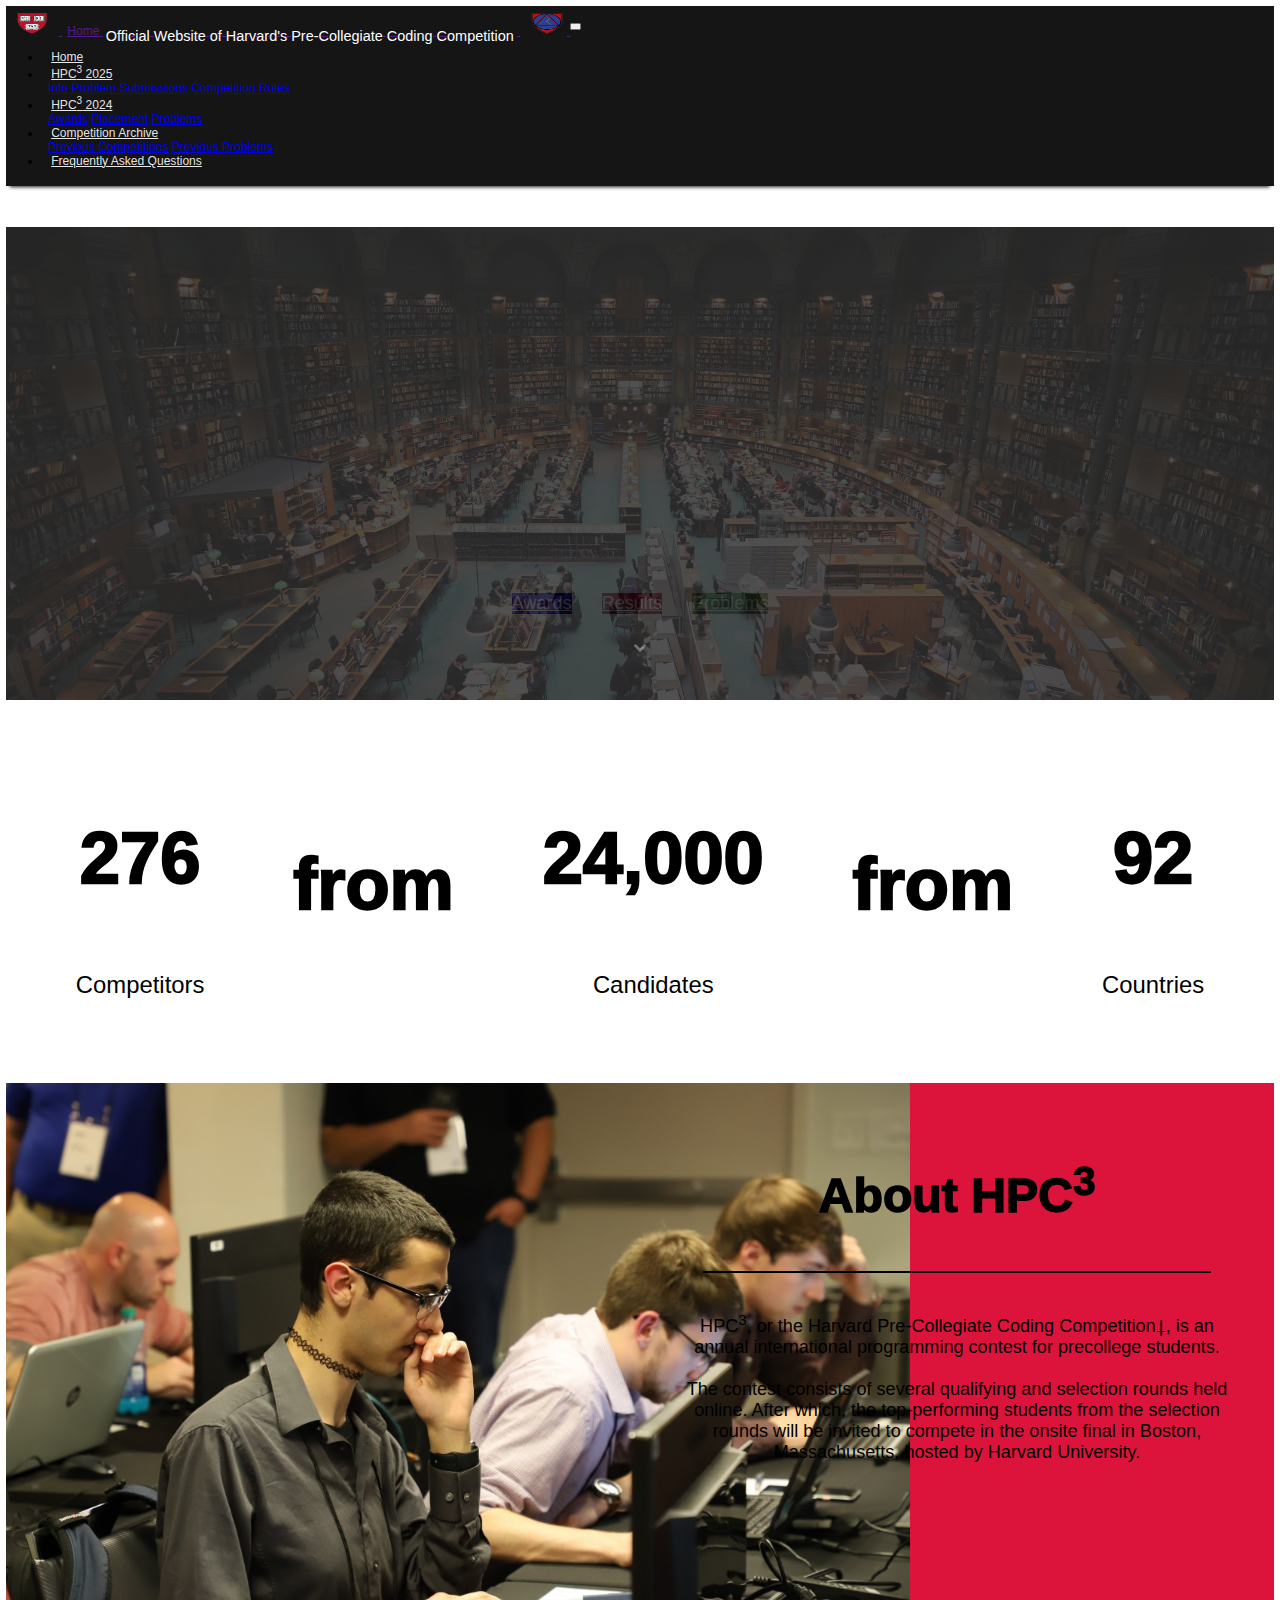
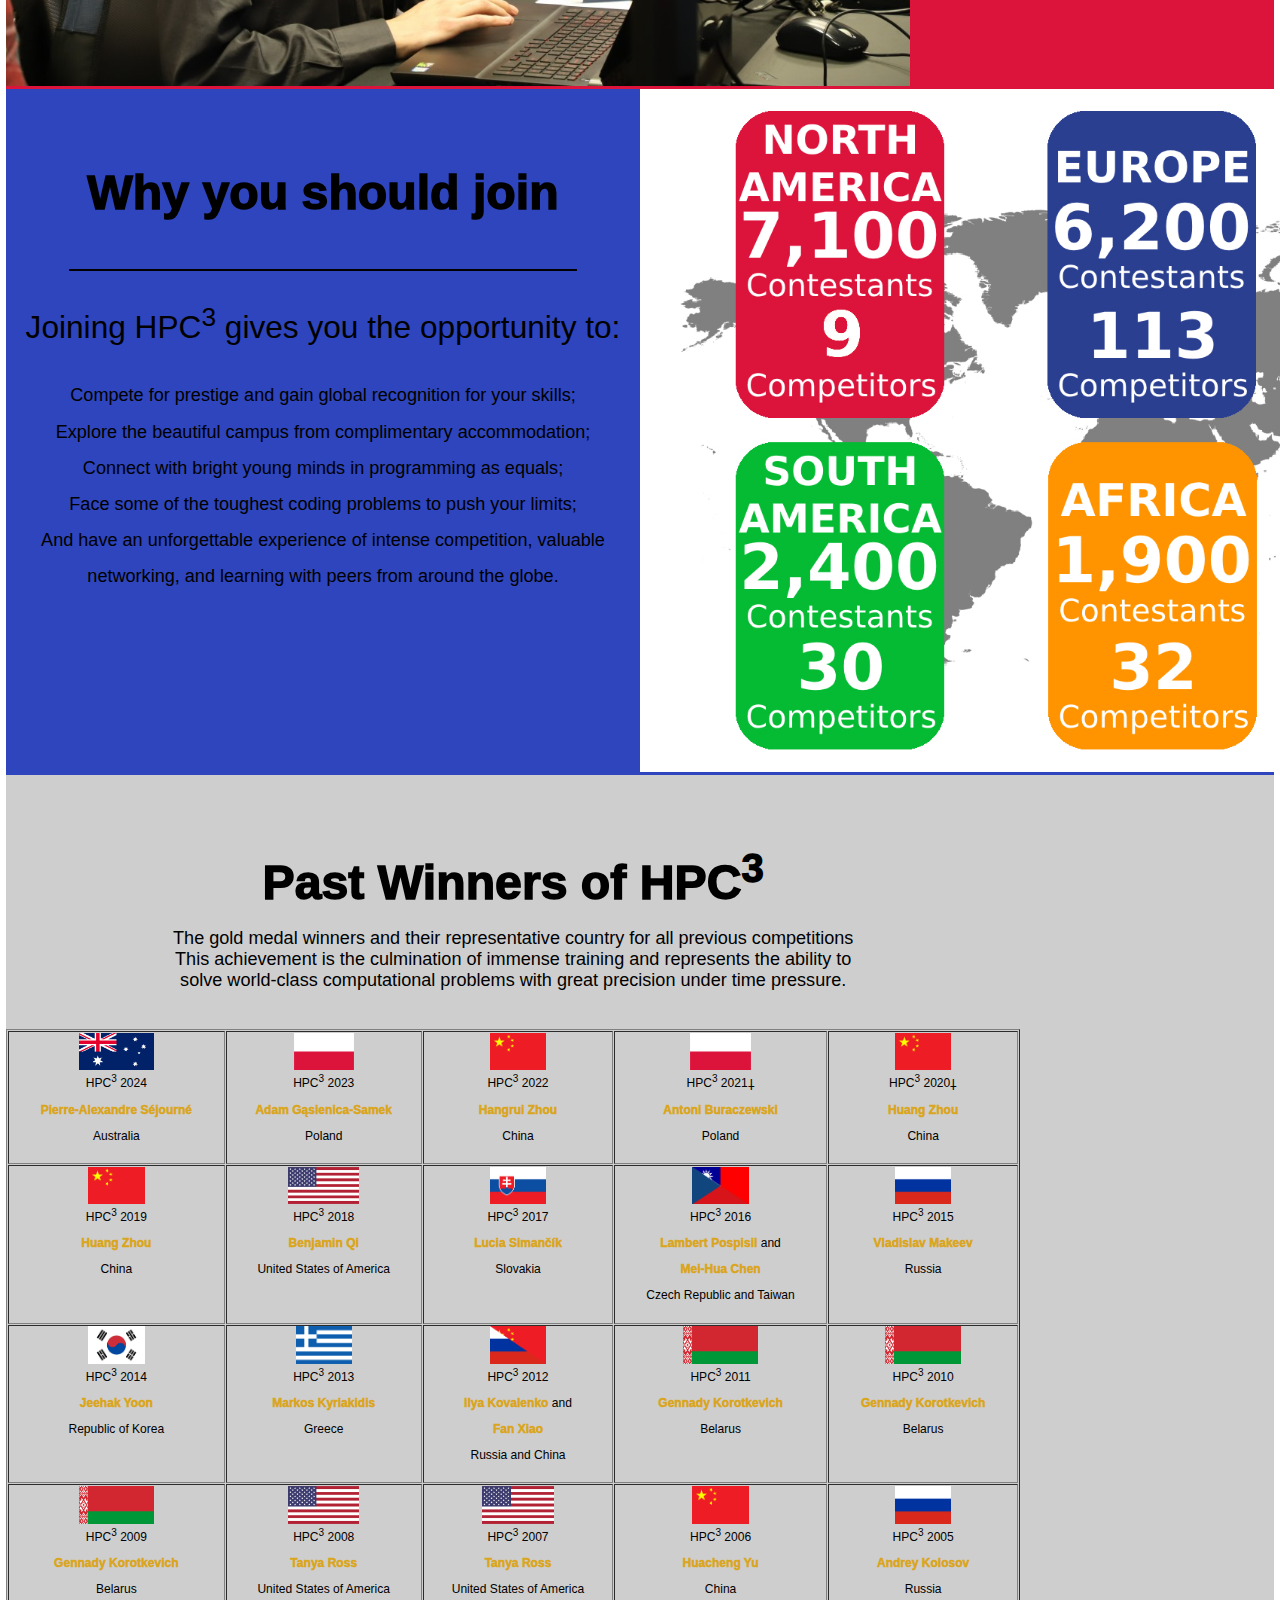
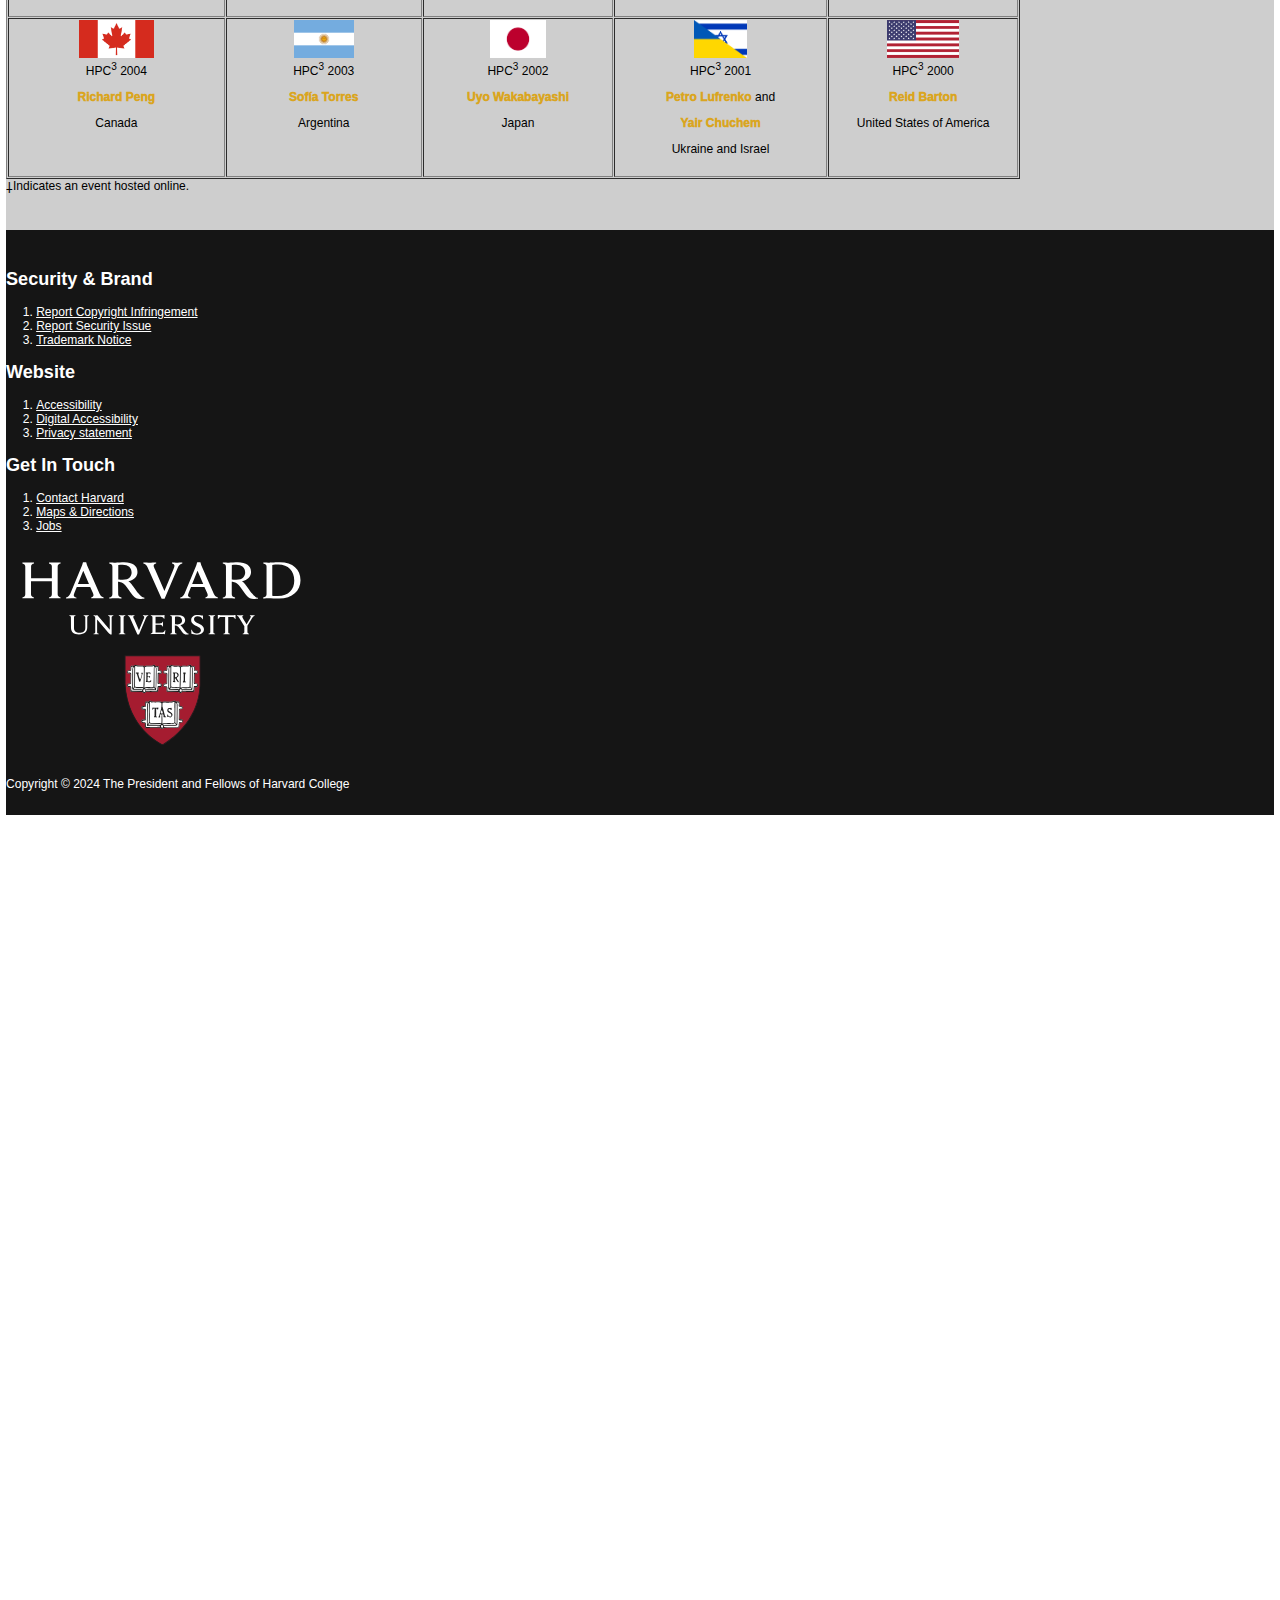
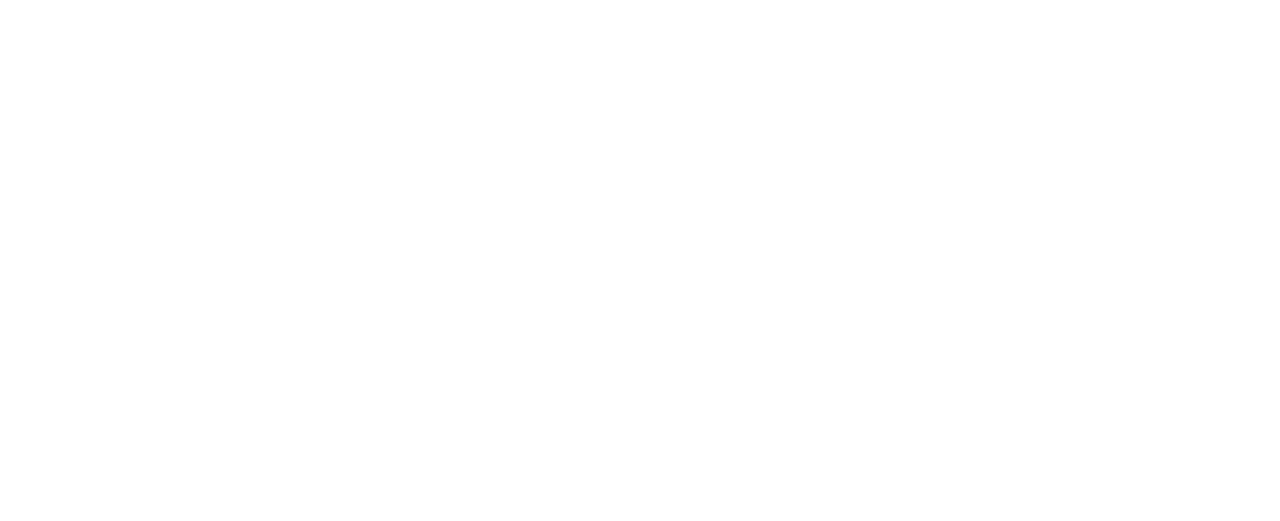
<file: index.html>
<!doctype html>
<html lang="en-US">

<head>
    <meta charset="UTF-8">
    <meta name="viewport" content="width=device-width, initial-scale=1, maximum-scale=1, user-scalable=0">
    <link rel="profile" href="https://gmpg.org/xfn/11">
    <title>Harvard Pre-Collegiate Coding Competition</title>
    <meta name='description'
        content="The Harvard Pre-Collegiate Coding Competition is a programming competition for international precollege students.">
    <meta name='robots' content='max-image-preview:large'>
    <meta name="keywords" content="Harvard, Pre-Collegiate, coding, Competition">
    <link rel="stylesheet" href="style.css">
    <link rel="stylesheet" href="https://stackpath.bootstrapcdn.com/bootstrap/4.1.1/css/bootstrap.min.css"
        integrity="sha384-WskhaSGFgHYWDcbwN70/dfYBj47jz9qbsMId/iRN3ewGhXQFZCSftd1LZCfmhktB" crossorigin="anonymous">
    <link rel="stylesheet" id="all-css-4"
        href="https://www.harvard.edu/_static/??-eJzTLy/QzcxLzilNSS3WzyrWz01NyUxMzUnNTc0rQeEU5CRWphbp5qSmJyZX6uVm5uklFxfr6OPTDpRD5sM02efaGpobGxkZmBkYWAIARIUu2Q=="
        type="text/css" media="all">
    <meta name="robots" content="index, follow, max-image-preview:large, max-snippet:-1, max-video-preview:-1">
    <meta property="og:locale" content="en_US">
    <meta property="og:type" content="website">


    <style id="wp-parsely-recommendations-style-inline-css">
        .parsely-recommendations-list-title {
            font-size: 1.2em
        }

        .parsely-recommendations-list {
            list-style: none;
            padding: unset
        }

        .parsely-recommendations-cardbody {
            overflow: hidden;
            padding: .8em;
            text-overflow: ellipsis;
            white-space: nowrap
        }

        .parsely-recommendations-cardmedia {
            padding: .8em .8em 0
        }
    </style>
    <link rel="stylesheet" id="all-css-4"
        href="https://www.harvard.edu/_static/??-eJzTLy/QzcxLzilNSS3WzyrWz01NyUxMzUnNTc0rQeEU5CRWphbp5qSmJyZX6uVm5uklFxfr6OPTDpRD5sM02efaGpobGxkZmBkYWAIARIUu2Q=="
        type="text/css" media="all">
    <style id="jetpack-sharing-buttons-style-inline-css">
        .jetpack-sharing-buttons__services-list {
            display: flex;
            flex-direction: row;
            flex-wrap: wrap;
            gap: 0;
            list-style-type: none;
            margin: 5px;
            padding: 0
        }

        .jetpack-sharing-buttons__services-list.has-small-icon-size {
            font-size: 12px
        }

        .jetpack-sharing-buttons__services-list.has-normal-icon-size {
            font-size: 16px
        }

        .jetpack-sharing-buttons__services-list.has-large-icon-size {
            font-size: 24px
        }

        .jetpack-sharing-buttons__services-list.has-huge-icon-size {
            font-size: 36px
        }

        @media print {
            .jetpack-sharing-buttons__services-list {
                display: none !important
            }
        }

        .editor-styles-wrapper .wp-block-jetpack-sharing-buttons {
            gap: 0;
            padding-inline-start: 0
        }

        ul.jetpack-sharing-buttons__services-list.has-background {
            padding: 1.25em 2.375em
        }
    </style>
    <style id="elasticpress-facet-style-inline-css">
        .widget_ep-facet input[type=search],
        .wp-block-elasticpress-facet input[type=search] {
            margin-bottom: 1rem
        }

        .widget_ep-facet .searchable .inner,
        .wp-block-elasticpress-facet .searchable .inner {
            max-height: 20em;
            overflow: scroll
        }

        .widget_ep-facet .term.hide,
        .wp-block-elasticpress-facet .term.hide {
            display: none
        }

        .widget_ep-facet .empty-term,
        .wp-block-elasticpress-facet .empty-term {
            opacity: .5;
            position: relative
        }

        .widget_ep-facet .empty-term:after,
        .wp-block-elasticpress-facet .empty-term:after {
            bottom: 0;
            content: " ";
            display: block;
            left: 0;
            position: absolute;
            right: 0;
            top: 0;
            width: 100%;
            z-index: 2
        }

        .widget_ep-facet .level-1,
        .wp-block-elasticpress-facet .level-1 {
            padding-left: 20px
        }

        .widget_ep-facet .level-2,
        .wp-block-elasticpress-facet .level-2 {
            padding-left: 40px
        }

        .widget_ep-facet .level-3,
        .wp-block-elasticpress-facet .level-3 {
            padding-left: 60px
        }

        .widget_ep-facet .level-4,
        .wp-block-elasticpress-facet .level-4 {
            padding-left: 5pc
        }

        .widget_ep-facet .level-5,
        .wp-block-elasticpress-facet .level-5 {
            padding-left: 75pt
        }

        .widget_ep-facet input[disabled],
        .wp-block-elasticpress-facet input[disabled] {
            cursor: pointer;
            opacity: 1
        }

        .widget_ep-facet .term a,
        .wp-block-elasticpress-facet .term a {
            -webkit-box-align: center;
            -ms-flex-align: center;
            align-items: center;
            display: -webkit-box;
            display: -ms-flexbox;
            display: flex;
            position: relative
        }

        .widget_ep-facet .term a:hover .ep-checkbox,
        .wp-block-elasticpress-facet .term a:hover .ep-checkbox {
            background-color: #ccc
        }

        .ep-checkbox {
            -webkit-box-align: center;
            -ms-flex-align: center;
            -ms-flex-negative: 0;
            -webkit-box-pack: center;
            -ms-flex-pack: center;
            align-items: center;
            background-color: #eee;
            display: -webkit-box;
            display: -ms-flexbox;
            display: flex;
            flex-shrink: 0;
            height: 1em;
            justify-content: center;
            margin-right: .25em;
            width: 1em
        }

        .ep-checkbox:after {
            border: solid #fff;
            border-width: 0 .125em .125em 0;
            content: "";
            display: none;
            height: .5em;
            -webkit-transform: rotate(45deg);
            transform: rotate(45deg);
            width: .25em
        }

        .ep-checkbox.checked {
            background-color: #5e5e5e
        }

        .ep-checkbox.checked:after {
            display: block
        }
    </style>
    <link rel="stylesheet" id="all-css-8"
        href="https://www.harvard.edu/wp-content/mu-plugins/search/elasticpress/dist/css/related-posts-block-styles.min.css?m=1730999764g"
        type="text/css" media="all">
    <style id="classic-theme-styles-inline-css">
        /*! This file is auto-generated */
        .wp-block-button__link {
            color: #fff;
            background-color: #32373c;
            border-radius: 9999px;
            box-shadow: none;
            text-decoration: none;
            padding: calc(.667em + 2px) calc(1.333em + 2px);
            font-size: 1.125em
        }

        .wp-block-file__button {
            background: #32373c;
            color: #fff;
            text-decoration: none
        }
    </style>
    <style id="global-styles-inline-css">
        :root {
            --wp--preset--aspect-ratio--square: 1;
            --wp--preset--aspect-ratio--4-3: 4/3;
            --wp--preset--aspect-ratio--3-4: 3/4;
            --wp--preset--aspect-ratio--3-2: 3/2;
            --wp--preset--aspect-ratio--2-3: 2/3;
            --wp--preset--aspect-ratio--16-9: 16/9;
            --wp--preset--aspect-ratio--9-16: 9/16;
            --wp--preset--color--black: #000000;
            --wp--preset--color--cyan-bluish-gray: #abb8c3;
            --wp--preset--color--white: #ffffff;
            --wp--preset--color--pale-pink: #f78da7;
            --wp--preset--color--vivid-red: #cf2e2e;
            --wp--preset--color--luminous-vivid-orange: #ff6900;
            --wp--preset--color--luminous-vivid-amber: #fcb900;
            --wp--preset--color--light-green-cyan: #7bdcb5;
            --wp--preset--color--vivid-green-cyan: #00d084;
            --wp--preset--color--pale-cyan-blue: #8ed1fc;
            --wp--preset--color--vivid-cyan-blue: #0693e3;
            --wp--preset--color--vivid-purple: #9b51e0;
            --wp--preset--gradient--vivid-cyan-blue-to-vivid-purple: linear-gradient(135deg, rgba(6, 147, 227, 1) 0%, rgb(155, 81, 224) 100%);
            --wp--preset--gradient--light-green-cyan-to-vivid-green-cyan: linear-gradient(135deg, rgb(122, 220, 180) 0%, rgb(0, 208, 130) 100%);
            --wp--preset--gradient--luminous-vivid-amber-to-luminous-vivid-orange: linear-gradient(135deg, rgba(252, 185, 0, 1) 0%, rgba(255, 105, 0, 1) 100%);
            --wp--preset--gradient--luminous-vivid-orange-to-vivid-red: linear-gradient(135deg, rgba(255, 105, 0, 1) 0%, rgb(207, 46, 46) 100%);
            --wp--preset--gradient--very-light-gray-to-cyan-bluish-gray: linear-gradient(135deg, rgb(238, 238, 238) 0%, rgb(169, 184, 195) 100%);
            --wp--preset--gradient--cool-to-warm-spectrum: linear-gradient(135deg, rgb(74, 234, 220) 0%, rgb(151, 120, 209) 20%, rgb(207, 42, 186) 40%, rgb(238, 44, 130) 60%, rgb(251, 105, 98) 80%, rgb(254, 248, 76) 100%);
            --wp--preset--gradient--blush-light-purple: linear-gradient(135deg, rgb(255, 206, 236) 0%, rgb(152, 150, 240) 100%);
            --wp--preset--gradient--blush-bordeaux: linear-gradient(135deg, rgb(254, 205, 165) 0%, rgb(254, 45, 45) 50%, rgb(107, 0, 62) 100%);
            --wp--preset--gradient--luminous-dusk: linear-gradient(135deg, rgb(255, 203, 112) 0%, rgb(199, 81, 192) 50%, rgb(65, 88, 208) 100%);
            --wp--preset--gradient--pale-ocean: linear-gradient(135deg, rgb(255, 245, 203) 0%, rgb(182, 227, 212) 50%, rgb(51, 167, 181) 100%);
            --wp--preset--gradient--electric-grass: linear-gradient(135deg, rgb(202, 248, 128) 0%, rgb(113, 206, 126) 100%);
            --wp--preset--gradient--midnight: linear-gradient(135deg, rgb(2, 3, 129) 0%, rgb(40, 116, 252) 100%);
            --wp--preset--font-size--small: 13px;
            --wp--preset--font-size--medium: 20px;
            --wp--preset--font-size--large: 36px;
            --wp--preset--font-size--x-large: 42px;
            --wp--preset--spacing--20: 0.44rem;
            --wp--preset--spacing--30: 0.67rem;
            --wp--preset--spacing--40: 1rem;
            --wp--preset--spacing--50: 1.5rem;
            --wp--preset--spacing--60: 2.25rem;
            --wp--preset--spacing--70: 3.38rem;
            --wp--preset--spacing--80: 5.06rem;
            --wp--preset--shadow--natural: 6px 6px 9px rgba(0, 0, 0, 0.2);
            --wp--preset--shadow--deep: 12px 12px 50px rgba(0, 0, 0, 0.4);
            --wp--preset--shadow--sharp: 6px 6px 0px rgba(0, 0, 0, 0.2);
            --wp--preset--shadow--outlined: 6px 6px 0px -3px rgba(255, 255, 255, 1), 6px 6px rgba(0, 0, 0, 1);
            --wp--preset--shadow--crisp: 6px 6px 0px rgba(0, 0, 0, 1);
        }

        :where(.is-layout-flex) {
            gap: 0.5em;
        }

        :where(.is-layout-grid) {
            gap: 0.5em;
        }

        body .is-layout-flex {
            display: flex;
        }

        .is-layout-flex {
            flex-wrap: wrap;
            align-items: center;
        }

        .is-layout-flex> :is(*, div) {
            margin: 0;
        }

        body .is-layout-grid {
            display: grid;
        }

        .is-layout-grid> :is(*, div) {
            margin: 0;
        }

        :where(.wp-block-columns.is-layout-flex) {
            gap: 2em;
        }

        :where(.wp-block-columns.is-layout-grid) {
            gap: 2em;
        }

        :where(.wp-block-post-template.is-layout-flex) {
            gap: 1.25em;
        }

        :where(.wp-block-post-template.is-layout-grid) {
            gap: 1.25em;
        }

        .has-black-color {
            color: var(--wp--preset--color--black) !important;
        }

        .has-cyan-bluish-gray-color {
            color: var(--wp--preset--color--cyan-bluish-gray) !important;
        }

        .has-white-color {
            color: var(--wp--preset--color--white) !important;
        }

        .has-pale-pink-color {
            color: var(--wp--preset--color--pale-pink) !important;
        }

        .has-vivid-red-color {
            color: var(--wp--preset--color--vivid-red) !important;
        }

        .has-luminous-vivid-orange-color {
            color: var(--wp--preset--color--luminous-vivid-orange) !important;
        }

        .has-luminous-vivid-amber-color {
            color: var(--wp--preset--color--luminous-vivid-amber) !important;
        }

        .has-light-green-cyan-color {
            color: var(--wp--preset--color--light-green-cyan) !important;
        }

        .has-vivid-green-cyan-color {
            color: var(--wp--preset--color--vivid-green-cyan) !important;
        }

        .has-pale-cyan-blue-color {
            color: var(--wp--preset--color--pale-cyan-blue) !important;
        }

        .has-vivid-cyan-blue-color {
            color: var(--wp--preset--color--vivid-cyan-blue) !important;
        }

        .has-vivid-purple-color {
            color: var(--wp--preset--color--vivid-purple) !important;
        }

        .has-black-background-color {
            background-color: var(--wp--preset--color--black) !important;
        }

        .has-cyan-bluish-gray-background-color {
            background-color: var(--wp--preset--color--cyan-bluish-gray) !important;
        }

        .has-white-background-color {
            background-color: var(--wp--preset--color--white) !important;
        }

        .has-pale-pink-background-color {
            background-color: var(--wp--preset--color--pale-pink) !important;
        }

        .has-vivid-red-background-color {
            background-color: var(--wp--preset--color--vivid-red) !important;
        }

        .has-luminous-vivid-orange-background-color {
            background-color: var(--wp--preset--color--luminous-vivid-orange) !important;
        }

        .has-luminous-vivid-amber-background-color {
            background-color: var(--wp--preset--color--luminous-vivid-amber) !important;
        }

        .has-light-green-cyan-background-color {
            background-color: var(--wp--preset--color--light-green-cyan) !important;
        }

        .has-vivid-green-cyan-background-color {
            background-color: var(--wp--preset--color--vivid-green-cyan) !important;
        }

        .has-pale-cyan-blue-background-color {
            background-color: var(--wp--preset--color--pale-cyan-blue) !important;
        }

        .has-vivid-cyan-blue-background-color {
            background-color: var(--wp--preset--color--vivid-cyan-blue) !important;
        }

        .has-vivid-purple-background-color {
            background-color: var(--wp--preset--color--vivid-purple) !important;
        }

        .has-black-border-color {
            border-color: var(--wp--preset--color--black) !important;
        }

        .has-cyan-bluish-gray-border-color {
            border-color: var(--wp--preset--color--cyan-bluish-gray) !important;
        }

        .has-white-border-color {
            border-color: var(--wp--preset--color--white) !important;
        }

        .has-pale-pink-border-color {
            border-color: var(--wp--preset--color--pale-pink) !important;
        }

        .has-vivid-red-border-color {
            border-color: var(--wp--preset--color--vivid-red) !important;
        }

        .has-luminous-vivid-orange-border-color {
            border-color: var(--wp--preset--color--luminous-vivid-orange) !important;
        }

        .has-luminous-vivid-amber-border-color {
            border-color: var(--wp--preset--color--luminous-vivid-amber) !important;
        }

        .has-light-green-cyan-border-color {
            border-color: var(--wp--preset--color--light-green-cyan) !important;
        }

        .has-vivid-green-cyan-border-color {
            border-color: var(--wp--preset--color--vivid-green-cyan) !important;
        }

        .has-pale-cyan-blue-border-color {
            border-color: var(--wp--preset--color--pale-cyan-blue) !important;
        }

        .has-vivid-cyan-blue-border-color {
            border-color: var(--wp--preset--color--vivid-cyan-blue) !important;
        }

        .has-vivid-purple-border-color {
            border-color: var(--wp--preset--color--vivid-purple) !important;
        }

        .has-vivid-cyan-blue-to-vivid-purple-gradient-background {
            background: var(--wp--preset--gradient--vivid-cyan-blue-to-vivid-purple) !important;
        }

        .has-light-green-cyan-to-vivid-green-cyan-gradient-background {
            background: var(--wp--preset--gradient--light-green-cyan-to-vivid-green-cyan) !important;
        }

        .has-luminous-vivid-amber-to-luminous-vivid-orange-gradient-background {
            background: var(--wp--preset--gradient--luminous-vivid-amber-to-luminous-vivid-orange) !important;
        }

        .has-luminous-vivid-orange-to-vivid-red-gradient-background {
            background: var(--wp--preset--gradient--luminous-vivid-orange-to-vivid-red) !important;
        }

        .has-very-light-gray-to-cyan-bluish-gray-gradient-background {
            background: var(--wp--preset--gradient--very-light-gray-to-cyan-bluish-gray) !important;
        }

        .has-cool-to-warm-spectrum-gradient-background {
            background: var(--wp--preset--gradient--cool-to-warm-spectrum) !important;
        }

        .has-blush-light-purple-gradient-background {
            background: var(--wp--preset--gradient--blush-light-purple) !important;
        }

        .has-blush-bordeaux-gradient-background {
            background: var(--wp--preset--gradient--blush-bordeaux) !important;
        }

        .has-luminous-dusk-gradient-background {
            background: var(--wp--preset--gradient--luminous-dusk) !important;
        }

        .has-pale-ocean-gradient-background {
            background: var(--wp--preset--gradient--pale-ocean) !important;
        }

        .has-electric-grass-gradient-background {
            background: var(--wp--preset--gradient--electric-grass) !important;
        }

        .has-midnight-gradient-background {
            background: var(--wp--preset--gradient--midnight) !important;
        }

        .has-small-font-size {
            font-size: var(--wp--preset--font-size--small) !important;
        }

        .has-medium-font-size {
            font-size: var(--wp--preset--font-size--medium) !important;
        }

        .has-large-font-size {
            font-size: var(--wp--preset--font-size--large) !important;
        }

        .has-x-large-font-size {
            font-size: var(--wp--preset--font-size--x-large) !important;
        }

        :where(.wp-block-post-template.is-layout-flex) {
            gap: 1.25em;
        }

        :where(.wp-block-post-template.is-layout-grid) {
            gap: 1.25em;
        }

        :where(.wp-block-columns.is-layout-flex) {
            gap: 2em;
        }

        :where(.wp-block-columns.is-layout-grid) {
            gap: 2em;
        }

        :root :where(.wp-block-pullquote) {
            font-size: 1.5em;
            line-height: 1.6;
        }
    </style>
    <link rel="stylesheet" id="all-css-14"
        href="https://www.harvard.edu/_static/??-eJyVjEEKgCAQAD+UrRJll+gtYhstqCvuQt/PQz2g28AwA3c1kYtiUdALMwpEbghBBLWzCBwkr4NQq1HmpFTHTGXseoBfh5OSYpOv3vPm/OQWa+fVP4qAMxI="
        type="text/css" media="all">
    <link rel="stylesheet" id="tribe-styles-master-css"
        href="https://www.harvard.edu/wp-content/themes/core/assets/css/dist/theme/master.min.css?ver=b58a2b62d48d56319b1cbc25ec30268737e86cc0622dc2c7af7e23d0d7f0699e88b07c34cae3ded31b6d18c17025e0accf73c43ebac7eed254917857041f96bd"
        media="all">
    <link rel="stylesheet" id="print-css-16"
        href="https://www.harvard.edu/wp-content/themes/core/assets/css/dist/theme/print.min.css?m=1731600587g"
        type="text/css" media="print">
    <link rel="stylesheet" id="all-css-16"
        href="https://www.harvard.edu/wp-content/plugins/searchwp/assets/css/frontend/search-forms.css?m=1718199617g"
        type="text/css" media="all">
    <link rel="shortlink" href="https://www.harvard.edu/">
    <link rel="alternate" title="oEmbed (JSON)" type="application/json+oembed"
        href="https://www.harvard.edu/wp-json/oembed/1.0/embed?url=https%3A%2F%2Fwww.harvard.edu%2F">
    <link rel="alternate" title="oEmbed (XML)" type="text/xml+oembed"
        href="https://www.harvard.edu/wp-json/oembed/1.0/embed?url=https%3A%2F%2Fwww.harvard.edu%2F&amp;format=xml">
    <link rel="preload"
        href="https://www.harvard.edu/wp-content/themes/core/assets/js/dist/theme/scripts.min.js?ver=706d86509f625318802d850e3d10ad4a4691386527781cb2cdb300b7f832f2823c800424ca5e87ebc881d00aaf93f286a7650d991345a31539e45856c0bb6197"
        as="script">
    <link rel="preload"
        href="https://www.harvard.edu/wp-content/themes/core/assets/js/dist/theme/vendor.min.js?ver=f552a00acdc2c64461f4981e10135d637df7817949695069cc6e72074c7eb5b5ff7d9d1be3ef611cd29286659ae760e46ea2b093f74483c6de6bea5f4366deab"
        as="script">
    <link rel="preload" href="?ver=1.20.2" as="script">
    <link rel="preload"
        href="https://www.harvard.edu/wp-content/plugins/wp-parsely/build/loader.js?ver=71d37502d12f3838b80d"
        as="script">

    <!-- Google Custom Search -->
    <script>
        var modernTribe = window.modern_tribe || {};
        modernTribe.events = {
            trigger: function (event_type, event_data, el) {
                var event;
                try {
                    event = new CustomEvent(event_type, { detail: event_data });
                } catch (e) {
                    event = document.createEvent('CustomEvent');
                    event.initCustomEvent(event_type, true, true, event_data);
                }
                el.dispatchEvent(event);
            }
        };
        var coreCallback = function () {
            if (document.readyState == 'complete') {
                modernTribe.events.trigger('google_custom_search_loaded', null, document);
            } else {
                google.setOnLoadCallback(function () {
                    modernTribe.events.trigger('google_custom_search_loaded', null, document);
                }, true);
            }
        };
        var resultsRenderedCallback = function () {
            if (document.readyState == 'complete') {
                modernTribe.events.trigger('google_custom_search_results_rendered', null, document);
            } else {
                google.setOnLoadCallback(function () {
                    modernTribe.events.trigger('google_custom_search_results_rendered', null, document);
                }, true);
            }
        };
        window.__gcse = {
            callback: coreCallback,
            searchCallbacks: {
                web: {
                    rendered: 'resultsRenderedCallback',
                },
            }
        };
        (function () {
            var cx = '006776768860476326824:n4rl30fjc-e';
            var gcse = document.createElement('script');
            gcse.type = 'text/javascript';
            gcse.async = true;
            gcse.src = (document.location.protocol == 'https:' ? 'https:' : 'http:') + '//cse.google.com/cse.js?cx=' + cx;
            var s = document.getElementsByTagName('script')[0];
            s.parentNode.insertBefore(gcse, s);
        })();
    </script>
    <!-- End Google Custom Search -->

    <meta name="theme-color" content="#a51c30">
    <style>
        img#wpstats {
            display: none
        }
    </style>

    <!-- End Google Tag Manager for WordPress by gtm4wp.com -->
    <script
        type="application/ld+json">{"@context":"https:\/\/schema.org","@type":"WebPage","headline":"Harvard University","url":"https:\/\/www.harvard.edu"}</script>
    <!--"https://www.harvard.edu/wp-content/uploads/2020/10/cropped-logo-branding-compressed.png?w=32"-->
    <link rel="icon" type="image/png" href="/icons/HPC3_Favicon.png" sizes="any">
    <style id="wp-custom-css">
        /* on the history page, make the line full height for now */
        .page-harvard-history .the-follower {
            height: 100% !important;
        }

        /* on the history page, make the line not run through the red dots */
        .page-harvard-history .c-block--width-grid:not(.c-block--layout-center) .b-timeline__container:before,
        .page-harvard-history .c-block--width-grid:not(.c-block--layout-center) .b-timeline__container:after {
            z-index: 2;
        }

        /* temporary fix to give a max-width to the hero underline */

        .b-hero .c-content-block__underline {
            margin-left: auto;
            margin-right: auto;
            max-width: 624px;
        }

        /* colorful hr */
        .wp-block-separator.colorful-hr {
            margin-bottom: 20px;
        }

        .wp-block-separator.colorful-hr:after {
            border-bottom-width: 20px;
            height: 20px;
        }

        .wp-block-separator.colorful-hr.color-ivy:after {
            border-bottom-color: #52854c;
        }

        .wp-block-separator.colorful-hr.color-blue:after {
            border-bottom-color: #4e84c4;
        }

        .wp-block-separator.colorful-hr.color-saffron:after {
            border-bottom-color: #d16103;
        }

        .wp-block-separator.colorful-hr.color-lemon:after {
            border-bottom-color: #ffdb6d;
        }

        /* section header - tall line and color options */
        .b-header.c-block.tall-line .b-header__border:after {
            border-bottom-width: 20px;
        }

        .b-header.c-block.color-saffron .b-header__border:after {
            border-color: #d16103;
        }

        .b-header.c-block.color-blue .b-header__border:after {
            border-color: #4e84c4;
        }

        .b-header.c-block.color-ivy .b-header__border:after {
            border-color: #52854c;
        }

        .b-header.c-block.color-lemon .b-header__border:after {
            border-color: #ffdb6d;
        }

        .b-header.c-block.color-indigo .b-header__border:after {
            border-color: #0A2240;
        }

        .b-header.c-block.color-mortar .b-header__border:after {
            border-color: #99918F;
        }

        .b-header.c-block.color-slate .b-header__border:after {
            border-color: #8996A0;
        }

        .b-header.c-block.color-crimson .b-header__border:after {
            border-color: #A51C30;
        }

        /** 
Temporary fix for Firefox v 78  
removed 
:not(.is-style-XX-Large.has-text-align-center)
**/
        .t-sink>.wp-block-group__inner-container> :not(.c-block):not(.alignwide):not(.html-alignwide):not(.align-wide):not(.alignfull):not(.wp-block-embed):not(.is-style-pull-quote) {
            max-width: 624px;
            width: calc(100% - 48px);
            margin-left: auto;
            margin-right: auto;
        }

        /**
 * Page specific fix
 * Looking back in 2021 In Focus
 * remove space above video
 */
        .postid-23525 .c-block.hide-border .b-header__container .b-header__border {
            display: none;
        }

        .page-id-6392 .c-block.hide-border .b-header__container .b-header__border {
            display: none;
        }

        /**
 * Try out smooth scroll behavior
 * */
        html {
            scroll-behavior: smooth;
        }

        /**
 * 4/20/2023: Fix for event list display issue, handling both events with link and without
 * */
        .b-events-grid.list_layout .g-3-up>.c-card {
            display: block;
        }

        .b-events-grid.list_layout .g-3-up>.c-card,
        .b-events-grid.list_layout .g-3-up>.c-card__b-event {
            border-top: 1px solid #c4c5c6;
            padding: 48px 0;
            margin: 0 24px;
        }

        .compact-event-list.b-events-grid.list_layout .g-3-up>.c-card,
        .compact-event-list.b-events-grid.list_layout .g-3-up>.c-card__b-event {
            padding: 24px 0;
        }

        @media screen and (min-width: 768px) and (max-width: 1200px) {

            .b-events-grid.list_layout .g-3-up>.c-card,
            .b-events-grid.list_layout .g-3-up>.c-card__b-event {
                padding: 24px 0;
                margin: 0 12px;
            }
        }

        @media screen and (max-width: 767px) {

            .b-events-grid.list_layout .g-3-up>.c-card,
            .b-events-grid.list_layout .g-3-up>.c-card__b-event {
                padding: 24px 0;
                margin: 0;
            }
        }

        .b-events-grid.list_layout .c-card .c-card {
            border: 0;
            padding: 0;
        }

        /**
 * 10/17/2023, fix video control issue
 * **/
        .c-video__block .c-video {
            position: relative;
        }

        /** 
 * 1/16/2024, Compact margin for side-by-side blocks 
 * **/
        .c-block.b-side-by-side {
            margin-top: 0 !important;
            margin-bottom: 0 !important;
        }

        /** 4/5/2024m Gravity form poll results color fix **/
        .gform_confirmation_wrapper:not(.gform-theme--framework) .gpoll_container .red .gpoll_ratio_box {
            background-color: #A51C30;
        }

        .gform_confirmation_wrapper:not(.gform-theme--framework) .gpoll_container .gpoll_bar_juice:after {
            background-image: none;
        }

        .gform_confirmation_wrapper:not(.gform-theme--framework) .gpoll_container .red .gpoll_bar_juice {
            background-image: linear-gradient(#A51C30, #A51C30);
            box-shadow: none;
        }

        #gform_confirmation_wrapper_28 {
            margin: 0 auto;
            padding: 25px;
        }
    </style>

    <script src="https://www.google.com/cse/static/element/8fa85d58e016b414/cse_element__en.js?usqp=CAI%3D"
        type="text/javascript"></script>
    <link type="text/css" href="https://www.google.com/cse/static/element/8fa85d58e016b414/default+en.css"
        rel="stylesheet">
    <link type="text/css" href="https://www.google.com/cse/static/style/look/v4/default.css" rel="stylesheet">
    <style type="text/css">
        .gsc-control-cse {
            font-family: arial, sans-serif
        }

        .gsc-control-cse .gsc-table-result {
            font-family: arial, sans-serif
        }

        .gsc-refinementsGradient {
            background: linear-gradient(to left, rgba(255, 255, 255, 1), rgba(255, 255, 255, 0))
        }

        .gsc-control-cse {
            border-color: #FFFFFF;
            background-color: #FFFFFF
        }

        input.gsc-input,
        .gsc-input-box,
        .gsc-input-box-hover,
        .gsc-input-box-focus {
            border-color: #D9D9D9
        }

        .gsc-search-button-v2,
        .gsc-search-button-v2:hover,
        .gsc-search-button-v2:focus {
            border-color: #666666;
            background-color: #CECECE;
            background-image: none;
            filter: none
        }

        .gsc-search-button-v2 svg {
            fill: #FFFFFF
        }

        .gsc-tabHeader.gsc-tabhActive,
        .gsc-refinementHeader.gsc-refinementhActive {
            color: #CCCCCC;
            border-color: #CCCCCC;
            background-color: #FFFFFF
        }

        .gsc-tabHeader.gsc-tabhInactive,
        .gsc-refinementHeader.gsc-refinementhInactive {
            color: #CCCCCC;
            border-color: #CCCCCC;
            background-color: #FFFFFF
        }

        .gsc-webResult.gsc-result,
        .gsc-results .gsc-imageResult {
            border-color: #FFFFFF;
            background-color: #FFFFFF
        }

        .gsc-webResult.gsc-result:hover {
            border-color: #FFFFFF;
            background-color: #F5F5F5
        }

        .gs-webResult.gs-result a.gs-title:link,
        .gs-webResult.gs-result a.gs-title:link b,
        .gs-imageResult a.gs-title:link,
        .gs-imageResult a.gs-title:link b {
            color: #3B7AB8
        }

        .gs-webResult.gs-result a.gs-title:visited,
        .gs-webResult.gs-result a.gs-title:visited b,
        .gs-imageResult a.gs-title:visited,
        .gs-imageResult a.gs-title:visited b {
            color: #3B7AB8
        }

        .gs-webResult.gs-result a.gs-title:hover,
        .gs-webResult.gs-result a.gs-title:hover b,
        .gs-imageResult a.gs-title:hover,
        .gs-imageResult a.gs-title:hover b {
            color: #444444
        }

        .gs-webResult.gs-result a.gs-title:active,
        .gs-webResult.gs-result a.gs-title:active b,
        .gs-imageResult a.gs-title:active,
        .gs-imageResult a.gs-title:active b {
            color: #3B7AB8
        }

        .gsc-cursor-page {
            color: #3B7AB8
        }

        a.gsc-trailing-more-results:link {
            color: #3B7AB8
        }

        .gs-webResult:not(.gs-no-results-result):not(.gs-error-result) .gs-snippet,
        .gs-fileFormatType {
            color: #444444
        }

        .gs-webResult div.gs-visibleUrl {
            color: #999999
        }

        .gs-webResult div.gs-visibleUrl-short {
            color: #999999
        }

        .gs-webResult div.gs-visibleUrl-short {
            display: none
        }

        .gs-webResult div.gs-visibleUrl-long {
            display: none
        }

        .gs-webResult div.gs-visibleUrl-breadcrumb {
            display: block
        }

        .gs-promotion div.gs-visibleUrl-short {
            display: none
        }

        .gs-promotion div.gs-visibleUrl-long {
            display: block
        }

        .gs-promotion div.gs-visibleUrl-breadcrumb {
            display: none
        }

        .gsc-cursor-box {
            border-color: #FFFFFF
        }

        .gsc-results .gsc-cursor-box .gsc-cursor-page {
            border-color: #CCCCCC;
            background-color: #FFFFFF;
            color: #CCCCCC
        }

        .gsc-results .gsc-cursor-box .gsc-cursor-current-page {
            border-color: #CCCCCC;
            background-color: #FFFFFF;
            color: #CCCCCC
        }

        .gsc-webResult.gsc-result.gsc-promotion {
            border-color: #FFFFFF;
            background-color: #F4EDCA
        }

        .gsc-completion-title {
            color: #3B7AB8
        }

        .gsc-completion-snippet {
            color: #444444
        }

        .gs-promotion a.gs-title:link,
        .gs-promotion a.gs-title:link *,
        .gs-promotion .gs-snippet a:link {
            color: #3B7AB8
        }

        .gs-promotion a.gs-title:visited,
        .gs-promotion a.gs-title:visited *,
        .gs-promotion .gs-snippet a:visited {
            color: #3B7AB8
        }

        .gs-promotion a.gs-title:hover,
        .gs-promotion a.gs-title:hover *,
        .gs-promotion .gs-snippet a:hover {
            color: #444444
        }

        .gs-promotion a.gs-title:active,
        .gs-promotion a.gs-title:active *,
        .gs-promotion .gs-snippet a:active {
            color: #3B7AB8
        }

        .gs-promotion .gs-snippet,
        .gs-promotion .gs-title .gs-promotion-title-right,
        .gs-promotion .gs-title .gs-promotion-title-right * {
            color: #444444
        }

        .gs-promotion .gs-visibleUrl,
        .gs-promotion .gs-visibleUrl-short {
            color: #999999
        }

        .gcsc-find-more-on-google {
            color: #3B7AB8
        }

        .gcsc-find-more-on-google-magnifier {
            fill: #3B7AB8
        }
    </style>
    <style type="text/css">
        .gscb_a {
            display: inline-block;
            font: 27px/13px arial, sans-serif
        }

        .gsst_a .gscb_a {
            color: #a1b9ed;
            cursor: pointer
        }

        .gsst_a:hover .gscb_a,
        .gsst_a:focus .gscb_a {
            color: #36c
        }

        .gsst_a {
            display: inline-block
        }

        .gsst_a {
            cursor: pointer;
            padding: 0 4px
        }

        .gsst_a:hover {
            text-decoration: none !important
        }

        .gsst_b {
            font-size: 16px;
            padding: 0 2px;
            position: relative;
            user-select: none;
            -webkit-user-select: none;
            white-space: nowrap
        }

        .gsst_e {
            vertical-align: middle;
            opacity: 0.55;
        }

        .gsst_a:hover .gsst_e,
        .gsst_a:focus .gsst_e {
            opacity: 0.72;
        }

        .gsst_a:active .gsst_e {
            opacity: 1;
        }

        .gsst_f {
            background: white;
            text-align: left
        }

        .gsst_g {
            background-color: white;
            border: 1px solid #ccc;
            border-top-color: #d9d9d9;
            box-shadow: 0 2px 4px rgba(0, 0, 0, 0.2);
            -webkit-box-shadow: 0 2px 4px rgba(0, 0, 0, 0.2);
            margin: -1px -3px;
            padding: 0 6px
        }

        .gsst_h {
            background-color: white;
            height: 1px;
            margin-bottom: -1px;
            position: relative;
            top: -1px
        }

        .gsib_a {
            width: 100%;
            padding: 4px 6px 0
        }

        .gsib_a,
        .gsib_b {
            vertical-align: top
        }

        .gssb_c {
            border: 0;
            position: absolute;
            z-index: 989
        }

        .gssb_e {
            border: 1px solid #ccc;
            border-top-color: #d9d9d9;
            box-shadow: 0 2px 4px rgba(0, 0, 0, 0.2);
            -webkit-box-shadow: 0 2px 4px rgba(0, 0, 0, 0.2);
            cursor: default
        }

        .gssb_f {
            visibility: hidden;
            white-space: nowrap
        }

        .gssb_k {
            border: 0;
            display: block;
            position: absolute;
            top: 0;
            z-index: 988
        }

        .gsdd_a {
            border: none !important
        }

        .gsq_a {
            padding: 0
        }

        .gssb_a {
            padding: 0 7px
        }

        .gssb_a,
        .gssb_a td {
            white-space: nowrap;
            overflow: hidden;
            line-height: 22px
        }

        #gssb_b {
            font-size: 11px;
            color: #36c;
            text-decoration: none
        }

        #gssb_b:hover {
            font-size: 11px;
            color: #36c;
            text-decoration: underline
        }

        .gssb_g {
            text-align: center;
            padding: 8px 0 7px;
            position: relative
        }

        .gssb_h {
            font-size: 15px;
            height: 28px;
            margin: 0.2em;
            -webkit-appearance: button;
            appearance: button
        }

        .gssb_i {
            background: #eee
        }

        .gss_ifl {
            visibility: hidden;
            padding-left: 5px
        }

        .gssb_i .gss_ifl {
            visibility: visible
        }

        a.gssb_j {
            font-size: 13px;
            color: #36c;
            text-decoration: none;
            line-height: 100%
        }

        a.gssb_j:hover {
            text-decoration: underline
        }

        .gssb_l {
            height: 1px;
            background-color: #e5e5e5
        }

        .gssb_m {
            color: #000;
            background: #fff
        }

        .gssb_a {
            padding: 0 9px
        }

        .gsib_a {
            padding: 5px 9px 4px 9px
        }

        .gscb_a {
            line-height: 27px
        }

        .gssb_e {
            border: 0
        }

        .gssb_l {
            margin: 5px 0
        }

        input.gsc-input::-webkit-input-placeholder {
            font-size: 14px
        }

        input.gsc-input:-moz-placeholder {
            font-size: 14px
        }

        input.gsc-input::-moz-placeholder {
            font-size: 14px
        }

        input.gsc-input:-ms-input-placeholder {
            font-size: 14px
        }

        input.gsc-input:focus::-webkit-input-placeholder {
            color: transparent
        }

        input.gsc-input:focus:-moz-placeholder {
            color: transparent
        }

        input.gsc-input:focus::-moz-placeholder {
            color: transparent
        }

        input.gsc-input:focus:-ms-input-placeholder {
            color: transparent
        }

        .gssb_c .gsc-completion-container {
            position: static
        }

        .gssb_c {
            z-index: 5000
        }

        .gsc-completion-container table {
            background: transparent;
            font-size: inherit;
            font-family: inherit
        }

        .gssb_c>tbody>tr,
        .gssb_c>tbody>tr>td,
        .gssb_d,
        .gssb_d>tbody>tr,
        .gssb_d>tbody>tr>td,
        .gssb_e,
        .gssb_e>tbody>tr,
        .gssb_e>tbody>tr>td {
            padding: 0;
            margin: 0;
            border: 0
        }

        .gssb_a table,
        .gssb_a table tr,
        .gssb_a table tr td {
            padding: 0;
            margin: 0;
            border: 0
        }
    </style>
</head>

<body class="large-scrolled">

    <nav class="navbar fixed-top navbar-expand-sm navbar-dark" style="padding: 0.5rem">

        <div class="container" style="max-width: 100%; flex-direction: column;">

            <a id="navbar-to-disappear" href="" style="vertical-align: middle;">
                <img src="icons/Harvard_Shield_Main.png" width="53" height="30" class="d-inline-block align-top"
                    style="margin-right: 9px; /*width:53px; height:30px;*/" alt=""> <span
                    class="d-sm-none hidden-on-scrolled"
                    style="font-size: 1rem; margin-left: 7px; padding: 6px 0;">Home</span> <span
                    class="d-inline hidden-on-top hidden-on-non-item-page"
                    style="font-size: 10px; font-size: 1.2rem; margin-left: 0px; margin-right: 0px; padding: 0px 4px; background-color: transparent; vertical-align: left; color: white; border-radius: 3px; position: relative; top: 9px;">Official
                    Website of Harvard's Pre-Collegiate Coding Competition</span> <img
                    src="icons/Harvard_HPC3_Shield.png" width="53" height="30" class="d-inline-block align-top"
                    style="margin-left: 9px;" alt="">
            </a>
            <script>
                window.onscroll = function () { scrollFunction() };

                function scrollFunction() {
                    if (document.body.scrollTop > 100 || document.documentElement.scrollTop > 100) {
                        document.getElementById("navbar-to-disappear").style.display = "none";
                    } else {
                        document.getElementById("navbar-to-disappear").style.display = "flex";
                    }
                }
            </script>

            <button class="navbar-toggler" type="button" data-toggle="collapse" data-target="#navbarMobileToggler"
                aria-controls="navbarMobileToggler" aria-expanded="false" aria-label="Toggle navigation">
                <span class="navbar-toggler-icon"></span>
            </button>

            <div class="collapse navbar-collapse" id="navbarMobileToggler">
                <ul class="navbar-nav ml-auto ml-lg-0 mr-lg-auto">
                    <li class="nav-item active" style="padding-left: 8px;">
                        <a class="nav-link" href="">Home</a>
                    </li>
                    <li class="nav-item dropdown" style="padding-left: 8px;">
                        <a class="nav-link dropdown-toggle" href="#" id="organizationDropdown" role="button"
                            data-toggle="dropdown" aria-haspopup="true" aria-expanded="false"
                            style="padding-left: 0.25rem; padding-right: 0.25rem;">
                            HPC<sup>3</sup> 2025
                        </a>
                        <div class="dropdown-menu" aria-labelledby="organizationDropdown">
                            <a class="dropdown-item" href="2025info.html">Info</a>
                            <a class="dropdown-item" href="2025submissions.html">Problem Submissions</a>
                            <a class="dropdown-item" href="2025regulations.html">Competition Rules</a>
                        </div>
                    </li>
                    <li class="nav-item dropdown" style="padding-left: 8px;">
                        <a class="nav-link dropdown-toggle" href="#" id="organizationDropdown" role="button"
                            data-toggle="dropdown" aria-haspopup="true" aria-expanded="false">
                            HPC<sup>3</sup> 2024
                        </a>
                        <div class="dropdown-menu" aria-labelledby="organizationDropdown">

                            <a class="dropdown-item" href="2024awards.html">Awards</a>
                            <a class="dropdown-item" href="2024placement.html">Placement</a>
                            <a class="dropdown-item" href="2024probleminfo.html">Problems</a>
                        </div>
                    </li>
                    <li class="nav-item dropdown" style="padding-left: 8px;">
                        <a class="nav-link dropdown-toggle" href="#" id="organizationDropdown" role="button"
                            data-toggle="dropdown" aria-haspopup="true" aria-expanded="false">
                            Competition Archive
                        </a>
                        <div class="dropdown-menu" aria-labelledby="organizationDropdown">
                            <a class="dropdown-item" href="pastcompetitions.html">Previous Competitions</a>
                            <a class="dropdown-item" href="pastproblems.html">Previous Problems</a>
                        </div>
                    </li>
                    <li class="nav-item d-sm-none d-md-block" style="padding-left: 8px;">
                        <a class="nav-link" href="faq.html">Frequently Asked Questions</a>
                    </li>

                </ul>
            </div>

        </div>
    </nav>


    <div class="d-md-none">
        <p class="pt-1 pb-2" style="font-size: 1.1rem;">&nbsp;</p>
    </div>
    <div class="index-background-image" style="position: relative;">
        <div class="index-background-image-img" style="
        position: absolute;
        left: 0;
        top: 0;
        width: 100%;
        height: 100%;
        background-image: url(images/harvard-library.jpg);
        background-size: cover;
        background-repeat: no-repeat;
        opacity: .85;
        filter: brightness(20%) hue-rotate(0deg);
    "></div>

        <main class="container">

            <div class="row">

                <div class="col-12">




                    <div class="row" style="justify-content: center;">

                        <div class="col-12 col-md-10 col-lg-7 col-xl-6 index-background-left"
                            style="padding-top: 200px; min-width: 850px;">
                            <h3 style="text-align: center; color: #ffffff; font-weight: bold; font-size: 3rem;">THE
                                25<sup>th</sup> HPC<sup>3</sup><span class="d-none d-sm-inline"> - 2024</span></h3>
                            <p style="text-align: center; font-size: 1.49rem; color: #ffffff;">The latest Competition
                                was hosted from the 24th of June to the 7th of July. 276 students from 104 countries
                                selected from over 20,000 candidates competed to solve challenging computational
                                problems among peers.<br> View the awards, placements, and problems or scroll for more
                                about HPC<sup>3</sup>. </p>

                            <div style="display: flex; justify-content: center; align-items: center;"><a
                                    href="2024awards.html" class="btn btn-danger-about btn-lg"
                                    style="margin: 10px 20px; font-size: 1.5rem; color: white;">Awards</a><a
                                    href="2024placement.html" class="btn btn-danger-placement btn-lg"
                                    style="margin: 10px 20px; font-size: 1.5rem; color: white;">Results</a><a
                                    href="2024probleminfo.html" class="btn btn-danger-problems btn-lg"
                                    style="margin: 10px 20px; font-size: 1.5rem; color: white;">Problems</a></div>

                            <p class="d-block d-sm-none"
                                style="text-align: center; padding: 0; margin: 27px 0 -43px 0; opacity: 0.35;"><img
                                    width="16" height="16" src="icons/down-arrow.png" alt=""></p>
                        </div>

                    </div>

                </div>
            </div>
        </main>
    </div>

    <style>
        hr {
            display: block;
            margin-top: 0.5em;
            margin-bottom: 0.5em;
            margin-left: 10%;
            margin-right: 10%;
            border-style: inset;
            border: solid;
            border-width: 1px;
            border-color: #000;
        }
    </style>


    <div style="color: white; ">

        <div class="container" id="toEdit0" style="padding-top: 60px; padding-bottom: 80px; text-align: center;">

            <div style="display: flex; justify-content: center;align-content: center; align-items: center; color: #000; font-size: 96px;">
                <div style="margin-right: 7%; margin-left: 7%; text-align: center;">
                    <p style="font-weight: 1000;">276</p>
                    <p style="font-size: 0.33em; margin-top: -0.165px;">Competitors</p>
                </div>
                <p style="font-weight: 1000;">from</p>
                <div style="margin-right: 7%; margin-left: 7%; text-align: center;">
                    <p style="font-weight: 1000;">24,000</p>
                    <p style="font-size: 0.33em; margin-top: -0.165px;">Candidates</p>
                </div>
                <p style="font-weight: 1000;">from</p>
                <div style="margin-right: 7%; margin-left: 7%; text-align: center;">
                    <p style="font-weight: 1000;">92</p>
                    <p style="font-size: 0.33em; margin-top: -0.165px;">Countries</p>
                </div>
            </div>
        </div>
    </div>

    <div class="" style="background-color: crimson;">

        <div class="" id="toEdit1" style="display: flex; flex-wrap: nowrap; color: #000;">
            <div style="width: 50%;">
                <img src="images/hpc3_coding.jpg">
            </div>
            <div style="width: 50%; text-align: center; padding-top: 36px;">
                <p style="font-weight: 1000; font-size: 64px;">About HPC<sup>3</sup></p>
                <hr>
                <br>
                <p style="font-size: 24px; padding-left: 7%; padding-right: 7%;">HPC<sup>3</sup>, or the Harvard Pre-Collegiate Coding Competition<span style="color:black;" title="Formerly known as the Boston Computing Competition until 2009.">⸸</span>, is an annual international programming contest for precollege students.<br><br>The contest consists of several qualifying and selection rounds held online. After which, the top-performing students from the selection rounds will be invited to compete in the onsite final in Boston, Massachusetts, hosted by Harvard University.</p>
            </div>
        </div>
    </div>
    <div id="toEdit2">
        
    </div>
    <div class="" style="background-color: #2e45bd;">
        <div class="" id="toEdit3" style="display: flex; flex-wrap: nowrap; color: #000;">
            <div style="width: 50%; text-align: center; padding-top: 36px;">
                <p style="font-weight: 1000; font-size: 64px;">Why you should join</p>
                <hr>
                <p style="font-size: 42px">Joining HPC<sup>3</sup> gives you the opportunity to:</p>
                <p style="font-size: 24px; padding-left: 5%; padding-right: 5%; line-height: 2;">Compete for prestige and gain global recognition for your skills; <br>Explore the beautiful campus from complimentary accommodation; <br>Connect with bright young minds in programming as equals;<br>Face some of the toughest coding problems to push your limits; <br>And have an unforgettable experience of intense competition, valuable networking, and learning with peers from around the globe.</p>
            </div>
            <div style="width: 50%;">
                <img src="icons/contestant_by_country.jpg">
            </div>
        </div>
    </div>




    <div class="easy-light-gray-bg" style="background-color: #CECECE;">
        <div class="container" style="padding-top: 64px; padding-bottom: 49px; max-width: 80%;">

            <div class="row">
                <div class="col-12">
                    <h2
                        style="margin-top: 30px; margin-bottom: 12px; font-size: 4rem; text-align: center; font-weight: 1000;">
                        Past Winners of HPC<sup>3</sup></h2>
                    <p style="margin-bottom: 50px; text-align: center; font-size: 1.5rem; font-weight: 500;">The gold
                        medal winners and their representative country for all previous competitions<br>This achievement
                        is the culmination of immense training and represents the ability to<br>solve world-class
                        computational problems with great precision under time pressure.</p>
                </div>
            </div>

            <div class="row">
                <div class="col-12" id="toEdit4">
                    <table border=1 style="text-align: center; width: 100%;">
                        <style>td{padding-bottom: 2%; vertical-align: top;}</style>
                        <tbody>
                            <tr>
                                <td>
                                    <img src="flags/au.png" height="25" class="d-inline-block align-top" style="width: auto; height: 50px;" alt=""><br>HPC<sup>3</sup> 2024<br>
                                    <p class="gold-name" style="font-weight: 1000; color: goldenrod;">Pierre-Alexandre Séjourné</p> Australia
                                </td>
                                <td>
                                    <img src="flags/pl.png" height="25" class="d-inline-block align-top" style="width: auto; height: 50px;" alt=""><br>HPC<sup>3</sup> 2023<br>
                                    <p class="gold-name" style="font-weight: 1000; color: goldenrod;"> Adam Gąsienica-Samek</p>Poland
                                </td>
                                <td>
                                    <img src="flags/cn.png" height="25" class="d-inline-block align-top" style="width: auto; height: 50px;" alt=""><br>HPC<sup>3</sup> 2022<br>
                                    <p class="gold-name" style="font-weight: 1000; color: goldenrod;"> Hangrui Zhou</p> China
                                </td>
                                <td>
                                    <img src="flags/pl.png" height="25" class="d-inline-block align-top" style="width: auto; height: 50px;" alt=""><br>HPC<sup>3</sup> 2021<span class="text-danger" title="online event">⸸</span><br>
                                    <p class="gold-name" style="font-weight: 1000; color: goldenrod;"> Antoni Buraczewski</p> Poland
                                </td>
                                <td>
                                    <img src="flags/cn.png" height="25" class="d-inline-block align-top" style="width: auto; height: 50px;" alt=""><br>HPC<sup>3</sup> 2020<span class="text-danger" title="online event">⸸</span><br>
                                    <p class="gold-name" style="font-weight: 1000; color: goldenrod;"> Huang Zhou</p>China
                                </td>
                            </tr>
                            <tr>
                                <td>
                                    <img src="flags/cn.png" height="25" class="d-inline-block align-top" style="width: auto; height: 50px;" alt=""><br>HPC<sup>3</sup> 2019<br>
                                    <p class="gold-name" style="font-weight: 1000; color: goldenrod;"> Huang Zhou</p> China
                                </td>
                                <td>
                                    <img src="flags/us.png" height="25" class="d-inline-block align-top" style="width: auto; height: 50px;" alt=""><br>HPC<sup>3</sup> 2018<br>
                                    <p class="gold-name" style="font-weight: 1000; color: goldenrod;"> Benjamin Qi</p> United States of America
                                </td>
                                <td>
                                    <img src="flags/sk.png" height="25" class="d-inline-block align-top" style="width: auto; height: 50px;" alt=""><br>HPC<sup>3</sup> 2017<br>
                                    <p class="gold-name" style="font-weight: 1000; color: goldenrod;"> Lucia Simančík</p> Slovakia
                                </td>
                                <td>
                                    <img src="flags/tw_cz.png" height="25" class="d-inline-block align-top" style="width: auto; height: 50px;" alt=""><br>HPC<sup>3</sup> 2016<br>
                                    <p class="gold-name" style="font-weight: 1000; color: goldenrod;"> Lambert Pospisil 
                                        <span style="color: #000; font-weight: 100;">and</span></p>
                                    <p class="gold-name" style="font-weight: 1000; color: goldenrod;"> Mei-Hua Chen</p> Czech Republic <span>and</span> Taiwan
                                </td>
                                <td>
                                    <img src="flags/ru.png" height="25" class="d-inline-block align-top" style="width: auto; height: 50px;" alt=""><br>HPC<sup>3</sup> 2015<br>
                                    <p class="gold-name" style="font-weight: 1000; color: goldenrod;"> Vladislav Makeev</p> Russia
                                </td>
                            </tr>
                            <tr>
                                <td>
                                    <img src="flags/kr.png" height="25" class="d-inline-block align-top" style="width: auto; height: 50px;" alt=""><br>HPC<sup>3</sup> 2014<br>
                                    <p class="gold-name" style="font-weight: 1000; color: goldenrod;"> Jeehak Yoon</p> Republic of Korea
                                </td>
                                <td>
                                    <img src="flags/gr.png" height="25" class="d-inline-block align-top" style="width: auto; height: 50px;" alt=""><br>HPC<sup>3</sup> 2013<br>
                                    <p class="gold-name" style="font-weight: 1000; color: goldenrod;"> Markos Kyriakidis</p> Greece
                                </td>
                                <td>
                                    <img src="flags/ru_cn.png" height="25" class="d-inline-block align-top" style="width: auto; height: 50px;" alt=""><br>HPC<sup>3</sup> 2012<br>
                                    <p class="gold-name" style="font-weight: 1000; color: goldenrod;"> Ilya Kovalenko 
                                        <span style="color: #000; font-weight: 100;">and</span></p>
                                    <p class="gold-name" style="font-weight: 1000; color: goldenrod;"> Fan Xiao</p> Russia <span>and</span> China
                                </td>
                                <td>
                                    <img src="flags/by.png" height="25" class="d-inline-block align-top" style="width: auto; height: 50px;" alt=""><br>HPC<sup>3</sup> 2011<br>
                                    <p class="gold-name" style="font-weight: 1000; color: goldenrod;"> Gennady Korotkevich</p> Belarus
                                </td>
                                <td>
                                    <img src="flags/by.png" height="25" class="d-inline-block align-top" style="width: auto; height: 50px;" alt=""><br>HPC<sup>3</sup> 2010<br>
                                    <p class="gold-name" style="font-weight: 1000; color: goldenrod;"> Gennady Korotkevich</p> Belarus
                                </td>
                            </tr>
                            <tr>
                                <td>
                                    <img src="flags/by.png" height="25" class="d-inline-block align-top" style="width: auto; height: 50px;" alt=""><br>HPC<sup>3</sup> 2009<br>
                                    <p class="gold-name" style="font-weight: 1000; color: goldenrod;"> Gennady Korotkevich</p>Belarus
                                </td>
                                <td>
                                    <img src="flags/us.png" height="25" class="d-inline-block align-top" style="width: auto; height: 50px;" alt=""><br>HPC<sup>3</sup> 2008<br>
                                    <p class="gold-name" style="font-weight: 1000; color: goldenrod;"> Tanya Ross</p> United States of America
                                </td>
                                <td>
                                    <img src="flags/us.png" height="25" class="d-inline-block align-top" style="width: auto; height: 50px;" alt=""><br>HPC<sup>3</sup> 2007<br>
                                    <p class="gold-name" style="font-weight: 1000; color: goldenrod;"> Tanya Ross</p> United States of America
                                </td>
                                <td>
                                    <img src="flags/cn.png" height="25" class="d-inline-block align-top" style="width: auto; height: 50px;" alt=""><br>HPC<sup>3</sup> 2006<br>
                                    <p class="gold-name" style="font-weight: 1000; color: goldenrod;"> Huacheng Yu</p> China
                                </td>
                                <td>
                                    <img src="flags/ru.png" height="25" class="d-inline-block align-top" style="width: auto; height: 50px;" alt=""><br>HPC<sup>3</sup> 2005<br>
                                    <p class="gold-name" style="font-weight: 1000; color: goldenrod;"> Andrey Kolosov</p> Russia
                                </td>
                            </tr>
                            <tr>
                                <td>
                                    <img src="flags/ca.png" height="25" class="d-inline-block align-top" style="width: auto; height: 50px;" alt=""><br>HPC<sup>3</sup> 2004<br>
                                    <p class="gold-name" style="font-weight: 1000; color: goldenrod;"> Richard Peng</p> Canada
                                </td>
                                <td>
                                    <img src="flags/ar.png" height="25" class="d-inline-block align-top" style="width: auto; height: 50px;" alt=""><br>HPC<sup>3</sup> 2003<br>
                                    <p class="gold-name" style="font-weight: 1000; color: goldenrod;"> Sofía Torres</p> Argentina
                                </td>
                                <td>
                                    <img src="flags/jp.png" height="25" class="d-inline-block align-top" style="width: auto; height: 50px;" alt=""><br>HPC<sup>3</sup> 2002<br>
                                    <p class="gold-name" style="font-weight: 1000; color: goldenrod;"> Uyo Wakabayashi</p> Japan
                                </td>
                                <td>
                                    <img src="flags/ua_il.png" height="25" class="d-inline-block align-top" style="width: auto; height: 50px;" alt=""><br>HPC<sup>3</sup> 2001<br>
                                    <p class="gold-name" style="font-weight: 1000; color: goldenrod;"> Petro Lufrenko 
                                        <span style="color: #000; font-weight: 100;">and</span></p>
                                    <p class="gold-name" style="font-weight: 1000; color: goldenrod;"> Yair Chuchem</p> Ukraine <span>and</span> Israel
                                </td>
                                <td>
                                    <img src="flags/us.png" height="25" class="d-inline-block align-top" style="width: auto; height: 50px;" alt=""><br>HPC<sup>3</sup> 2000<br>
                                    <p class="gold-name" style="font-weight: 1000; color: goldenrod;"> Reid Barton</p> United States of America
                                </td>
                            </tr>
                        </tbody>
                    </table>
                </div>
            </div>
            <span class="text-danger" title="online event">⸸</span>Indicates an event hosted online.
        </div>
    </div>

    <footer class="site-footer" style="padding-bottom: 16px; padding-top: 32px;">

        <div class="l-container site-footer__container">
            <div class="site-footer__row site-footer__row--navigation">
                <div class="site-footer__menu-col">
                    <h2 class="site-footer__menu-heading">Security &amp; Brand</h2>
                    <nav class="site-footer__nav" aria-label="Security &amp; Brand Navigation">

                        <ol class="site-footer__nav-list">
                            <li class="footer-one__item"><a href="https://www.harvard.edu/copyright-issue/"
                                    class="footer-one__action" data-attribute="report-copyright-infringement-2">Report
                                    Copyright Infringement</a></li>
                            <li class="footer-one__item"><a href="https://www.harvard.edu/security-issue/"
                                    class="footer-one__action" data-attribute="report-security-issue-2">Report Security
                                    Issue</a></li>
                            <li class="footer-one__item"><a href="https://trademark.harvard.edu/pages/trademark-notice"
                                    class="footer-one__action" data-attribute="trademark-notice">Trademark Notice</a>
                            </li>
                        </ol>

                    </nav>
                </div>
                <div class="site-footer__menu-col">
                    <h2 class="site-footer__menu-heading">Website</h2>
                    <nav class="site-footer__nav" aria-label="Website Navigation">

                        <ol class="site-footer__nav-list">
                            <li class="footer-two__item"><a href="https://accessibility.harvard.edu/"
                                    class="footer-two__action" data-attribute="accessibility">Accessibility</a></li>
                            <li class="footer-two__item"><a
                                    href="https://accessibility.huit.harvard.edu/digital-accessibility-policy"
                                    class="footer-two__action" data-attribute="digital-accessibility">Digital
                                    Accessibility</a></li>
                            <li class="footer-two__item"><a rel="privacy-policy"
                                    href="https://www.harvard.edu/privacy-statement/" class="footer-two__action"
                                    data-attribute="9826">Privacy statement</a></li>
                        </ol>

                    </nav>
                </div>
                <div class="site-footer__menu-col">
                    <h2 class="site-footer__menu-heading">Get In Touch</h2>
                    <nav class="site-footer__nav" aria-label="Get In Touch Navigation">

                        <ol class="site-footer__nav-list">
                            <li class="footer-three__item"><a href="https://www.harvard.edu/contact-harvard"
                                    class="footer-three__action" data-attribute="contact-harvard">Contact Harvard</a>
                            </li>
                            <li class="footer-three__item"><a href="https://www.harvard.edu/maps-directions"
                                    class="footer-three__action" data-attribute="maps-directions">Maps &amp;
                                    Directions</a></li>
                            <li class="footer-three__item"><a href="http://hr.harvard.edu/jobs"
                                    class="footer-three__action" data-attribute="jobs">Jobs</a></li>
                        </ol>

                    </nav>
                </div>
            </div>

            <div class="site-footer__row site-footer__row--secondary" style="justify-content: center;">
                <div class="site-footer__logo ">
                    <a href="https://www.harvard.edu/">
                        <img src="icons/footer-logo.svg" alt="Harvard University">
                    </a>
                </div>
            </div>
            <br>
            <div class="site-footer__row site-footer__row--secondary" style="justify-content: center;">
                <div class="site-footer__copyright" style="width: fit-content;">
                    <p>Copyright © 2024 The President and Fellows of Harvard College</p>
                </div>
            </div>


        </div>

    </footer>



    <script src="https://code.jquery.com/jquery-3.3.1.min.js"
        integrity="sha256-FgpCb/KJQlLNfOu91ta32o/NMZxltwRo8QtmkMRdAu8=" crossorigin="anonymous"></script>
    <script src="https://cdnjs.cloudflare.com/ajax/libs/popper.js/1.14.3/umd/popper.min.js"
        integrity="sha384-ZMP7rVo3mIykV+2+9J3UJ46jBk0WLaUAdn689aCwoqbBJiSnjAK/l8WvCWPIPm49"
        crossorigin="anonymous"></script>
    <script src="https://stackpath.bootstrapcdn.com/bootstrap/4.1.1/js/bootstrap.min.js"
        integrity="sha384-smHYKdLADwkXOn1EmN1qk/HfnUcbVRZyYmZ4qpPea6sjB/pTJ0euyQp0Mk8ck+5T"
        crossorigin="anonymous"></script>

    <script src="js/public-scripts.js"></script>
    <script>
        if (getViewport()[0] < 400){
            document.getElementById("toEdit0").children[0].style.fontSize = 24+"px";
            document.getElementById("toEdit1").innerHTML = document.getElementById("toEdit1").children[1].innerHTML;
            document.getElementById("toEdit1").style.flexDirection = "column"; 
            document.getElementById("toEdit1").style.textAlign = "center"; 
            document.getElementById("toEdit1").style.paddingBottom = "4%"; 
            document.getElementById("toEdit1").children[3].style.fontSize = "20px"; 
            
            document.getElementById("toEdit2").innerHTML = document.getElementById("toEdit3").children[1].innerHTML;
            document.getElementById("toEdit2").children[0].style.width = "100%"
            
            document.getElementById("toEdit3").innerHTML = document.getElementById("toEdit3").children[0].innerHTML;
            document.getElementById("toEdit3").style.flexDirection = "column"; 
            document.getElementById("toEdit3").style.textAlign = "center"; 
            document.getElementById("toEdit3").style.width = "100%";
            document.getElementById("toEdit3").style.paddingBottom = "4%";
            document.getElementById("toEdit3").children[2].style.fontSize = "36px"; 
            document.getElementById("toEdit3").children[3].style.fontSize = "20px"; 

            document.getElementById("toEdit4").style.fontSize = "6px";
            document.getElementById("toEdit4").parentElement.parentElement.style.maxWidth = "100%";
        };
    </script>



</body>

</html>
</file>
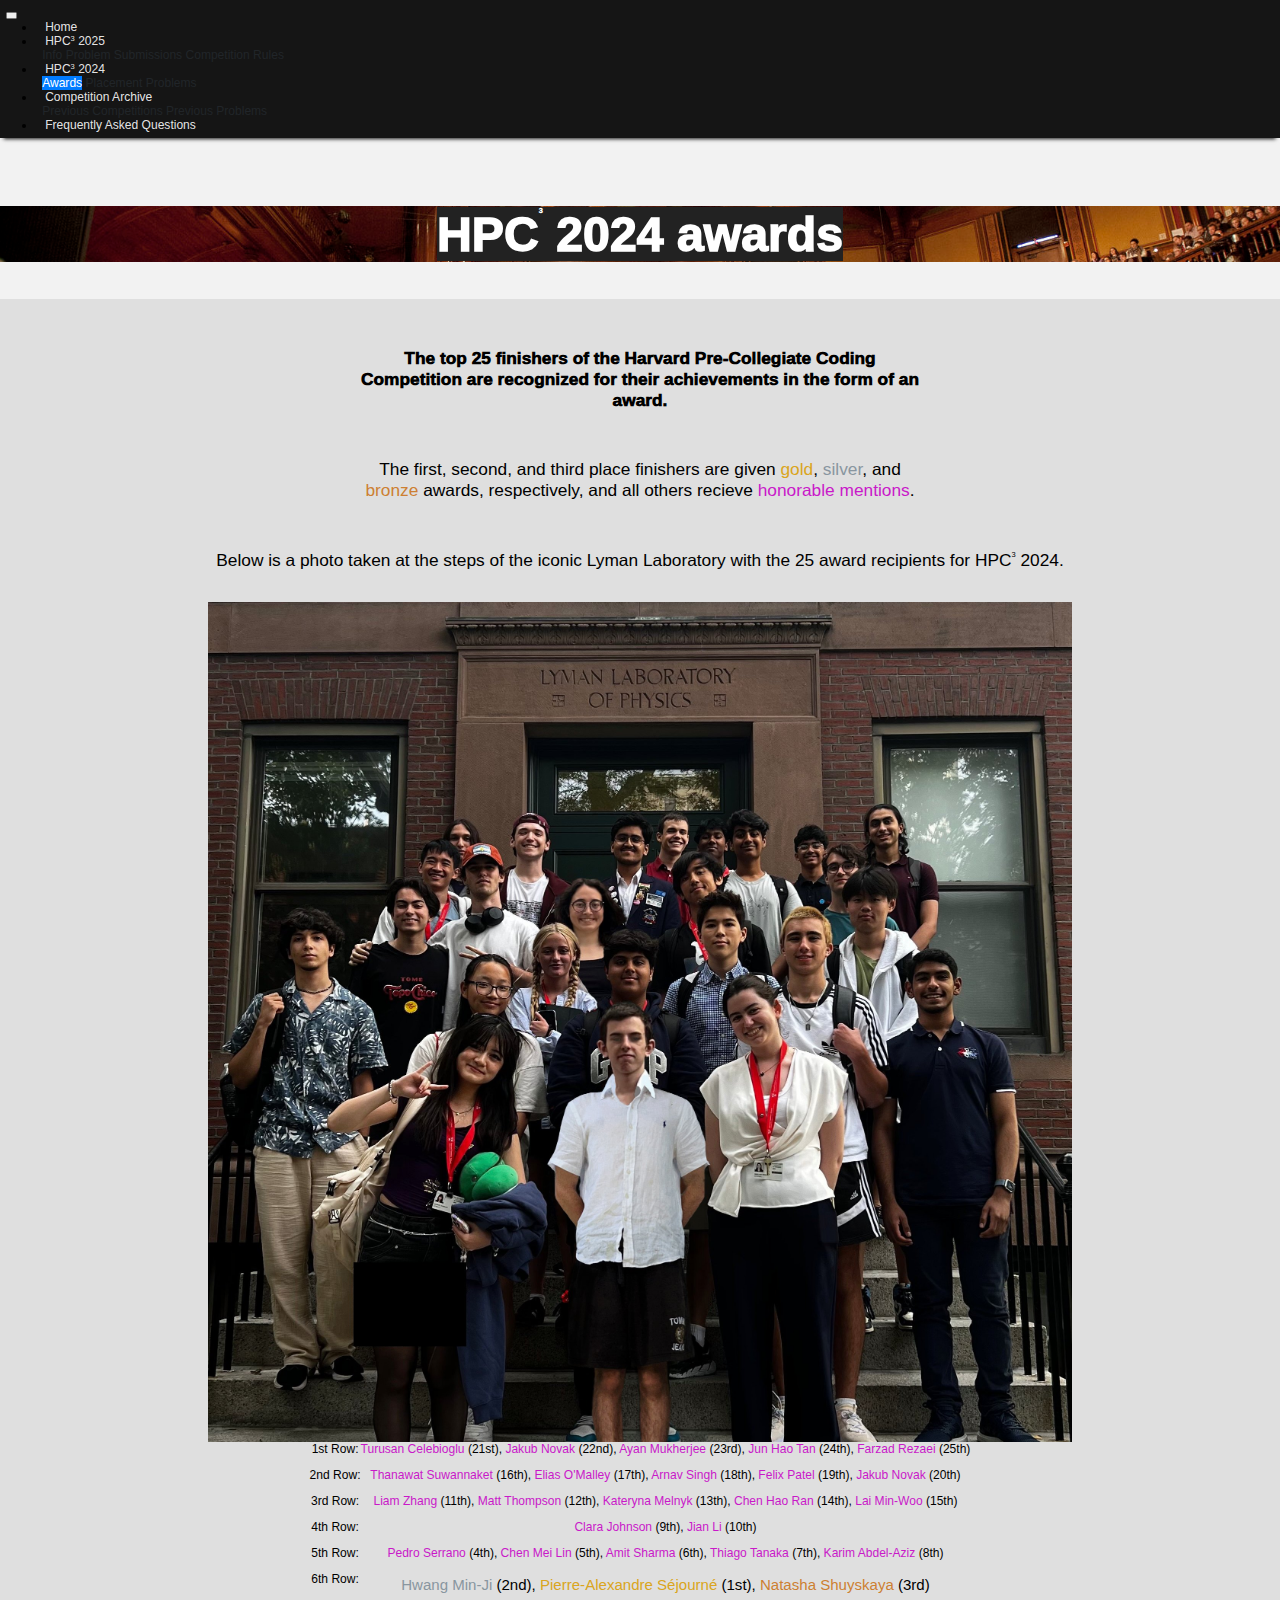
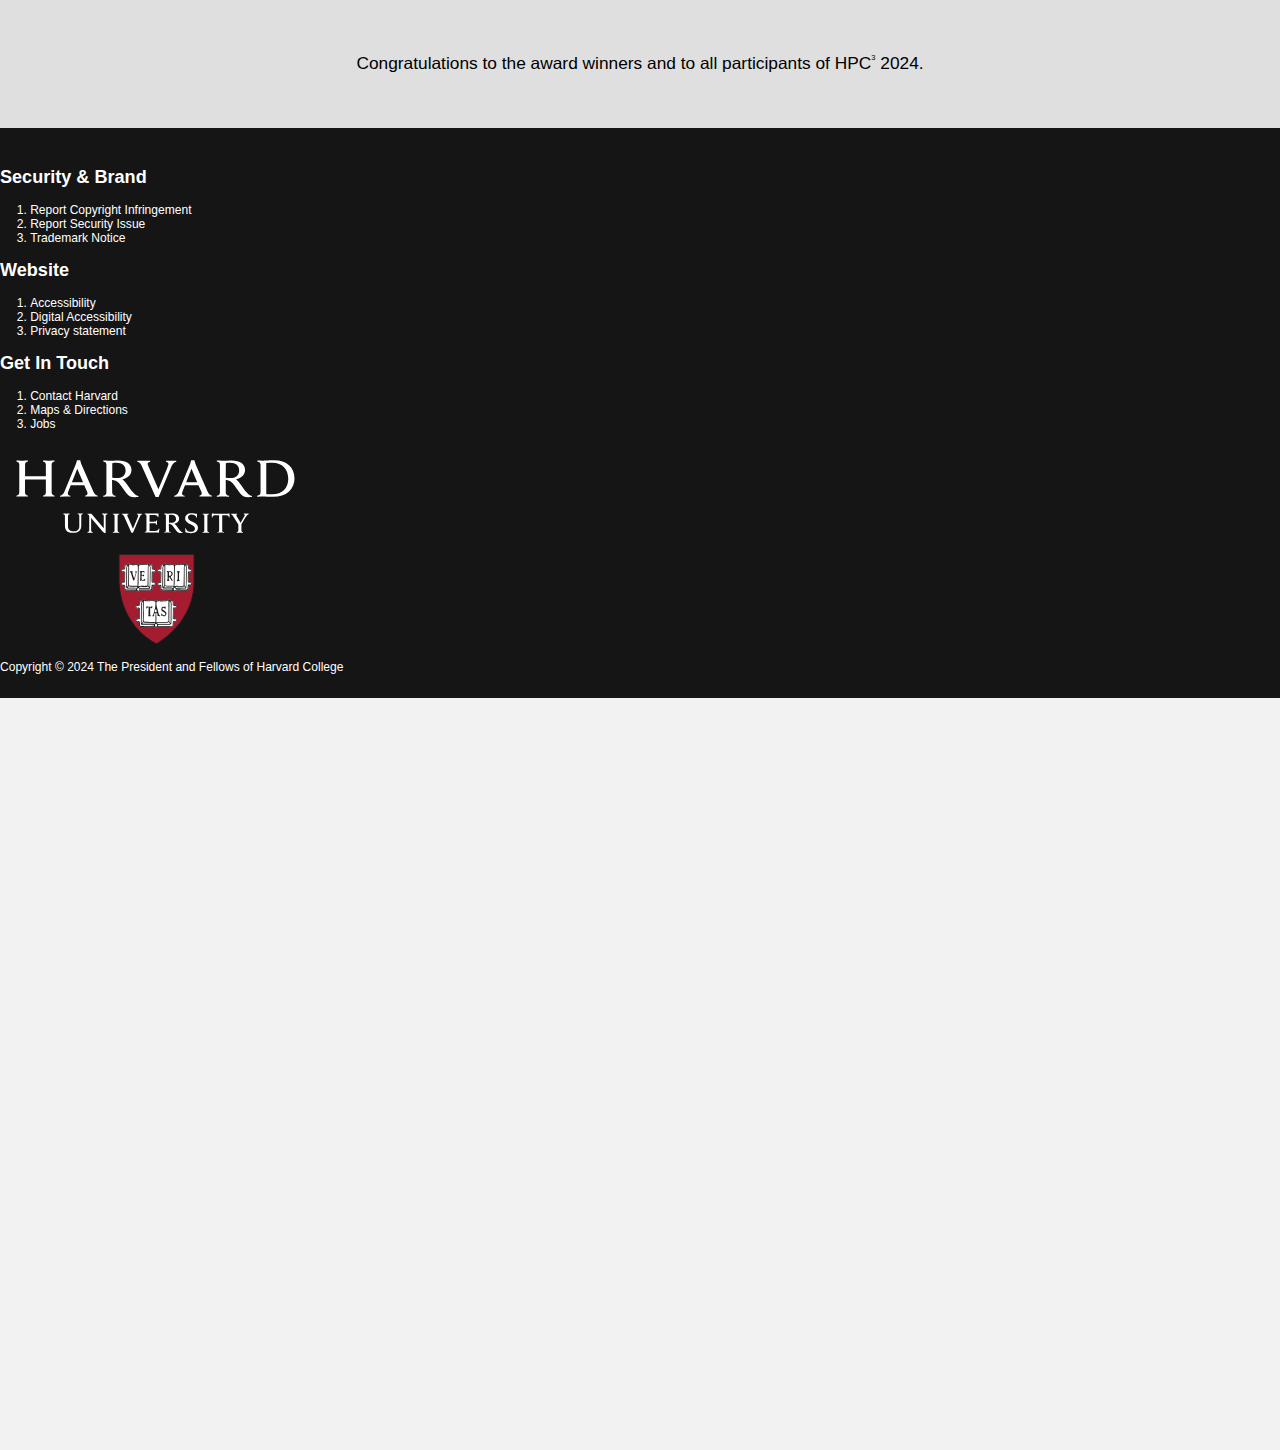
<file: 2024awards.html>
<!doctype html>
<html lang="en-US">
<head>
	<meta charset="UTF-8">
	<meta name="viewport" content="width=device-width, initial-scale=1">
	<link rel="profile" href="https://gmpg.org/xfn/11">
	<title>Harvard Pre-Collegiate Coding Competition</title>
    <meta name='description' content="The Harvard Pre-Collegiate Coding Competition is a programming competition for international precollege students.">
    <meta name='robots' content='max-image-preview:large'>
    <meta name="keywords" content="Harvard, Pre-Collegiate, coding, Competition">
    <meta name="viewport" content="width=device-width, initial-scale=1.0">
    <link rel="stylesheet" href="style.css">
    <link rel="stylesheet" href="design.css">
    <link rel="stylesheet" href="https://stackpath.bootstrapcdn.com/bootstrap/4.1.1/css/bootstrap.min.css" integrity="sha384-WskhaSGFgHYWDcbwN70/dfYBj47jz9qbsMId/iRN3ewGhXQFZCSftd1LZCfmhktB" crossorigin="anonymous">
    <link rel="stylesheet" id="all-css-4" href="https://www.harvard.edu/_static/??-eJzTLy/QzcxLzilNSS3WzyrWz01NyUxMzUnNTc0rQeEU5CRWphbp5qSmJyZX6uVm5uklFxfr6OPTDpRD5sM02efaGpobGxkZmBkYWAIARIUu2Q==" type="text/css" media="all">
	<meta name="robots" content="index, follow, max-image-preview:large, max-snippet:-1, max-video-preview:-1">
	<meta property="og:locale" content="en_US">
	<meta property="og:type" content="website">


<style id="wp-parsely-recommendations-style-inline-css">
.parsely-recommendations-list-title{font-size:1.2em}.parsely-recommendations-list{list-style:none;padding:unset}.parsely-recommendations-cardbody{overflow:hidden;padding:.8em;text-overflow:ellipsis;white-space:nowrap}.parsely-recommendations-cardmedia{padding:.8em .8em 0}

</style>
<link rel="stylesheet" id="all-css-4" href="https://www.harvard.edu/_static/??-eJzTLy/QzcxLzilNSS3WzyrWz01NyUxMzUnNTc0rQeEU5CRWphbp5qSmJyZX6uVm5uklFxfr6OPTDpRD5sM02efaGpobGxkZmBkYWAIARIUu2Q==" type="text/css" media="all">
<style id="jetpack-sharing-buttons-style-inline-css">
.jetpack-sharing-buttons__services-list{display:flex;flex-direction:row;flex-wrap:wrap;gap:0;list-style-type:none;margin:5px;padding:0}.jetpack-sharing-buttons__services-list.has-small-icon-size{font-size:12px}.jetpack-sharing-buttons__services-list.has-normal-icon-size{font-size:16px}.jetpack-sharing-buttons__services-list.has-large-icon-size{font-size:24px}.jetpack-sharing-buttons__services-list.has-huge-icon-size{font-size:36px}@media print{.jetpack-sharing-buttons__services-list{display:none!important}}.editor-styles-wrapper .wp-block-jetpack-sharing-buttons{gap:0;padding-inline-start:0}ul.jetpack-sharing-buttons__services-list.has-background{padding:1.25em 2.375em}
</style>
<style id="elasticpress-facet-style-inline-css">
.widget_ep-facet input[type=search],.wp-block-elasticpress-facet input[type=search]{margin-bottom:1rem}.widget_ep-facet .searchable .inner,.wp-block-elasticpress-facet .searchable .inner{max-height:20em;overflow:scroll}.widget_ep-facet .term.hide,.wp-block-elasticpress-facet .term.hide{display:none}.widget_ep-facet .empty-term,.wp-block-elasticpress-facet .empty-term{opacity:.5;position:relative}.widget_ep-facet .empty-term:after,.wp-block-elasticpress-facet .empty-term:after{bottom:0;content:" ";display:block;left:0;position:absolute;right:0;top:0;width:100%;z-index:2}.widget_ep-facet .level-1,.wp-block-elasticpress-facet .level-1{padding-left:20px}.widget_ep-facet .level-2,.wp-block-elasticpress-facet .level-2{padding-left:40px}.widget_ep-facet .level-3,.wp-block-elasticpress-facet .level-3{padding-left:60px}.widget_ep-facet .level-4,.wp-block-elasticpress-facet .level-4{padding-left:5pc}.widget_ep-facet .level-5,.wp-block-elasticpress-facet .level-5{padding-left:75pt}.widget_ep-facet input[disabled],.wp-block-elasticpress-facet input[disabled]{cursor:pointer;opacity:1}.widget_ep-facet .term a,.wp-block-elasticpress-facet .term a{-webkit-box-align:center;-ms-flex-align:center;align-items:center;display:-webkit-box;display:-ms-flexbox;display:flex;position:relative}.widget_ep-facet .term a:hover .ep-checkbox,.wp-block-elasticpress-facet .term a:hover .ep-checkbox{background-color:#ccc}.ep-checkbox{-webkit-box-align:center;-ms-flex-align:center;-ms-flex-negative:0;-webkit-box-pack:center;-ms-flex-pack:center;align-items:center;background-color:#eee;display:-webkit-box;display:-ms-flexbox;display:flex;flex-shrink:0;height:1em;justify-content:center;margin-right:.25em;width:1em}.ep-checkbox:after{border:solid #fff;border-width:0 .125em .125em 0;content:"";display:none;height:.5em;-webkit-transform:rotate(45deg);transform:rotate(45deg);width:.25em}.ep-checkbox.checked{background-color:#5e5e5e}.ep-checkbox.checked:after{display:block}

</style>
<link rel="stylesheet" id="all-css-8" href="https://www.harvard.edu/wp-content/mu-plugins/search/elasticpress/dist/css/related-posts-block-styles.min.css?m=1730999764g" type="text/css" media="all">
<style id="classic-theme-styles-inline-css">
/*! This file is auto-generated */
.wp-block-button__link{color:#fff;background-color:#32373c;border-radius:9999px;box-shadow:none;text-decoration:none;padding:calc(.667em + 2px) calc(1.333em + 2px);font-size:1.125em}.wp-block-file__button{background:#32373c;color:#fff;text-decoration:none}
</style>
<style id="global-styles-inline-css">
:root{--wp--preset--aspect-ratio--square: 1;--wp--preset--aspect-ratio--4-3: 4/3;--wp--preset--aspect-ratio--3-4: 3/4;--wp--preset--aspect-ratio--3-2: 3/2;--wp--preset--aspect-ratio--2-3: 2/3;--wp--preset--aspect-ratio--16-9: 16/9;--wp--preset--aspect-ratio--9-16: 9/16;--wp--preset--color--black: #000000;--wp--preset--color--cyan-bluish-gray: #abb8c3;--wp--preset--color--white: #ffffff;--wp--preset--color--pale-pink: #f78da7;--wp--preset--color--vivid-red: #cf2e2e;--wp--preset--color--luminous-vivid-orange: #ff6900;--wp--preset--color--luminous-vivid-amber: #fcb900;--wp--preset--color--light-green-cyan: #7bdcb5;--wp--preset--color--vivid-green-cyan: #00d084;--wp--preset--color--pale-cyan-blue: #8ed1fc;--wp--preset--color--vivid-cyan-blue: #0693e3;--wp--preset--color--vivid-purple: #9b51e0;--wp--preset--gradient--vivid-cyan-blue-to-vivid-purple: linear-gradient(135deg,rgba(6,147,227,1) 0%,rgb(155,81,224) 100%);--wp--preset--gradient--light-green-cyan-to-vivid-green-cyan: linear-gradient(135deg,rgb(122,220,180) 0%,rgb(0,208,130) 100%);--wp--preset--gradient--luminous-vivid-amber-to-luminous-vivid-orange: linear-gradient(135deg,rgba(252,185,0,1) 0%,rgba(255,105,0,1) 100%);--wp--preset--gradient--luminous-vivid-orange-to-vivid-red: linear-gradient(135deg,rgba(255,105,0,1) 0%,rgb(207,46,46) 100%);--wp--preset--gradient--very-light-gray-to-cyan-bluish-gray: linear-gradient(135deg,rgb(238,238,238) 0%,rgb(169,184,195) 100%);--wp--preset--gradient--cool-to-warm-spectrum: linear-gradient(135deg,rgb(74,234,220) 0%,rgb(151,120,209) 20%,rgb(207,42,186) 40%,rgb(238,44,130) 60%,rgb(251,105,98) 80%,rgb(254,248,76) 100%);--wp--preset--gradient--blush-light-purple: linear-gradient(135deg,rgb(255,206,236) 0%,rgb(152,150,240) 100%);--wp--preset--gradient--blush-bordeaux: linear-gradient(135deg,rgb(254,205,165) 0%,rgb(254,45,45) 50%,rgb(107,0,62) 100%);--wp--preset--gradient--luminous-dusk: linear-gradient(135deg,rgb(255,203,112) 0%,rgb(199,81,192) 50%,rgb(65,88,208) 100%);--wp--preset--gradient--pale-ocean: linear-gradient(135deg,rgb(255,245,203) 0%,rgb(182,227,212) 50%,rgb(51,167,181) 100%);--wp--preset--gradient--electric-grass: linear-gradient(135deg,rgb(202,248,128) 0%,rgb(113,206,126) 100%);--wp--preset--gradient--midnight: linear-gradient(135deg,rgb(2,3,129) 0%,rgb(40,116,252) 100%);--wp--preset--font-size--small: 13px;--wp--preset--font-size--medium: 20px;--wp--preset--font-size--large: 36px;--wp--preset--font-size--x-large: 42px;--wp--preset--spacing--20: 0.44rem;--wp--preset--spacing--30: 0.67rem;--wp--preset--spacing--40: 1rem;--wp--preset--spacing--50: 1.5rem;--wp--preset--spacing--60: 2.25rem;--wp--preset--spacing--70: 3.38rem;--wp--preset--spacing--80: 5.06rem;--wp--preset--shadow--natural: 6px 6px 9px rgba(0, 0, 0, 0.2);--wp--preset--shadow--deep: 12px 12px 50px rgba(0, 0, 0, 0.4);--wp--preset--shadow--sharp: 6px 6px 0px rgba(0, 0, 0, 0.2);--wp--preset--shadow--outlined: 6px 6px 0px -3px rgba(255, 255, 255, 1), 6px 6px rgba(0, 0, 0, 1);--wp--preset--shadow--crisp: 6px 6px 0px rgba(0, 0, 0, 1);}:where(.is-layout-flex){gap: 0.5em;}:where(.is-layout-grid){gap: 0.5em;}body .is-layout-flex{display: flex;}.is-layout-flex{flex-wrap: wrap;align-items: center;}.is-layout-flex > :is(*, div){margin: 0;}body .is-layout-grid{display: grid;}.is-layout-grid > :is(*, div){margin: 0;}:where(.wp-block-columns.is-layout-flex){gap: 2em;}:where(.wp-block-columns.is-layout-grid){gap: 2em;}:where(.wp-block-post-template.is-layout-flex){gap: 1.25em;}:where(.wp-block-post-template.is-layout-grid){gap: 1.25em;}.has-black-color{color: var(--wp--preset--color--black) !important;}.has-cyan-bluish-gray-color{color: var(--wp--preset--color--cyan-bluish-gray) !important;}.has-white-color{color: var(--wp--preset--color--white) !important;}.has-pale-pink-color{color: var(--wp--preset--color--pale-pink) !important;}.has-vivid-red-color{color: var(--wp--preset--color--vivid-red) !important;}.has-luminous-vivid-orange-color{color: var(--wp--preset--color--luminous-vivid-orange) !important;}.has-luminous-vivid-amber-color{color: var(--wp--preset--color--luminous-vivid-amber) !important;}.has-light-green-cyan-color{color: var(--wp--preset--color--light-green-cyan) !important;}.has-vivid-green-cyan-color{color: var(--wp--preset--color--vivid-green-cyan) !important;}.has-pale-cyan-blue-color{color: var(--wp--preset--color--pale-cyan-blue) !important;}.has-vivid-cyan-blue-color{color: var(--wp--preset--color--vivid-cyan-blue) !important;}.has-vivid-purple-color{color: var(--wp--preset--color--vivid-purple) !important;}.has-black-background-color{background-color: var(--wp--preset--color--black) !important;}.has-cyan-bluish-gray-background-color{background-color: var(--wp--preset--color--cyan-bluish-gray) !important;}.has-white-background-color{background-color: var(--wp--preset--color--white) !important;}.has-pale-pink-background-color{background-color: var(--wp--preset--color--pale-pink) !important;}.has-vivid-red-background-color{background-color: var(--wp--preset--color--vivid-red) !important;}.has-luminous-vivid-orange-background-color{background-color: var(--wp--preset--color--luminous-vivid-orange) !important;}.has-luminous-vivid-amber-background-color{background-color: var(--wp--preset--color--luminous-vivid-amber) !important;}.has-light-green-cyan-background-color{background-color: var(--wp--preset--color--light-green-cyan) !important;}.has-vivid-green-cyan-background-color{background-color: var(--wp--preset--color--vivid-green-cyan) !important;}.has-pale-cyan-blue-background-color{background-color: var(--wp--preset--color--pale-cyan-blue) !important;}.has-vivid-cyan-blue-background-color{background-color: var(--wp--preset--color--vivid-cyan-blue) !important;}.has-vivid-purple-background-color{background-color: var(--wp--preset--color--vivid-purple) !important;}.has-black-border-color{border-color: var(--wp--preset--color--black) !important;}.has-cyan-bluish-gray-border-color{border-color: var(--wp--preset--color--cyan-bluish-gray) !important;}.has-white-border-color{border-color: var(--wp--preset--color--white) !important;}.has-pale-pink-border-color{border-color: var(--wp--preset--color--pale-pink) !important;}.has-vivid-red-border-color{border-color: var(--wp--preset--color--vivid-red) !important;}.has-luminous-vivid-orange-border-color{border-color: var(--wp--preset--color--luminous-vivid-orange) !important;}.has-luminous-vivid-amber-border-color{border-color: var(--wp--preset--color--luminous-vivid-amber) !important;}.has-light-green-cyan-border-color{border-color: var(--wp--preset--color--light-green-cyan) !important;}.has-vivid-green-cyan-border-color{border-color: var(--wp--preset--color--vivid-green-cyan) !important;}.has-pale-cyan-blue-border-color{border-color: var(--wp--preset--color--pale-cyan-blue) !important;}.has-vivid-cyan-blue-border-color{border-color: var(--wp--preset--color--vivid-cyan-blue) !important;}.has-vivid-purple-border-color{border-color: var(--wp--preset--color--vivid-purple) !important;}.has-vivid-cyan-blue-to-vivid-purple-gradient-background{background: var(--wp--preset--gradient--vivid-cyan-blue-to-vivid-purple) !important;}.has-light-green-cyan-to-vivid-green-cyan-gradient-background{background: var(--wp--preset--gradient--light-green-cyan-to-vivid-green-cyan) !important;}.has-luminous-vivid-amber-to-luminous-vivid-orange-gradient-background{background: var(--wp--preset--gradient--luminous-vivid-amber-to-luminous-vivid-orange) !important;}.has-luminous-vivid-orange-to-vivid-red-gradient-background{background: var(--wp--preset--gradient--luminous-vivid-orange-to-vivid-red) !important;}.has-very-light-gray-to-cyan-bluish-gray-gradient-background{background: var(--wp--preset--gradient--very-light-gray-to-cyan-bluish-gray) !important;}.has-cool-to-warm-spectrum-gradient-background{background: var(--wp--preset--gradient--cool-to-warm-spectrum) !important;}.has-blush-light-purple-gradient-background{background: var(--wp--preset--gradient--blush-light-purple) !important;}.has-blush-bordeaux-gradient-background{background: var(--wp--preset--gradient--blush-bordeaux) !important;}.has-luminous-dusk-gradient-background{background: var(--wp--preset--gradient--luminous-dusk) !important;}.has-pale-ocean-gradient-background{background: var(--wp--preset--gradient--pale-ocean) !important;}.has-electric-grass-gradient-background{background: var(--wp--preset--gradient--electric-grass) !important;}.has-midnight-gradient-background{background: var(--wp--preset--gradient--midnight) !important;}.has-small-font-size{font-size: var(--wp--preset--font-size--small) !important;}.has-medium-font-size{font-size: var(--wp--preset--font-size--medium) !important;}.has-large-font-size{font-size: var(--wp--preset--font-size--large) !important;}.has-x-large-font-size{font-size: var(--wp--preset--font-size--x-large) !important;}
:where(.wp-block-post-template.is-layout-flex){gap: 1.25em;}:where(.wp-block-post-template.is-layout-grid){gap: 1.25em;}
:where(.wp-block-columns.is-layout-flex){gap: 2em;}:where(.wp-block-columns.is-layout-grid){gap: 2em;}
:root :where(.wp-block-pullquote){font-size: 1.5em;line-height: 1.6;}
</style>
<link rel="stylesheet" id="all-css-14" href="https://www.harvard.edu/_static/??-eJyVjEEKgCAQAD+UrRJll+gtYhstqCvuQt/PQz2g28AwA3c1kYtiUdALMwpEbghBBLWzCBwkr4NQq1HmpFTHTGXseoBfh5OSYpOv3vPm/OQWa+fVP4qAMxI=" type="text/css" media="all">
<link rel="stylesheet" id="tribe-styles-master-css" href="https://www.harvard.edu/wp-content/themes/core/assets/css/dist/theme/master.min.css?ver=b58a2b62d48d56319b1cbc25ec30268737e86cc0622dc2c7af7e23d0d7f0699e88b07c34cae3ded31b6d18c17025e0accf73c43ebac7eed254917857041f96bd" media="all">
<link rel="stylesheet" id="print-css-16" href="https://www.harvard.edu/wp-content/themes/core/assets/css/dist/theme/print.min.css?m=1731600587g" type="text/css" media="print">
<link rel="stylesheet" id="all-css-16" href="https://www.harvard.edu/wp-content/plugins/searchwp/assets/css/frontend/search-forms.css?m=1718199617g" type="text/css" media="all">
<link rel="shortlink" href="https://www.harvard.edu/">
<link rel="alternate" title="oEmbed (JSON)" type="application/json+oembed" href="https://www.harvard.edu/wp-json/oembed/1.0/embed?url=https%3A%2F%2Fwww.harvard.edu%2F">
<link rel="alternate" title="oEmbed (XML)" type="text/xml+oembed" href="https://www.harvard.edu/wp-json/oembed/1.0/embed?url=https%3A%2F%2Fwww.harvard.edu%2F&amp;format=xml">
<link rel="preload" href="https://www.harvard.edu/wp-content/themes/core/assets/js/dist/theme/scripts.min.js?ver=706d86509f625318802d850e3d10ad4a4691386527781cb2cdb300b7f832f2823c800424ca5e87ebc881d00aaf93f286a7650d991345a31539e45856c0bb6197" as="script">
<link rel="preload" href="https://www.harvard.edu/wp-content/themes/core/assets/js/dist/theme/vendor.min.js?ver=f552a00acdc2c64461f4981e10135d637df7817949695069cc6e72074c7eb5b5ff7d9d1be3ef611cd29286659ae760e46ea2b093f74483c6de6bea5f4366deab" as="script">
<link rel="preload" href="?ver=1.20.2" as="script">
<link rel="preload" href="https://www.harvard.edu/wp-content/plugins/wp-parsely/build/loader.js?ver=71d37502d12f3838b80d" as="script">

		<!-- Google Custom Search -->
		<script>
			var modernTribe = window.modern_tribe || {};
			modernTribe.events = {
				trigger: function (event_type, event_data, el) {
					var event;
					try {
						event = new CustomEvent(event_type, {detail: event_data});
					} catch (e) {
						event = document.createEvent('CustomEvent');
						event.initCustomEvent(event_type, true, true, event_data);
					}
					el.dispatchEvent(event);
				}
			};
			var coreCallback = function () {
				if (document.readyState == 'complete') {
					modernTribe.events.trigger('google_custom_search_loaded', null, document);
				} else {
					google.setOnLoadCallback(function () {
						modernTribe.events.trigger('google_custom_search_loaded', null, document);
					}, true);
				}
			};
			var resultsRenderedCallback = function () {
				if (document.readyState == 'complete') {
					modernTribe.events.trigger('google_custom_search_results_rendered', null, document);
				} else {
					google.setOnLoadCallback(function () {
						modernTribe.events.trigger('google_custom_search_results_rendered', null, document);
					}, true);
				}
			};
			window.__gcse = {
				callback: coreCallback,
				searchCallbacks: {
					web: {
						rendered: 'resultsRenderedCallback',
					},
				}
			};
			(function () {
				var cx = '006776768860476326824:n4rl30fjc-e';
				var gcse = document.createElement('script');
				gcse.type = 'text/javascript';
				gcse.async = true;
				gcse.src = (document.location.protocol == 'https:' ? 'https:' : 'http:') + '//cse.google.com/cse.js?cx=' + cx;
				var s = document.getElementsByTagName('script')[0];
				s.parentNode.insertBefore(gcse, s);
			})();
		</script>
		<!-- End Google Custom Search -->

		<meta name="theme-color" content="#a51c30">	<style>img#wpstats{display:none}</style>
		
<!-- End Google Tag Manager for WordPress by gtm4wp.com --><script type="application/ld+json">{"@context":"https:\/\/schema.org","@type":"WebPage","headline":"Harvard University","url":"https:\/\/www.harvard.edu"}</script>
<!--"https://www.harvard.edu/wp-content/uploads/2020/10/cropped-logo-branding-compressed.png?w=32"-->
<link rel="icon" href="icons/HPC3_Favicon.png" sizes="32x32">
<link rel="icon" href="https://www.harvard.edu/wp-content/uploads/2020/10/cropped-logo-branding-compressed.png?w=192" sizes="192x192">
<link rel="apple-touch-icon" href="https://www.harvard.edu/wp-content/uploads/2020/10/cropped-logo-branding-compressed.png?w=180">
<meta name="msapplication-TileImage" content="https://www.harvard.edu/wp-content/uploads/2020/10/cropped-logo-branding-compressed.png?w=270">
		<style id="wp-custom-css">
			/* on the history page, make the line full height for now */
.page-harvard-history .the-follower{
	height: 100% !important;
}
/* on the history page, make the line not run through the red dots */
.page-harvard-history .c-block--width-grid:not(.c-block--layout-center) .b-timeline__container:before,
.page-harvard-history .c-block--width-grid:not(.c-block--layout-center) .b-timeline__container:after {
	z-index: 2;
}

/* temporary fix to give a max-width to the hero underline */

.b-hero .c-content-block__underline {
	margin-left: auto;
	margin-right: auto;
	max-width: 624px;
}

/* colorful hr */
.wp-block-separator.colorful-hr {
    margin-bottom:20px;
}

.wp-block-separator.colorful-hr:after{
    border-bottom-width: 20px;
    height: 20px;
}

.wp-block-separator.colorful-hr.color-ivy:after{
    border-bottom-color: #52854c;
}

.wp-block-separator.colorful-hr.color-blue:after{
    border-bottom-color: #4e84c4;
}

.wp-block-separator.colorful-hr.color-saffron:after{
    border-bottom-color: #d16103;
}

.wp-block-separator.colorful-hr.color-lemon:after{
    border-bottom-color: #ffdb6d;
}

/* section header - tall line and color options */
.b-header.c-block.tall-line .b-header__border:after {
    border-bottom-width: 20px;
}

.b-header.c-block.color-saffron .b-header__border:after {
    border-color: #d16103;
}

.b-header.c-block.color-blue .b-header__border:after {
    border-color: #4e84c4;
}

.b-header.c-block.color-ivy .b-header__border:after {
    border-color: #52854c;
}

.b-header.c-block.color-lemon .b-header__border:after {
    border-color: #ffdb6d;
}

.b-header.c-block.color-indigo .b-header__border:after {
    border-color: #0A2240;
}

.b-header.c-block.color-mortar .b-header__border:after {
    border-color: #99918F;
}

.b-header.c-block.color-slate .b-header__border:after {
    border-color: #8996A0;
}

.b-header.c-block.color-crimson .b-header__border:after {
    border-color: #A51C30;
}

/** 
Temporary fix for Firefox v 78  
removed 
:not(.is-style-XX-Large.has-text-align-center)
**/
.t-sink > .wp-block-group__inner-container > :not(.c-block):not(.alignwide):not(.html-alignwide):not(.align-wide):not(.alignfull):not(.wp-block-embed):not(.is-style-pull-quote) {
    max-width: 624px;
    width: calc(100% - 48px);
    margin-left: auto;
    margin-right: auto;
}

/**
 * Page specific fix
 * Looking back in 2021 In Focus
 * remove space above video
 */
.postid-23525 .c-block.hide-border .b-header__container .b-header__border{
	display: none;
}

.page-id-6392 .c-block.hide-border .b-header__container .b-header__border{
	display: none;
}

/**
 * Try out smooth scroll behavior
 * */
html {
	scroll-behavior: smooth;
}

/**
 * 4/20/2023: Fix for event list display issue, handling both events with link and without
 * */
.b-events-grid.list_layout .g-3-up>.c-card {
		display: block;
}

.b-events-grid.list_layout .g-3-up>.c-card, .b-events-grid.list_layout .g-3-up>.c-card__b-event {
	border-top: 1px solid #c4c5c6;
	padding: 48px 0;
	margin: 0 24px;
}

.compact-event-list.b-events-grid.list_layout .g-3-up>.c-card, .compact-event-list.b-events-grid.list_layout .g-3-up>.c-card__b-event {
	padding: 24px 0;
}

@media screen and (min-width: 768px) and (max-width: 1200px) {
  .b-events-grid.list_layout .g-3-up>.c-card, .b-events-grid.list_layout .g-3-up>.c-card__b-event {
	padding: 24px 0;
	margin: 0 12px;
}
}

@media screen and (max-width: 767px) {
  .b-events-grid.list_layout .g-3-up>.c-card, .b-events-grid.list_layout .g-3-up>.c-card__b-event {
	padding: 24px 0;
		margin: 0;
}
}

.b-events-grid.list_layout .c-card .c-card {
	border: 0;
	padding: 0;
}

/**
 * 10/17/2023, fix video control issue
 * **/
.c-video__block .c-video {
    position: relative;
}

/** 
 * 1/16/2024, Compact margin for side-by-side blocks 
 * **/
.c-block.b-side-by-side {
	margin-top: 0 !important;
	margin-bottom: 0 !important;
}

/** 4/5/2024m Gravity form poll results color fix **/
.gform_confirmation_wrapper:not(.gform-theme--framework) .gpoll_container .red .gpoll_ratio_box {
    background-color: #A51C30;
}

.gform_confirmation_wrapper:not(.gform-theme--framework) .gpoll_container  .gpoll_bar_juice:after{
	background-image: none;
}

.gform_confirmation_wrapper:not(.gform-theme--framework) .gpoll_container .red .gpoll_bar_juice {
    background-image: linear-gradient(#A51C30, #A51C30);
    box-shadow: none;
}

#gform_confirmation_wrapper_28 {
	margin: 0 auto;
	padding: 25px;
}		
</style>
		
<script src="https://www.google.com/cse/static/element/8fa85d58e016b414/cse_element__en.js?usqp=CAI%3D" type="text/javascript"></script><link type="text/css" href="https://www.google.com/cse/static/element/8fa85d58e016b414/default+en.css" rel="stylesheet"><link type="text/css" href="https://www.google.com/cse/static/style/look/v4/default.css" rel="stylesheet"><style type="text/css">.gsc-control-cse{font-family:arial, sans-serif}.gsc-control-cse .gsc-table-result{font-family:arial, sans-serif}.gsc-refinementsGradient{background:linear-gradient(to left,rgba(255,255,255,1),rgba(255,255,255,0))}.gsc-control-cse{border-color:#FFFFFF;background-color:#FFFFFF}input.gsc-input,.gsc-input-box,.gsc-input-box-hover,.gsc-input-box-focus{border-color:#D9D9D9}.gsc-search-button-v2,.gsc-search-button-v2:hover,.gsc-search-button-v2:focus{border-color:#666666;background-color:#CECECE;background-image:none;filter:none}.gsc-search-button-v2 svg{fill:#FFFFFF}.gsc-tabHeader.gsc-tabhActive,.gsc-refinementHeader.gsc-refinementhActive{color:#CCCCCC;border-color:#CCCCCC;background-color:#FFFFFF}.gsc-tabHeader.gsc-tabhInactive,.gsc-refinementHeader.gsc-refinementhInactive{color:#CCCCCC;border-color:#CCCCCC;background-color:#FFFFFF}.gsc-webResult.gsc-result,.gsc-results .gsc-imageResult{border-color:#FFFFFF;background-color:#FFFFFF}.gsc-webResult.gsc-result:hover{border-color:#FFFFFF;background-color:#F5F5F5}.gs-webResult.gs-result a.gs-title:link,.gs-webResult.gs-result a.gs-title:link b,.gs-imageResult a.gs-title:link,.gs-imageResult a.gs-title:link b{color:#3B7AB8}.gs-webResult.gs-result a.gs-title:visited,.gs-webResult.gs-result a.gs-title:visited b,.gs-imageResult a.gs-title:visited,.gs-imageResult a.gs-title:visited b{color:#3B7AB8}.gs-webResult.gs-result a.gs-title:hover,.gs-webResult.gs-result a.gs-title:hover b,.gs-imageResult a.gs-title:hover,.gs-imageResult a.gs-title:hover b{color:#444444}.gs-webResult.gs-result a.gs-title:active,.gs-webResult.gs-result a.gs-title:active b,.gs-imageResult a.gs-title:active,.gs-imageResult a.gs-title:active b{color:#3B7AB8}.gsc-cursor-page{color:#3B7AB8}a.gsc-trailing-more-results:link{color:#3B7AB8}.gs-webResult:not(.gs-no-results-result):not(.gs-error-result) .gs-snippet,.gs-fileFormatType{color:#444444}.gs-webResult div.gs-visibleUrl{color:#999999}.gs-webResult div.gs-visibleUrl-short{color:#999999}.gs-webResult div.gs-visibleUrl-short{display:none}.gs-webResult div.gs-visibleUrl-long{display:none}.gs-webResult div.gs-visibleUrl-breadcrumb{display:block}.gs-promotion div.gs-visibleUrl-short{display:none}.gs-promotion div.gs-visibleUrl-long{display:block}.gs-promotion div.gs-visibleUrl-breadcrumb{display:none}.gsc-cursor-box{border-color:#FFFFFF}.gsc-results .gsc-cursor-box .gsc-cursor-page{border-color:#CCCCCC;background-color:#FFFFFF;color:#CCCCCC}.gsc-results .gsc-cursor-box .gsc-cursor-current-page{border-color:#CCCCCC;background-color:#FFFFFF;color:#CCCCCC}.gsc-webResult.gsc-result.gsc-promotion{border-color:#FFFFFF;background-color:#F4EDCA}.gsc-completion-title{color:#3B7AB8}.gsc-completion-snippet{color:#444444}.gs-promotion a.gs-title:link,.gs-promotion a.gs-title:link *,.gs-promotion .gs-snippet a:link{color:#3B7AB8}.gs-promotion a.gs-title:visited,.gs-promotion a.gs-title:visited *,.gs-promotion .gs-snippet a:visited{color:#3B7AB8}.gs-promotion a.gs-title:hover,.gs-promotion a.gs-title:hover *,.gs-promotion .gs-snippet a:hover{color:#444444}.gs-promotion a.gs-title:active,.gs-promotion a.gs-title:active *,.gs-promotion .gs-snippet a:active{color:#3B7AB8}.gs-promotion .gs-snippet,.gs-promotion .gs-title .gs-promotion-title-right,.gs-promotion .gs-title .gs-promotion-title-right *{color:#444444}.gs-promotion .gs-visibleUrl,.gs-promotion .gs-visibleUrl-short{color:#999999}.gcsc-find-more-on-google{color:#3B7AB8}.gcsc-find-more-on-google-magnifier{fill:#3B7AB8}</style><style type="text/css">.gscb_a{display:inline-block;font:27px/13px arial,sans-serif}.gsst_a .gscb_a{color:#a1b9ed;cursor:pointer}.gsst_a:hover .gscb_a,.gsst_a:focus .gscb_a{color:#36c}.gsst_a{display:inline-block}.gsst_a{cursor:pointer;padding:0 4px}.gsst_a:hover{text-decoration:none!important}.gsst_b{font-size:16px;padding:0 2px;position:relative;user-select:none;-webkit-user-select:none;white-space:nowrap}.gsst_e{vertical-align:middle;opacity:0.55;}.gsst_a:hover .gsst_e,.gsst_a:focus .gsst_e{opacity:0.72;}.gsst_a:active .gsst_e{opacity:1;}.gsst_f{background:white;text-align:left}.gsst_g{background-color:white;border:1px solid #ccc;border-top-color:#d9d9d9;box-shadow:0 2px 4px rgba(0,0,0,0.2);-webkit-box-shadow:0 2px 4px rgba(0,0,0,0.2);margin:-1px -3px;padding:0 6px}.gsst_h{background-color:white;height:1px;margin-bottom:-1px;position:relative;top:-1px}.gsib_a{width:100%;padding:4px 6px 0}.gsib_a,.gsib_b{vertical-align:top}.gssb_c{border:0;position:absolute;z-index:989}.gssb_e{border:1px solid #ccc;border-top-color:#d9d9d9;box-shadow:0 2px 4px rgba(0,0,0,0.2);-webkit-box-shadow:0 2px 4px rgba(0,0,0,0.2);cursor:default}.gssb_f{visibility:hidden;white-space:nowrap}.gssb_k{border:0;display:block;position:absolute;top:0;z-index:988}.gsdd_a{border:none!important}.gsq_a{padding:0}.gssb_a{padding:0 7px}.gssb_a,.gssb_a td{white-space:nowrap;overflow:hidden;line-height:22px}#gssb_b{font-size:11px;color:#36c;text-decoration:none}#gssb_b:hover{font-size:11px;color:#36c;text-decoration:underline}.gssb_g{text-align:center;padding:8px 0 7px;position:relative}.gssb_h{font-size:15px;height:28px;margin:0.2em;-webkit-appearance:button;appearance:button}.gssb_i{background:#eee}.gss_ifl{visibility:hidden;padding-left:5px}.gssb_i .gss_ifl{visibility:visible}a.gssb_j{font-size:13px;color:#36c;text-decoration:none;line-height:100%}a.gssb_j:hover{text-decoration:underline}.gssb_l{height:1px;background-color:#e5e5e5}.gssb_m{color:#000;background:#fff}.gssb_a{padding:0 9px}.gsib_a{padding:5px 9px 4px 9px}.gscb_a{line-height:27px}.gssb_e{border:0}.gssb_l{margin:5px 0}input.gsc-input::-webkit-input-placeholder{font-size:14px}input.gsc-input:-moz-placeholder{font-size:14px}input.gsc-input::-moz-placeholder{font-size:14px}input.gsc-input:-ms-input-placeholder{font-size:14px}input.gsc-input:focus::-webkit-input-placeholder{color:transparent}input.gsc-input:focus:-moz-placeholder{color:transparent}input.gsc-input:focus::-moz-placeholder{color:transparent}input.gsc-input:focus:-ms-input-placeholder{color:transparent}.gssb_c .gsc-completion-container{position:static}.gssb_c{z-index:5000}.gsc-completion-container table{background:transparent;font-size:inherit;font-family:inherit}.gssb_c > tbody > tr,.gssb_c > tbody > tr > td,.gssb_d,.gssb_d > tbody > tr,.gssb_d > tbody > tr > td,.gssb_e,.gssb_e > tbody > tr,.gssb_e > tbody > tr > td{padding:0;margin:0;border:0}.gssb_a table,.gssb_a table tr,.gssb_a table tr td{padding:0;margin:0;border:0}</style>
</head>

<body class="large-scrolled">

    <nav class="navbar fixed-top navbar-expand-sm navbar-dark" style="padding: 0.5rem">
    
        <div class="container" style="max-width: 100%; flex-direction: column;">
    
            <button class="navbar-toggler" type="button" data-toggle="collapse" data-target="#navbarMobileToggler" aria-controls="navbarMobileToggler" aria-expanded="false" aria-label="Toggle navigation">
                <span class="navbar-toggler-icon"></span>
            </button>
    
            <div class="collapse navbar-collapse" id="navbarMobileToggler">
                <ul class="navbar-nav ml-auto ml-lg-0 mr-lg-auto">
                    <li class="nav-item" id="inactivator" style="padding-left: 8px;">
                        <a class="nav-link" href="index.html">Home</a>
                    </li>
                    <li class="nav-item dropdown" style="padding-left: 8px;">
                        <a class="nav-link dropdown-toggle" href="#" id="organizationDropdown" role="button" data-toggle="dropdown" aria-haspopup="true" aria-expanded="false" style="padding-left: 0.25rem; padding-right: 0.25rem;">
                            HPC<sup>3</sup> 2025
                        </a>
                        <div class="dropdown-menu" aria-labelledby="organizationDropdown">
                            <a class="dropdown-item" href="2025info.html">Info</a>
                            <a class="dropdown-item" href="2025submissions.html">Problem Submissions</a>
                            <a class="dropdown-item" href="2025regulations.html">Competition Rules</a>
                        </div>
                    </li>
                    <li class="nav-item dropdown active" style="padding-left: 8px;">
                        <a class="nav-link dropdown-toggle" href="#" id="organizationDropdown" role="button" data-toggle="dropdown" aria-haspopup="true" aria-expanded="false">
                            HPC<sup>3</sup> 2024
                        </a>
                        <div class="dropdown-menu" aria-labelledby="organizationDropdown">
                            
                            <a class="dropdown-item" style="background-color: #007bff; color: white;">Awards</a>
                            <a class="dropdown-item" href="2024placement.html">Placement</a>
                            <a class="dropdown-item" href="2024probleminfo.html">Problems</a>
                        </div>
                    </li>
                    <li class="nav-item dropdown" style="padding-left: 8px;">
                        <a class="nav-link dropdown-toggle" href="#" id="organizationDropdown" role="button" data-toggle="dropdown" aria-haspopup="true" aria-expanded="false">
                            Competition Archive 
                        </a>
                        <div class="dropdown-menu" aria-labelledby="organizationDropdown">
                            <a class="dropdown-item" href="pastcompetitions.html">Previous Competitions</a>
                            <a class="dropdown-item" href="pastproblems.html">Previous Problems</a>
                        </div>
                    </li>
                    <li class="nav-item d-sm-none d-md-block" style="padding-left: 8px;">
                        <a class="nav-link" href="faq.html">Frequently Asked Questions</a>
                    </li>
                </ul>
            </div>
    
        </div>
    </nav>
    
    

</div>


<div style="position: relative;  color: white; background-image: url(images/harvard-awardstage.jpg); background-repeat: no-repeat; background-position: 0% 150%; opacity: 1; background-attachment: fixed;">

    <div class="row">
        <div class="col-12" id="toEdit0">
            <h2 style="margin-top: 90px; margin-bottom: 12px; font-size: 4rem; text-align: center; font-weight: 1000; color: white;"><span style="background-color: #222222;">HPC<sup>3</sup> 2024 awards</span></h2>
            <p style="margin-bottom: 50px; text-align: center; font-size: 1.5rem; font-weight: 500; color: #000;"></p>
        </div>
    </div>
</div>

<div class="easy-light-gray-bg" style="background-color: #DFDFDF;">
    <div class="container" style="padding-top: 64px; padding-bottom: 49px; max-width: 100%; padding-right: 5%; padding-left: 5%; text-align: center; align-content: center; display: flex; justify-content: center; align-items: center; flex-direction: column;" id="toEdit1">
        <div style="max-width: 50%;">
	        <p style="font-size: 23px; font-weight: 1000;">The top 25 finishers of the Harvard Pre-Collegiate Coding Competition are recognized for their achievements in the form of an award.</p>
	        <br>
	        <p style="font-size: 23px;">The first, second, and third place finishers are given <span style="color: goldenrod;">gold</span>, <span style="color: #8996a0;">silver</span>, and <span style="color: #CD7F32;">bronze</span> awards, respectively, and all others recieve <span style="color: rgb(201, 25, 201);">honorable mentions</span>.</p>
	        <br>
        </div>
        <p style="font-size: 23px;">Below is a photo taken at the steps of the iconic Lyman Laboratory with the 25 award recipients for HPC<sup>3</sup> 2024.</p>
	<br>
        <img style="max-width: 75%;" src="images/hpc3_2024_award.jpg">
        <div style="display: flex;">
            <div>
                <p style="color: #000;">1st Row:</p>
                <p style="color: #000;">2nd Row:</p>
                <p style="color: #000;">3rd Row:</p>
                <p style="color: #000;">4th Row:</p>
                <p style="color: #000;">5th Row:</p>
                <p style="color: #000;">6th Row:</p>
            </div>
            <div>
                <p style="color: #000;"><span style="color: rgb(201, 25, 201);">Turusan Celebioglu</span> (21st), <span style="color: rgb(201, 25, 201);">Jakub Novak</span> (22nd), <span style="color: rgb(201, 25, 201);">Ayan Mukherjee</span> (23rd),  <span style="color: rgb(201, 25, 201);">Jun Hao Tan</span> (24th),  <span style="color: rgb(201, 25, 201);">Farzad Rezaei</span> (25th)</p>
                <p style="color: #000;"><span style="color: rgb(201, 25, 201);">Thanawat Suwannaket</span> (16th), <span style="color: rgb(201, 25, 201);">Elias O'Malley</span> (17th), <span style="color: rgb(201, 25, 201);">Arnav Singh</span> (18th), <span style="color: rgb(201, 25, 201);">Felix Patel</span> (19th), <span style="color: rgb(201, 25, 201);">Jakub Novak</span> (20th)</p>
                <p style="color: #000;"><span style="color: rgb(201, 25, 201);">Liam Zhang</span> (11th), <span style="color: rgb(201, 25, 201);">Matt Thompson</span> (12th), <span style="color: rgb(201, 25, 201);">Kateryna Melnyk</span> (13th), <span style="color: rgb(201, 25, 201);">Chen Hao Ran</span> (14th), <span style="color: rgb(201, 25, 201);">Lai Min-Woo</span> (15th)</p>
                <p style="color: #000;"><span style="color: rgb(201, 25, 201);">Clara Johnson</span> (9th), <span style="color: rgb(201, 25, 201);">Jian Li</span> (10th)</p>
                <p style="color: #000;"><span style="color: rgb(201, 25, 201);">Pedro Serrano</span> (4th), <span style="color: rgb(201, 25, 201);">Chen Mei Lin</span> (5th), <span style="color: rgb(201, 25, 201);">Amit Sharma</span> (6th), <span style="color: rgb(201, 25, 201);">Thiago Tanaka</span> (7th), <span style="color: rgb(201, 25, 201);">Karim Abdel-Aziz</span> (8th)</p>
                <p style="color: #000; font-size: 20px;"><span style="color: #8996a0;">Hwang Min-Ji</span> (2nd), <span style="color: goldenrod;">Pierre-Alexandre Séjourné</span> (1st), <span style="color: #CD7F32">Natasha Shuyskaya</span> (3rd)</p>
            </div>
        </div>
        <br><br>
        <p style="font-size: 23px;">Congratulations to the award winners and to all participants of HPC<sup>3</sup> 2024.</p>
    </div>
</div>

<footer class="site-footer" style="padding-bottom: 16px; padding-top: 32px;">

	<div class="l-container site-footer__container">
		<div class="site-footer__row site-footer__row--navigation">
			<div class="site-footer__menu-col">
	<h2 class="site-footer__menu-heading">Security &amp; Brand</h2>
	<nav class="site-footer__nav" aria-label="Security &amp; Brand Navigation">

		<ol class="site-footer__nav-list">
			<li class="footer-one__item"><a href="https://www.harvard.edu/copyright-issue/" class="footer-one__action" data-attribute="report-copyright-infringement-2">Report Copyright Infringement</a></li><li class="footer-one__item"><a href="https://www.harvard.edu/security-issue/" class="footer-one__action" data-attribute="report-security-issue-2">Report Security Issue</a></li><li class="footer-one__item"><a href="https://trademark.harvard.edu/pages/trademark-notice" class="footer-one__action" data-attribute="trademark-notice">Trademark Notice</a></li>		</ol>

	</nav>
</div>
			<div class="site-footer__menu-col">
	<h2 class="site-footer__menu-heading">Website</h2>
	<nav class="site-footer__nav" aria-label="Website Navigation">

		<ol class="site-footer__nav-list">
			<li class="footer-two__item"><a href="https://accessibility.harvard.edu/" class="footer-two__action" data-attribute="accessibility">Accessibility</a></li><li class="footer-two__item"><a href="https://accessibility.huit.harvard.edu/digital-accessibility-policy" class="footer-two__action" data-attribute="digital-accessibility">Digital Accessibility</a></li><li class="footer-two__item"><a rel="privacy-policy" href="https://www.harvard.edu/privacy-statement/" class="footer-two__action" data-attribute="9826">Privacy statement</a></li>		</ol>

	</nav>
</div>
			<div class="site-footer__menu-col">
	<h2 class="site-footer__menu-heading">Get In Touch</h2>
	<nav class="site-footer__nav" aria-label="Get In Touch Navigation">

		<ol class="site-footer__nav-list">
			<li class="footer-three__item"><a href="https://www.harvard.edu/contact-harvard" class="footer-three__action" data-attribute="contact-harvard">Contact Harvard</a></li><li class="footer-three__item"><a href="https://www.harvard.edu/maps-directions" class="footer-three__action" data-attribute="maps-directions">Maps &amp; Directions</a></li><li class="footer-three__item"><a href="http://hr.harvard.edu/jobs" class="footer-three__action" data-attribute="jobs">Jobs</a></li>		</ol>

	</nav>
</div>
		</div>

		<div class="site-footer__row site-footer__row--secondary" style="justify-content: center;">
			<div class="site-footer__logo ">
				<a href="https://www.harvard.edu/">
					<img src="icons/footer-logo.svg" alt="Harvard University">
				</a>
			</div>
		</div>
        <br>
        <div class="site-footer__row site-footer__row--secondary" style="justify-content: center;">
            <div class="site-footer__copyright" style="width: fit-content;">
                <p>Copyright © 2024 The President and Fellows of Harvard College</p>
            </div>
		</div>


	</div>

</footer>
    
    
    
    


    <script src="https://code.jquery.com/jquery-3.3.1.min.js" integrity="sha256-FgpCb/KJQlLNfOu91ta32o/NMZxltwRo8QtmkMRdAu8=" crossorigin="anonymous"></script>
    <script src="https://cdnjs.cloudflare.com/ajax/libs/popper.js/1.14.3/umd/popper.min.js" integrity="sha384-ZMP7rVo3mIykV+2+9J3UJ46jBk0WLaUAdn689aCwoqbBJiSnjAK/l8WvCWPIPm49" crossorigin="anonymous"></script>
    <script src="https://stackpath.bootstrapcdn.com/bootstrap/4.1.1/js/bootstrap.min.js" integrity="sha384-smHYKdLADwkXOn1EmN1qk/HfnUcbVRZyYmZ4qpPea6sjB/pTJ0euyQp0Mk8ck+5T" crossorigin="anonymous"></script>


    <script src="js/public-scripts.js"></script>

    <script>setTimeout(() => {
        document.getElementById("inactivator").classList.remove("active");
	if (getViewport()[0] < 500){
            document.getElementById("toEdit0").children[0].style.marginTop = "128px";
            document.getElementById("toEdit1").children[0].style.maxWidth = "90%";
            document.getElementById("toEdit1").children[4].children[0].style.fontSize = "6px";
	    document.getElementById("toEdit1").children[4].children[1].style.fontSize = "6px";
	    document.getElementById("toEdit1").children[4].children[1].children[5].style.fontSize = "8px";
	};
        }, 200);</script>


</body>
</html>
</file>
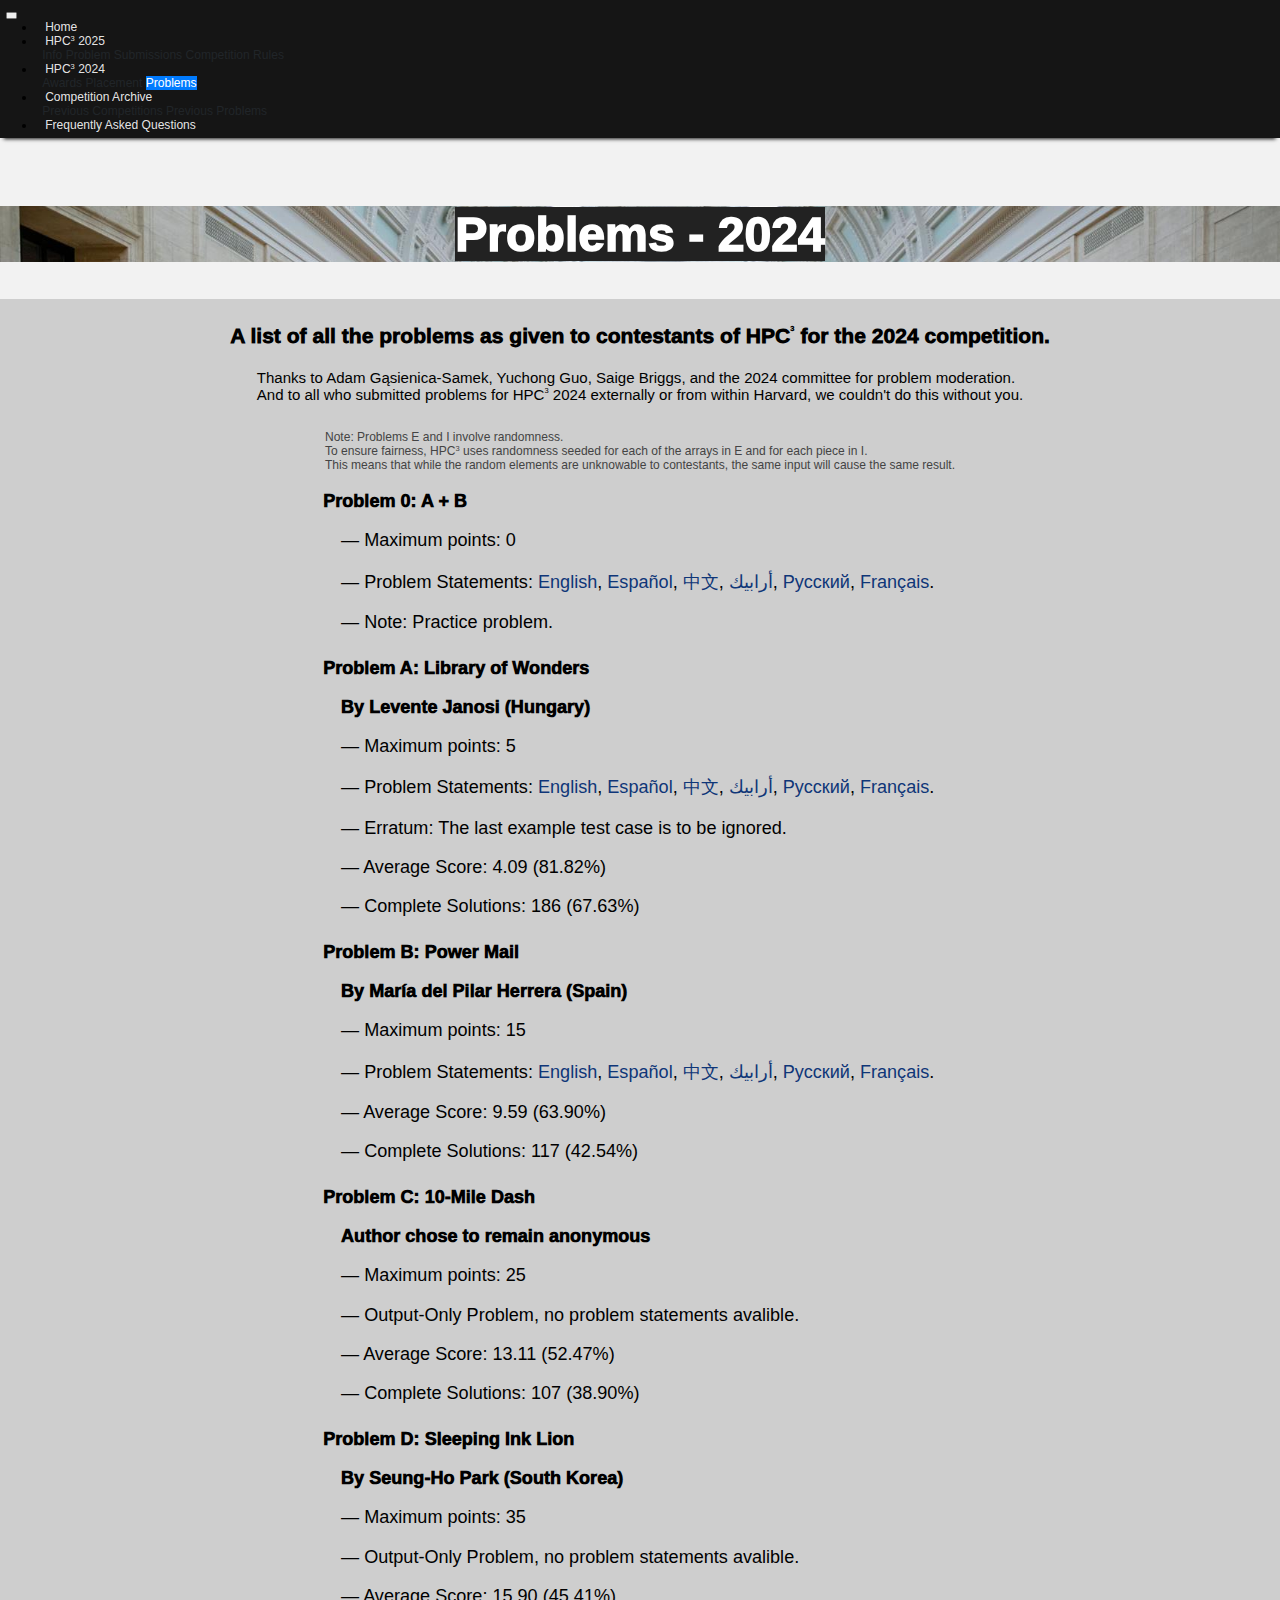
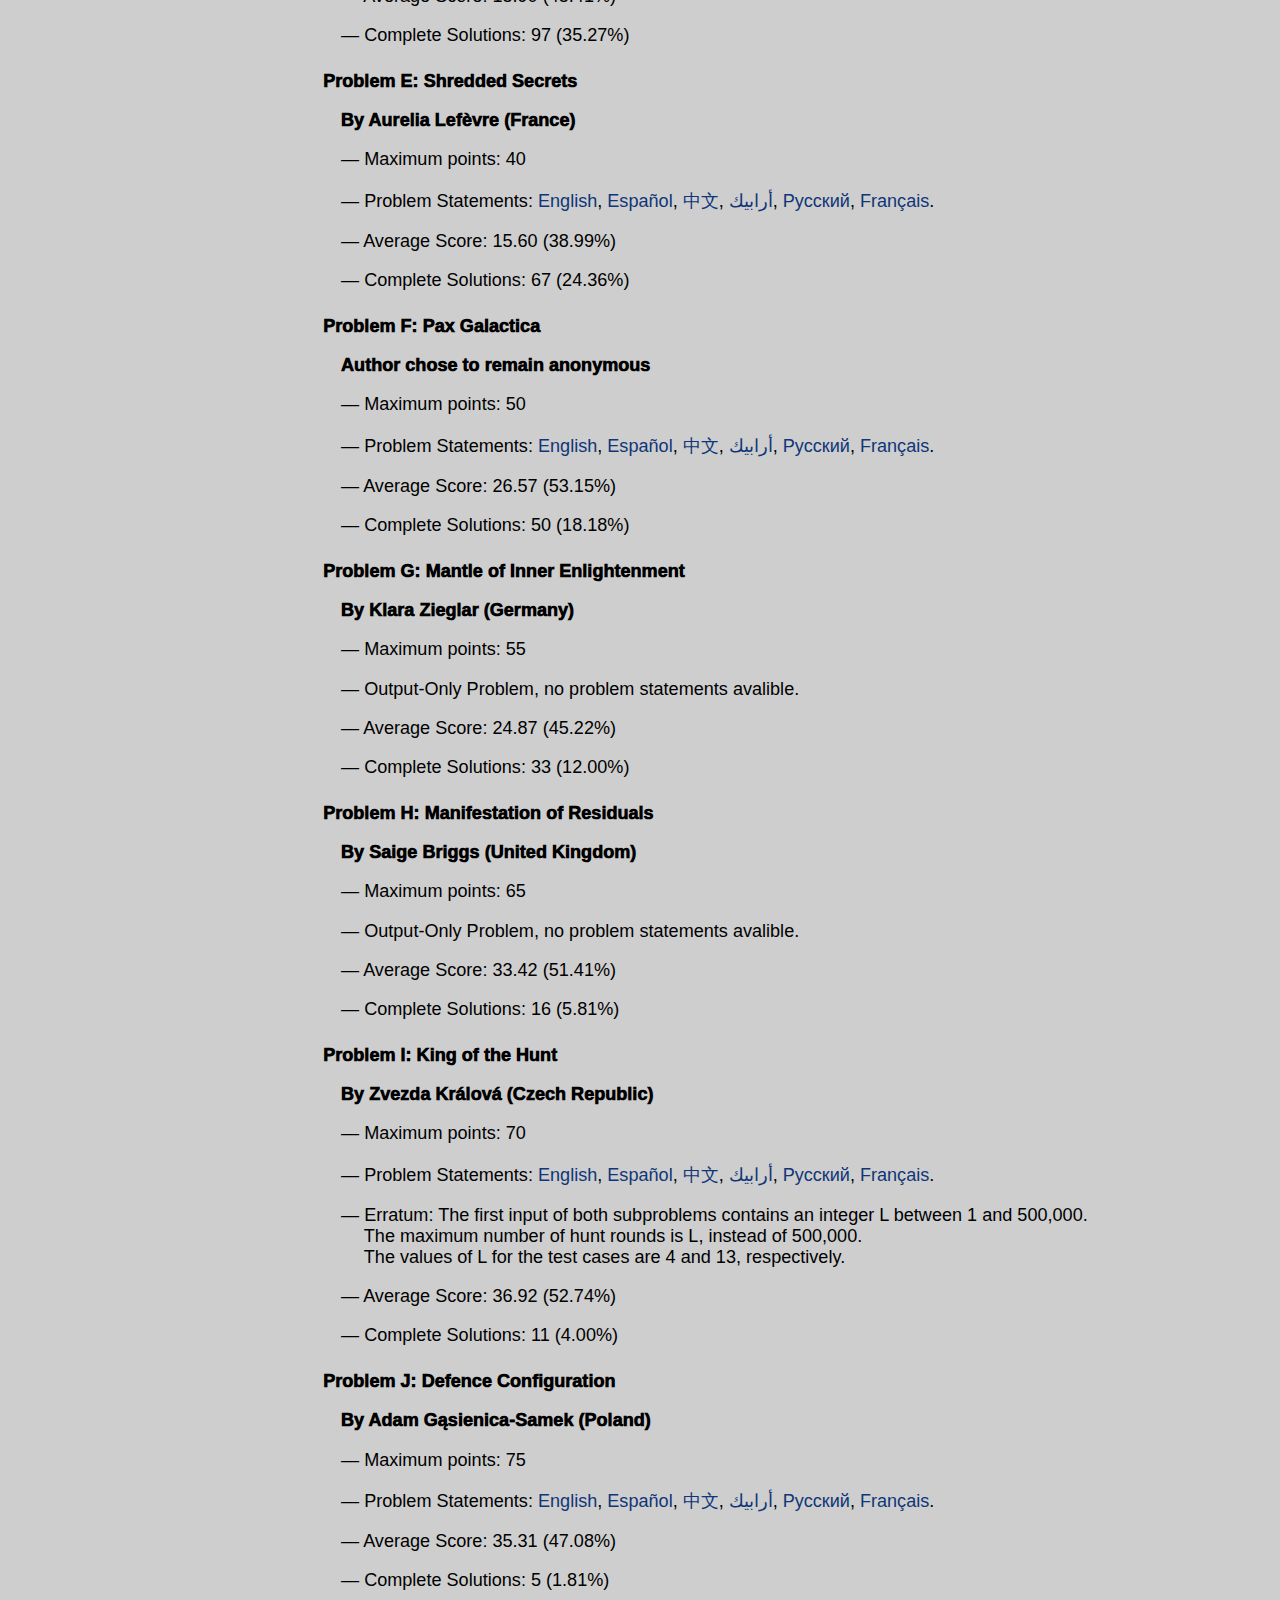
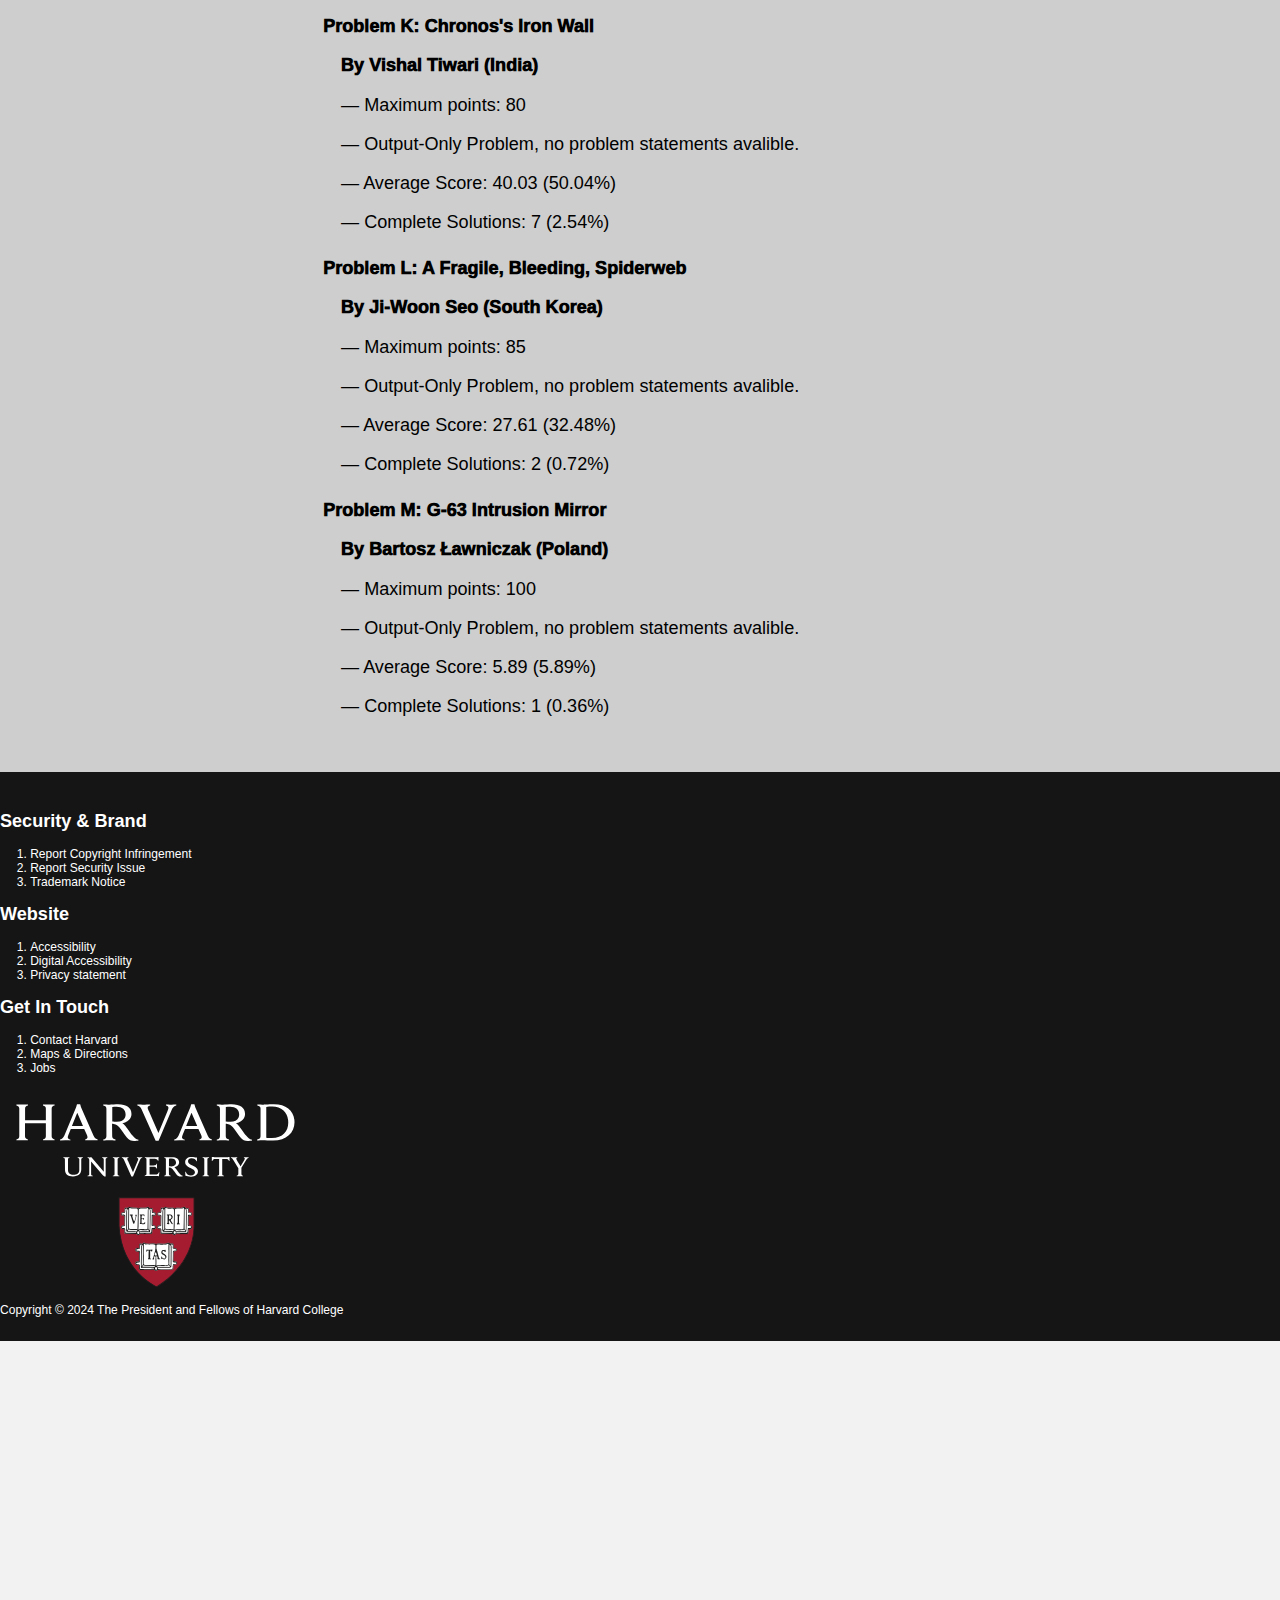
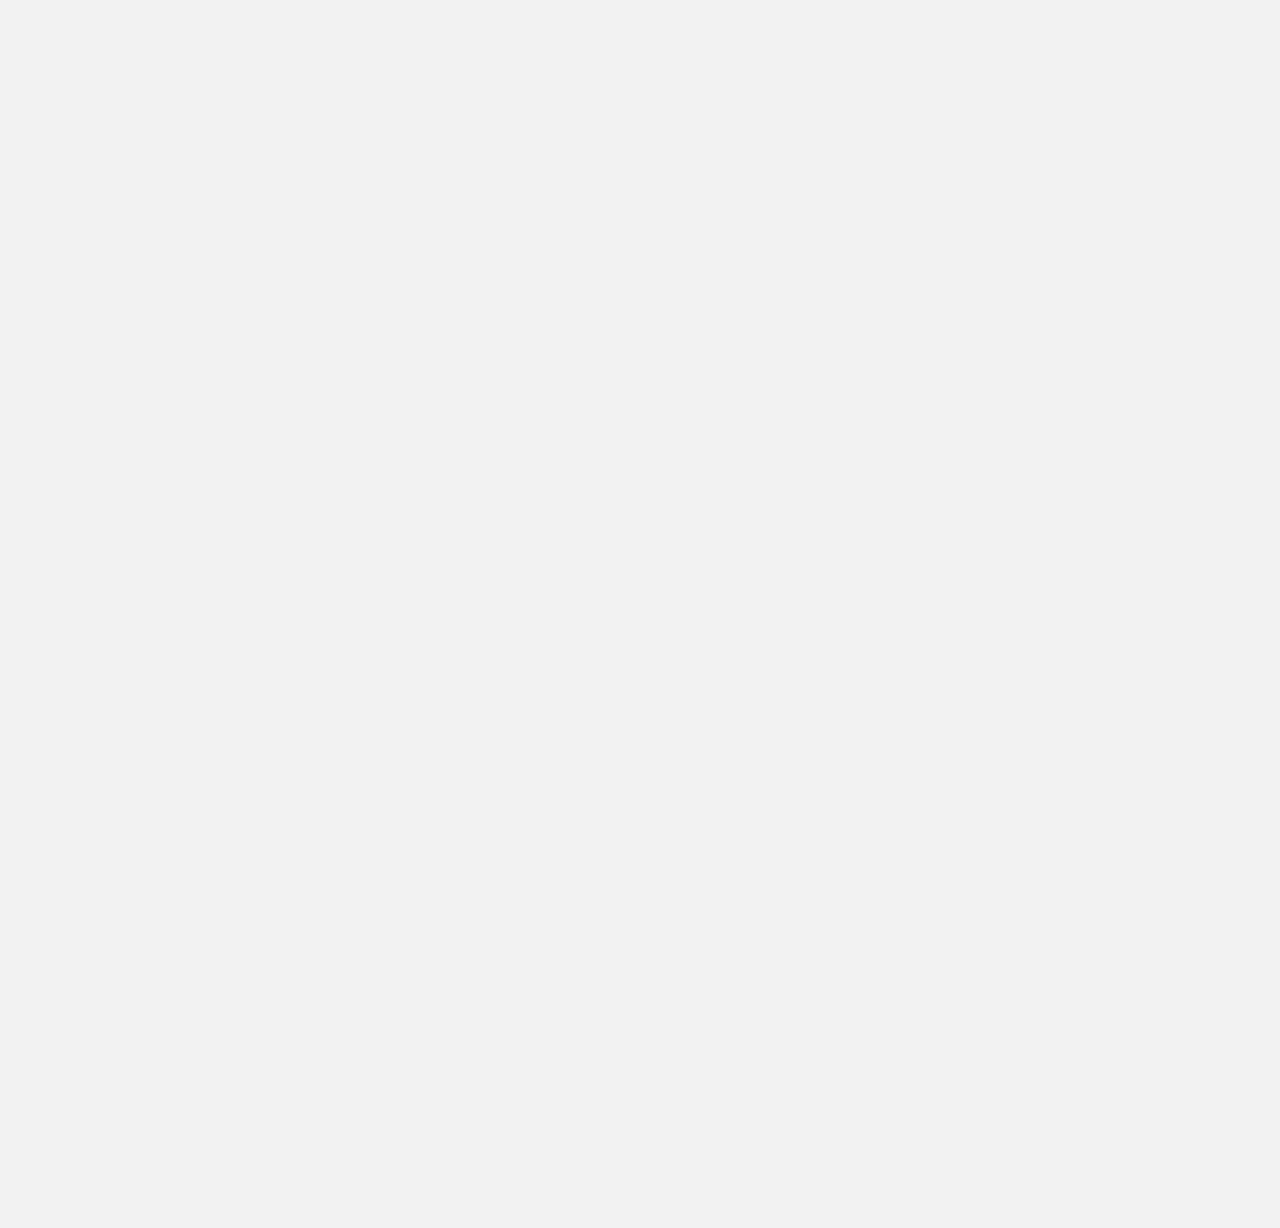
<file: 2024probleminfo.html>
<!doctype html>
<html lang="en-US">
<head>
	<meta charset="UTF-8">
	<meta name="viewport" content="width=device-width, initial-scale=1">
	<link rel="profile" href="https://gmpg.org/xfn/11">
	<title>Harvard Pre-Collegiate Coding Competition</title>
    <meta name='description' content="The Harvard Pre-Collegiate Coding Competition is a programming competition for international precollege students.">
    <meta name='robots' content='max-image-preview:large'>
    <meta name="keywords" content="Harvard, Pre-Collegiate, coding, Competition">
    <meta name="viewport" content="width=device-width, initial-scale=1.0">
    <link rel="stylesheet" href="style.css">
    <link rel="stylesheet" href="design.css">
    <link rel="stylesheet" href="https://stackpath.bootstrapcdn.com/bootstrap/4.1.1/css/bootstrap.min.css" integrity="sha384-WskhaSGFgHYWDcbwN70/dfYBj47jz9qbsMId/iRN3ewGhXQFZCSftd1LZCfmhktB" crossorigin="anonymous">
    <link rel="stylesheet" id="all-css-4" href="https://www.harvard.edu/_static/??-eJzTLy/QzcxLzilNSS3WzyrWz01NyUxMzUnNTc0rQeEU5CRWphbp5qSmJyZX6uVm5uklFxfr6OPTDpRD5sM02efaGpobGxkZmBkYWAIARIUu2Q==" type="text/css" media="all">
	<meta name="robots" content="index, follow, max-image-preview:large, max-snippet:-1, max-video-preview:-1">
	<meta property="og:locale" content="en_US">
	<meta property="og:type" content="website">


<style id="wp-parsely-recommendations-style-inline-css">
.parsely-recommendations-list-title{font-size:1.2em}.parsely-recommendations-list{list-style:none;padding:unset}.parsely-recommendations-cardbody{overflow:hidden;padding:.8em;text-overflow:ellipsis;white-space:nowrap}.parsely-recommendations-cardmedia{padding:.8em .8em 0}

</style>
<link rel="stylesheet" id="all-css-4" href="https://www.harvard.edu/_static/??-eJzTLy/QzcxLzilNSS3WzyrWz01NyUxMzUnNTc0rQeEU5CRWphbp5qSmJyZX6uVm5uklFxfr6OPTDpRD5sM02efaGpobGxkZmBkYWAIARIUu2Q==" type="text/css" media="all">
<style id="jetpack-sharing-buttons-style-inline-css">
.jetpack-sharing-buttons__services-list{display:flex;flex-direction:row;flex-wrap:wrap;gap:0;list-style-type:none;margin:5px;padding:0}.jetpack-sharing-buttons__services-list.has-small-icon-size{font-size:12px}.jetpack-sharing-buttons__services-list.has-normal-icon-size{font-size:16px}.jetpack-sharing-buttons__services-list.has-large-icon-size{font-size:24px}.jetpack-sharing-buttons__services-list.has-huge-icon-size{font-size:36px}@media print{.jetpack-sharing-buttons__services-list{display:none!important}}.editor-styles-wrapper .wp-block-jetpack-sharing-buttons{gap:0;padding-inline-start:0}ul.jetpack-sharing-buttons__services-list.has-background{padding:1.25em 2.375em}
</style>
<style id="elasticpress-facet-style-inline-css">
.widget_ep-facet input[type=search],.wp-block-elasticpress-facet input[type=search]{margin-bottom:1rem}.widget_ep-facet .searchable .inner,.wp-block-elasticpress-facet .searchable .inner{max-height:20em;overflow:scroll}.widget_ep-facet .term.hide,.wp-block-elasticpress-facet .term.hide{display:none}.widget_ep-facet .empty-term,.wp-block-elasticpress-facet .empty-term{opacity:.5;position:relative}.widget_ep-facet .empty-term:after,.wp-block-elasticpress-facet .empty-term:after{bottom:0;content:" ";display:block;left:0;position:absolute;right:0;top:0;width:100%;z-index:2}.widget_ep-facet .level-1,.wp-block-elasticpress-facet .level-1{padding-left:20px}.widget_ep-facet .level-2,.wp-block-elasticpress-facet .level-2{padding-left:40px}.widget_ep-facet .level-3,.wp-block-elasticpress-facet .level-3{padding-left:60px}.widget_ep-facet .level-4,.wp-block-elasticpress-facet .level-4{padding-left:5pc}.widget_ep-facet .level-5,.wp-block-elasticpress-facet .level-5{padding-left:75pt}.widget_ep-facet input[disabled],.wp-block-elasticpress-facet input[disabled]{cursor:pointer;opacity:1}.widget_ep-facet .term a,.wp-block-elasticpress-facet .term a{-webkit-box-align:center;-ms-flex-align:center;align-items:center;display:-webkit-box;display:-ms-flexbox;display:flex;position:relative}.widget_ep-facet .term a:hover .ep-checkbox,.wp-block-elasticpress-facet .term a:hover .ep-checkbox{background-color:#ccc}.ep-checkbox{-webkit-box-align:center;-ms-flex-align:center;-ms-flex-negative:0;-webkit-box-pack:center;-ms-flex-pack:center;align-items:center;background-color:#eee;display:-webkit-box;display:-ms-flexbox;display:flex;flex-shrink:0;height:1em;justify-content:center;margin-right:.25em;width:1em}.ep-checkbox:after{border:solid #fff;border-width:0 .125em .125em 0;content:"";display:none;height:.5em;-webkit-transform:rotate(45deg);transform:rotate(45deg);width:.25em}.ep-checkbox.checked{background-color:#5e5e5e}.ep-checkbox.checked:after{display:block}

</style>
<link rel="stylesheet" id="all-css-8" href="https://www.harvard.edu/wp-content/mu-plugins/search/elasticpress/dist/css/related-posts-block-styles.min.css?m=1730999764g" type="text/css" media="all">
<style id="classic-theme-styles-inline-css">
/*! This file is auto-generated */
.wp-block-button__link{color:#fff;background-color:#32373c;border-radius:9999px;box-shadow:none;text-decoration:none;padding:calc(.667em + 2px) calc(1.333em + 2px);font-size:1.125em}.wp-block-file__button{background:#32373c;color:#fff;text-decoration:none}
</style>
<style id="global-styles-inline-css">
:root{--wp--preset--aspect-ratio--square: 1;--wp--preset--aspect-ratio--4-3: 4/3;--wp--preset--aspect-ratio--3-4: 3/4;--wp--preset--aspect-ratio--3-2: 3/2;--wp--preset--aspect-ratio--2-3: 2/3;--wp--preset--aspect-ratio--16-9: 16/9;--wp--preset--aspect-ratio--9-16: 9/16;--wp--preset--color--black: #000000;--wp--preset--color--cyan-bluish-gray: #abb8c3;--wp--preset--color--white: #ffffff;--wp--preset--color--pale-pink: #f78da7;--wp--preset--color--vivid-red: #cf2e2e;--wp--preset--color--luminous-vivid-orange: #ff6900;--wp--preset--color--luminous-vivid-amber: #fcb900;--wp--preset--color--light-green-cyan: #7bdcb5;--wp--preset--color--vivid-green-cyan: #00d084;--wp--preset--color--pale-cyan-blue: #8ed1fc;--wp--preset--color--vivid-cyan-blue: #0693e3;--wp--preset--color--vivid-purple: #9b51e0;--wp--preset--gradient--vivid-cyan-blue-to-vivid-purple: linear-gradient(135deg,rgba(6,147,227,1) 0%,rgb(155,81,224) 100%);--wp--preset--gradient--light-green-cyan-to-vivid-green-cyan: linear-gradient(135deg,rgb(122,220,180) 0%,rgb(0,208,130) 100%);--wp--preset--gradient--luminous-vivid-amber-to-luminous-vivid-orange: linear-gradient(135deg,rgba(252,185,0,1) 0%,rgba(255,105,0,1) 100%);--wp--preset--gradient--luminous-vivid-orange-to-vivid-red: linear-gradient(135deg,rgba(255,105,0,1) 0%,rgb(207,46,46) 100%);--wp--preset--gradient--very-light-gray-to-cyan-bluish-gray: linear-gradient(135deg,rgb(238,238,238) 0%,rgb(169,184,195) 100%);--wp--preset--gradient--cool-to-warm-spectrum: linear-gradient(135deg,rgb(74,234,220) 0%,rgb(151,120,209) 20%,rgb(207,42,186) 40%,rgb(238,44,130) 60%,rgb(251,105,98) 80%,rgb(254,248,76) 100%);--wp--preset--gradient--blush-light-purple: linear-gradient(135deg,rgb(255,206,236) 0%,rgb(152,150,240) 100%);--wp--preset--gradient--blush-bordeaux: linear-gradient(135deg,rgb(254,205,165) 0%,rgb(254,45,45) 50%,rgb(107,0,62) 100%);--wp--preset--gradient--luminous-dusk: linear-gradient(135deg,rgb(255,203,112) 0%,rgb(199,81,192) 50%,rgb(65,88,208) 100%);--wp--preset--gradient--pale-ocean: linear-gradient(135deg,rgb(255,245,203) 0%,rgb(182,227,212) 50%,rgb(51,167,181) 100%);--wp--preset--gradient--electric-grass: linear-gradient(135deg,rgb(202,248,128) 0%,rgb(113,206,126) 100%);--wp--preset--gradient--midnight: linear-gradient(135deg,rgb(2,3,129) 0%,rgb(40,116,252) 100%);--wp--preset--font-size--small: 13px;--wp--preset--font-size--medium: 20px;--wp--preset--font-size--large: 36px;--wp--preset--font-size--x-large: 42px;--wp--preset--spacing--20: 0.44rem;--wp--preset--spacing--30: 0.67rem;--wp--preset--spacing--40: 1rem;--wp--preset--spacing--50: 1.5rem;--wp--preset--spacing--60: 2.25rem;--wp--preset--spacing--70: 3.38rem;--wp--preset--spacing--80: 5.06rem;--wp--preset--shadow--natural: 6px 6px 9px rgba(0, 0, 0, 0.2);--wp--preset--shadow--deep: 12px 12px 50px rgba(0, 0, 0, 0.4);--wp--preset--shadow--sharp: 6px 6px 0px rgba(0, 0, 0, 0.2);--wp--preset--shadow--outlined: 6px 6px 0px -3px rgba(255, 255, 255, 1), 6px 6px rgba(0, 0, 0, 1);--wp--preset--shadow--crisp: 6px 6px 0px rgba(0, 0, 0, 1);}:where(.is-layout-flex){gap: 0.5em;}:where(.is-layout-grid){gap: 0.5em;}body .is-layout-flex{display: flex;}.is-layout-flex{flex-wrap: wrap;align-items: center;}.is-layout-flex > :is(*, div){margin: 0;}body .is-layout-grid{display: grid;}.is-layout-grid > :is(*, div){margin: 0;}:where(.wp-block-columns.is-layout-flex){gap: 2em;}:where(.wp-block-columns.is-layout-grid){gap: 2em;}:where(.wp-block-post-template.is-layout-flex){gap: 1.25em;}:where(.wp-block-post-template.is-layout-grid){gap: 1.25em;}.has-black-color{color: var(--wp--preset--color--black) !important;}.has-cyan-bluish-gray-color{color: var(--wp--preset--color--cyan-bluish-gray) !important;}.has-white-color{color: var(--wp--preset--color--white) !important;}.has-pale-pink-color{color: var(--wp--preset--color--pale-pink) !important;}.has-vivid-red-color{color: var(--wp--preset--color--vivid-red) !important;}.has-luminous-vivid-orange-color{color: var(--wp--preset--color--luminous-vivid-orange) !important;}.has-luminous-vivid-amber-color{color: var(--wp--preset--color--luminous-vivid-amber) !important;}.has-light-green-cyan-color{color: var(--wp--preset--color--light-green-cyan) !important;}.has-vivid-green-cyan-color{color: var(--wp--preset--color--vivid-green-cyan) !important;}.has-pale-cyan-blue-color{color: var(--wp--preset--color--pale-cyan-blue) !important;}.has-vivid-cyan-blue-color{color: var(--wp--preset--color--vivid-cyan-blue) !important;}.has-vivid-purple-color{color: var(--wp--preset--color--vivid-purple) !important;}.has-black-background-color{background-color: var(--wp--preset--color--black) !important;}.has-cyan-bluish-gray-background-color{background-color: var(--wp--preset--color--cyan-bluish-gray) !important;}.has-white-background-color{background-color: var(--wp--preset--color--white) !important;}.has-pale-pink-background-color{background-color: var(--wp--preset--color--pale-pink) !important;}.has-vivid-red-background-color{background-color: var(--wp--preset--color--vivid-red) !important;}.has-luminous-vivid-orange-background-color{background-color: var(--wp--preset--color--luminous-vivid-orange) !important;}.has-luminous-vivid-amber-background-color{background-color: var(--wp--preset--color--luminous-vivid-amber) !important;}.has-light-green-cyan-background-color{background-color: var(--wp--preset--color--light-green-cyan) !important;}.has-vivid-green-cyan-background-color{background-color: var(--wp--preset--color--vivid-green-cyan) !important;}.has-pale-cyan-blue-background-color{background-color: var(--wp--preset--color--pale-cyan-blue) !important;}.has-vivid-cyan-blue-background-color{background-color: var(--wp--preset--color--vivid-cyan-blue) !important;}.has-vivid-purple-background-color{background-color: var(--wp--preset--color--vivid-purple) !important;}.has-black-border-color{border-color: var(--wp--preset--color--black) !important;}.has-cyan-bluish-gray-border-color{border-color: var(--wp--preset--color--cyan-bluish-gray) !important;}.has-white-border-color{border-color: var(--wp--preset--color--white) !important;}.has-pale-pink-border-color{border-color: var(--wp--preset--color--pale-pink) !important;}.has-vivid-red-border-color{border-color: var(--wp--preset--color--vivid-red) !important;}.has-luminous-vivid-orange-border-color{border-color: var(--wp--preset--color--luminous-vivid-orange) !important;}.has-luminous-vivid-amber-border-color{border-color: var(--wp--preset--color--luminous-vivid-amber) !important;}.has-light-green-cyan-border-color{border-color: var(--wp--preset--color--light-green-cyan) !important;}.has-vivid-green-cyan-border-color{border-color: var(--wp--preset--color--vivid-green-cyan) !important;}.has-pale-cyan-blue-border-color{border-color: var(--wp--preset--color--pale-cyan-blue) !important;}.has-vivid-cyan-blue-border-color{border-color: var(--wp--preset--color--vivid-cyan-blue) !important;}.has-vivid-purple-border-color{border-color: var(--wp--preset--color--vivid-purple) !important;}.has-vivid-cyan-blue-to-vivid-purple-gradient-background{background: var(--wp--preset--gradient--vivid-cyan-blue-to-vivid-purple) !important;}.has-light-green-cyan-to-vivid-green-cyan-gradient-background{background: var(--wp--preset--gradient--light-green-cyan-to-vivid-green-cyan) !important;}.has-luminous-vivid-amber-to-luminous-vivid-orange-gradient-background{background: var(--wp--preset--gradient--luminous-vivid-amber-to-luminous-vivid-orange) !important;}.has-luminous-vivid-orange-to-vivid-red-gradient-background{background: var(--wp--preset--gradient--luminous-vivid-orange-to-vivid-red) !important;}.has-very-light-gray-to-cyan-bluish-gray-gradient-background{background: var(--wp--preset--gradient--very-light-gray-to-cyan-bluish-gray) !important;}.has-cool-to-warm-spectrum-gradient-background{background: var(--wp--preset--gradient--cool-to-warm-spectrum) !important;}.has-blush-light-purple-gradient-background{background: var(--wp--preset--gradient--blush-light-purple) !important;}.has-blush-bordeaux-gradient-background{background: var(--wp--preset--gradient--blush-bordeaux) !important;}.has-luminous-dusk-gradient-background{background: var(--wp--preset--gradient--luminous-dusk) !important;}.has-pale-ocean-gradient-background{background: var(--wp--preset--gradient--pale-ocean) !important;}.has-electric-grass-gradient-background{background: var(--wp--preset--gradient--electric-grass) !important;}.has-midnight-gradient-background{background: var(--wp--preset--gradient--midnight) !important;}.has-small-font-size{font-size: var(--wp--preset--font-size--small) !important;}.has-medium-font-size{font-size: var(--wp--preset--font-size--medium) !important;}.has-large-font-size{font-size: var(--wp--preset--font-size--large) !important;}.has-x-large-font-size{font-size: var(--wp--preset--font-size--x-large) !important;}
:where(.wp-block-post-template.is-layout-flex){gap: 1.25em;}:where(.wp-block-post-template.is-layout-grid){gap: 1.25em;}
:where(.wp-block-columns.is-layout-flex){gap: 2em;}:where(.wp-block-columns.is-layout-grid){gap: 2em;}
:root :where(.wp-block-pullquote){font-size: 1.5em;line-height: 1.6;}
</style>
<link rel="stylesheet" id="all-css-14" href="https://www.harvard.edu/_static/??-eJyVjEEKgCAQAD+UrRJll+gtYhstqCvuQt/PQz2g28AwA3c1kYtiUdALMwpEbghBBLWzCBwkr4NQq1HmpFTHTGXseoBfh5OSYpOv3vPm/OQWa+fVP4qAMxI=" type="text/css" media="all">
<link rel="stylesheet" id="tribe-styles-master-css" href="https://www.harvard.edu/wp-content/themes/core/assets/css/dist/theme/master.min.css?ver=b58a2b62d48d56319b1cbc25ec30268737e86cc0622dc2c7af7e23d0d7f0699e88b07c34cae3ded31b6d18c17025e0accf73c43ebac7eed254917857041f96bd" media="all">
<link rel="stylesheet" id="print-css-16" href="https://www.harvard.edu/wp-content/themes/core/assets/css/dist/theme/print.min.css?m=1731600587g" type="text/css" media="print">
<link rel="stylesheet" id="all-css-16" href="https://www.harvard.edu/wp-content/plugins/searchwp/assets/css/frontend/search-forms.css?m=1718199617g" type="text/css" media="all">
<link rel="shortlink" href="https://www.harvard.edu/">
<link rel="alternate" title="oEmbed (JSON)" type="application/json+oembed" href="https://www.harvard.edu/wp-json/oembed/1.0/embed?url=https%3A%2F%2Fwww.harvard.edu%2F">
<link rel="alternate" title="oEmbed (XML)" type="text/xml+oembed" href="https://www.harvard.edu/wp-json/oembed/1.0/embed?url=https%3A%2F%2Fwww.harvard.edu%2F&amp;format=xml">
<link rel="preload" href="https://www.harvard.edu/wp-content/themes/core/assets/js/dist/theme/scripts.min.js?ver=706d86509f625318802d850e3d10ad4a4691386527781cb2cdb300b7f832f2823c800424ca5e87ebc881d00aaf93f286a7650d991345a31539e45856c0bb6197" as="script">
<link rel="preload" href="https://www.harvard.edu/wp-content/themes/core/assets/js/dist/theme/vendor.min.js?ver=f552a00acdc2c64461f4981e10135d637df7817949695069cc6e72074c7eb5b5ff7d9d1be3ef611cd29286659ae760e46ea2b093f74483c6de6bea5f4366deab" as="script">
<link rel="preload" href="?ver=1.20.2" as="script">
<link rel="preload" href="https://www.harvard.edu/wp-content/plugins/wp-parsely/build/loader.js?ver=71d37502d12f3838b80d" as="script">

		<!-- Google Custom Search -->
		<script>
			var modernTribe = window.modern_tribe || {};
			modernTribe.events = {
				trigger: function (event_type, event_data, el) {
					var event;
					try {
						event = new CustomEvent(event_type, {detail: event_data});
					} catch (e) {
						event = document.createEvent('CustomEvent');
						event.initCustomEvent(event_type, true, true, event_data);
					}
					el.dispatchEvent(event);
				}
			};
			var coreCallback = function () {
				if (document.readyState == 'complete') {
					modernTribe.events.trigger('google_custom_search_loaded', null, document);
				} else {
					google.setOnLoadCallback(function () {
						modernTribe.events.trigger('google_custom_search_loaded', null, document);
					}, true);
				}
			};
			var resultsRenderedCallback = function () {
				if (document.readyState == 'complete') {
					modernTribe.events.trigger('google_custom_search_results_rendered', null, document);
				} else {
					google.setOnLoadCallback(function () {
						modernTribe.events.trigger('google_custom_search_results_rendered', null, document);
					}, true);
				}
			};
			window.__gcse = {
				callback: coreCallback,
				searchCallbacks: {
					web: {
						rendered: 'resultsRenderedCallback',
					},
				}
			};
			(function () {
				var cx = '006776768860476326824:n4rl30fjc-e';
				var gcse = document.createElement('script');
				gcse.type = 'text/javascript';
				gcse.async = true;
				gcse.src = (document.location.protocol == 'https:' ? 'https:' : 'http:') + '//cse.google.com/cse.js?cx=' + cx;
				var s = document.getElementsByTagName('script')[0];
				s.parentNode.insertBefore(gcse, s);
			})();
		</script>
		<!-- End Google Custom Search -->

		<meta name="theme-color" content="#a51c30">	<style>img#wpstats{display:none}</style>
		
<!-- End Google Tag Manager for WordPress by gtm4wp.com --><script type="application/ld+json">{"@context":"https:\/\/schema.org","@type":"WebPage","headline":"Harvard University","url":"https:\/\/www.harvard.edu"}</script>
<!--"https://www.harvard.edu/wp-content/uploads/2020/10/cropped-logo-branding-compressed.png?w=32"-->
<link rel="icon" href="icons/HPC3_Favicon.png" sizes="32x32">
<link rel="icon" href="https://www.harvard.edu/wp-content/uploads/2020/10/cropped-logo-branding-compressed.png?w=192" sizes="192x192">
<link rel="apple-touch-icon" href="https://www.harvard.edu/wp-content/uploads/2020/10/cropped-logo-branding-compressed.png?w=180">
<meta name="msapplication-TileImage" content="https://www.harvard.edu/wp-content/uploads/2020/10/cropped-logo-branding-compressed.png?w=270">
		<style id="wp-custom-css">
			/* on the history page, make the line full height for now */
.page-harvard-history .the-follower{
	height: 100% !important;
}
/* on the history page, make the line not run through the red dots */
.page-harvard-history .c-block--width-grid:not(.c-block--layout-center) .b-timeline__container:before,
.page-harvard-history .c-block--width-grid:not(.c-block--layout-center) .b-timeline__container:after {
	z-index: 2;
}

/* temporary fix to give a max-width to the hero underline */

.b-hero .c-content-block__underline {
	margin-left: auto;
	margin-right: auto;
	max-width: 624px;
}

/* colorful hr */
.wp-block-separator.colorful-hr {
    margin-bottom:20px;
}

.wp-block-separator.colorful-hr:after{
    border-bottom-width: 20px;
    height: 20px;
}

.wp-block-separator.colorful-hr.color-ivy:after{
    border-bottom-color: #52854c;
}

.wp-block-separator.colorful-hr.color-blue:after{
    border-bottom-color: #4e84c4;
}

.wp-block-separator.colorful-hr.color-saffron:after{
    border-bottom-color: #d16103;
}

.wp-block-separator.colorful-hr.color-lemon:after{
    border-bottom-color: #ffdb6d;
}

/* section header - tall line and color options */
.b-header.c-block.tall-line .b-header__border:after {
    border-bottom-width: 20px;
}

.b-header.c-block.color-saffron .b-header__border:after {
    border-color: #d16103;
}

.b-header.c-block.color-blue .b-header__border:after {
    border-color: #4e84c4;
}

.b-header.c-block.color-ivy .b-header__border:after {
    border-color: #52854c;
}

.b-header.c-block.color-lemon .b-header__border:after {
    border-color: #ffdb6d;
}

.b-header.c-block.color-indigo .b-header__border:after {
    border-color: #0A2240;
}

.b-header.c-block.color-mortar .b-header__border:after {
    border-color: #99918F;
}

.b-header.c-block.color-slate .b-header__border:after {
    border-color: #8996A0;
}

.b-header.c-block.color-crimson .b-header__border:after {
    border-color: #A51C30;
}

/** 
Temporary fix for Firefox v 78  
removed 
:not(.is-style-XX-Large.has-text-align-center)
**/
.t-sink > .wp-block-group__inner-container > :not(.c-block):not(.alignwide):not(.html-alignwide):not(.align-wide):not(.alignfull):not(.wp-block-embed):not(.is-style-pull-quote) {
    max-width: 624px;
    width: calc(100% - 48px);
    margin-left: auto;
    margin-right: auto;
}

/**
 * Page specific fix
 * Looking back in 2021 In Focus
 * remove space above video
 */
.postid-23525 .c-block.hide-border .b-header__container .b-header__border{
	display: none;
}

.page-id-6392 .c-block.hide-border .b-header__container .b-header__border{
	display: none;
}

/**
 * Try out smooth scroll behavior
 * */
html {
	scroll-behavior: smooth;
}

/**
 * 4/20/2023: Fix for event list display issue, handling both events with link and without
 * */
.b-events-grid.list_layout .g-3-up>.c-card {
		display: block;
}

.b-events-grid.list_layout .g-3-up>.c-card, .b-events-grid.list_layout .g-3-up>.c-card__b-event {
	border-top: 1px solid #c4c5c6;
	padding: 48px 0;
	margin: 0 24px;
}

.compact-event-list.b-events-grid.list_layout .g-3-up>.c-card, .compact-event-list.b-events-grid.list_layout .g-3-up>.c-card__b-event {
	padding: 24px 0;
}

@media screen and (min-width: 768px) and (max-width: 1200px) {
  .b-events-grid.list_layout .g-3-up>.c-card, .b-events-grid.list_layout .g-3-up>.c-card__b-event {
	padding: 24px 0;
	margin: 0 12px;
}
}

@media screen and (max-width: 767px) {
  .b-events-grid.list_layout .g-3-up>.c-card, .b-events-grid.list_layout .g-3-up>.c-card__b-event {
	padding: 24px 0;
		margin: 0;
}
}

.b-events-grid.list_layout .c-card .c-card {
	border: 0;
	padding: 0;
}

/**
 * 10/17/2023, fix video control issue
 * **/
.c-video__block .c-video {
    position: relative;
}

/** 
 * 1/16/2024, Compact margin for side-by-side blocks 
 * **/
.c-block.b-side-by-side {
	margin-top: 0 !important;
	margin-bottom: 0 !important;
}

/** 4/5/2024m Gravity form poll results color fix **/
.gform_confirmation_wrapper:not(.gform-theme--framework) .gpoll_container .red .gpoll_ratio_box {
    background-color: #A51C30;
}

.gform_confirmation_wrapper:not(.gform-theme--framework) .gpoll_container  .gpoll_bar_juice:after{
	background-image: none;
}

.gform_confirmation_wrapper:not(.gform-theme--framework) .gpoll_container .red .gpoll_bar_juice {
    background-image: linear-gradient(#A51C30, #A51C30);
    box-shadow: none;
}

#gform_confirmation_wrapper_28 {
	margin: 0 auto;
	padding: 25px;
}		
</style>
		
<script src="https://www.google.com/cse/static/element/8fa85d58e016b414/cse_element__en.js?usqp=CAI%3D" type="text/javascript"></script><link type="text/css" href="https://www.google.com/cse/static/element/8fa85d58e016b414/default+en.css" rel="stylesheet"><link type="text/css" href="https://www.google.com/cse/static/style/look/v4/default.css" rel="stylesheet"><style type="text/css">.gsc-control-cse{font-family:arial, sans-serif}.gsc-control-cse .gsc-table-result{font-family:arial, sans-serif}.gsc-refinementsGradient{background:linear-gradient(to left,rgba(255,255,255,1),rgba(255,255,255,0))}.gsc-control-cse{border-color:#FFFFFF;background-color:#FFFFFF}input.gsc-input,.gsc-input-box,.gsc-input-box-hover,.gsc-input-box-focus{border-color:#D9D9D9}.gsc-search-button-v2,.gsc-search-button-v2:hover,.gsc-search-button-v2:focus{border-color:#666666;background-color:#CECECE;background-image:none;filter:none}.gsc-search-button-v2 svg{fill:#FFFFFF}.gsc-tabHeader.gsc-tabhActive,.gsc-refinementHeader.gsc-refinementhActive{color:#CCCCCC;border-color:#CCCCCC;background-color:#FFFFFF}.gsc-tabHeader.gsc-tabhInactive,.gsc-refinementHeader.gsc-refinementhInactive{color:#CCCCCC;border-color:#CCCCCC;background-color:#FFFFFF}.gsc-webResult.gsc-result,.gsc-results .gsc-imageResult{border-color:#FFFFFF;background-color:#FFFFFF}.gsc-webResult.gsc-result:hover{border-color:#FFFFFF;background-color:#F5F5F5}.gs-webResult.gs-result a.gs-title:link,.gs-webResult.gs-result a.gs-title:link b,.gs-imageResult a.gs-title:link,.gs-imageResult a.gs-title:link b{color:#3B7AB8}.gs-webResult.gs-result a.gs-title:visited,.gs-webResult.gs-result a.gs-title:visited b,.gs-imageResult a.gs-title:visited,.gs-imageResult a.gs-title:visited b{color:#3B7AB8}.gs-webResult.gs-result a.gs-title:hover,.gs-webResult.gs-result a.gs-title:hover b,.gs-imageResult a.gs-title:hover,.gs-imageResult a.gs-title:hover b{color:#444444}.gs-webResult.gs-result a.gs-title:active,.gs-webResult.gs-result a.gs-title:active b,.gs-imageResult a.gs-title:active,.gs-imageResult a.gs-title:active b{color:#3B7AB8}.gsc-cursor-page{color:#3B7AB8}a.gsc-trailing-more-results:link{color:#3B7AB8}.gs-webResult:not(.gs-no-results-result):not(.gs-error-result) .gs-snippet,.gs-fileFormatType{color:#444444}.gs-webResult div.gs-visibleUrl{color:#999999}.gs-webResult div.gs-visibleUrl-short{color:#999999}.gs-webResult div.gs-visibleUrl-short{display:none}.gs-webResult div.gs-visibleUrl-long{display:none}.gs-webResult div.gs-visibleUrl-breadcrumb{display:block}.gs-promotion div.gs-visibleUrl-short{display:none}.gs-promotion div.gs-visibleUrl-long{display:block}.gs-promotion div.gs-visibleUrl-breadcrumb{display:none}.gsc-cursor-box{border-color:#FFFFFF}.gsc-results .gsc-cursor-box .gsc-cursor-page{border-color:#CCCCCC;background-color:#FFFFFF;color:#CCCCCC}.gsc-results .gsc-cursor-box .gsc-cursor-current-page{border-color:#CCCCCC;background-color:#FFFFFF;color:#CCCCCC}.gsc-webResult.gsc-result.gsc-promotion{border-color:#FFFFFF;background-color:#F4EDCA}.gsc-completion-title{color:#3B7AB8}.gsc-completion-snippet{color:#444444}.gs-promotion a.gs-title:link,.gs-promotion a.gs-title:link *,.gs-promotion .gs-snippet a:link{color:#3B7AB8}.gs-promotion a.gs-title:visited,.gs-promotion a.gs-title:visited *,.gs-promotion .gs-snippet a:visited{color:#3B7AB8}.gs-promotion a.gs-title:hover,.gs-promotion a.gs-title:hover *,.gs-promotion .gs-snippet a:hover{color:#444444}.gs-promotion a.gs-title:active,.gs-promotion a.gs-title:active *,.gs-promotion .gs-snippet a:active{color:#3B7AB8}.gs-promotion .gs-snippet,.gs-promotion .gs-title .gs-promotion-title-right,.gs-promotion .gs-title .gs-promotion-title-right *{color:#444444}.gs-promotion .gs-visibleUrl,.gs-promotion .gs-visibleUrl-short{color:#999999}.gcsc-find-more-on-google{color:#3B7AB8}.gcsc-find-more-on-google-magnifier{fill:#3B7AB8}</style><style type="text/css">.gscb_a{display:inline-block;font:27px/13px arial,sans-serif}.gsst_a .gscb_a{color:#a1b9ed;cursor:pointer}.gsst_a:hover .gscb_a,.gsst_a:focus .gscb_a{color:#36c}.gsst_a{display:inline-block}.gsst_a{cursor:pointer;padding:0 4px}.gsst_a:hover{text-decoration:none!important}.gsst_b{font-size:16px;padding:0 2px;position:relative;user-select:none;-webkit-user-select:none;white-space:nowrap}.gsst_e{vertical-align:middle;opacity:0.55;}.gsst_a:hover .gsst_e,.gsst_a:focus .gsst_e{opacity:0.72;}.gsst_a:active .gsst_e{opacity:1;}.gsst_f{background:white;text-align:left}.gsst_g{background-color:white;border:1px solid #ccc;border-top-color:#d9d9d9;box-shadow:0 2px 4px rgba(0,0,0,0.2);-webkit-box-shadow:0 2px 4px rgba(0,0,0,0.2);margin:-1px -3px;padding:0 6px}.gsst_h{background-color:white;height:1px;margin-bottom:-1px;position:relative;top:-1px}.gsib_a{width:100%;padding:4px 6px 0}.gsib_a,.gsib_b{vertical-align:top}.gssb_c{border:0;position:absolute;z-index:989}.gssb_e{border:1px solid #ccc;border-top-color:#d9d9d9;box-shadow:0 2px 4px rgba(0,0,0,0.2);-webkit-box-shadow:0 2px 4px rgba(0,0,0,0.2);cursor:default}.gssb_f{visibility:hidden;white-space:nowrap}.gssb_k{border:0;display:block;position:absolute;top:0;z-index:988}.gsdd_a{border:none!important}.gsq_a{padding:0}.gssb_a{padding:0 7px}.gssb_a,.gssb_a td{white-space:nowrap;overflow:hidden;line-height:22px}#gssb_b{font-size:11px;color:#36c;text-decoration:none}#gssb_b:hover{font-size:11px;color:#36c;text-decoration:underline}.gssb_g{text-align:center;padding:8px 0 7px;position:relative}.gssb_h{font-size:15px;height:28px;margin:0.2em;-webkit-appearance:button;appearance:button}.gssb_i{background:#eee}.gss_ifl{visibility:hidden;padding-left:5px}.gssb_i .gss_ifl{visibility:visible}a.gssb_j{font-size:13px;color:#36c;text-decoration:none;line-height:100%}a.gssb_j:hover{text-decoration:underline}.gssb_l{height:1px;background-color:#e5e5e5}.gssb_m{color:#000;background:#fff}.gssb_a{padding:0 9px}.gsib_a{padding:5px 9px 4px 9px}.gscb_a{line-height:27px}.gssb_e{border:0}.gssb_l{margin:5px 0}input.gsc-input::-webkit-input-placeholder{font-size:14px}input.gsc-input:-moz-placeholder{font-size:14px}input.gsc-input::-moz-placeholder{font-size:14px}input.gsc-input:-ms-input-placeholder{font-size:14px}input.gsc-input:focus::-webkit-input-placeholder{color:transparent}input.gsc-input:focus:-moz-placeholder{color:transparent}input.gsc-input:focus::-moz-placeholder{color:transparent}input.gsc-input:focus:-ms-input-placeholder{color:transparent}.gssb_c .gsc-completion-container{position:static}.gssb_c{z-index:5000}.gsc-completion-container table{background:transparent;font-size:inherit;font-family:inherit}.gssb_c > tbody > tr,.gssb_c > tbody > tr > td,.gssb_d,.gssb_d > tbody > tr,.gssb_d > tbody > tr > td,.gssb_e,.gssb_e > tbody > tr,.gssb_e > tbody > tr > td{padding:0;margin:0;border:0}.gssb_a table,.gssb_a table tr,.gssb_a table tr td{padding:0;margin:0;border:0}</style>
</head>

<body class="large-scrolled">

    <nav class="navbar fixed-top navbar-expand-sm navbar-dark" style="padding: 0.5rem">
    
        <div class="container" style="max-width: 100%; flex-direction: column;">
    
            <button class="navbar-toggler" type="button" data-toggle="collapse" data-target="#navbarMobileToggler" aria-controls="navbarMobileToggler" aria-expanded="false" aria-label="Toggle navigation">
                <span class="navbar-toggler-icon"></span>
            </button>
    
            <div class="collapse navbar-collapse" id="navbarMobileToggler">
                <ul class="navbar-nav ml-auto ml-lg-0 mr-lg-auto">
                    <li class="nav-item" id="inactivator" style="padding-left: 8px;">
                        <a class="nav-link" href="index.html">Home</a>
                    </li>
                    <li class="nav-item dropdown" style="padding-left: 8px;">
                        <a class="nav-link dropdown-toggle" href="#" id="organizationDropdown" role="button" data-toggle="dropdown" aria-haspopup="true" aria-expanded="false" style="padding-left: 0.25rem; padding-right: 0.25rem;">
                            HPC<sup>3</sup> 2025
                        </a>
                        <div class="dropdown-menu" aria-labelledby="organizationDropdown">
                            <a class="dropdown-item" href="2025info.html">Info</a>
                            <a class="dropdown-item" href="2025submissions.html">Problem Submissions</a>
                            <a class="dropdown-item" href="2025regulations.html">Competition Rules</a>
                        </div>
                    </li>
                    <li class="nav-item dropdown active" style="padding-left: 8px;">
                        <a class="nav-link dropdown-toggle" href="#" id="organizationDropdown" role="button" data-toggle="dropdown" aria-haspopup="true" aria-expanded="false">
                            HPC<sup>3</sup> 2024
                        </a>
                        <div class="dropdown-menu" aria-labelledby="organizationDropdown">
                            
                            <a class="dropdown-item" href="2024awards.html">Awards</a>
                            <a class="dropdown-item" href="2024placement.html">Placement</a>
                            <a class="dropdown-item" style="background-color: #007bff; color: white;">Problems</a>
                        </div>
                    </li>
                    <li class="nav-item dropdown" style="padding-left: 8px;">
                        <a class="nav-link dropdown-toggle" href="#" id="organizationDropdown" role="button" data-toggle="dropdown" aria-haspopup="true" aria-expanded="false">
                            Competition Archive 
                        </a>
                        <div class="dropdown-menu" aria-labelledby="organizationDropdown">
                            <a class="dropdown-item" href="pastcompetitions.html">Previous Competitions</a>
                            <a class="dropdown-item" href="pastproblems.html">Previous Problems</a>
                        </div>
                    </li>
                    <li class="nav-item d-sm-none d-md-block" style="padding-left: 8px;">
                        <a class="nav-link" href="faq.html">Frequently Asked Questions</a>
                    </li>
                </ul>
            </div>
    
        </div>
    </nav>
    
    

</div>


<div style="position: relative;  color: white; background-image: url(images/hpc_practising.jpg); background-repeat: no-repeat; background-position: 65% 220%; opacity: 1; background-attachment: fixed;">

    <div class="row">
        <div class="col-12" id="toEdit0">
            <h2 style="margin-top: 90px; margin-bottom: 12px; font-size: 4rem; text-align: center; font-weight: 1000; color: #FFF;"><span style="background-color: #222222;">Problems - 2024</span></h2>
            <p style="margin-bottom: 50px; text-align: center; font-size: 1.5rem; font-weight: 500; color: #000;"></p>
        </div>
    </div>
</div>
<style>
    .plink{
        color: #0F3678 !important;
    }
    .problemoverall{
	font-weight: 1000;
        padding-top: 10px;
    }
    .problemdescriptor{
        padding-left: 2%;
    }
</style>
<div class="easy-light-gray-bg" style="background-color: #CECECE;">
    <div class="container" style="padding-top: 32px; padding-bottom: 49px; max-width: 100%; padding-right: 5%; padding-left: 5%; font-size: 24px;">
        <div style="display: flex; flex-direction: column; align-items: center;">
            <p style="font-weight: 1000; font-size: 28px;">A list of all the problems as given to contestants of HPC<sup>3</sup> for the 2024 competition.</p>
            <p style="font-size: 20px; margin-top: -0px;">
                Thanks to Adam Gąsienica-Samek, Yuchong Guo, Saige Briggs, and the 2024 committee for problem moderation.<br>
                And to all who submitted problems for HPC<sup>3</sup> 2024 externally or from within Harvard, we couldn't do this without you.
            </p>
            <p style="font-size: 16px; color: #444444; padding-left: 10%; padding-right: 10%;">Note: Problems E and I involve randomness.<br>To ensure fairness, HPC<sup>3</sup> uses randomness seeded for each of the arrays in E and for each piece in I.<br>This means that while the random elements are unknowable to contestants, the same input will cause the same result. </p>
        </div>
        
        
        <div style="padding-left: 22.5%;" id="toEdit1">
            <p class="problemoverall"><b>Problem 0: </b> A + B</p>
            <p class="problemdescriptor">— Maximum points: 0</p>
            <p class="problemdescriptor">— Problem Statements: <a class="plink" target="_blank" href="problems/2024/0_en.pdf">English</a>, <a class="plink" target="_blank" href="problems/2024/0_es.pdf">Español</a>, <a class="plink" target="_blank" href="problems/2024/0_cn.pdf">中文</a>, <a class="plink" target="_blank" href="problems/2024/0_ar.pdf">أرابيك</a>, <a class="plink" target="_blank" href="problems/2024/0_ru.pdf">Русский</a>, <a class="plink" target="_blank" href="problems/2024/0_fr.pdf">Français</a>. </p>
            <p class="problemdescriptor">— Note: Practice problem.</p>

            <p class="problemoverall"><b>Problem A: </b> Library of Wonders</p>
            <p class="problemdescriptor" style="font-weight: 1000;">By Levente Janosi (Hungary)</p>
            <p class="problemdescriptor">— Maximum points: 5</p>
            <p class="problemdescriptor">— Problem Statements: <a class="plink" target="_blank" href="problems/2024/A_en.pdf">English</a>, <a class="plink" target="_blank" href="problems/2024/A_es.pdf">Español</a>, <a class="plink" target="_blank" href="problems/2024/A_cn.pdf">中文</a>, <a class="plink" target="_blank" href="problems/2024/A_ar.pdf">أرابيك</a>, <a class="plink" target="_blank" href="problems/2024/A_ru.pdf">Русский</a>, <a class="plink" target="_blank" href="problems/2024/A_fr.pdf">Français</a>. </p>
            <p class="problemdescriptor">— Erratum: The last example test case is to be ignored. </p> 
            <p class="problemdescriptor">— Average Score: 4.09 (81.82%) </p> 
            <p class="problemdescriptor">— Complete Solutions: 186 (67.63%)</p>  
            
            <p class="problemoverall"><b>Problem B: </b>  Power Mail</p>
            <p class="problemdescriptor" style="font-weight: 1000;">By María del Pilar Herrera (Spain)</p>
            <p class="problemdescriptor">— Maximum points: 15</p>
            <p class="problemdescriptor">— Problem Statements: <a class="plink" target="_blank" href="problems/2024/B_en.pdf">English</a>, <a class="plink" target="_blank" href="problems/2024/B_es.pdf">Español</a>, <a class="plink" target="_blank" href="problems/2024/B_cn.pdf">中文</a>, <a class="plink" target="_blank" href="problems/2024/B_ar.pdf">أرابيك</a>, <a class="plink" target="_blank" href="problems/2024/B_ru.pdf">Русский</a>, <a class="plink" target="_blank" href="problems/2024/B_fr.pdf">Français</a>. </p>
            <p class="problemdescriptor">— Average Score: 9.59 (63.90%) </p> 
            <p class="problemdescriptor">— Complete Solutions: 117 (42.54%)</p>  

            <p class="problemoverall"><b>Problem C: </b>  10-Mile Dash</p>
            <p class="problemdescriptor" style="font-weight: 1000;">Author chose to remain anonymous</p>
            <p class="problemdescriptor">— Maximum points: 25</p>
            <p class="problemdescriptor">— Output-Only Problem, no problem statements avalible.</p>
            <p class="problemdescriptor">— Average Score: 13.11 (52.47%) </p>
            <p class="problemdescriptor">— Complete Solutions: 107 (38.90%)</p>            
           
            <p class="problemoverall"><b>Problem D: </b>  Sleeping Ink Lion</p>
            <p class="problemdescriptor" style="font-weight: 1000;">By Seung-Ho Park (South Korea)</p>
            <p class="problemdescriptor">— Maximum points: 35</p>
            <p class="problemdescriptor">— Output-Only Problem, no problem statements avalible.</p>
            <p class="problemdescriptor">— Average Score: 15.90 (45.41%) </p>
            <p class="problemdescriptor">— Complete Solutions: 97 (35.27%)</p>

            <p class="problemoverall"><b>Problem E: </b>  Shredded Secrets</p>
            <p class="problemdescriptor" style="font-weight: 1000;">By Aurelia Lefèvre (France)</p>
            <p class="problemdescriptor">— Maximum points: 40</p>
            <p class="problemdescriptor">— Problem Statements: <a class="plink" target="_blank" href="problems/2024/E_en.pdf">English</a>, <a class="plink" target="_blank" href="problems/2024/E_es.pdf">Español</a>, <a class="plink" target="_blank" href="problems/2024/E_cn.pdf">中文</a>, <a class="plink" target="_blank" href="problems/2024/E_ar.pdf">أرابيك</a>, <a class="plink" target="_blank" href="problems/2024/E_ru.pdf">Русский</a>, <a class="plink" target="_blank" href="problems/2024/E_fr.pdf">Français</a>. </p>
            <p class="problemdescriptor">— Average Score: 15.60 (38.99%) </p>
            <p class="problemdescriptor">— Complete Solutions: 67 (24.36%)</p> 

            <p class="problemoverall"><b>Problem F: </b>  Pax Galactica</p>
            <p class="problemdescriptor" style="font-weight: 1000;">Author chose to remain anonymous</p>
            <p class="problemdescriptor">— Maximum points: 50</p>
            <p class="problemdescriptor">— Problem Statements: <a class="plink" target="_blank" href="problems/2024/F_en.pdf">English</a>, <a class="plink" target="_blank" href="problems/2024/F_es.pdf">Español</a>, <a class="plink" target="_blank" href="problems/2024/F_cn.pdf">中文</a>, <a class="plink" target="_blank" href="problems/2024/F_ar.pdf">أرابيك</a>, <a class="plink" target="_blank" href="problems/2024/F_ru.pdf">Русский</a>, <a class="plink" target="_blank" href="problems/2024/F_fr.pdf">Français</a>. </p>
            <p class="problemdescriptor">— Average Score: 26.57 (53.15%) </p>
            <p class="problemdescriptor">— Complete Solutions: 50 (18.18%)</p> 

            <p class="problemoverall"><b>Problem G: </b>  Mantle of Inner Enlightenment</p>
            <p class="problemdescriptor" style="font-weight: 1000;">By Klara Zieglar (Germany)</p>
            <p class="problemdescriptor">— Maximum points: 55</p>
            <p class="problemdescriptor">— Output-Only Problem, no problem statements avalible.</p>
            <p class="problemdescriptor">— Average Score: 24.87 (45.22%) </p>
            <p class="problemdescriptor">— Complete Solutions: 33 (12.00%)</p>    

            <p class="problemoverall"><b>Problem H: </b>  Manifestation of Residuals</p>
            <p class="problemdescriptor" style="font-weight: 1000;">By Saige Briggs (United Kingdom)</p>
            <p class="problemdescriptor">— Maximum points: 65</p>
            <p class="problemdescriptor">— Output-Only Problem, no problem statements avalible.</p>
            <p class="problemdescriptor">— Average Score: 33.42 (51.41%) </p>
            <p class="problemdescriptor">— Complete Solutions: 16 (5.81%)</p>     

            <p class="problemoverall"><b>Problem I: </b>  King of the Hunt</p>
            <p class="problemdescriptor" style="font-weight: 1000;">By Zvezda Králová (Czech Republic)</p>
            <p class="problemdescriptor">— Maximum points: 70</p>
            <p class="problemdescriptor">— Problem Statements: <a class="plink" target="_blank" href="problems/2024/I_en.pdf">English</a>, <a class="plink" target="_blank" href="problems/2024/I_es.pdf">Español</a>, <a class="plink" target="_blank" href="problems/2024/I_cn.pdf">中文</a>, <a class="plink" target="_blank" href="problems/2024/I_ar.pdf">أرابيك</a>, <a class="plink" target="_blank" href="problems/2024/I_ru.pdf">Русский</a>, <a class="plink" target="_blank" href="problems/2024/I_fr.pdf">Français</a>. </p>
            <p class="problemdescriptor">— Erratum: The first input of both subproblems contains an integer L between 1 and 500,000. <br><span style="opacity: 0;">— </span>The maximum number of hunt rounds is L, instead of 500,000. <br><span style="opacity: 0;">— </span>The values of L for the test cases are 4 and 13, respectively.</p> 
            <p class="problemdescriptor">— Average Score: 36.92 (52.74%) </p>
            <p class="problemdescriptor">— Complete Solutions: 11 (4.00%)</p> 
            
            <p class="problemoverall"><b>Problem J: </b>  Defence Configuration</p>
            <p class="problemdescriptor" style="font-weight: 1000;">By Adam Gąsienica-Samek (Poland)</p>
            <p class="problemdescriptor">— Maximum points: 75</p>
            <p class="problemdescriptor">— Problem Statements: <a class="plink" target="_blank" href="problems/2024/J_en.pdf">English</a>, <a class="plink" target="_blank" href="problems/2024/J_es.pdf">Español</a>, <a class="plink" target="_blank" href="problems/2024/J_cn.pdf">中文</a>, <a class="plink" target="_blank" href="problems/2024/J_ar.pdf">أرابيك</a>, <a class="plink" target="_blank" href="problems/2024/J_ru.pdf">Русский</a>, <a class="plink" target="_blank" href="problems/2024/J_fr.pdf">Français</a>. </p>
            <p class="problemdescriptor">— Average Score: 35.31 (47.08%) </p>
            <p class="problemdescriptor">— Complete Solutions: 5 (1.81%)</p> 
            
            <p class="problemoverall"><b>Problem K: </b>  Chronos's Iron Wall</p>
            <p class="problemdescriptor" style="font-weight: 1000;">By Vishal Tiwari (India)</p>
            <p class="problemdescriptor">— Maximum points: 80</p>
            <p class="problemdescriptor">— Output-Only Problem, no problem statements avalible.</p>
            <p class="problemdescriptor">— Average Score: 40.03 (50.04%) </p>
            <p class="problemdescriptor">— Complete Solutions: 7 (2.54%)</p>     

            <p class="problemoverall"><b>Problem L: </b>  A Fragile, Bleeding, Spiderweb</p>
            <p class="problemdescriptor" style="font-weight: 1000;">By Ji-Woon Seo (South Korea)</p>
            <p class="problemdescriptor">— Maximum points: 85</p>
            <p class="problemdescriptor">— Output-Only Problem, no problem statements avalible.</p>
            <p class="problemdescriptor">— Average Score: 27.61 (32.48%) </p>
            <p class="problemdescriptor">— Complete Solutions: 2 (0.72%)</p>  
                      
            <p class="problemoverall"><b>Problem M: </b>  G-63 Intrusion Mirror</p>
            <p class="problemdescriptor" style="font-weight: 1000;">By Bartosz Ławniczak (Poland)</p>
            <p class="problemdescriptor">— Maximum points: 100</p>
            <p class="problemdescriptor">— Output-Only Problem, no problem statements avalible.</p>
            <!--<p class="problemdescriptor">— Problem Statements: <a class="plink" target="_blank" href="problems/2024/M_en.pdf">English</a>, <a class="plink" target="_blank" href="problems/2024/M_es.pdf">Español</a>, <a class="plink" target="_blank" href="problems/2024/M_cn.pdf">中文</a>, <a class="plink" target="_blank" href="problems/2024/M_ar.pdf">أرابيك</a>, <a class="plink" target="_blank" href="problems/2024/M_ru.pdf">Русский</a>, <a class="plink" target="_blank" href="problems/2024/M_fr.pdf">Français</a>. </p>-->
            <p class="problemdescriptor">— Average Score: 5.89 (5.89%) </p>
            <p class="problemdescriptor">— Complete Solutions: 1 (0.36%)</p> 
        </div>
    </div>
</div>

<footer class="site-footer" style="padding-bottom: 16px; padding-top: 32px;">

	<div class="l-container site-footer__container">
		<div class="site-footer__row site-footer__row--navigation">
			<div class="site-footer__menu-col">
	<h2 class="site-footer__menu-heading">Security &amp; Brand</h2>
	<nav class="site-footer__nav" aria-label="Security &amp; Brand Navigation">

		<ol class="site-footer__nav-list">
			<li class="footer-one__item"><a href="https://www.harvard.edu/copyright-issue/" class="footer-one__action" data-attribute="report-copyright-infringement-2">Report Copyright Infringement</a></li><li class="footer-one__item"><a href="https://www.harvard.edu/security-issue/" class="footer-one__action" data-attribute="report-security-issue-2">Report Security Issue</a></li><li class="footer-one__item"><a href="https://trademark.harvard.edu/pages/trademark-notice" class="footer-one__action" data-attribute="trademark-notice">Trademark Notice</a></li>		</ol>

	</nav>
</div>
			<div class="site-footer__menu-col">
	<h2 class="site-footer__menu-heading">Website</h2>
	<nav class="site-footer__nav" aria-label="Website Navigation">

		<ol class="site-footer__nav-list">
			<li class="footer-two__item"><a href="https://accessibility.harvard.edu/" class="footer-two__action" data-attribute="accessibility">Accessibility</a></li><li class="footer-two__item"><a href="https://accessibility.huit.harvard.edu/digital-accessibility-policy" class="footer-two__action" data-attribute="digital-accessibility">Digital Accessibility</a></li><li class="footer-two__item"><a rel="privacy-policy" href="https://www.harvard.edu/privacy-statement/" class="footer-two__action" data-attribute="9826">Privacy statement</a></li>		</ol>

	</nav>
</div>
			<div class="site-footer__menu-col">
	<h2 class="site-footer__menu-heading">Get In Touch</h2>
	<nav class="site-footer__nav" aria-label="Get In Touch Navigation">

		<ol class="site-footer__nav-list">
			<li class="footer-three__item"><a href="https://www.harvard.edu/contact-harvard" class="footer-three__action" data-attribute="contact-harvard">Contact Harvard</a></li><li class="footer-three__item"><a href="https://www.harvard.edu/maps-directions" class="footer-three__action" data-attribute="maps-directions">Maps &amp; Directions</a></li><li class="footer-three__item"><a href="http://hr.harvard.edu/jobs" class="footer-three__action" data-attribute="jobs">Jobs</a></li>		</ol>

	</nav>
</div>
		</div>

		<div class="site-footer__row site-footer__row--secondary" style="justify-content: center;">
			<div class="site-footer__logo ">
				<a href="https://www.harvard.edu/">
					<img src="icons/footer-logo.svg" alt="Harvard University">
				</a>
			</div>
		</div>
        <br>
        <div class="site-footer__row site-footer__row--secondary" style="justify-content: center;">
            <div class="site-footer__copyright" style="width: fit-content;">
                <p>Copyright © 2024 The President and Fellows of Harvard College</p>
            </div>
		</div>


	</div>

</footer>
    
    
    



    <script src="https://code.jquery.com/jquery-3.3.1.min.js" integrity="sha256-FgpCb/KJQlLNfOu91ta32o/NMZxltwRo8QtmkMRdAu8=" crossorigin="anonymous"></script>
    <script src="https://cdnjs.cloudflare.com/ajax/libs/popper.js/1.14.3/umd/popper.min.js" integrity="sha384-ZMP7rVo3mIykV+2+9J3UJ46jBk0WLaUAdn689aCwoqbBJiSnjAK/l8WvCWPIPm49" crossorigin="anonymous"></script>
    <script src="https://stackpath.bootstrapcdn.com/bootstrap/4.1.1/js/bootstrap.min.js" integrity="sha384-smHYKdLADwkXOn1EmN1qk/HfnUcbVRZyYmZ4qpPea6sjB/pTJ0euyQp0Mk8ck+5T" crossorigin="anonymous"></script>


    <script src="js/public-scripts.js"></script>

    <script>
	if (getViewport()[0] < 400){
            document.getElementById("toEdit0").children[0].style.marginTop = "128px";
            document.getElementById("toEdit1").style.paddingLeft = "5%";
            document.getElementById("toEdit1").style.fontSize = "18px";
	};
    </script>
	
    <script>setTimeout(() => {
        document.getElementById("inactivator").classList.remove("active");
        }, 200);</script>


</body>
</html>
</file>
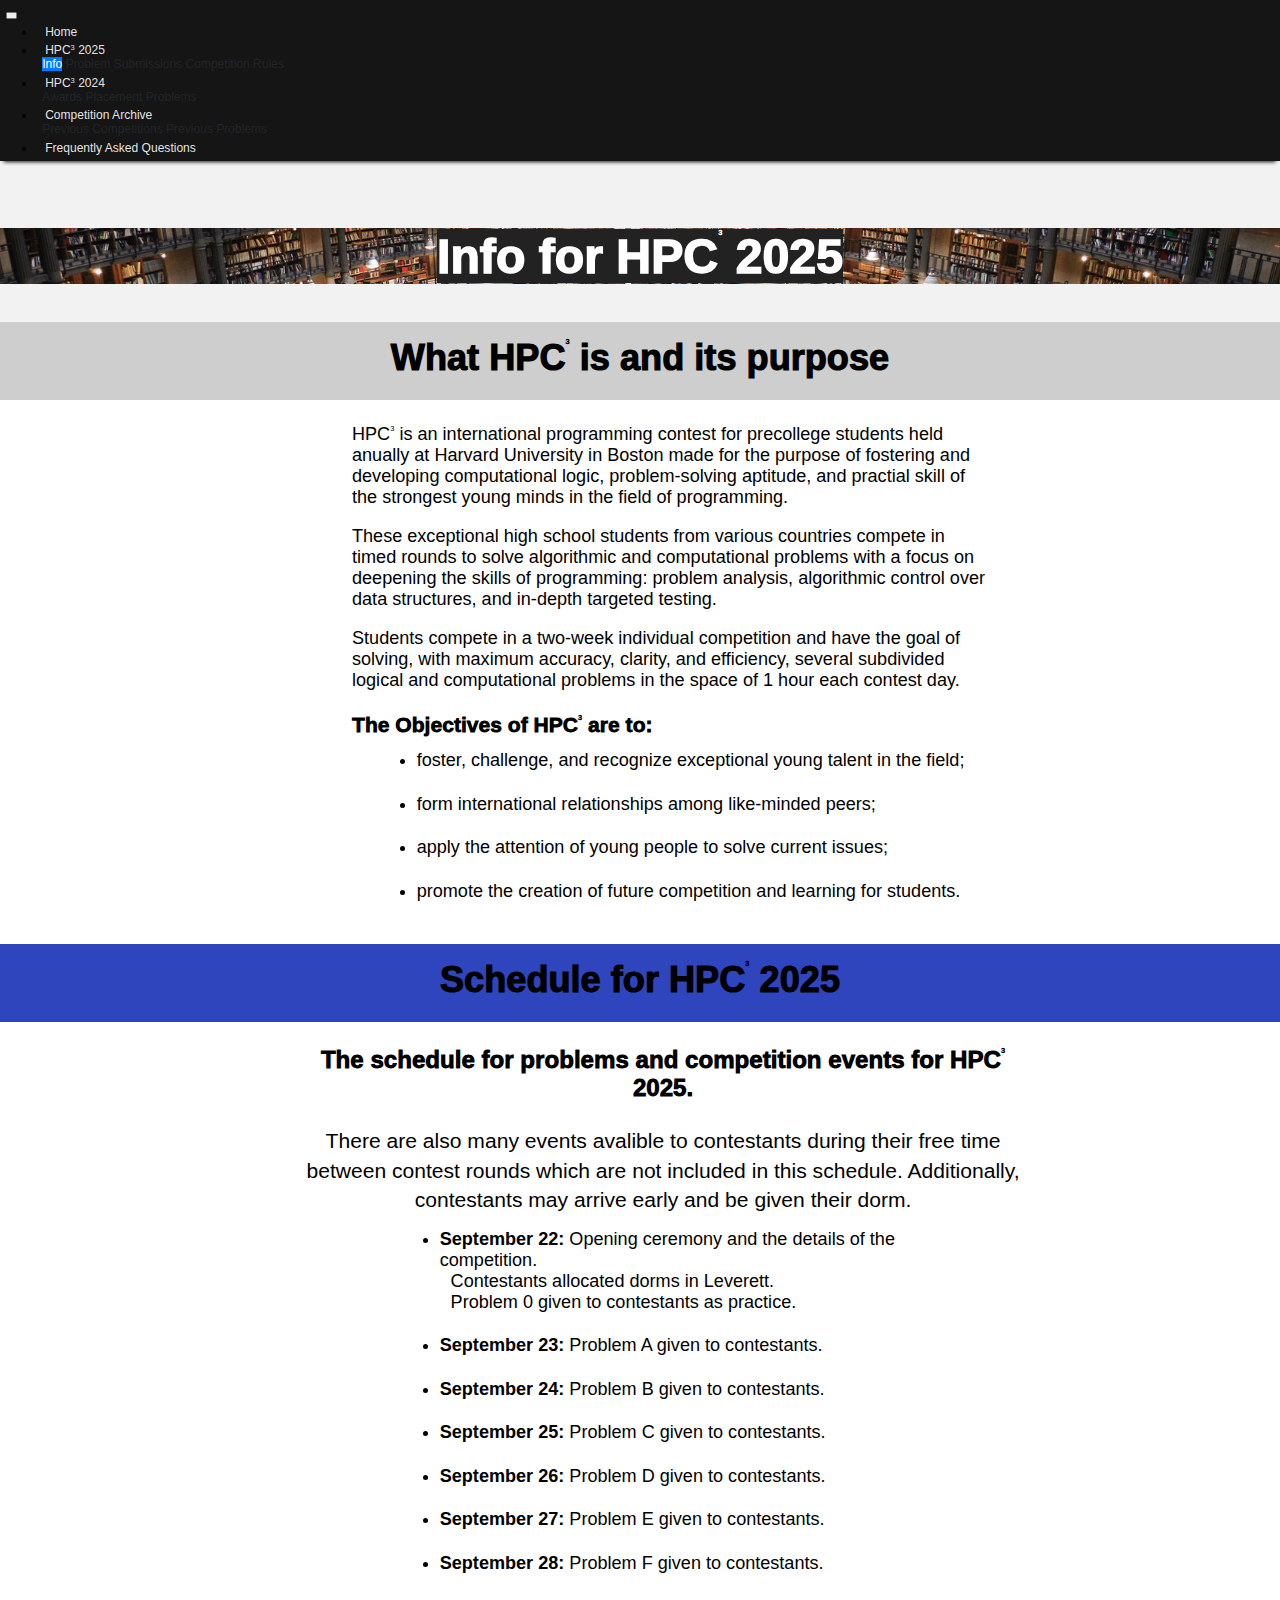
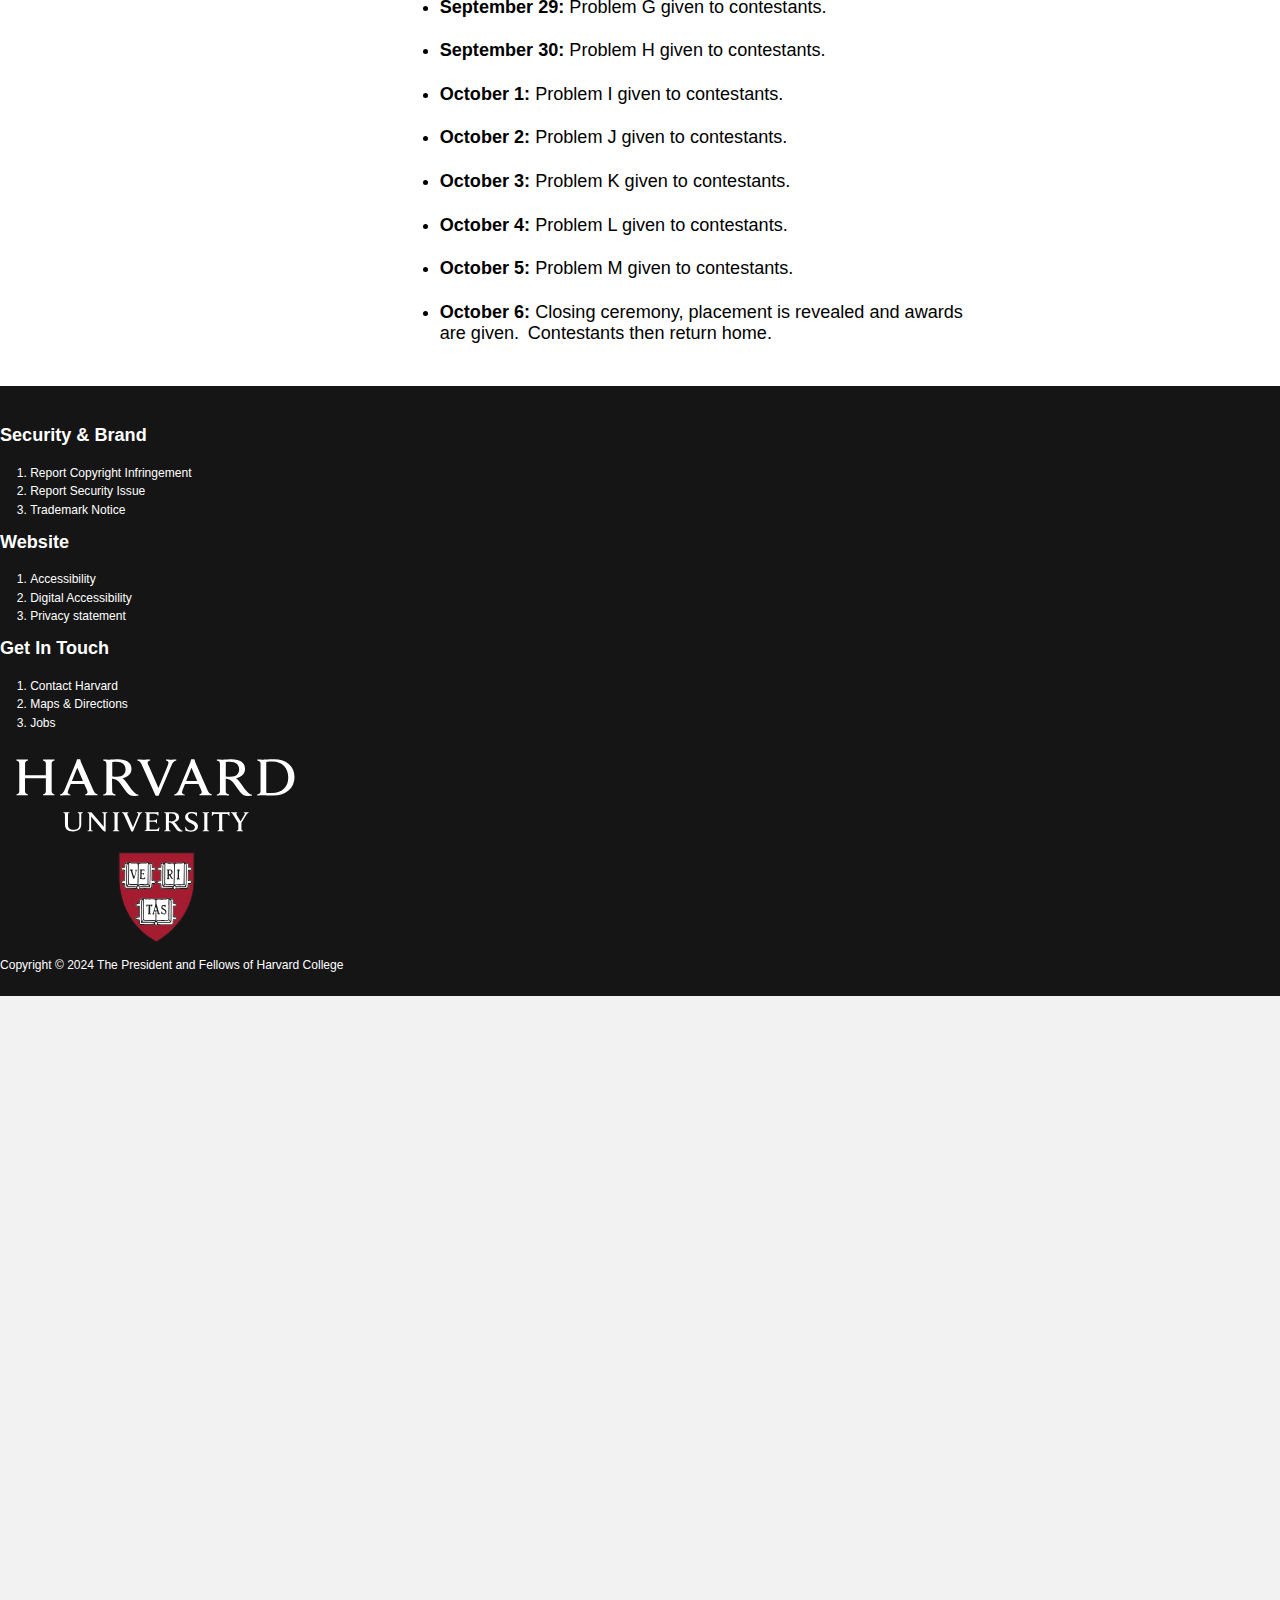
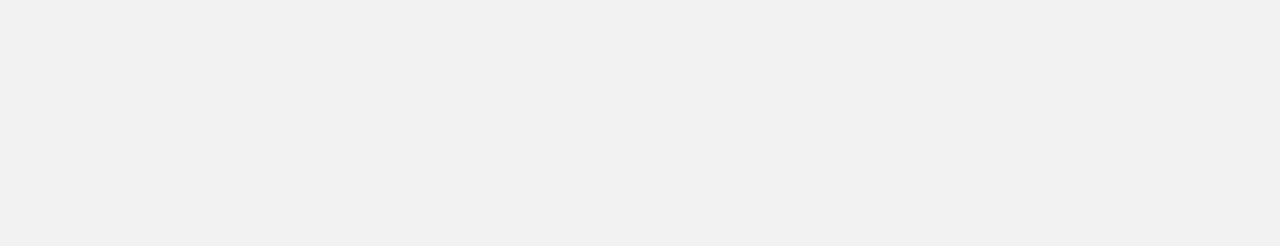
<file: 2025info.html>
<!doctype html>
<html lang="en-US">
<head>
	<meta charset="UTF-8">
	<meta name="viewport" content="width=device-width, initial-scale=1">
	<link rel="profile" href="https://gmpg.org/xfn/11">
	<title>Harvard Pre-Collegiate Coding Competition</title>
    <meta name='description' content="The Harvard Pre-Collegiate Coding Competition is a programming competition for international precollege students.">
    <meta name='robots' content='max-image-preview:large'>
    <meta name="keywords" content="Harvard, Pre-Collegiate, coding, Competition">
    <meta name="viewport" content="width=device-width, initial-scale=1.0">
    <link rel="stylesheet" href="style.css">
    <link rel="stylesheet" href="design.css">
    <link rel="stylesheet" href="https://stackpath.bootstrapcdn.com/bootstrap/4.1.1/css/bootstrap.min.css" integrity="sha384-WskhaSGFgHYWDcbwN70/dfYBj47jz9qbsMId/iRN3ewGhXQFZCSftd1LZCfmhktB" crossorigin="anonymous">
    <link rel="stylesheet" id="all-css-4" href="https://www.harvard.edu/_static/??-eJzTLy/QzcxLzilNSS3WzyrWz01NyUxMzUnNTc0rQeEU5CRWphbp5qSmJyZX6uVm5uklFxfr6OPTDpRD5sM02efaGpobGxkZmBkYWAIARIUu2Q==" type="text/css" media="all">
	<meta name="robots" content="index, follow, max-image-preview:large, max-snippet:-1, max-video-preview:-1">
	<meta property="og:locale" content="en_US">
	<meta property="og:type" content="website">


<style id="wp-parsely-recommendations-style-inline-css">
.parsely-recommendations-list-title{font-size:1.2em}.parsely-recommendations-list{list-style:none;padding:unset}.parsely-recommendations-cardbody{overflow:hidden;padding:.8em;text-overflow:ellipsis;white-space:nowrap}.parsely-recommendations-cardmedia{padding:.8em .8em 0}

</style>
<link rel="stylesheet" id="all-css-4" href="https://www.harvard.edu/_static/??-eJzTLy/QzcxLzilNSS3WzyrWz01NyUxMzUnNTc0rQeEU5CRWphbp5qSmJyZX6uVm5uklFxfr6OPTDpRD5sM02efaGpobGxkZmBkYWAIARIUu2Q==" type="text/css" media="all">
<style id="jetpack-sharing-buttons-style-inline-css">
.jetpack-sharing-buttons__services-list{display:flex;flex-direction:row;flex-wrap:wrap;gap:0;list-style-type:none;margin:5px;padding:0}.jetpack-sharing-buttons__services-list.has-small-icon-size{font-size:12px}.jetpack-sharing-buttons__services-list.has-normal-icon-size{font-size:16px}.jetpack-sharing-buttons__services-list.has-large-icon-size{font-size:24px}.jetpack-sharing-buttons__services-list.has-huge-icon-size{font-size:36px}@media print{.jetpack-sharing-buttons__services-list{display:none!important}}.editor-styles-wrapper .wp-block-jetpack-sharing-buttons{gap:0;padding-inline-start:0}ul.jetpack-sharing-buttons__services-list.has-background{padding:1.25em 2.375em}
</style>
<style id="elasticpress-facet-style-inline-css">
.widget_ep-facet input[type=search],.wp-block-elasticpress-facet input[type=search]{margin-bottom:1rem}.widget_ep-facet .searchable .inner,.wp-block-elasticpress-facet .searchable .inner{max-height:20em;overflow:scroll}.widget_ep-facet .term.hide,.wp-block-elasticpress-facet .term.hide{display:none}.widget_ep-facet .empty-term,.wp-block-elasticpress-facet .empty-term{opacity:.5;position:relative}.widget_ep-facet .empty-term:after,.wp-block-elasticpress-facet .empty-term:after{bottom:0;content:" ";display:block;left:0;position:absolute;right:0;top:0;width:100%;z-index:2}.widget_ep-facet .level-1,.wp-block-elasticpress-facet .level-1{padding-left:20px}.widget_ep-facet .level-2,.wp-block-elasticpress-facet .level-2{padding-left:40px}.widget_ep-facet .level-3,.wp-block-elasticpress-facet .level-3{padding-left:60px}.widget_ep-facet .level-4,.wp-block-elasticpress-facet .level-4{padding-left:5pc}.widget_ep-facet .level-5,.wp-block-elasticpress-facet .level-5{padding-left:75pt}.widget_ep-facet input[disabled],.wp-block-elasticpress-facet input[disabled]{cursor:pointer;opacity:1}.widget_ep-facet .term a,.wp-block-elasticpress-facet .term a{-webkit-box-align:center;-ms-flex-align:center;align-items:center;display:-webkit-box;display:-ms-flexbox;display:flex;position:relative}.widget_ep-facet .term a:hover .ep-checkbox,.wp-block-elasticpress-facet .term a:hover .ep-checkbox{background-color:#ccc}.ep-checkbox{-webkit-box-align:center;-ms-flex-align:center;-ms-flex-negative:0;-webkit-box-pack:center;-ms-flex-pack:center;align-items:center;background-color:#eee;display:-webkit-box;display:-ms-flexbox;display:flex;flex-shrink:0;height:1em;justify-content:center;margin-right:.25em;width:1em}.ep-checkbox:after{border:solid #fff;border-width:0 .125em .125em 0;content:"";display:none;height:.5em;-webkit-transform:rotate(45deg);transform:rotate(45deg);width:.25em}.ep-checkbox.checked{background-color:#5e5e5e}.ep-checkbox.checked:after{display:block}

</style>
<link rel="stylesheet" id="all-css-8" href="https://www.harvard.edu/wp-content/mu-plugins/search/elasticpress/dist/css/related-posts-block-styles.min.css?m=1730999764g" type="text/css" media="all">
<style id="classic-theme-styles-inline-css">
/*! This file is auto-generated */
.wp-block-button__link{color:#fff;background-color:#32373c;border-radius:9999px;box-shadow:none;text-decoration:none;padding:calc(.667em + 2px) calc(1.333em + 2px);font-size:1.125em}.wp-block-file__button{background:#32373c;color:#fff;text-decoration:none}
</style>
<style id="global-styles-inline-css">
:root{--wp--preset--aspect-ratio--square: 1;--wp--preset--aspect-ratio--4-3: 4/3;--wp--preset--aspect-ratio--3-4: 3/4;--wp--preset--aspect-ratio--3-2: 3/2;--wp--preset--aspect-ratio--2-3: 2/3;--wp--preset--aspect-ratio--16-9: 16/9;--wp--preset--aspect-ratio--9-16: 9/16;--wp--preset--color--black: #000000;--wp--preset--color--cyan-bluish-gray: #abb8c3;--wp--preset--color--white: #ffffff;--wp--preset--color--pale-pink: #f78da7;--wp--preset--color--vivid-red: #cf2e2e;--wp--preset--color--luminous-vivid-orange: #ff6900;--wp--preset--color--luminous-vivid-amber: #fcb900;--wp--preset--color--light-green-cyan: #7bdcb5;--wp--preset--color--vivid-green-cyan: #00d084;--wp--preset--color--pale-cyan-blue: #8ed1fc;--wp--preset--color--vivid-cyan-blue: #0693e3;--wp--preset--color--vivid-purple: #9b51e0;--wp--preset--gradient--vivid-cyan-blue-to-vivid-purple: linear-gradient(135deg,rgba(6,147,227,1) 0%,rgb(155,81,224) 100%);--wp--preset--gradient--light-green-cyan-to-vivid-green-cyan: linear-gradient(135deg,rgb(122,220,180) 0%,rgb(0,208,130) 100%);--wp--preset--gradient--luminous-vivid-amber-to-luminous-vivid-orange: linear-gradient(135deg,rgba(252,185,0,1) 0%,rgba(255,105,0,1) 100%);--wp--preset--gradient--luminous-vivid-orange-to-vivid-red: linear-gradient(135deg,rgba(255,105,0,1) 0%,rgb(207,46,46) 100%);--wp--preset--gradient--very-light-gray-to-cyan-bluish-gray: linear-gradient(135deg,rgb(238,238,238) 0%,rgb(169,184,195) 100%);--wp--preset--gradient--cool-to-warm-spectrum: linear-gradient(135deg,rgb(74,234,220) 0%,rgb(151,120,209) 20%,rgb(207,42,186) 40%,rgb(238,44,130) 60%,rgb(251,105,98) 80%,rgb(254,248,76) 100%);--wp--preset--gradient--blush-light-purple: linear-gradient(135deg,rgb(255,206,236) 0%,rgb(152,150,240) 100%);--wp--preset--gradient--blush-bordeaux: linear-gradient(135deg,rgb(254,205,165) 0%,rgb(254,45,45) 50%,rgb(107,0,62) 100%);--wp--preset--gradient--luminous-dusk: linear-gradient(135deg,rgb(255,203,112) 0%,rgb(199,81,192) 50%,rgb(65,88,208) 100%);--wp--preset--gradient--pale-ocean: linear-gradient(135deg,rgb(255,245,203) 0%,rgb(182,227,212) 50%,rgb(51,167,181) 100%);--wp--preset--gradient--electric-grass: linear-gradient(135deg,rgb(202,248,128) 0%,rgb(113,206,126) 100%);--wp--preset--gradient--midnight: linear-gradient(135deg,rgb(2,3,129) 0%,rgb(40,116,252) 100%);--wp--preset--font-size--small: 13px;--wp--preset--font-size--medium: 20px;--wp--preset--font-size--large: 36px;--wp--preset--font-size--x-large: 42px;--wp--preset--spacing--20: 0.44rem;--wp--preset--spacing--30: 0.67rem;--wp--preset--spacing--40: 1rem;--wp--preset--spacing--50: 1.5rem;--wp--preset--spacing--60: 2.25rem;--wp--preset--spacing--70: 3.38rem;--wp--preset--spacing--80: 5.06rem;--wp--preset--shadow--natural: 6px 6px 9px rgba(0, 0, 0, 0.2);--wp--preset--shadow--deep: 12px 12px 50px rgba(0, 0, 0, 0.4);--wp--preset--shadow--sharp: 6px 6px 0px rgba(0, 0, 0, 0.2);--wp--preset--shadow--outlined: 6px 6px 0px -3px rgba(255, 255, 255, 1), 6px 6px rgba(0, 0, 0, 1);--wp--preset--shadow--crisp: 6px 6px 0px rgba(0, 0, 0, 1);}:where(.is-layout-flex){gap: 0.5em;}:where(.is-layout-grid){gap: 0.5em;}body .is-layout-flex{display: flex;}.is-layout-flex{flex-wrap: wrap;align-items: center;}.is-layout-flex > :is(*, div){margin: 0;}body .is-layout-grid{display: grid;}.is-layout-grid > :is(*, div){margin: 0;}:where(.wp-block-columns.is-layout-flex){gap: 2em;}:where(.wp-block-columns.is-layout-grid){gap: 2em;}:where(.wp-block-post-template.is-layout-flex){gap: 1.25em;}:where(.wp-block-post-template.is-layout-grid){gap: 1.25em;}.has-black-color{color: var(--wp--preset--color--black) !important;}.has-cyan-bluish-gray-color{color: var(--wp--preset--color--cyan-bluish-gray) !important;}.has-white-color{color: var(--wp--preset--color--white) !important;}.has-pale-pink-color{color: var(--wp--preset--color--pale-pink) !important;}.has-vivid-red-color{color: var(--wp--preset--color--vivid-red) !important;}.has-luminous-vivid-orange-color{color: var(--wp--preset--color--luminous-vivid-orange) !important;}.has-luminous-vivid-amber-color{color: var(--wp--preset--color--luminous-vivid-amber) !important;}.has-light-green-cyan-color{color: var(--wp--preset--color--light-green-cyan) !important;}.has-vivid-green-cyan-color{color: var(--wp--preset--color--vivid-green-cyan) !important;}.has-pale-cyan-blue-color{color: var(--wp--preset--color--pale-cyan-blue) !important;}.has-vivid-cyan-blue-color{color: var(--wp--preset--color--vivid-cyan-blue) !important;}.has-vivid-purple-color{color: var(--wp--preset--color--vivid-purple) !important;}.has-black-background-color{background-color: var(--wp--preset--color--black) !important;}.has-cyan-bluish-gray-background-color{background-color: var(--wp--preset--color--cyan-bluish-gray) !important;}.has-white-background-color{background-color: var(--wp--preset--color--white) !important;}.has-pale-pink-background-color{background-color: var(--wp--preset--color--pale-pink) !important;}.has-vivid-red-background-color{background-color: var(--wp--preset--color--vivid-red) !important;}.has-luminous-vivid-orange-background-color{background-color: var(--wp--preset--color--luminous-vivid-orange) !important;}.has-luminous-vivid-amber-background-color{background-color: var(--wp--preset--color--luminous-vivid-amber) !important;}.has-light-green-cyan-background-color{background-color: var(--wp--preset--color--light-green-cyan) !important;}.has-vivid-green-cyan-background-color{background-color: var(--wp--preset--color--vivid-green-cyan) !important;}.has-pale-cyan-blue-background-color{background-color: var(--wp--preset--color--pale-cyan-blue) !important;}.has-vivid-cyan-blue-background-color{background-color: var(--wp--preset--color--vivid-cyan-blue) !important;}.has-vivid-purple-background-color{background-color: var(--wp--preset--color--vivid-purple) !important;}.has-black-border-color{border-color: var(--wp--preset--color--black) !important;}.has-cyan-bluish-gray-border-color{border-color: var(--wp--preset--color--cyan-bluish-gray) !important;}.has-white-border-color{border-color: var(--wp--preset--color--white) !important;}.has-pale-pink-border-color{border-color: var(--wp--preset--color--pale-pink) !important;}.has-vivid-red-border-color{border-color: var(--wp--preset--color--vivid-red) !important;}.has-luminous-vivid-orange-border-color{border-color: var(--wp--preset--color--luminous-vivid-orange) !important;}.has-luminous-vivid-amber-border-color{border-color: var(--wp--preset--color--luminous-vivid-amber) !important;}.has-light-green-cyan-border-color{border-color: var(--wp--preset--color--light-green-cyan) !important;}.has-vivid-green-cyan-border-color{border-color: var(--wp--preset--color--vivid-green-cyan) !important;}.has-pale-cyan-blue-border-color{border-color: var(--wp--preset--color--pale-cyan-blue) !important;}.has-vivid-cyan-blue-border-color{border-color: var(--wp--preset--color--vivid-cyan-blue) !important;}.has-vivid-purple-border-color{border-color: var(--wp--preset--color--vivid-purple) !important;}.has-vivid-cyan-blue-to-vivid-purple-gradient-background{background: var(--wp--preset--gradient--vivid-cyan-blue-to-vivid-purple) !important;}.has-light-green-cyan-to-vivid-green-cyan-gradient-background{background: var(--wp--preset--gradient--light-green-cyan-to-vivid-green-cyan) !important;}.has-luminous-vivid-amber-to-luminous-vivid-orange-gradient-background{background: var(--wp--preset--gradient--luminous-vivid-amber-to-luminous-vivid-orange) !important;}.has-luminous-vivid-orange-to-vivid-red-gradient-background{background: var(--wp--preset--gradient--luminous-vivid-orange-to-vivid-red) !important;}.has-very-light-gray-to-cyan-bluish-gray-gradient-background{background: var(--wp--preset--gradient--very-light-gray-to-cyan-bluish-gray) !important;}.has-cool-to-warm-spectrum-gradient-background{background: var(--wp--preset--gradient--cool-to-warm-spectrum) !important;}.has-blush-light-purple-gradient-background{background: var(--wp--preset--gradient--blush-light-purple) !important;}.has-blush-bordeaux-gradient-background{background: var(--wp--preset--gradient--blush-bordeaux) !important;}.has-luminous-dusk-gradient-background{background: var(--wp--preset--gradient--luminous-dusk) !important;}.has-pale-ocean-gradient-background{background: var(--wp--preset--gradient--pale-ocean) !important;}.has-electric-grass-gradient-background{background: var(--wp--preset--gradient--electric-grass) !important;}.has-midnight-gradient-background{background: var(--wp--preset--gradient--midnight) !important;}.has-small-font-size{font-size: var(--wp--preset--font-size--small) !important;}.has-medium-font-size{font-size: var(--wp--preset--font-size--medium) !important;}.has-large-font-size{font-size: var(--wp--preset--font-size--large) !important;}.has-x-large-font-size{font-size: var(--wp--preset--font-size--x-large) !important;}
:where(.wp-block-post-template.is-layout-flex){gap: 1.25em;}:where(.wp-block-post-template.is-layout-grid){gap: 1.25em;}
:where(.wp-block-columns.is-layout-flex){gap: 2em;}:where(.wp-block-columns.is-layout-grid){gap: 2em;}
:root :where(.wp-block-pullquote){font-size: 1.5em;line-height: 1.6;}
</style>
<link rel="stylesheet" id="all-css-14" href="https://www.harvard.edu/_static/??-eJyVjEEKgCAQAD+UrRJll+gtYhstqCvuQt/PQz2g28AwA3c1kYtiUdALMwpEbghBBLWzCBwkr4NQq1HmpFTHTGXseoBfh5OSYpOv3vPm/OQWa+fVP4qAMxI=" type="text/css" media="all">
<link rel="stylesheet" id="tribe-styles-master-css" href="https://www.harvard.edu/wp-content/themes/core/assets/css/dist/theme/master.min.css?ver=b58a2b62d48d56319b1cbc25ec30268737e86cc0622dc2c7af7e23d0d7f0699e88b07c34cae3ded31b6d18c17025e0accf73c43ebac7eed254917857041f96bd" media="all">
<link rel="stylesheet" id="print-css-16" href="https://www.harvard.edu/wp-content/themes/core/assets/css/dist/theme/print.min.css?m=1731600587g" type="text/css" media="print">
<link rel="stylesheet" id="all-css-16" href="https://www.harvard.edu/wp-content/plugins/searchwp/assets/css/frontend/search-forms.css?m=1718199617g" type="text/css" media="all">
<link rel="shortlink" href="https://www.harvard.edu/">
<link rel="alternate" title="oEmbed (JSON)" type="application/json+oembed" href="https://www.harvard.edu/wp-json/oembed/1.0/embed?url=https%3A%2F%2Fwww.harvard.edu%2F">
<link rel="alternate" title="oEmbed (XML)" type="text/xml+oembed" href="https://www.harvard.edu/wp-json/oembed/1.0/embed?url=https%3A%2F%2Fwww.harvard.edu%2F&amp;format=xml">
<link rel="preload" href="https://www.harvard.edu/wp-content/themes/core/assets/js/dist/theme/scripts.min.js?ver=706d86509f625318802d850e3d10ad4a4691386527781cb2cdb300b7f832f2823c800424ca5e87ebc881d00aaf93f286a7650d991345a31539e45856c0bb6197" as="script">
<link rel="preload" href="https://www.harvard.edu/wp-content/themes/core/assets/js/dist/theme/vendor.min.js?ver=f552a00acdc2c64461f4981e10135d637df7817949695069cc6e72074c7eb5b5ff7d9d1be3ef611cd29286659ae760e46ea2b093f74483c6de6bea5f4366deab" as="script">
<link rel="preload" href="?ver=1.20.2" as="script">
<link rel="preload" href="https://www.harvard.edu/wp-content/plugins/wp-parsely/build/loader.js?ver=71d37502d12f3838b80d" as="script">

		<!-- Google Custom Search -->
		<script>
			var modernTribe = window.modern_tribe || {};
			modernTribe.events = {
				trigger: function (event_type, event_data, el) {
					var event;
					try {
						event = new CustomEvent(event_type, {detail: event_data});
					} catch (e) {
						event = document.createEvent('CustomEvent');
						event.initCustomEvent(event_type, true, true, event_data);
					}
					el.dispatchEvent(event);
				}
			};
			var coreCallback = function () {
				if (document.readyState == 'complete') {
					modernTribe.events.trigger('google_custom_search_loaded', null, document);
				} else {
					google.setOnLoadCallback(function () {
						modernTribe.events.trigger('google_custom_search_loaded', null, document);
					}, true);
				}
			};
			var resultsRenderedCallback = function () {
				if (document.readyState == 'complete') {
					modernTribe.events.trigger('google_custom_search_results_rendered', null, document);
				} else {
					google.setOnLoadCallback(function () {
						modernTribe.events.trigger('google_custom_search_results_rendered', null, document);
					}, true);
				}
			};
			window.__gcse = {
				callback: coreCallback,
				searchCallbacks: {
					web: {
						rendered: 'resultsRenderedCallback',
					},
				}
			};
			(function () {
				var cx = '006776768860476326824:n4rl30fjc-e';
				var gcse = document.createElement('script');
				gcse.type = 'text/javascript';
				gcse.async = true;
				gcse.src = (document.location.protocol == 'https:' ? 'https:' : 'http:') + '//cse.google.com/cse.js?cx=' + cx;
				var s = document.getElementsByTagName('script')[0];
				s.parentNode.insertBefore(gcse, s);
			})();
		</script>
		<!-- End Google Custom Search -->

		<meta name="theme-color" content="#a51c30">	<style>img#wpstats{display:none}</style>
		
<!-- End Google Tag Manager for WordPress by gtm4wp.com --><script type="application/ld+json">{"@context":"https:\/\/schema.org","@type":"WebPage","headline":"Harvard University","url":"https:\/\/www.harvard.edu"}</script>
<!--"https://www.harvard.edu/wp-content/uploads/2020/10/cropped-logo-branding-compressed.png?w=32"-->
<link rel="icon" href="icons/HPC3_Favicon.png" sizes="32x32">
<link rel="icon" href="https://www.harvard.edu/wp-content/uploads/2020/10/cropped-logo-branding-compressed.png?w=192" sizes="192x192">
<link rel="apple-touch-icon" href="https://www.harvard.edu/wp-content/uploads/2020/10/cropped-logo-branding-compressed.png?w=180">
<meta name="msapplication-TileImage" content="https://www.harvard.edu/wp-content/uploads/2020/10/cropped-logo-branding-compressed.png?w=270">
		<style id="wp-custom-css">
			/* on the history page, make the line full height for now */
.page-harvard-history .the-follower{
	height: 100% !important;
}
/* on the history page, make the line not run through the red dots */
.page-harvard-history .c-block--width-grid:not(.c-block--layout-center) .b-timeline__container:before,
.page-harvard-history .c-block--width-grid:not(.c-block--layout-center) .b-timeline__container:after {
	z-index: 2;
}

/* temporary fix to give a max-width to the hero underline */

.b-hero .c-content-block__underline {
	margin-left: auto;
	margin-right: auto;
	max-width: 624px;
}

/* colorful hr */
.wp-block-separator.colorful-hr {
    margin-bottom:20px;
}

.wp-block-separator.colorful-hr:after{
    border-bottom-width: 20px;
    height: 20px;
}

.wp-block-separator.colorful-hr.color-ivy:after{
    border-bottom-color: #52854c;
}

.wp-block-separator.colorful-hr.color-blue:after{
    border-bottom-color: #4e84c4;
}

.wp-block-separator.colorful-hr.color-saffron:after{
    border-bottom-color: #d16103;
}

.wp-block-separator.colorful-hr.color-lemon:after{
    border-bottom-color: #ffdb6d;
}

/* section header - tall line and color options */
.b-header.c-block.tall-line .b-header__border:after {
    border-bottom-width: 20px;
}

.b-header.c-block.color-saffron .b-header__border:after {
    border-color: #d16103;
}

.b-header.c-block.color-blue .b-header__border:after {
    border-color: #4e84c4;
}

.b-header.c-block.color-ivy .b-header__border:after {
    border-color: #52854c;
}

.b-header.c-block.color-lemon .b-header__border:after {
    border-color: #ffdb6d;
}

.b-header.c-block.color-indigo .b-header__border:after {
    border-color: #0A2240;
}

.b-header.c-block.color-mortar .b-header__border:after {
    border-color: #99918F;
}

.b-header.c-block.color-slate .b-header__border:after {
    border-color: #8996A0;
}

.b-header.c-block.color-crimson .b-header__border:after {
    border-color: #A51C30;
}

/** 
Temporary fix for Firefox v 78  
removed 
:not(.is-style-XX-Large.has-text-align-center)
**/
.t-sink > .wp-block-group__inner-container > :not(.c-block):not(.alignwide):not(.html-alignwide):not(.align-wide):not(.alignfull):not(.wp-block-embed):not(.is-style-pull-quote) {
    max-width: 624px;
    width: calc(100% - 48px);
    margin-left: auto;
    margin-right: auto;
}

/**
 * Page specific fix
 * Looking back in 2021 In Focus
 * remove space above video
 */
.postid-23525 .c-block.hide-border .b-header__container .b-header__border{
	display: none;
}

.page-id-6392 .c-block.hide-border .b-header__container .b-header__border{
	display: none;
}

/**
 * Try out smooth scroll behavior
 * */
html {
	scroll-behavior: smooth;
}

/**
 * 4/20/2023: Fix for event list display issue, handling both events with link and without
 * */
.b-events-grid.list_layout .g-3-up>.c-card {
		display: block;
}

.b-events-grid.list_layout .g-3-up>.c-card, .b-events-grid.list_layout .g-3-up>.c-card__b-event {
	border-top: 1px solid #c4c5c6;
	padding: 48px 0;
	margin: 0 24px;
}

.compact-event-list.b-events-grid.list_layout .g-3-up>.c-card, .compact-event-list.b-events-grid.list_layout .g-3-up>.c-card__b-event {
	padding: 24px 0;
}

@media screen and (min-width: 768px) and (max-width: 1200px) {
  .b-events-grid.list_layout .g-3-up>.c-card, .b-events-grid.list_layout .g-3-up>.c-card__b-event {
	padding: 24px 0;
	margin: 0 12px;
}
}

@media screen and (max-width: 767px) {
  .b-events-grid.list_layout .g-3-up>.c-card, .b-events-grid.list_layout .g-3-up>.c-card__b-event {
	padding: 24px 0;
		margin: 0;
}
}

.b-events-grid.list_layout .c-card .c-card {
	border: 0;
	padding: 0;
}

/**
 * 10/17/2023, fix video control issue
 * **/
.c-video__block .c-video {
    position: relative;
}

/** 
 * 1/16/2024, Compact margin for side-by-side blocks 
 * **/
.c-block.b-side-by-side {
	margin-top: 0 !important;
	margin-bottom: 0 !important;
}

/** 4/5/2024m Gravity form poll results color fix **/
.gform_confirmation_wrapper:not(.gform-theme--framework) .gpoll_container .red .gpoll_ratio_box {
    background-color: #A51C30;
}

.gform_confirmation_wrapper:not(.gform-theme--framework) .gpoll_container  .gpoll_bar_juice:after{
	background-image: none;
}

.gform_confirmation_wrapper:not(.gform-theme--framework) .gpoll_container .red .gpoll_bar_juice {
    background-image: linear-gradient(#A51C30, #A51C30);
    box-shadow: none;
}

#gform_confirmation_wrapper_28 {
	margin: 0 auto;
	padding: 25px;
}		
</style>
		
<script src="https://www.google.com/cse/static/element/8fa85d58e016b414/cse_element__en.js?usqp=CAI%3D" type="text/javascript"></script><link type="text/css" href="https://www.google.com/cse/static/element/8fa85d58e016b414/default+en.css" rel="stylesheet"><link type="text/css" href="https://www.google.com/cse/static/style/look/v4/default.css" rel="stylesheet"><style type="text/css">.gsc-control-cse{font-family:arial, sans-serif}.gsc-control-cse .gsc-table-result{font-family:arial, sans-serif}.gsc-refinementsGradient{background:linear-gradient(to left,rgba(255,255,255,1),rgba(255,255,255,0))}.gsc-control-cse{border-color:#FFFFFF;background-color:#FFFFFF}input.gsc-input,.gsc-input-box,.gsc-input-box-hover,.gsc-input-box-focus{border-color:#D9D9D9}.gsc-search-button-v2,.gsc-search-button-v2:hover,.gsc-search-button-v2:focus{border-color:#666666;background-color:#CECECE;background-image:none;filter:none}.gsc-search-button-v2 svg{fill:#FFFFFF}.gsc-tabHeader.gsc-tabhActive,.gsc-refinementHeader.gsc-refinementhActive{color:#CCCCCC;border-color:#CCCCCC;background-color:#FFFFFF}.gsc-tabHeader.gsc-tabhInactive,.gsc-refinementHeader.gsc-refinementhInactive{color:#CCCCCC;border-color:#CCCCCC;background-color:#FFFFFF}.gsc-webResult.gsc-result,.gsc-results .gsc-imageResult{border-color:#FFFFFF;background-color:#FFFFFF}.gsc-webResult.gsc-result:hover{border-color:#FFFFFF;background-color:#F5F5F5}.gs-webResult.gs-result a.gs-title:link,.gs-webResult.gs-result a.gs-title:link b,.gs-imageResult a.gs-title:link,.gs-imageResult a.gs-title:link b{color:#3B7AB8}.gs-webResult.gs-result a.gs-title:visited,.gs-webResult.gs-result a.gs-title:visited b,.gs-imageResult a.gs-title:visited,.gs-imageResult a.gs-title:visited b{color:#3B7AB8}.gs-webResult.gs-result a.gs-title:hover,.gs-webResult.gs-result a.gs-title:hover b,.gs-imageResult a.gs-title:hover,.gs-imageResult a.gs-title:hover b{color:#444444}.gs-webResult.gs-result a.gs-title:active,.gs-webResult.gs-result a.gs-title:active b,.gs-imageResult a.gs-title:active,.gs-imageResult a.gs-title:active b{color:#3B7AB8}.gsc-cursor-page{color:#3B7AB8}a.gsc-trailing-more-results:link{color:#3B7AB8}.gs-webResult:not(.gs-no-results-result):not(.gs-error-result) .gs-snippet,.gs-fileFormatType{color:#444444}.gs-webResult div.gs-visibleUrl{color:#999999}.gs-webResult div.gs-visibleUrl-short{color:#999999}.gs-webResult div.gs-visibleUrl-short{display:none}.gs-webResult div.gs-visibleUrl-long{display:none}.gs-webResult div.gs-visibleUrl-breadcrumb{display:block}.gs-promotion div.gs-visibleUrl-short{display:none}.gs-promotion div.gs-visibleUrl-long{display:block}.gs-promotion div.gs-visibleUrl-breadcrumb{display:none}.gsc-cursor-box{border-color:#FFFFFF}.gsc-results .gsc-cursor-box .gsc-cursor-page{border-color:#CCCCCC;background-color:#FFFFFF;color:#CCCCCC}.gsc-results .gsc-cursor-box .gsc-cursor-current-page{border-color:#CCCCCC;background-color:#FFFFFF;color:#CCCCCC}.gsc-webResult.gsc-result.gsc-promotion{border-color:#FFFFFF;background-color:#F4EDCA}.gsc-completion-title{color:#3B7AB8}.gsc-completion-snippet{color:#444444}.gs-promotion a.gs-title:link,.gs-promotion a.gs-title:link *,.gs-promotion .gs-snippet a:link{color:#3B7AB8}.gs-promotion a.gs-title:visited,.gs-promotion a.gs-title:visited *,.gs-promotion .gs-snippet a:visited{color:#3B7AB8}.gs-promotion a.gs-title:hover,.gs-promotion a.gs-title:hover *,.gs-promotion .gs-snippet a:hover{color:#444444}.gs-promotion a.gs-title:active,.gs-promotion a.gs-title:active *,.gs-promotion .gs-snippet a:active{color:#3B7AB8}.gs-promotion .gs-snippet,.gs-promotion .gs-title .gs-promotion-title-right,.gs-promotion .gs-title .gs-promotion-title-right *{color:#444444}.gs-promotion .gs-visibleUrl,.gs-promotion .gs-visibleUrl-short{color:#999999}.gcsc-find-more-on-google{color:#3B7AB8}.gcsc-find-more-on-google-magnifier{fill:#3B7AB8}</style><style type="text/css">.gscb_a{display:inline-block;font:27px/13px arial,sans-serif}.gsst_a .gscb_a{color:#a1b9ed;cursor:pointer}.gsst_a:hover .gscb_a,.gsst_a:focus .gscb_a{color:#36c}.gsst_a{display:inline-block}.gsst_a{cursor:pointer;padding:0 4px}.gsst_a:hover{text-decoration:none!important}.gsst_b{font-size:16px;padding:0 2px;position:relative;user-select:none;-webkit-user-select:none;white-space:nowrap}.gsst_e{vertical-align:middle;opacity:0.55;}.gsst_a:hover .gsst_e,.gsst_a:focus .gsst_e{opacity:0.72;}.gsst_a:active .gsst_e{opacity:1;}.gsst_f{background:white;text-align:left}.gsst_g{background-color:white;border:1px solid #ccc;border-top-color:#d9d9d9;box-shadow:0 2px 4px rgba(0,0,0,0.2);-webkit-box-shadow:0 2px 4px rgba(0,0,0,0.2);margin:-1px -3px;padding:0 6px}.gsst_h{background-color:white;height:1px;margin-bottom:-1px;position:relative;top:-1px}.gsib_a{width:100%;padding:4px 6px 0}.gsib_a,.gsib_b{vertical-align:top}.gssb_c{border:0;position:absolute;z-index:989}.gssb_e{border:1px solid #ccc;border-top-color:#d9d9d9;box-shadow:0 2px 4px rgba(0,0,0,0.2);-webkit-box-shadow:0 2px 4px rgba(0,0,0,0.2);cursor:default}.gssb_f{visibility:hidden;white-space:nowrap}.gssb_k{border:0;display:block;position:absolute;top:0;z-index:988}.gsdd_a{border:none!important}.gsq_a{padding:0}.gssb_a{padding:0 7px}.gssb_a,.gssb_a td{white-space:nowrap;overflow:hidden;line-height:22px}#gssb_b{font-size:11px;color:#36c;text-decoration:none}#gssb_b:hover{font-size:11px;color:#36c;text-decoration:underline}.gssb_g{text-align:center;padding:8px 0 7px;position:relative}.gssb_h{font-size:15px;height:28px;margin:0.2em;-webkit-appearance:button;appearance:button}.gssb_i{background:#eee}.gss_ifl{visibility:hidden;padding-left:5px}.gssb_i .gss_ifl{visibility:visible}a.gssb_j{font-size:13px;color:#36c;text-decoration:none;line-height:100%}a.gssb_j:hover{text-decoration:underline}.gssb_l{height:1px;background-color:#e5e5e5}.gssb_m{color:#000;background:#fff}.gssb_a{padding:0 9px}.gsib_a{padding:5px 9px 4px 9px}.gscb_a{line-height:27px}.gssb_e{border:0}.gssb_l{margin:5px 0}input.gsc-input::-webkit-input-placeholder{font-size:14px}input.gsc-input:-moz-placeholder{font-size:14px}input.gsc-input::-moz-placeholder{font-size:14px}input.gsc-input:-ms-input-placeholder{font-size:14px}input.gsc-input:focus::-webkit-input-placeholder{color:transparent}input.gsc-input:focus:-moz-placeholder{color:transparent}input.gsc-input:focus::-moz-placeholder{color:transparent}input.gsc-input:focus:-ms-input-placeholder{color:transparent}.gssb_c .gsc-completion-container{position:static}.gssb_c{z-index:5000}.gsc-completion-container table{background:transparent;font-size:inherit;font-family:inherit}.gssb_c > tbody > tr,.gssb_c > tbody > tr > td,.gssb_d,.gssb_d > tbody > tr,.gssb_d > tbody > tr > td,.gssb_e,.gssb_e > tbody > tr,.gssb_e > tbody > tr > td{padding:0;margin:0;border:0}.gssb_a table,.gssb_a table tr,.gssb_a table tr td{padding:0;margin:0;border:0}</style>
</head>

<body class="large-scrolled">

    <nav class="navbar fixed-top navbar-expand-sm navbar-dark" style="padding: 0.5rem">
    
        <div class="container" style="max-width: 100%; flex-direction: column;">
    
            <button class="navbar-toggler" type="button" data-toggle="collapse" data-target="#navbarMobileToggler" aria-controls="navbarMobileToggler" aria-expanded="false" aria-label="Toggle navigation">
                <span class="navbar-toggler-icon"></span>
            </button>
    
            <div class="collapse navbar-collapse" id="navbarMobileToggler">
                <ul class="navbar-nav ml-auto ml-lg-0 mr-lg-auto">
                    <li class="nav-item" id="inactivator" style="padding-left: 8px;">
                        <a class="nav-link" href="index.html">Home</a>
                    </li>
                    <li class="nav-item dropdown active" style="padding-left: 8px;">
                        <a class="nav-link dropdown-toggle" href="#" id="organizationDropdown" role="button" data-toggle="dropdown" aria-haspopup="true" aria-expanded="false" style="padding-left: 0.25rem; padding-right: 0.25rem;">
                            HPC<sup>3</sup> 2025
                        </a>
                        <div class="dropdown-menu" aria-labelledby="organizationDropdown">
                            <a class="dropdown-item" style="background-color: #007bff; color: white;">Info</a>
                            <a class="dropdown-item" href="2025submissions.html">Problem Submissions</a>
                            <a class="dropdown-item" href="2025regulations.html">Competition Rules</a>
                        </div>
                    </li>
                    <li class="nav-item dropdown" style="padding-left: 8px;">
                        <a class="nav-link dropdown-toggle" href="#" id="organizationDropdown" role="button" data-toggle="dropdown" aria-haspopup="true" aria-expanded="false">
                            HPC<sup>3</sup> 2024
                        </a>
                        <div class="dropdown-menu" aria-labelledby="organizationDropdown">
                            
                            <a class="dropdown-item" href="2024awards.html">Awards</a>
                            <a class="dropdown-item" href="2024placement.html">Placement</a>
                            <a class="dropdown-item" href="2024probleminfo.html">Problems</a>
                        </div>
                    </li>
                    <li class="nav-item dropdown" style="padding-left: 8px;">
                        <a class="nav-link dropdown-toggle" href="#" id="organizationDropdown" role="button" data-toggle="dropdown" aria-haspopup="true" aria-expanded="false">
                            Competition Archive 
                        </a>
                        <div class="dropdown-menu" aria-labelledby="organizationDropdown">
                            <a class="dropdown-item" href="pastcompetitions.html">Previous Competitions</a>
                            <a class="dropdown-item" href="pastproblems.html">Previous Problems</a>
                        </div>
                    </li>
                    <li class="nav-item d-sm-none d-md-block" style="padding-left: 8px;">
                        <a class="nav-link" href="faq.html">Frequently Asked Questions</a>
                    </li>

                </ul>
            </div>
    
        </div>
    </nav>
    
    

</div>


<div style="position: relative;  color: white; background-image: url(images/harvard-library.jpg); background-repeat: no-repeat; background-position: center 180%; opacity: 1; background-attachment: fixed;">

    <div class="row">
        <div class="col-12" id="toEdit0">
            <h2 style="margin-top: 90px; margin-bottom: 12px; font-size: 4rem; text-align: center; font-weight: 1000; color: #fff;"><span style="background-color: #222222">Info for HPC<sup>3</sup> 2025</h2></span>
            <p style="margin-bottom: 50px; text-align: center; font-size: 1.5rem; font-weight: 500; color: #000;"></p>
        </div>
    </div>
</div>

<style>
    hr { 
        display: block;
        margin-top: 0.5em;
        margin-bottom: 0.5em;
        margin-left: 25%;
        margin-right: 25%;
        border-style: inset;
        border: solid;
        border-width: 1px;
        border-color: #2e45bd;
    } 
</style>

<div class="easy-light-gray-bg" style="background-color: #CECECE;">
    <div class="container" style="padding-top: 20px; padding-bottom: 16px; max-width: 100%; padding-right: 5%; padding-left: 5%;">
        <p style="margin-top: 0x; margin-bottom: 12px; font-size: 3rem; text-align: center; font-weight: 1000;">What HPC<sup>3</sup> is and its purpose</p>
    </div>
</div>

<div class="easy-light-gray-bg" style="background-color: #FFF;">
    <div class="container" style="padding-top: 32px; padding-bottom: 32px; max-width: 100%; padding-right: 5%; padding-left: 5%;" id="toEdit1">
        <p style="margin-left: 25%; margin-right: 20%; margin-bottom: 12px; font-size: 1.5rem; text-align: left; font-weight: 100; color: #000;">
            HPC<sup>3</sup> is an international programming contest for precollege students held anually at Harvard University in Boston made for the purpose of fostering and developing computational logic, problem-solving aptitude, and practial skill of the strongest young minds in the field of programming.
        </p>
        <p style="margin-left: 25%; margin-right: 20%; margin-bottom: 12px; font-size: 1.5rem; text-align: left; font-weight: 100; color: #000;">
            These exceptional high school students from various countries compete in timed rounds to solve algorithmic and computational problems with a focus on deepening the skills of programming: problem analysis, algorithmic control over data structures, and in-depth targeted testing.
        <p>
        <p style="margin-left: 25%; margin-right: 20%; margin-bottom: 12px; font-size: 1.5rem; text-align: left; font-weight: 100; color: #000;">
            Students compete in a two-week individual competition and have the goal of solving, with maximum accuracy, clarity, and efficiency, several subdivided logical and computational problems in the space of 1 hour each contest day.
        </p>
        <p style="margin-left: 25%; margin-right: 20%; margin-bottom: 12px; text-align: left; font-size: 1.75rem; font-weight: 1000;">
            The Objectives of HPC<sup>3</sup> are to:
        </p>
        <ul style="margin-left: 28%; margin-right: 15%; margin-bottom: 12px; font-size: 1.5rem; text-align: left; list-style-type: disc;">
            <li>
                <p>
                    foster, challenge, and recognize exceptional young talent in the field;
                </p>
            </li>
            <li>
                <p>
                    form international relationships among like-minded peers;
                </p>
            </li>
            <li>
                <p>
                    apply the attention of young people to solve current issues;
                </p>
            </li>
            <li>
                <p>
                    promote the creation of future competition and learning for students.
                </p>
            </li>
        </ul>
    </div>
</div>

<div class="easy-light-gray-bg" style="background-color: #2e45bd;">
    <div class="container" style="padding-top: 20px; padding-bottom: 16px; max-width: 100%; padding-right: 5%; padding-left: 5%;">
        <p style="margin-top: 0x; margin-bottom: 12px; font-size: 3rem; text-align: center; font-weight: 1000;">Schedule for HPC<sup>3</sup> 2025</p>
    </div>
</div>

<style>
    li{
        padding-top: 6px;
    }
</style>

<div class="easy-light-gray-bg" style="background-color: #FFF;">
    <div class="container" style="padding-top: 32px; padding-bottom: 32px; max-width: 100%; padding-right: 5%; padding-left: 5%;" id="toEdit2">
        <p style="margin-left: 20%; margin-right: 16%; font-size: 2rem; text-align: center; font-weight: 1000; color: #000;">The schedule for problems and competition events for HPC<sup>3</sup> 2025.</p>
        <p style="margin-left: 20%; margin-right: 16%; margin-bottom: 12px; font-size: 1.75rem; text-align: center; color: #000; line-height: 1.4;">There are also many events avalible to contestants during their free time between contest rounds which are not included in this schedule. Additionally, contestants may arrive early and be given their dorm.</p>
        <ul style="margin-left: 30%; margin-right: 20%; margin-bottom: 12px; font-size: 1.5rem; text-align: left; list-style-type: disc;">
            <li>
                <p>
                    <b>
                        September 22: 
                    </b>
                    Opening ceremony and the details of the competition.<br>&thinsp;&thinsp;&thinsp;Contestants allocated dorms in Leverett.<br>&thinsp;&thinsp;&thinsp;Problem 0 given to contestants as practice.
                </p>
            </li>
            <li>
                <p>
                    <b>
                        September 23: 
                    </b>
                    Problem A given to contestants.
                </p>
            </li>
            <li>
                <p>
                    <b>
                        September 24: 
                    </b>
                    Problem B given to contestants.
                </p>
            </li>
            <li>
                <p>
                    <b>
                        September 25: 
                    </b>
                    Problem C given to contestants.
                </p>
            </li>
            <li>
                <p>
                    <b>
                        September 26: 
                    </b>
                    Problem D given to contestants.
                </p>
            </li>
            <li>
                <p>
                    <b>
                        September 27: 
                    </b>
                    Problem E given to contestants.
                </p>
            </li>
            <li>
                <p>
                    <b>
                        September 28: 
                    </b>
                    Problem F given to contestants.
                </p>
            </li>
            <li>
                <p>
                    <b>
                        September 29: 
                    </b>
                    Problem G given to contestants.
                </p>
            </li>
            <li>
                <p>
                    <b>
                        September 30: 
                    </b>
                    Problem H given to contestants.
                </p>
            </li>
            <li>
                <p>
                    <b>
                        October 1: 
                    </b>
                    Problem I given to contestants.
                </p>
            </li>
            <li>
                <p>
                    <b>
                        October 2: 
                    </b>
                    Problem J given to contestants.
                </p>
            </li>
            <li>
                <p>
                    <b>
                        October 3: 
                    </b>
                    Problem K given to contestants.
                </p>
            </li>
            <li>
                <p>
                    <b>
                        October 4: 
                    </b>
                    Problem L given to contestants.
                </p>
            </li>
            <li>
                <p>
                    <b>
                        October 5: 
                    </b>
                    Problem M given to contestants.
                </p>
            </li>
            <li>
                <p>
                    <b>
                        October 6: 
                    </b>
                    Closing ceremony, placement is revealed and awards are given. &thinsp;Contestants then return home. 
                </p>
            </li>
        </ul>
    </div>
</div>


<footer class="site-footer" style="padding-bottom: 16px; padding-top: 32px;">

	<div class="l-container site-footer__container">
		<div class="site-footer__row site-footer__row--navigation">
			<div class="site-footer__menu-col">
	<h2 class="site-footer__menu-heading">Security &amp; Brand</h2>
	<nav class="site-footer__nav" aria-label="Security &amp; Brand Navigation">

		<ol class="site-footer__nav-list">
			<li class="footer-one__item"><a href="https://www.harvard.edu/copyright-issue/" class="footer-one__action" data-attribute="report-copyright-infringement-2">Report Copyright Infringement</a></li><li class="footer-one__item"><a href="https://www.harvard.edu/security-issue/" class="footer-one__action" data-attribute="report-security-issue-2">Report Security Issue</a></li><li class="footer-one__item"><a href="https://trademark.harvard.edu/pages/trademark-notice" class="footer-one__action" data-attribute="trademark-notice">Trademark Notice</a></li>		</ol>

	</nav>
</div>
			<div class="site-footer__menu-col">
	<h2 class="site-footer__menu-heading">Website</h2>
	<nav class="site-footer__nav" aria-label="Website Navigation">

		<ol class="site-footer__nav-list">
			<li class="footer-two__item"><a href="https://accessibility.harvard.edu/" class="footer-two__action" data-attribute="accessibility">Accessibility</a></li><li class="footer-two__item"><a href="https://accessibility.huit.harvard.edu/digital-accessibility-policy" class="footer-two__action" data-attribute="digital-accessibility">Digital Accessibility</a></li><li class="footer-two__item"><a rel="privacy-policy" href="https://www.harvard.edu/privacy-statement/" class="footer-two__action" data-attribute="9826">Privacy statement</a></li>		</ol>

	</nav>
</div>
			<div class="site-footer__menu-col">
	<h2 class="site-footer__menu-heading">Get In Touch</h2>
	<nav class="site-footer__nav" aria-label="Get In Touch Navigation">

		<ol class="site-footer__nav-list">
			<li class="footer-three__item"><a href="https://www.harvard.edu/contact-harvard" class="footer-three__action" data-attribute="contact-harvard">Contact Harvard</a></li><li class="footer-three__item"><a href="https://www.harvard.edu/maps-directions" class="footer-three__action" data-attribute="maps-directions">Maps &amp; Directions</a></li><li class="footer-three__item"><a href="http://hr.harvard.edu/jobs" class="footer-three__action" data-attribute="jobs">Jobs</a></li>		</ol>

	</nav>
</div>
		</div>

		<div class="site-footer__row site-footer__row--secondary" style="justify-content: center;">
			<div class="site-footer__logo ">
				<a href="https://www.harvard.edu/">
					<img src="icons/footer-logo.svg" alt="Harvard University">
				</a>
			</div>
		</div>
        <br>
        <div class="site-footer__row site-footer__row--secondary" style="justify-content: center;">
            <div class="site-footer__copyright" style="width: fit-content;">
                <p>Copyright © 2024 The President and Fellows of Harvard College</p>
            </div>
		</div>


	</div>

</footer>
    


    <script src="https://code.jquery.com/jquery-3.3.1.min.js" integrity="sha256-FgpCb/KJQlLNfOu91ta32o/NMZxltwRo8QtmkMRdAu8=" crossorigin="anonymous"></script>
    <script src="https://cdnjs.cloudflare.com/ajax/libs/popper.js/1.14.3/umd/popper.min.js" integrity="sha384-ZMP7rVo3mIykV+2+9J3UJ46jBk0WLaUAdn689aCwoqbBJiSnjAK/l8WvCWPIPm49" crossorigin="anonymous"></script>
    <script src="https://stackpath.bootstrapcdn.com/bootstrap/4.1.1/js/bootstrap.min.js" integrity="sha384-smHYKdLADwkXOn1EmN1qk/HfnUcbVRZyYmZ4qpPea6sjB/pTJ0euyQp0Mk8ck+5T" crossorigin="anonymous"></script>


    <script src="js/public-scripts.js"></script>
	
    <script>
	if (getViewport()[0] < 400){
            document.getElementById("toEdit0").children[0].style.marginTop = "128px";
            document.getElementById("toEdit1").children[0].style.marginLeft = "5%";
            document.getElementById("toEdit1").children[0].style.marginRight = "4%";
            document.getElementById("toEdit1").children[1].style.marginLeft = "5%";
            document.getElementById("toEdit1").children[1].style.marginRight = "4%";
            document.getElementById("toEdit1").children[2].style.marginLeft = "5%";
            document.getElementById("toEdit1").children[2].style.marginRight = "4%";
            document.getElementById("toEdit1").children[3].style.marginLeft = "5%";
            document.getElementById("toEdit1").children[3].style.marginRight = "4%";
            document.getElementById("toEdit1").children[5].style.marginLeft = "6%";
            document.getElementById("toEdit1").children[5].style.marginRight = "5%";
		
            document.getElementById("toEdit2").children[0].style.marginLeft = "5%";
            document.getElementById("toEdit2").children[0].style.marginRight = "4%";
            document.getElementById("toEdit2").children[1].style.marginLeft = "5%";
            document.getElementById("toEdit2").children[1].style.marginRight = "4%";
            document.getElementById("toEdit2").children[2].style.marginLeft = "6%";
            document.getElementById("toEdit2").children[2].style.marginRight = "5%";
	};
    </script>
	
    <script>setTimeout(() => {
        document.getElementById("inactivator").classList.remove("active");
        }, 200);</script>


</body>
</html>
</file>
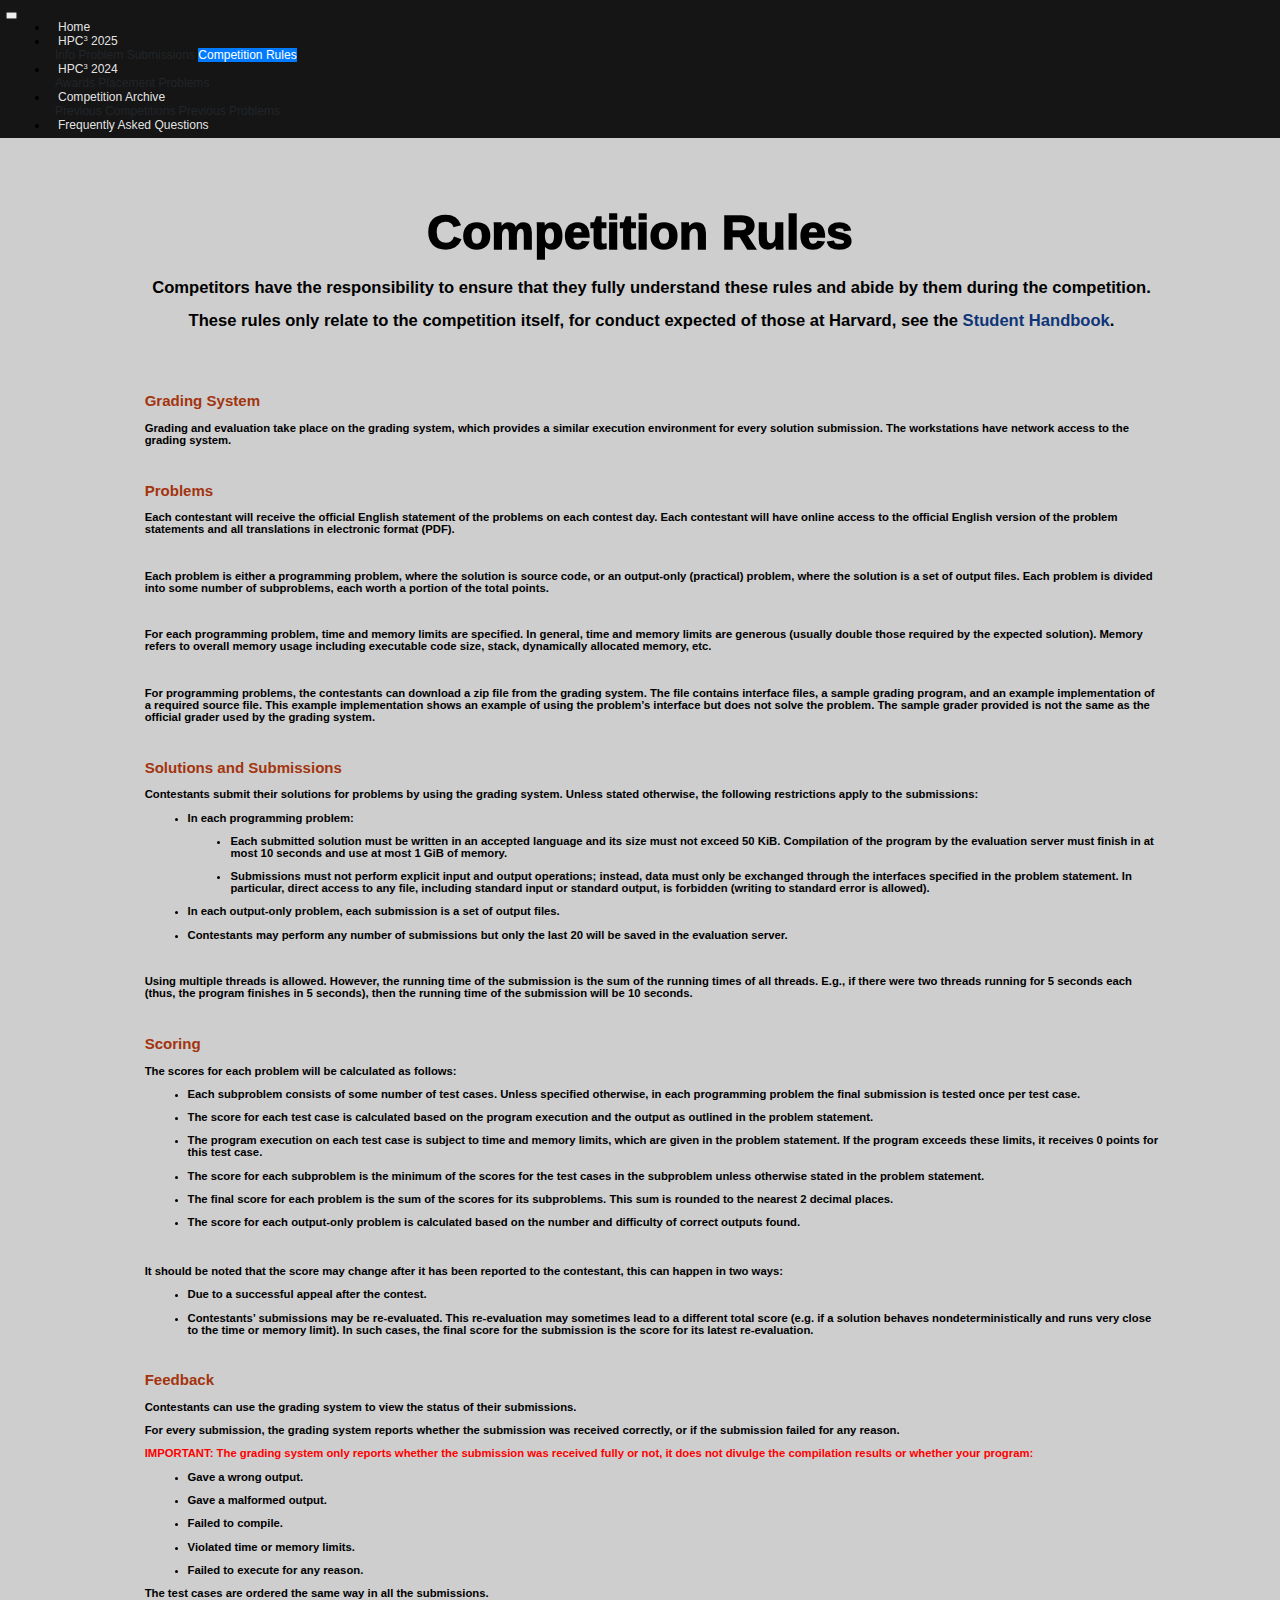
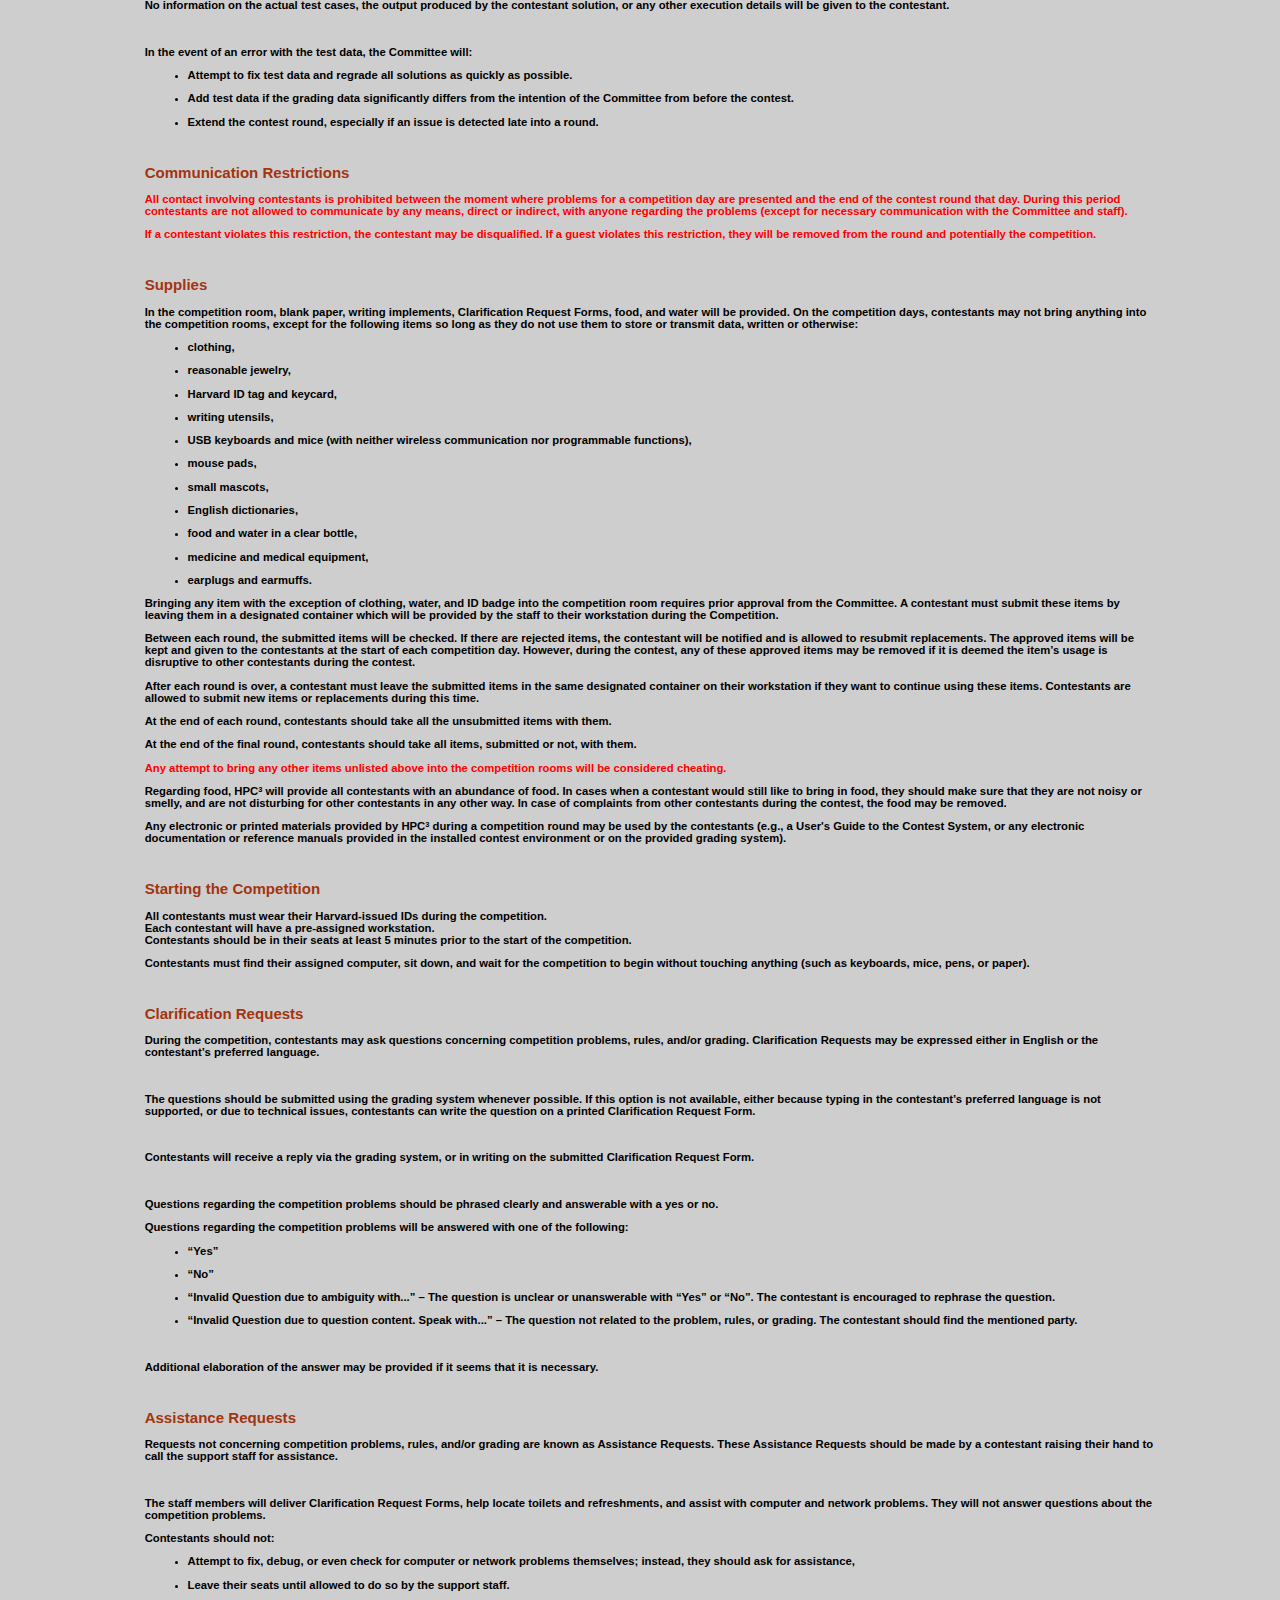
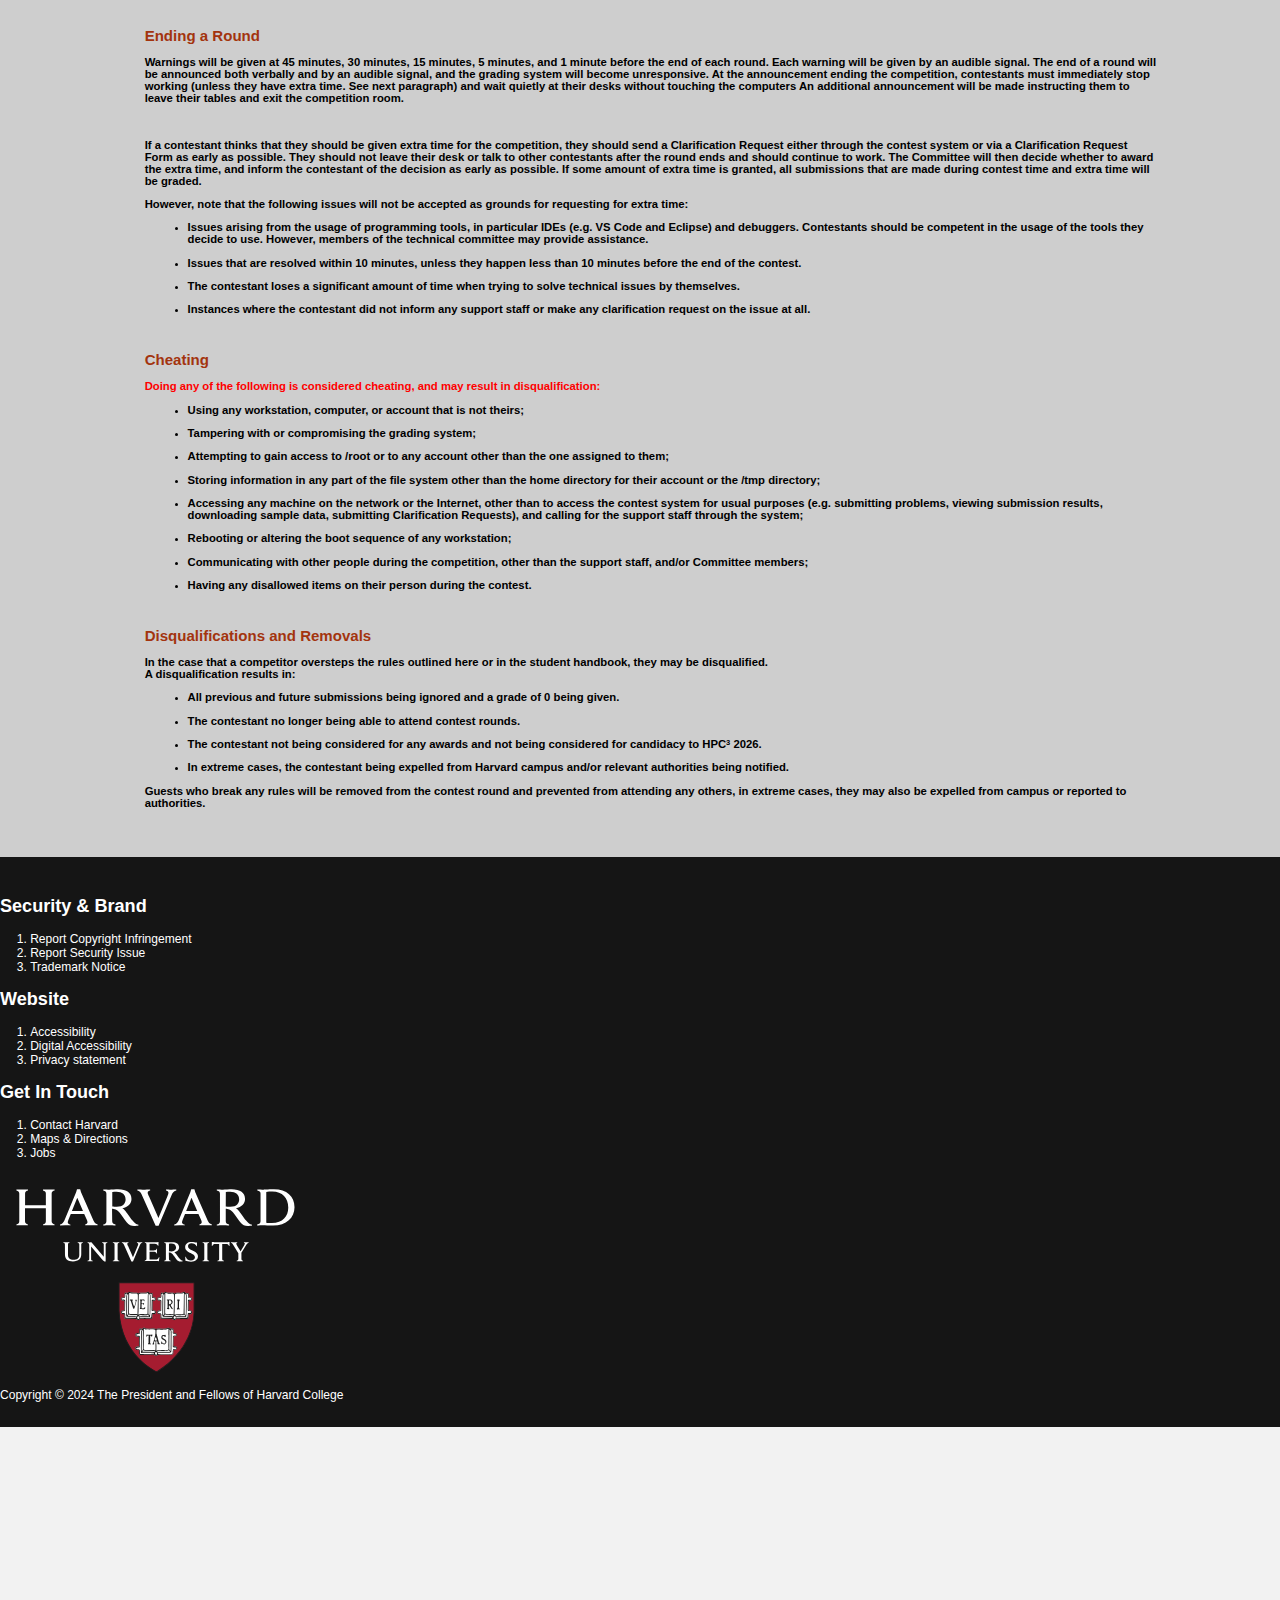
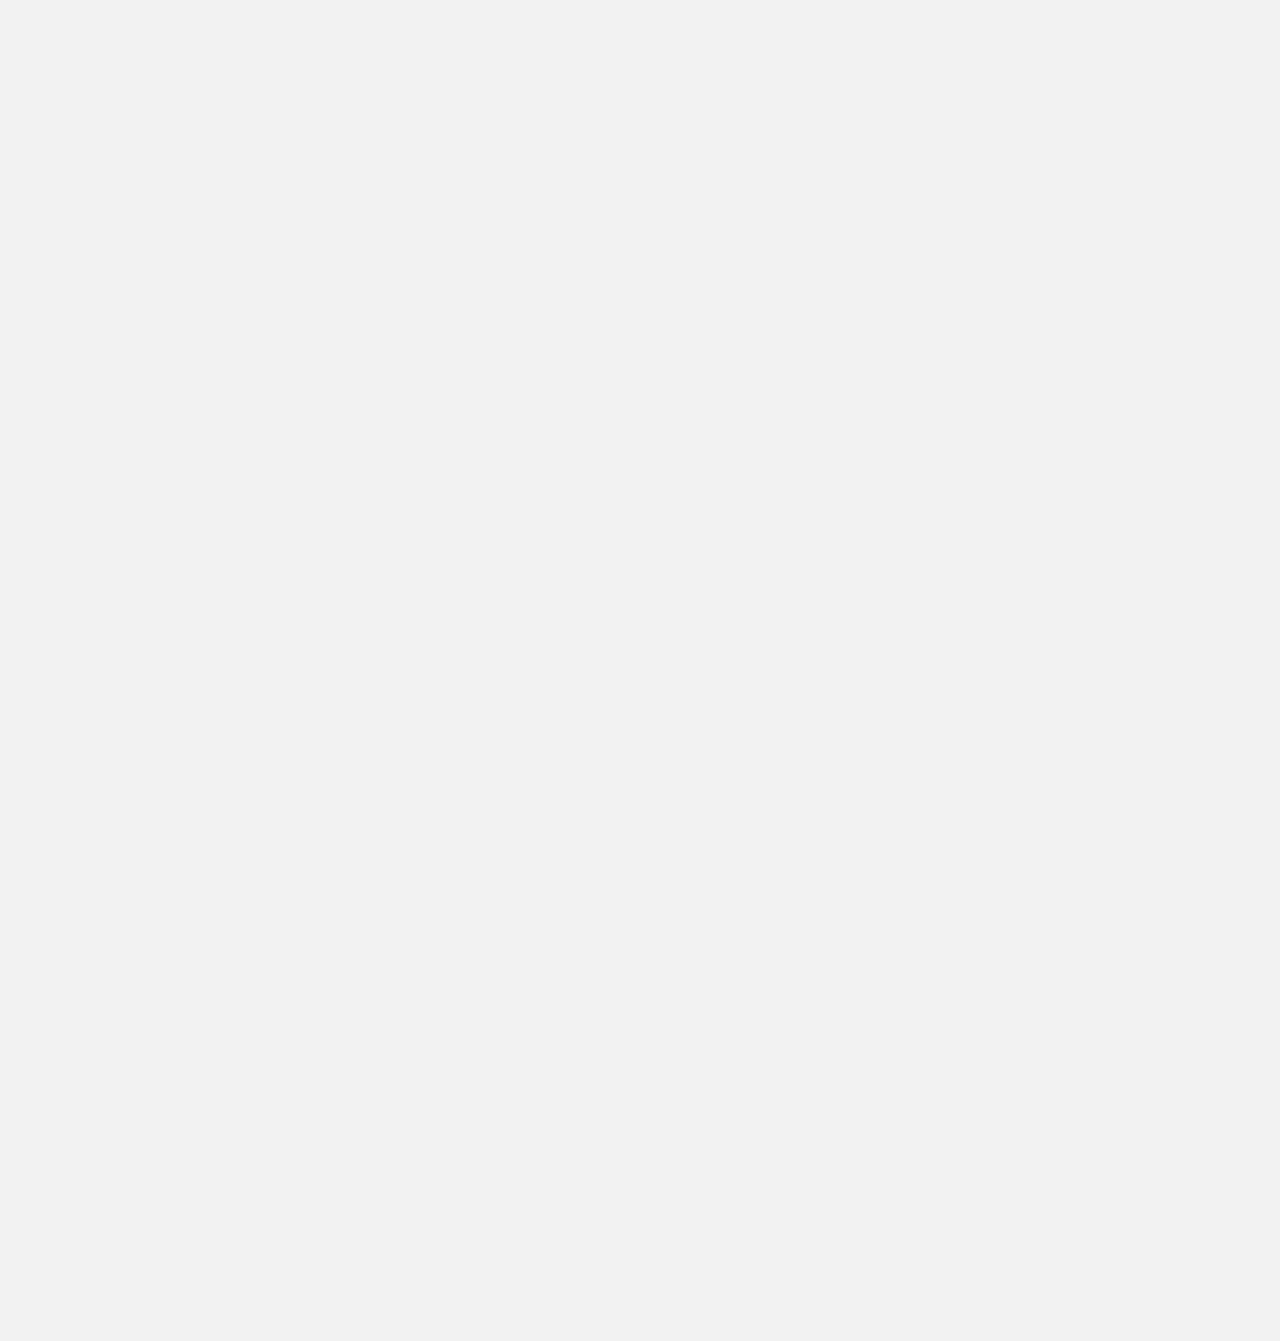
<file: 2025regulations.html>
<!doctype html>
<html lang="en-US">

<head>
    <meta charset="UTF-8">
    <meta name="viewport" content="width=device-width, initial-scale=1">
    <link rel="profile" href="https://gmpg.org/xfn/11">
    <title>Harvard Pre-Collegiate Coding Competition</title>
    <meta name='description'
        content="The Harvard Pre-Collegiate Coding Competition is a programming competition for international precollege students.">
    <meta name='robots' content='max-image-preview:large'>
    <meta name="keywords" content="Harvard, Pre-Collegiate, coding, Competition">
    <meta name="viewport" content="width=device-width, initial-scale=1.0">
    <link rel="stylesheet" href="style.css">
    <link rel="stylesheet" href="design.css">
    <link rel="stylesheet" href="https://stackpath.bootstrapcdn.com/bootstrap/4.1.1/css/bootstrap.min.css"
        integrity="sha384-WskhaSGFgHYWDcbwN70/dfYBj47jz9qbsMId/iRN3ewGhXQFZCSftd1LZCfmhktB" crossorigin="anonymous">
    <link rel="stylesheet" id="all-css-4"
        href="https://www.harvard.edu/_static/??-eJzTLy/QzcxLzilNSS3WzyrWz01NyUxMzUnNTc0rQeEU5CRWphbp5qSmJyZX6uVm5uklFxfr6OPTDpRD5sM02efaGpobGxkZmBkYWAIARIUu2Q=="
        type="text/css" media="all">
    <meta name="robots" content="index, follow, max-image-preview:large, max-snippet:-1, max-video-preview:-1">
    <meta property="og:locale" content="en_US">
    <meta property="og:type" content="website">


    <style id="wp-parsely-recommendations-style-inline-css">
        .parsely-recommendations-list-title {
            font-size: 1.2em
        }

        .parsely-recommendations-list {
            list-style: none;
            padding: unset
        }

        .parsely-recommendations-cardbody {
            overflow: hidden;
            padding: .8em;
            text-overflow: ellipsis;
            white-space: nowrap
        }

        .parsely-recommendations-cardmedia {
            padding: .8em .8em 0
        }
    </style>
    <link rel="stylesheet" id="all-css-4"
        href="https://www.harvard.edu/_static/??-eJzTLy/QzcxLzilNSS3WzyrWz01NyUxMzUnNTc0rQeEU5CRWphbp5qSmJyZX6uVm5uklFxfr6OPTDpRD5sM02efaGpobGxkZmBkYWAIARIUu2Q=="
        type="text/css" media="all">
    <style id="jetpack-sharing-buttons-style-inline-css">
        .jetpack-sharing-buttons__services-list {
            display: flex;
            flex-direction: row;
            flex-wrap: wrap;
            gap: 0;
            list-style-type: none;
            margin: 5px;
            padding: 0
        }

        .jetpack-sharing-buttons__services-list.has-small-icon-size {
            font-size: 12px
        }

        .jetpack-sharing-buttons__services-list.has-normal-icon-size {
            font-size: 16px
        }

        .jetpack-sharing-buttons__services-list.has-large-icon-size {
            font-size: 24px
        }

        .jetpack-sharing-buttons__services-list.has-huge-icon-size {
            font-size: 36px
        }

        @media print {
            .jetpack-sharing-buttons__services-list {
                display: none !important
            }
        }

        .editor-styles-wrapper .wp-block-jetpack-sharing-buttons {
            gap: 0;
            padding-inline-start: 0
        }

        ul.jetpack-sharing-buttons__services-list.has-background {
            padding: 1.25em 2.375em
        }
    </style>
    <style id="elasticpress-facet-style-inline-css">
        .widget_ep-facet input[type=search],
        .wp-block-elasticpress-facet input[type=search] {
            margin-bottom: 1rem
        }

        .widget_ep-facet .searchable .inner,
        .wp-block-elasticpress-facet .searchable .inner {
            max-height: 20em;
            overflow: scroll
        }

        .widget_ep-facet .term.hide,
        .wp-block-elasticpress-facet .term.hide {
            display: none
        }

        .widget_ep-facet .empty-term,
        .wp-block-elasticpress-facet .empty-term {
            opacity: .5;
            position: relative
        }

        .widget_ep-facet .empty-term:after,
        .wp-block-elasticpress-facet .empty-term:after {
            bottom: 0;
            content: " ";
            display: block;
            left: 0;
            position: absolute;
            right: 0;
            top: 0;
            width: 100%;
            z-index: 2
        }

        .widget_ep-facet .level-1,
        .wp-block-elasticpress-facet .level-1 {
            padding-left: 20px
        }

        .widget_ep-facet .level-2,
        .wp-block-elasticpress-facet .level-2 {
            padding-left: 40px
        }

        .widget_ep-facet .level-3,
        .wp-block-elasticpress-facet .level-3 {
            padding-left: 60px
        }

        .widget_ep-facet .level-4,
        .wp-block-elasticpress-facet .level-4 {
            padding-left: 5pc
        }

        .widget_ep-facet .level-5,
        .wp-block-elasticpress-facet .level-5 {
            padding-left: 75pt
        }

        .widget_ep-facet input[disabled],
        .wp-block-elasticpress-facet input[disabled] {
            cursor: pointer;
            opacity: 1
        }

        .widget_ep-facet .term a,
        .wp-block-elasticpress-facet .term a {
            -webkit-box-align: center;
            -ms-flex-align: center;
            align-items: center;
            display: -webkit-box;
            display: -ms-flexbox;
            display: flex;
            position: relative
        }

        .widget_ep-facet .term a:hover .ep-checkbox,
        .wp-block-elasticpress-facet .term a:hover .ep-checkbox {
            background-color: #ccc
        }

        .ep-checkbox {
            -webkit-box-align: center;
            -ms-flex-align: center;
            -ms-flex-negative: 0;
            -webkit-box-pack: center;
            -ms-flex-pack: center;
            align-items: center;
            background-color: #eee;
            display: -webkit-box;
            display: -ms-flexbox;
            display: flex;
            flex-shrink: 0;
            height: 1em;
            justify-content: center;
            margin-right: .25em;
            width: 1em
        }

        .ep-checkbox:after {
            border: solid #fff;
            border-width: 0 .125em .125em 0;
            content: "";
            display: none;
            height: .5em;
            -webkit-transform: rotate(45deg);
            transform: rotate(45deg);
            width: .25em
        }

        .ep-checkbox.checked {
            background-color: #5e5e5e
        }

        .ep-checkbox.checked:after {
            display: block
        }
    </style>
    <link rel="stylesheet" id="all-css-8"
        href="https://www.harvard.edu/wp-content/mu-plugins/search/elasticpress/dist/css/related-posts-block-styles.min.css?m=1730999764g"
        type="text/css" media="all">
    <style id="classic-theme-styles-inline-css">
        /*! This file is auto-generated */
        .wp-block-button__link {
            color: #fff;
            background-color: #32373c;
            border-radius: 9999px;
            box-shadow: none;
            text-decoration: none;
            padding: calc(.667em + 2px) calc(1.333em + 2px);
            font-size: 1.125em
        }

        .wp-block-file__button {
            background: #32373c;
            color: #fff;
            text-decoration: none
        }
    </style>
    <style id="global-styles-inline-css">
        :root {
            --wp--preset--aspect-ratio--square: 1;
            --wp--preset--aspect-ratio--4-3: 4/3;
            --wp--preset--aspect-ratio--3-4: 3/4;
            --wp--preset--aspect-ratio--3-2: 3/2;
            --wp--preset--aspect-ratio--2-3: 2/3;
            --wp--preset--aspect-ratio--16-9: 16/9;
            --wp--preset--aspect-ratio--9-16: 9/16;
            --wp--preset--color--black: #000000;
            --wp--preset--color--cyan-bluish-gray: #abb8c3;
            --wp--preset--color--white: #ffffff;
            --wp--preset--color--pale-pink: #f78da7;
            --wp--preset--color--vivid-red: #cf2e2e;
            --wp--preset--color--luminous-vivid-orange: #ff6900;
            --wp--preset--color--luminous-vivid-amber: #fcb900;
            --wp--preset--color--light-green-cyan: #7bdcb5;
            --wp--preset--color--vivid-green-cyan: #00d084;
            --wp--preset--color--pale-cyan-blue: #8ed1fc;
            --wp--preset--color--vivid-cyan-blue: #0693e3;
            --wp--preset--color--vivid-purple: #9b51e0;
            --wp--preset--gradient--vivid-cyan-blue-to-vivid-purple: linear-gradient(135deg, rgba(6, 147, 227, 1) 0%, rgb(155, 81, 224) 100%);
            --wp--preset--gradient--light-green-cyan-to-vivid-green-cyan: linear-gradient(135deg, rgb(122, 220, 180) 0%, rgb(0, 208, 130) 100%);
            --wp--preset--gradient--luminous-vivid-amber-to-luminous-vivid-orange: linear-gradient(135deg, rgba(252, 185, 0, 1) 0%, rgba(255, 105, 0, 1) 100%);
            --wp--preset--gradient--luminous-vivid-orange-to-vivid-red: linear-gradient(135deg, rgba(255, 105, 0, 1) 0%, rgb(207, 46, 46) 100%);
            --wp--preset--gradient--very-light-gray-to-cyan-bluish-gray: linear-gradient(135deg, rgb(238, 238, 238) 0%, rgb(169, 184, 195) 100%);
            --wp--preset--gradient--cool-to-warm-spectrum: linear-gradient(135deg, rgb(74, 234, 220) 0%, rgb(151, 120, 209) 20%, rgb(207, 42, 186) 40%, rgb(238, 44, 130) 60%, rgb(251, 105, 98) 80%, rgb(254, 248, 76) 100%);
            --wp--preset--gradient--blush-light-purple: linear-gradient(135deg, rgb(255, 206, 236) 0%, rgb(152, 150, 240) 100%);
            --wp--preset--gradient--blush-bordeaux: linear-gradient(135deg, rgb(254, 205, 165) 0%, rgb(254, 45, 45) 50%, rgb(107, 0, 62) 100%);
            --wp--preset--gradient--luminous-dusk: linear-gradient(135deg, rgb(255, 203, 112) 0%, rgb(199, 81, 192) 50%, rgb(65, 88, 208) 100%);
            --wp--preset--gradient--pale-ocean: linear-gradient(135deg, rgb(255, 245, 203) 0%, rgb(182, 227, 212) 50%, rgb(51, 167, 181) 100%);
            --wp--preset--gradient--electric-grass: linear-gradient(135deg, rgb(202, 248, 128) 0%, rgb(113, 206, 126) 100%);
            --wp--preset--gradient--midnight: linear-gradient(135deg, rgb(2, 3, 129) 0%, rgb(40, 116, 252) 100%);
            --wp--preset--font-size--small: 13px;
            --wp--preset--font-size--medium: 20px;
            --wp--preset--font-size--large: 36px;
            --wp--preset--font-size--x-large: 42px;
            --wp--preset--spacing--20: 0.44rem;
            --wp--preset--spacing--30: 0.67rem;
            --wp--preset--spacing--40: 1rem;
            --wp--preset--spacing--50: 1.5rem;
            --wp--preset--spacing--60: 2.25rem;
            --wp--preset--spacing--70: 3.38rem;
            --wp--preset--spacing--80: 5.06rem;
            --wp--preset--shadow--natural: 6px 6px 9px rgba(0, 0, 0, 0.2);
            --wp--preset--shadow--deep: 12px 12px 50px rgba(0, 0, 0, 0.4);
            --wp--preset--shadow--sharp: 6px 6px 0px rgba(0, 0, 0, 0.2);
            --wp--preset--shadow--outlined: 6px 6px 0px -3px rgba(255, 255, 255, 1), 6px 6px rgba(0, 0, 0, 1);
            --wp--preset--shadow--crisp: 6px 6px 0px rgba(0, 0, 0, 1);
        }

        :where(.is-layout-flex) {
            gap: 0.5em;
        }

        :where(.is-layout-grid) {
            gap: 0.5em;
        }

        body .is-layout-flex {
            display: flex;
        }

        .is-layout-flex {
            flex-wrap: wrap;
            align-items: center;
        }

        .is-layout-flex> :is(*, div) {
            margin: 0;
        }

        body .is-layout-grid {
            display: grid;
        }

        .is-layout-grid> :is(*, div) {
            margin: 0;
        }

        :where(.wp-block-columns.is-layout-flex) {
            gap: 2em;
        }

        :where(.wp-block-columns.is-layout-grid) {
            gap: 2em;
        }

        :where(.wp-block-post-template.is-layout-flex) {
            gap: 1.25em;
        }

        :where(.wp-block-post-template.is-layout-grid) {
            gap: 1.25em;
        }

        .has-black-color {
            color: var(--wp--preset--color--black) !important;
        }

        .has-cyan-bluish-gray-color {
            color: var(--wp--preset--color--cyan-bluish-gray) !important;
        }

        .has-white-color {
            color: var(--wp--preset--color--white) !important;
        }

        .has-pale-pink-color {
            color: var(--wp--preset--color--pale-pink) !important;
        }

        .has-vivid-red-color {
            color: var(--wp--preset--color--vivid-red) !important;
        }

        .has-luminous-vivid-orange-color {
            color: var(--wp--preset--color--luminous-vivid-orange) !important;
        }

        .has-luminous-vivid-amber-color {
            color: var(--wp--preset--color--luminous-vivid-amber) !important;
        }

        .has-light-green-cyan-color {
            color: var(--wp--preset--color--light-green-cyan) !important;
        }

        .has-vivid-green-cyan-color {
            color: var(--wp--preset--color--vivid-green-cyan) !important;
        }

        .has-pale-cyan-blue-color {
            color: var(--wp--preset--color--pale-cyan-blue) !important;
        }

        .has-vivid-cyan-blue-color {
            color: var(--wp--preset--color--vivid-cyan-blue) !important;
        }

        .has-vivid-purple-color {
            color: var(--wp--preset--color--vivid-purple) !important;
        }

        .has-black-background-color {
            background-color: var(--wp--preset--color--black) !important;
        }

        .has-cyan-bluish-gray-background-color {
            background-color: var(--wp--preset--color--cyan-bluish-gray) !important;
        }

        .has-white-background-color {
            background-color: var(--wp--preset--color--white) !important;
        }

        .has-pale-pink-background-color {
            background-color: var(--wp--preset--color--pale-pink) !important;
        }

        .has-vivid-red-background-color {
            background-color: var(--wp--preset--color--vivid-red) !important;
        }

        .has-luminous-vivid-orange-background-color {
            background-color: var(--wp--preset--color--luminous-vivid-orange) !important;
        }

        .has-luminous-vivid-amber-background-color {
            background-color: var(--wp--preset--color--luminous-vivid-amber) !important;
        }

        .has-light-green-cyan-background-color {
            background-color: var(--wp--preset--color--light-green-cyan) !important;
        }

        .has-vivid-green-cyan-background-color {
            background-color: var(--wp--preset--color--vivid-green-cyan) !important;
        }

        .has-pale-cyan-blue-background-color {
            background-color: var(--wp--preset--color--pale-cyan-blue) !important;
        }

        .has-vivid-cyan-blue-background-color {
            background-color: var(--wp--preset--color--vivid-cyan-blue) !important;
        }

        .has-vivid-purple-background-color {
            background-color: var(--wp--preset--color--vivid-purple) !important;
        }

        .has-black-border-color {
            border-color: var(--wp--preset--color--black) !important;
        }

        .has-cyan-bluish-gray-border-color {
            border-color: var(--wp--preset--color--cyan-bluish-gray) !important;
        }

        .has-white-border-color {
            border-color: var(--wp--preset--color--white) !important;
        }

        .has-pale-pink-border-color {
            border-color: var(--wp--preset--color--pale-pink) !important;
        }

        .has-vivid-red-border-color {
            border-color: var(--wp--preset--color--vivid-red) !important;
        }

        .has-luminous-vivid-orange-border-color {
            border-color: var(--wp--preset--color--luminous-vivid-orange) !important;
        }

        .has-luminous-vivid-amber-border-color {
            border-color: var(--wp--preset--color--luminous-vivid-amber) !important;
        }

        .has-light-green-cyan-border-color {
            border-color: var(--wp--preset--color--light-green-cyan) !important;
        }

        .has-vivid-green-cyan-border-color {
            border-color: var(--wp--preset--color--vivid-green-cyan) !important;
        }

        .has-pale-cyan-blue-border-color {
            border-color: var(--wp--preset--color--pale-cyan-blue) !important;
        }

        .has-vivid-cyan-blue-border-color {
            border-color: var(--wp--preset--color--vivid-cyan-blue) !important;
        }

        .has-vivid-purple-border-color {
            border-color: var(--wp--preset--color--vivid-purple) !important;
        }

        .has-vivid-cyan-blue-to-vivid-purple-gradient-background {
            background: var(--wp--preset--gradient--vivid-cyan-blue-to-vivid-purple) !important;
        }

        .has-light-green-cyan-to-vivid-green-cyan-gradient-background {
            background: var(--wp--preset--gradient--light-green-cyan-to-vivid-green-cyan) !important;
        }

        .has-luminous-vivid-amber-to-luminous-vivid-orange-gradient-background {
            background: var(--wp--preset--gradient--luminous-vivid-amber-to-luminous-vivid-orange) !important;
        }

        .has-luminous-vivid-orange-to-vivid-red-gradient-background {
            background: var(--wp--preset--gradient--luminous-vivid-orange-to-vivid-red) !important;
        }

        .has-very-light-gray-to-cyan-bluish-gray-gradient-background {
            background: var(--wp--preset--gradient--very-light-gray-to-cyan-bluish-gray) !important;
        }

        .has-cool-to-warm-spectrum-gradient-background {
            background: var(--wp--preset--gradient--cool-to-warm-spectrum) !important;
        }

        .has-blush-light-purple-gradient-background {
            background: var(--wp--preset--gradient--blush-light-purple) !important;
        }

        .has-blush-bordeaux-gradient-background {
            background: var(--wp--preset--gradient--blush-bordeaux) !important;
        }

        .has-luminous-dusk-gradient-background {
            background: var(--wp--preset--gradient--luminous-dusk) !important;
        }

        .has-pale-ocean-gradient-background {
            background: var(--wp--preset--gradient--pale-ocean) !important;
        }

        .has-electric-grass-gradient-background {
            background: var(--wp--preset--gradient--electric-grass) !important;
        }

        .has-midnight-gradient-background {
            background: var(--wp--preset--gradient--midnight) !important;
        }

        .has-small-font-size {
            font-size: var(--wp--preset--font-size--small) !important;
        }

        .has-medium-font-size {
            font-size: var(--wp--preset--font-size--medium) !important;
        }

        .has-large-font-size {
            font-size: var(--wp--preset--font-size--large) !important;
        }

        .has-x-large-font-size {
            font-size: var(--wp--preset--font-size--x-large) !important;
        }

        :where(.wp-block-post-template.is-layout-flex) {
            gap: 1.25em;
        }

        :where(.wp-block-post-template.is-layout-grid) {
            gap: 1.25em;
        }

        :where(.wp-block-columns.is-layout-flex) {
            gap: 2em;
        }

        :where(.wp-block-columns.is-layout-grid) {
            gap: 2em;
        }

        :root :where(.wp-block-pullquote) {
            font-size: 1.5em;
            line-height: 1.6;
        }
    </style>
    <link rel="stylesheet" id="all-css-14"
        href="https://www.harvard.edu/_static/??-eJyVjEEKgCAQAD+UrRJll+gtYhstqCvuQt/PQz2g28AwA3c1kYtiUdALMwpEbghBBLWzCBwkr4NQq1HmpFTHTGXseoBfh5OSYpOv3vPm/OQWa+fVP4qAMxI="
        type="text/css" media="all">
    <link rel="stylesheet" id="tribe-styles-master-css"
        href="https://www.harvard.edu/wp-content/themes/core/assets/css/dist/theme/master.min.css?ver=b58a2b62d48d56319b1cbc25ec30268737e86cc0622dc2c7af7e23d0d7f0699e88b07c34cae3ded31b6d18c17025e0accf73c43ebac7eed254917857041f96bd"
        media="all">
    <link rel="stylesheet" id="print-css-16"
        href="https://www.harvard.edu/wp-content/themes/core/assets/css/dist/theme/print.min.css?m=1731600587g"
        type="text/css" media="print">
    <link rel="stylesheet" id="all-css-16"
        href="https://www.harvard.edu/wp-content/plugins/searchwp/assets/css/frontend/search-forms.css?m=1718199617g"
        type="text/css" media="all">
    <link rel="shortlink" href="https://www.harvard.edu/">
    <link rel="alternate" title="oEmbed (JSON)" type="application/json+oembed"
        href="https://www.harvard.edu/wp-json/oembed/1.0/embed?url=https%3A%2F%2Fwww.harvard.edu%2F">
    <link rel="alternate" title="oEmbed (XML)" type="text/xml+oembed"
        href="https://www.harvard.edu/wp-json/oembed/1.0/embed?url=https%3A%2F%2Fwww.harvard.edu%2F&amp;format=xml">
    <link rel="preload"
        href="https://www.harvard.edu/wp-content/themes/core/assets/js/dist/theme/scripts.min.js?ver=706d86509f625318802d850e3d10ad4a4691386527781cb2cdb300b7f832f2823c800424ca5e87ebc881d00aaf93f286a7650d991345a31539e45856c0bb6197"
        as="script">
    <link rel="preload"
        href="https://www.harvard.edu/wp-content/themes/core/assets/js/dist/theme/vendor.min.js?ver=f552a00acdc2c64461f4981e10135d637df7817949695069cc6e72074c7eb5b5ff7d9d1be3ef611cd29286659ae760e46ea2b093f74483c6de6bea5f4366deab"
        as="script">
    <link rel="preload" href="?ver=1.20.2" as="script">
    <link rel="preload"
        href="https://www.harvard.edu/wp-content/plugins/wp-parsely/build/loader.js?ver=71d37502d12f3838b80d"
        as="script">

    <!-- Google Custom Search -->
    <script>
        var modernTribe = window.modern_tribe || {};
        modernTribe.events = {
            trigger: function (event_type, event_data, el) {
                var event;
                try {
                    event = new CustomEvent(event_type, { detail: event_data });
                } catch (e) {
                    event = document.createEvent('CustomEvent');
                    event.initCustomEvent(event_type, true, true, event_data);
                }
                el.dispatchEvent(event);
            }
        };
        var coreCallback = function () {
            if (document.readyState == 'complete') {
                modernTribe.events.trigger('google_custom_search_loaded', null, document);
            } else {
                google.setOnLoadCallback(function () {
                    modernTribe.events.trigger('google_custom_search_loaded', null, document);
                }, true);
            }
        };
        var resultsRenderedCallback = function () {
            if (document.readyState == 'complete') {
                modernTribe.events.trigger('google_custom_search_results_rendered', null, document);
            } else {
                google.setOnLoadCallback(function () {
                    modernTribe.events.trigger('google_custom_search_results_rendered', null, document);
                }, true);
            }
        };
        window.__gcse = {
            callback: coreCallback,
            searchCallbacks: {
                web: {
                    rendered: 'resultsRenderedCallback',
                },
            }
        };
        (function () {
            var cx = '006776768860476326824:n4rl30fjc-e';
            var gcse = document.createElement('script');
            gcse.type = 'text/javascript';
            gcse.async = true;
            gcse.src = (document.location.protocol == 'https:' ? 'https:' : 'http:') + '//cse.google.com/cse.js?cx=' + cx;
            var s = document.getElementsByTagName('script')[0];
            s.parentNode.insertBefore(gcse, s);
        })();
    </script>
    <!-- End Google Custom Search -->

    <meta name="theme-color" content="#a51c30">
    <style>
        img#wpstats {
            display: none
        }
    </style>

    <!-- End Google Tag Manager for WordPress by gtm4wp.com -->
    <script
        type="application/ld+json">{"@context":"https:\/\/schema.org","@type":"WebPage","headline":"Harvard University","url":"https:\/\/www.harvard.edu"}</script>
    <!--"https://www.harvard.edu/wp-content/uploads/2020/10/cropped-logo-branding-compressed.png?w=32"-->
    <link rel="icon" href="icons/HPC3_Favicon.png" sizes="32x32">
    <link rel="icon"
        href="https://www.harvard.edu/wp-content/uploads/2020/10/cropped-logo-branding-compressed.png?w=192"
        sizes="192x192">
    <link rel="apple-touch-icon"
        href="https://www.harvard.edu/wp-content/uploads/2020/10/cropped-logo-branding-compressed.png?w=180">
    <meta name="msapplication-TileImage"
        content="https://www.harvard.edu/wp-content/uploads/2020/10/cropped-logo-branding-compressed.png?w=270">
    <style id="wp-custom-css">
        /* on the history page, make the line full height for now */
        .page-harvard-history .the-follower {
            height: 100% !important;
        }

        /* on the history page, make the line not run through the red dots */
        .page-harvard-history .c-block--width-grid:not(.c-block--layout-center) .b-timeline__container:before,
        .page-harvard-history .c-block--width-grid:not(.c-block--layout-center) .b-timeline__container:after {
            z-index: 2;
        }

        /* temporary fix to give a max-width to the hero underline */

        .b-hero .c-content-block__underline {
            margin-left: auto;
            margin-right: auto;
            max-width: 624px;
        }

        /* colorful hr */
        .wp-block-separator.colorful-hr {
            margin-bottom: 20px;
        }

        .wp-block-separator.colorful-hr:after {
            border-bottom-width: 20px;
            height: 20px;
        }

        .wp-block-separator.colorful-hr.color-ivy:after {
            border-bottom-color: #52854c;
        }

        .wp-block-separator.colorful-hr.color-blue:after {
            border-bottom-color: #4e84c4;
        }

        .wp-block-separator.colorful-hr.color-saffron:after {
            border-bottom-color: #d16103;
        }

        .wp-block-separator.colorful-hr.color-lemon:after {
            border-bottom-color: #ffdb6d;
        }

        /* section header - tall line and color options */
        .b-header.c-block.tall-line .b-header__border:after {
            border-bottom-width: 20px;
        }

        .b-header.c-block.color-saffron .b-header__border:after {
            border-color: #d16103;
        }

        .b-header.c-block.color-blue .b-header__border:after {
            border-color: #4e84c4;
        }

        .b-header.c-block.color-ivy .b-header__border:after {
            border-color: #52854c;
        }

        .b-header.c-block.color-lemon .b-header__border:after {
            border-color: #ffdb6d;
        }

        .b-header.c-block.color-indigo .b-header__border:after {
            border-color: #0A2240;
        }

        .b-header.c-block.color-mortar .b-header__border:after {
            border-color: #99918F;
        }

        .b-header.c-block.color-slate .b-header__border:after {
            border-color: #8996A0;
        }

        .b-header.c-block.color-crimson .b-header__border:after {
            border-color: #A51C30;
        }

        /** 
Temporary fix for Firefox v 78  
removed 
:not(.is-style-XX-Large.has-text-align-center)
**/
        .t-sink>.wp-block-group__inner-container> :not(.c-block):not(.alignwide):not(.html-alignwide):not(.align-wide):not(.alignfull):not(.wp-block-embed):not(.is-style-pull-quote) {
            max-width: 624px;
            width: calc(100% - 48px);
            margin-left: auto;
            margin-right: auto;
        }

        /**
 * Page specific fix
 * Looking back in 2021 In Focus
 * remove space above video
 */
        .postid-23525 .c-block.hide-border .b-header__container .b-header__border {
            display: none;
        }

        .page-id-6392 .c-block.hide-border .b-header__container .b-header__border {
            display: none;
        }

        /**
 * Try out smooth scroll behavior
 * */
        html {
            scroll-behavior: smooth;
        }

        /**
 * 4/20/2023: Fix for event list display issue, handling both events with link and without
 * */
        .b-events-grid.list_layout .g-3-up>.c-card {
            display: block;
        }

        .b-events-grid.list_layout .g-3-up>.c-card,
        .b-events-grid.list_layout .g-3-up>.c-card__b-event {
            border-top: 1px solid #c4c5c6;
            padding: 48px 0;
            margin: 0 24px;
        }

        .compact-event-list.b-events-grid.list_layout .g-3-up>.c-card,
        .compact-event-list.b-events-grid.list_layout .g-3-up>.c-card__b-event {
            padding: 24px 0;
        }

        @media screen and (min-width: 768px) and (max-width: 1200px) {

            .b-events-grid.list_layout .g-3-up>.c-card,
            .b-events-grid.list_layout .g-3-up>.c-card__b-event {
                padding: 24px 0;
                margin: 0 12px;
            }
        }

        @media screen and (max-width: 767px) {

            .b-events-grid.list_layout .g-3-up>.c-card,
            .b-events-grid.list_layout .g-3-up>.c-card__b-event {
                padding: 24px 0;
                margin: 0;
            }
        }

        .b-events-grid.list_layout .c-card .c-card {
            border: 0;
            padding: 0;
        }

        /**
 * 10/17/2023, fix video control issue
 * **/
        .c-video__block .c-video {
            position: relative;
        }

        /** 
 * 1/16/2024, Compact margin for side-by-side blocks 
 * **/
        .c-block.b-side-by-side {
            margin-top: 0 !important;
            margin-bottom: 0 !important;
        }

        /** 4/5/2024m Gravity form poll results color fix **/
        .gform_confirmation_wrapper:not(.gform-theme--framework) .gpoll_container .red .gpoll_ratio_box {
            background-color: #A51C30;
        }

        .gform_confirmation_wrapper:not(.gform-theme--framework) .gpoll_container .gpoll_bar_juice:after {
            background-image: none;
        }

        .gform_confirmation_wrapper:not(.gform-theme--framework) .gpoll_container .red .gpoll_bar_juice {
            background-image: linear-gradient(#A51C30, #A51C30);
            box-shadow: none;
        }

        #gform_confirmation_wrapper_28 {
            margin: 0 auto;
            padding: 25px;
        }
    </style>

    <script src="https://www.google.com/cse/static/element/8fa85d58e016b414/cse_element__en.js?usqp=CAI%3D"
        type="text/javascript"></script>
    <link type="text/css" href="https://www.google.com/cse/static/element/8fa85d58e016b414/default+en.css"
        rel="stylesheet">
    <link type="text/css" href="https://www.google.com/cse/static/style/look/v4/default.css" rel="stylesheet">
    <style type="text/css">
        .gsc-control-cse {
            font-family: arial, sans-serif
        }

        .gsc-control-cse .gsc-table-result {
            font-family: arial, sans-serif
        }

        .gsc-refinementsGradient {
            background: linear-gradient(to left, rgba(255, 255, 255, 1), rgba(255, 255, 255, 0))
        }

        .gsc-control-cse {
            border-color: #FFFFFF;
            background-color: #FFFFFF
        }

        input.gsc-input,
        .gsc-input-box,
        .gsc-input-box-hover,
        .gsc-input-box-focus {
            border-color: #D9D9D9
        }

        .gsc-search-button-v2,
        .gsc-search-button-v2:hover,
        .gsc-search-button-v2:focus {
            border-color: #666666;
            background-color: #CECECE;
            background-image: none;
            filter: none
        }

        .gsc-search-button-v2 svg {
            fill: #FFFFFF
        }

        .gsc-tabHeader.gsc-tabhActive,
        .gsc-refinementHeader.gsc-refinementhActive {
            color: #CCCCCC;
            border-color: #CCCCCC;
            background-color: #FFFFFF
        }

        .gsc-tabHeader.gsc-tabhInactive,
        .gsc-refinementHeader.gsc-refinementhInactive {
            color: #CCCCCC;
            border-color: #CCCCCC;
            background-color: #FFFFFF
        }

        .gsc-webResult.gsc-result,
        .gsc-results .gsc-imageResult {
            border-color: #FFFFFF;
            background-color: #FFFFFF
        }

        .gsc-webResult.gsc-result:hover {
            border-color: #FFFFFF;
            background-color: #F5F5F5
        }

        .gs-webResult.gs-result a.gs-title:link,
        .gs-webResult.gs-result a.gs-title:link b,
        .gs-imageResult a.gs-title:link,
        .gs-imageResult a.gs-title:link b {
            color: #3B7AB8
        }

        .gs-webResult.gs-result a.gs-title:visited,
        .gs-webResult.gs-result a.gs-title:visited b,
        .gs-imageResult a.gs-title:visited,
        .gs-imageResult a.gs-title:visited b {
            color: #3B7AB8
        }

        .gs-webResult.gs-result a.gs-title:hover,
        .gs-webResult.gs-result a.gs-title:hover b,
        .gs-imageResult a.gs-title:hover,
        .gs-imageResult a.gs-title:hover b {
            color: #444444
        }

        .gs-webResult.gs-result a.gs-title:active,
        .gs-webResult.gs-result a.gs-title:active b,
        .gs-imageResult a.gs-title:active,
        .gs-imageResult a.gs-title:active b {
            color: #3B7AB8
        }

        .gsc-cursor-page {
            color: #3B7AB8
        }

        a.gsc-trailing-more-results:link {
            color: #3B7AB8
        }

        .gs-webResult:not(.gs-no-results-result):not(.gs-error-result) .gs-snippet,
        .gs-fileFormatType {
            color: #444444
        }

        .gs-webResult div.gs-visibleUrl {
            color: #999999
        }

        .gs-webResult div.gs-visibleUrl-short {
            color: #999999
        }

        .gs-webResult div.gs-visibleUrl-short {
            display: none
        }

        .gs-webResult div.gs-visibleUrl-long {
            display: none
        }

        .gs-webResult div.gs-visibleUrl-breadcrumb {
            display: block
        }

        .gs-promotion div.gs-visibleUrl-short {
            display: none
        }

        .gs-promotion div.gs-visibleUrl-long {
            display: block
        }

        .gs-promotion div.gs-visibleUrl-breadcrumb {
            display: none
        }

        .gsc-cursor-box {
            border-color: #FFFFFF
        }

        .gsc-results .gsc-cursor-box .gsc-cursor-page {
            border-color: #CCCCCC;
            background-color: #FFFFFF;
            color: #CCCCCC
        }

        .gsc-results .gsc-cursor-box .gsc-cursor-current-page {
            border-color: #CCCCCC;
            background-color: #FFFFFF;
            color: #CCCCCC
        }

        .gsc-webResult.gsc-result.gsc-promotion {
            border-color: #FFFFFF;
            background-color: #F4EDCA
        }

        .gsc-completion-title {
            color: #3B7AB8
        }

        .gsc-completion-snippet {
            color: #444444
        }

        .gs-promotion a.gs-title:link,
        .gs-promotion a.gs-title:link *,
        .gs-promotion .gs-snippet a:link {
            color: #3B7AB8
        }

        .gs-promotion a.gs-title:visited,
        .gs-promotion a.gs-title:visited *,
        .gs-promotion .gs-snippet a:visited {
            color: #3B7AB8
        }

        .gs-promotion a.gs-title:hover,
        .gs-promotion a.gs-title:hover *,
        .gs-promotion .gs-snippet a:hover {
            color: #444444
        }

        .gs-promotion a.gs-title:active,
        .gs-promotion a.gs-title:active *,
        .gs-promotion .gs-snippet a:active {
            color: #3B7AB8
        }

        .gs-promotion .gs-snippet,
        .gs-promotion .gs-title .gs-promotion-title-right,
        .gs-promotion .gs-title .gs-promotion-title-right * {
            color: #444444
        }

        .gs-promotion .gs-visibleUrl,
        .gs-promotion .gs-visibleUrl-short {
            color: #999999
        }

        .gcsc-find-more-on-google {
            color: #3B7AB8
        }

        .gcsc-find-more-on-google-magnifier {
            fill: #3B7AB8
        }
    </style>
    <style type="text/css">
        .gscb_a {
            display: inline-block;
            font: 27px/13px arial, sans-serif
        }

        .gsst_a .gscb_a {
            color: #a1b9ed;
            cursor: pointer
        }

        .gsst_a:hover .gscb_a,
        .gsst_a:focus .gscb_a {
            color: #36c
        }

        .gsst_a {
            display: inline-block
        }

        .gsst_a {
            cursor: pointer;
            padding: 0 4px
        }

        .gsst_a:hover {
            text-decoration: none !important
        }

        .gsst_b {
            font-size: 16px;
            padding: 0 2px;
            position: relative;
            user-select: none;
            -webkit-user-select: none;
            white-space: nowrap
        }

        .gsst_e {
            vertical-align: middle;
            opacity: 0.55;
        }

        .gsst_a:hover .gsst_e,
        .gsst_a:focus .gsst_e {
            opacity: 0.72;
        }

        .gsst_a:active .gsst_e {
            opacity: 1;
        }

        .gsst_f {
            background: white;
            text-align: left
        }

        .gsst_g {
            background-color: white;
            border: 1px solid #ccc;
            border-top-color: #d9d9d9;
            box-shadow: 0 2px 4px rgba(0, 0, 0, 0.2);
            -webkit-box-shadow: 0 2px 4px rgba(0, 0, 0, 0.2);
            margin: -1px -3px;
            padding: 0 6px
        }

        .gsst_h {
            background-color: white;
            height: 1px;
            margin-bottom: -1px;
            position: relative;
            top: -1px
        }

        .gsib_a {
            width: 100%;
            padding: 4px 6px 0
        }

        .gsib_a,
        .gsib_b {
            vertical-align: top
        }

        .gssb_c {
            border: 0;
            position: absolute;
            z-index: 989
        }

        .gssb_e {
            border: 1px solid #ccc;
            border-top-color: #d9d9d9;
            box-shadow: 0 2px 4px rgba(0, 0, 0, 0.2);
            -webkit-box-shadow: 0 2px 4px rgba(0, 0, 0, 0.2);
            cursor: default
        }

        .gssb_f {
            visibility: hidden;
            white-space: nowrap
        }

        .gssb_k {
            border: 0;
            display: block;
            position: absolute;
            top: 0;
            z-index: 988
        }

        .gsdd_a {
            border: none !important
        }

        .gsq_a {
            padding: 0
        }

        .gssb_a {
            padding: 0 7px
        }

        .gssb_a,
        .gssb_a td {
            white-space: nowrap;
            overflow: hidden;
            line-height: 22px
        }

        #gssb_b {
            font-size: 11px;
            color: #36c;
            text-decoration: none
        }

        #gssb_b:hover {
            font-size: 11px;
            color: #36c;
            text-decoration: underline
        }

        .gssb_g {
            text-align: center;
            padding: 8px 0 7px;
            position: relative
        }

        .gssb_h {
            font-size: 15px;
            height: 28px;
            margin: 0.2em;
            -webkit-appearance: button;
            appearance: button
        }

        .gssb_i {
            background: #eee
        }

        .gss_ifl {
            visibility: hidden;
            padding-left: 5px
        }

        .gssb_i .gss_ifl {
            visibility: visible
        }

        a.gssb_j {
            font-size: 13px;
            color: #36c;
            text-decoration: none;
            line-height: 100%
        }

        a.gssb_j:hover {
            text-decoration: underline
        }

        .gssb_l {
            height: 1px;
            background-color: #e5e5e5
        }

        .gssb_m {
            color: #000;
            background: #fff
        }

        .gssb_a {
            padding: 0 9px
        }

        .gsib_a {
            padding: 5px 9px 4px 9px
        }

        .gscb_a {
            line-height: 27px
        }

        .gssb_e {
            border: 0
        }

        .gssb_l {
            margin: 5px 0
        }

        input.gsc-input::-webkit-input-placeholder {
            font-size: 14px
        }

        input.gsc-input:-moz-placeholder {
            font-size: 14px
        }

        input.gsc-input::-moz-placeholder {
            font-size: 14px
        }

        input.gsc-input:-ms-input-placeholder {
            font-size: 14px
        }

        input.gsc-input:focus::-webkit-input-placeholder {
            color: transparent
        }

        input.gsc-input:focus:-moz-placeholder {
            color: transparent
        }

        input.gsc-input:focus::-moz-placeholder {
            color: transparent
        }

        input.gsc-input:focus:-ms-input-placeholder {
            color: transparent
        }

        .gssb_c .gsc-completion-container {
            position: static
        }

        .gssb_c {
            z-index: 5000
        }

        .gsc-completion-container table {
            background: transparent;
            font-size: inherit;
            font-family: inherit
        }

        .gssb_c>tbody>tr,
        .gssb_c>tbody>tr>td,
        .gssb_d,
        .gssb_d>tbody>tr,
        .gssb_d>tbody>tr>td,
        .gssb_e,
        .gssb_e>tbody>tr,
        .gssb_e>tbody>tr>td {
            padding: 0;
            margin: 0;
            border: 0
        }

        .gssb_a table,
        .gssb_a table tr,
        .gssb_a table tr td {
            padding: 0;
            margin: 0;
            border: 0
        }
    </style>
</head>

<body class="large-scrolled">

    <style>
        ul{
            list-style-type: disc; 
            margin-left: 17px;
        }
    </style>
    <nav class="navbar fixed-top navbar-expand-sm navbar-dark" style="padding: 0.5rem">

        <div class="container" style="max-width: 100%; flex-direction: column;">

            <button class="navbar-toggler" type="button" data-toggle="collapse" data-target="#navbarMobileToggler"
                aria-controls="navbarMobileToggler" aria-expanded="false" aria-label="Toggle navigation">
                <span class="navbar-toggler-icon"></span>
            </button>

            <div class="collapse navbar-collapse" id="navbarMobileToggler">
                <ul class="navbar-nav ml-auto ml-lg-0 mr-lg-auto">
                    <li class="nav-item" id="inactivator" style="padding-left: 8px;">
                        <a class="nav-link" href="index.html">Home</a>
                    </li>
                    <li class="nav-item dropdown active" style="padding-left: 8px;">
                        <a class="nav-link dropdown-toggle" href="#" id="organizationDropdown" role="button"
                            data-toggle="dropdown" aria-haspopup="true" aria-expanded="false"
                            style="padding-left: 0.25rem; padding-right: 0.25rem;">
                            HPC<sup>3</sup> 2025
                        </a>
                        <div class="dropdown-menu" aria-labelledby="organizationDropdown">
                            <a class="dropdown-item" href="2025info.html">Info</a>
                            <a class="dropdown-item" href="2025submissions.html">Problem Submissions</a>
                            <a class="dropdown-item" style="background-color: #007bff; color: white;">Competition
                                Rules</a>
                        </div>
                    </li>
                    <li class="nav-item dropdown" style="padding-left: 8px;">
                        <a class="nav-link dropdown-toggle" href="#" id="organizationDropdown" role="button"
                            data-toggle="dropdown" aria-haspopup="true" aria-expanded="false">
                            HPC<sup>3</sup> 2024
                        </a>
                        <div class="dropdown-menu" aria-labelledby="organizationDropdown">

                            <a class="dropdown-item" href="2024awards.html">Awards</a>
                            <a class="dropdown-item" href="2024placement.html">Placement</a>
                            <a class="dropdown-item" href="2024probleminfo.html">Problems</a>
                        </div>
                    </li>
                    <li class="nav-item dropdown" style="padding-left: 8px;">
                        <a class="nav-link dropdown-toggle" href="#" id="organizationDropdown" role="button"
                            data-toggle="dropdown" aria-haspopup="true" aria-expanded="false">
                            Competition Archive
                        </a>
                        <div class="dropdown-menu" aria-labelledby="organizationDropdown">
                            <a class="dropdown-item" href="pastcompetitions.html">Previous Competitions</a>
                            <a class="dropdown-item" href="pastproblems.html">Previous Problems</a>
                        </div>
                    </li>
                    <li class="nav-item d-sm-none d-md-block" style="padding-left: 8px;">
                        <a class="nav-link" href="faq.html">Frequently Asked Questions</a>
                    </li>
                </ul>
            </div>

        </div>
    </nav>



    </div>


    <div class="easy-light-gray-bg" style="background-color: #CECECE;">
        <div class="container"
            style="padding-top: 64px; padding-bottom: 49px; max-width: 100%; padding-right: 5%; padding-left: 5%; color: #000;">
            <h2
            style="margin-top: 24px; margin-bottom: 12px; font-size: 4rem; text-align: center; font-weight: 1000; color: #000; margin-bottom: 24px;">
            Competition Rules</h2>
            <div data-mesh-id="comp-lsc1xe4jinlineContent-gridContainer" data-testid="mesh-container-content" style="padding-left: 7%; padding-right: 5%;">
                <div id="comp-lsc3dfg7" class="HcOXKn c9GqVL QxJLC3 lq2cno YQcXTT comp-lsc3dfg7 wixui-rich-text"
                    data-testid="richTextElement">

                    <p class="font_8 wixui-rich-text__text" style="font-size:15px; line-height:1.75em;text-align: center; "><span
                        style="font-size:15px;" class="wixui-rich-text__text"><span style="font-weight:bold; font-size: 22px;"
                            class="wixui-rich-text__text"><span
                                style="font-family:poppins-extralight,poppins,sans-serif;"
                                class="wixui-rich-text__text">Competitors have the responsibility to ensure
                                that they fully understand these rules and abide by them during the competition.
                                </span></span></span></p>

                                <p class="font_8 wixui-rich-text__text" style="font-size:15px; line-height:1.75em; text-align: center;"><span
                                    style="font-size:15px;" class="wixui-rich-text__text"><span style="font-weight:bold; font-size: 22px;"
                                        class="wixui-rich-text__text"><span
                                            style="font-family:poppins-extralight,poppins,sans-serif;"
                                            class="wixui-rich-text__text">These rules only relate to the competition itself,
                                            for conduct expected of those at Harvard, see the <a style="color: #0F3678 !important;" target="_blank" href="https://handbook.college.harvard.edu/sites/projects.iq.harvard.edu/files/collegehandbook/files/harvard_college_student_handbook.pdf">Student Handbook</a>.
                                            </span></span></span></p>

                    <p class="font_8 wixui-rich-text__text" style="font-size:15px;"><span style="font-size:15px;"
                            class="wixui-rich-text__text"><span style="font-weight:bold;"
                                class="wixui-rich-text__text"><span
                                    style="font-family:poppins-extralight,poppins,sans-serif;"
                                    class="wixui-rich-text__text"><span
                                        class="wixui-rich-text__text">​</span></span></span></span></p>

                    <p class="font_8 wixui-rich-text__text" style="font-size:15px;"><span
                            class="color_15 wixui-rich-text__text"><span style="font-size:15px;"
                                class="wixui-rich-text__text"><span style="font-weight:bold;"
                                    class="wixui-rich-text__text"><span
                                        style="font-family:poppins-extralight,poppins,sans-serif;"
                                        class="wixui-rich-text__text"><span
                                            class="wixui-rich-text__text">​</span></span></span></span></span></p>

                    <h2 class="font_2 wixui-rich-text__text" style="font-size:20px;"><span
                            style="font-family:barlow-medium,barlow,sans-serif;" class="wixui-rich-text__text"><span
                                style="color:#A3340E; font-weight:bold;" class="wixui-rich-text__text"><span style="font-size:20px;"
                                    class="wixui-rich-text__text">Grading System</span></span></span></h2>

                    <p class="font_8 wixui-rich-text__text" style="font-size:15px;"><span 
                            class="wixui-rich-text__text"><span style="font-size:15px;"
                                class="wixui-rich-text__text"><span style="font-weight:bold;"
                                    class="wixui-rich-text__text"><span
                                        style="font-family:poppins-extralight,poppins,sans-serif;"
                                        class="wixui-rich-text__text">Grading and evaluation take place on the grading
                                        system, which provides a similar execution environment for every solution
                                        submission. The workstations have network access to the grading
                                        system.</span></span></span></span></p>

                    <p class="font_8 wixui-rich-text__text" style="font-size:15px;"><span style="font-size:15px;"
                            class="wixui-rich-text__text"><span style="font-weight:bold;"
                                class="wixui-rich-text__text"><span
                                    style="font-family:poppins-extralight,poppins,sans-serif;"
                                    class="wixui-rich-text__text"><span
                                        class="wixui-rich-text__text">​</span></span></span></span></p>

                    <h2 class="font_2 wixui-rich-text__text" style="font-size:20px;"><span
                            style="font-family:arial,ｍｓ ｐゴシック,ms pgothic,돋움,dotum,helvetica,sans-serif;"
                            class="wixui-rich-text__text"><span style="color:#A3340E;"
                                class="wixui-rich-text__text"><span style="font-size:20px;"
                                    class="wixui-rich-text__text"><span style="font-weight:bold;"
                                        class="wixui-rich-text__text">Problems</span></span></span></span></h2>

                    <p class="font_8 wixui-rich-text__text" style="font-size:15px;"><span 
                            class="wixui-rich-text__text"><span style="font-size:15px;"
                                class="wixui-rich-text__text"><span style="font-weight:bold;"
                                    class="wixui-rich-text__text"><span
                                        style="font-family:poppins-extralight,poppins,sans-serif;"
                                        class="wixui-rich-text__text">Each contestant will receive the official English
                                        statement of the problems on each contest day. Each contestant will have
                                        online access to the official English version of the problem statements and all
                                        translations in electronic format (PDF).</span></span></span></span></p>

                    <p class="font_8 wixui-rich-text__text" style="font-size:15px;">&nbsp;</p>

                    <p class="font_8 wixui-rich-text__text" style="font-size:15px;"><span 
                            class="wixui-rich-text__text"><span style="font-size:15px;"
                                class="wixui-rich-text__text"><span style="font-weight:bold;"
                                    class="wixui-rich-text__text"><span
                                        style="font-family:poppins-extralight,poppins,sans-serif;"
                                        class="wixui-rich-text__text">Each problem is either a programming problem, where the
                                        solution is source code, or an output-only (practical) problem, where the solution is a set of output
                                        files. Each problem is divided into some number of subproblems, each worth a portion
                                        of the total points.&nbsp;</span></span></span></span></p>

                    <p class="font_8 wixui-rich-text__text" style="font-size:15px;">&nbsp;</p>

                    <p class="font_8 wixui-rich-text__text" style="font-size:15px;"><span 
                            class="wixui-rich-text__text"><span style="font-size:15px;"
                                class="wixui-rich-text__text"><span style="font-weight:bold;"
                                    class="wixui-rich-text__text"><span
                                        style="font-family:poppins-extralight,poppins,sans-serif;"
                                        class="wixui-rich-text__text">For each programming problem, time and memory limits
                                        are specified. In general, time and memory limits are generous (usually
                                        double those required by the expected solution). Memory refers to
                                        overall memory usage including executable code size, stack, dynamically
                                        allocated memory, etc.</span></span></span></span></p>

                    <p class="font_8 wixui-rich-text__text" style="font-size:15px;">&nbsp;</p>

                    <p class="font_8 wixui-rich-text__text" style="font-size:15px;"><span 
                            class="wixui-rich-text__text"><span style="font-size:15px;"
                                class="wixui-rich-text__text"><span style="font-weight:bold;"
                                    class="wixui-rich-text__text"><span
                                        style="font-family:poppins-extralight,poppins,sans-serif;"
                                        class="wixui-rich-text__text">For programming problems, the contestants can download a zip
                                        file from the grading system. The file contains interface
                                        files, a sample grading program, and an example implementation of a required
                                        source file. This example implementation shows an example of using the problem’s
                                        interface but does not solve the problem. The sample grader provided is not the same
                                        as the official grader used by the grading system.
                                    </span></span></span></span></p>

                    <p class="font_8 wixui-rich-text__text" style="font-size:15px;"><span 
                            class="wixui-rich-text__text"><span style="font-size:15px;"
                                class="wixui-rich-text__text"><span style="font-weight:bold;"
                                    class="wixui-rich-text__text"><span
                                        style="font-family:poppins-extralight,poppins,sans-serif;"
                                        class="wixui-rich-text__text"><span
                                            class="wixui-rich-text__text">​</span></span></span></span></span></p>

                    <h2 class="font_2 wixui-rich-text__text" style="font-size:20px;"><span
                            style="font-family:arial,ｍｓ ｐゴシック,ms pgothic,돋움,dotum,helvetica,sans-serif;"
                            class="wixui-rich-text__text"><span style="color:#A3340E;"
                                class="wixui-rich-text__text"><span style="font-size:20px; font-weight:bold;"
                                    class="wixui-rich-text__text">Solutions and Submissions</span></span></span></h2>

                    <p class="font_8 wixui-rich-text__text" style="font-size:15px;"><span 
                            class="wixui-rich-text__text"><span style="font-size:15px;"
                                class="wixui-rich-text__text"><span style="font-weight:bold;"
                                    class="wixui-rich-text__text"><span
                                        style="font-family:poppins-extralight,poppins,sans-serif;"
                                        class="wixui-rich-text__text">Contestants submit their solutions for problems by
                                        using the grading system. Unless stated otherwise, the following restrictions
                                        apply to the submissions:</span></span></span></span></p>

                    <ul class="font_8 wixui-rich-text__text"
                        style=" font-family:poppins-extralight,poppins,sans-serif; font-size:15px; font-weight:bold;">
                        <li class="wixui-rich-text__text">
                            <p class="font_8 wixui-rich-text__text" style="font-size:15px;"><span 
                                    class="wixui-rich-text__text"><span style="font-size:15px;"
                                        class="wixui-rich-text__text"><span style="font-weight:bold;"
                                            class="wixui-rich-text__text"><span
                                                style="font-family:poppins-extralight,poppins,sans-serif;"
                                                class="wixui-rich-text__text">In each programming
                                                problem:</span></span></span></span></p>

                            <ul class="font_8 wixui-rich-text__text"
                                style=" font-family:poppins-extralight,poppins,sans-serif; font-size:15px; font-weight:bold;">
                                <li class="wixui-rich-text__text">
                                    <p class="font_8 wixui-rich-text__text" style="font-size:15px;"><span
                                             class="wixui-rich-text__text"><span
                                                style="font-size:15px;" class="wixui-rich-text__text"><span
                                                    style="font-weight:bold;" class="wixui-rich-text__text"><span
                                                        style="font-family:poppins-extralight,poppins,sans-serif;"
                                                        class="wixui-rich-text__text">Each submitted solution must be
                                                        written in an accepted language and its size must not exceed 50 KiB. Compilation
                                                        of the program by the evaluation server must finish in at most
                                                        10 seconds and use at most 1 GiB of
                                                        memory.</span></span></span></span></p>
                                </li>
                                <li class="wixui-rich-text__text">
                                    <p class="font_8 wixui-rich-text__text" style="font-size:15px;"><span
                                             class="wixui-rich-text__text"><span
                                                style="font-size:15px;" class="wixui-rich-text__text"><span
                                                    style="font-weight:bold;" class="wixui-rich-text__text"><span
                                                        style="font-family:poppins-extralight,poppins,sans-serif;"
                                                        class="wixui-rich-text__text">Submissions must not perform
                                                        explicit input and output operations; instead, data must only be
                                                        exchanged through the interfaces specified in the problem
                                                        statement. In particular, direct access to any file, including
                                                        standard input or standard output, is forbidden (writing to standard error is
                                                        allowed).</span></span></span></span></p>
                                </li>
                            </ul>
                        </li>
                        <li class="wixui-rich-text__text">
                            <p class="font_8 wixui-rich-text__text" style="font-size:15px;"><span 
                                    class="wixui-rich-text__text"><span style="font-size:15px;"
                                        class="wixui-rich-text__text"><span style="font-weight:bold;"
                                            class="wixui-rich-text__text"><span
                                                style="font-family:poppins-extralight,poppins,sans-serif;"
                                                class="wixui-rich-text__text">In each output-only problem, each submission
                                                is a set of output files.</span></span></span></span></p>
                        </li>
                        <li class="wixui-rich-text__text">
                            <p class="font_8 wixui-rich-text__text" style="font-size:15px;"><span 
                                    class="wixui-rich-text__text"><span style="font-size:15px;"
                                        class="wixui-rich-text__text"><span style="font-weight:bold;"
                                            class="wixui-rich-text__text"><span
                                                style="font-family:poppins-extralight,poppins,sans-serif;"
                                                class="wixui-rich-text__text">Contestants may perform any number of submissions but only the last 20 will be saved in the evaluation server.</span></span></span></span></p>
                        </li>
                    </ul>

                    <p class="font_8 wixui-rich-text__text" style="font-size:15px;">&nbsp;</p>

                    <p class="font_8 wixui-rich-text__text" style="font-size:15px;"><span 
                            class="wixui-rich-text__text"><span style="font-size:15px;"
                                class="wixui-rich-text__text"><span style="font-weight:bold;"
                                    class="wixui-rich-text__text"><span
                                        style="font-family:poppins-extralight,poppins,sans-serif;"
                                        class="wixui-rich-text__text">Using multiple threads is allowed. However, the
                                        running time of the submission is the sum of the running times of all
                                        threads. E.g., if there were two threads running for 5 seconds each (thus, the
                                        program finishes in 5 seconds), then the running time of the submission will be
                                        10 seconds.</span></span></span></span></p>

                    <p class="font_8 wixui-rich-text__text" style="font-size:15px;"><span style="font-size:15px;"
                            class="wixui-rich-text__text"><span style="font-weight:bold;"
                                class="wixui-rich-text__text"><span
                                    style="font-family:poppins-extralight,poppins,sans-serif;"
                                    class="wixui-rich-text__text"><span
                                        class="wixui-rich-text__text">​</span></span></span></span></p>

                    <h2 class="font_2 wixui-rich-text__text" style="font-size:20px;"><span
                            style="font-family:arial,ｍｓ ｐゴシック,ms pgothic,돋움,dotum,helvetica,sans-serif;"
                            class="wixui-rich-text__text"><span style="color:#A3340E;"
                                class="wixui-rich-text__text"><span style="font-size:20px;"
                                    class="wixui-rich-text__text"><span style="font-weight:bold;"
                                        class="wixui-rich-text__text">Scoring</span></span></span></span></h2>

                    <p class="font_8 wixui-rich-text__text" style="font-size:15px;"><span 
                            class="wixui-rich-text__text"><span style="font-size:15px;"
                                class="wixui-rich-text__text"><span style="font-weight:bold;"
                                    class="wixui-rich-text__text"><span
                                        style="font-family:poppins-extralight,poppins,sans-serif;"
                                        class="wixui-rich-text__text">The scores for each problem will be calculated as
                                        follows:</span></span></span></span></p>

                    <ul class="font_8 wixui-rich-text__text"
                        style=" font-family:poppins-extralight,poppins,sans-serif; font-size:15px; font-weight:bold;">
                        <li class="wixui-rich-text__text">
                            <p class="font_8 wixui-rich-text__text" style="font-size:15px;"><span 
                                    class="wixui-rich-text__text"><span style="font-size:15px;"
                                        class="wixui-rich-text__text"><span style="font-weight:bold;"
                                            class="wixui-rich-text__text"><span
                                                style="font-family:poppins-extralight,poppins,sans-serif;"
                                                class="wixui-rich-text__text">Each subproblem consists of some number of
                                                test cases. Unless specified otherwise, in each programming problem the
                                                final submission is tested once per test case.</span></span></span></span>
                            </p>
                        </li>
                        <li class="wixui-rich-text__text">
                            <p class="font_8 wixui-rich-text__text" style="font-size:15px;"><span 
                                    class="wixui-rich-text__text"><span style="font-size:15px;"
                                        class="wixui-rich-text__text"><span style="font-weight:bold;"
                                            class="wixui-rich-text__text"><span
                                                style="font-family:poppins-extralight,poppins,sans-serif;"
                                                class="wixui-rich-text__text">The score for each
                                                test case is calculated based on the program execution and the
                                                output as outlined in the problem statement.</span></span></span></span></p>
                        </li>
                        <li class="wixui-rich-text__text">
                            <p class="font_8 wixui-rich-text__text" style="font-size:15px;"><span 
                                    class="wixui-rich-text__text"><span style="font-size:15px;"
                                        class="wixui-rich-text__text"><span style="font-weight:bold;"
                                            class="wixui-rich-text__text"><span
                                                style="font-family:poppins-extralight,poppins,sans-serif;"
                                                class="wixui-rich-text__text">The program execution on each test case is
                                                subject to time and memory limits, which are given in the problem statement. If the program exceeds these limits, it receives 0 points for
                                                this test case.</span></span></span></span></p>
                        </li>
                        <li class="wixui-rich-text__text">
                            <p class="font_8 wixui-rich-text__text" style="font-size:15px;"><span 
                                    class="wixui-rich-text__text"><span style="font-size:15px;"
                                        class="wixui-rich-text__text"><span style="font-weight:bold;"
                                            class="wixui-rich-text__text"><span
                                                style="font-family:poppins-extralight,poppins,sans-serif;"
                                                class="wixui-rich-text__text">The score for each
                                                subproblem is the minimum of the scores for the test cases in the subproblem
                                                unless otherwise stated in the problem
                                                statement.</span></span></span></span></p>
                        </li>
                        <li class="wixui-rich-text__text">
                            <p class="font_8 wixui-rich-text__text" style="font-size:15px;"><span 
                                    class="wixui-rich-text__text"><span style="font-size:15px;"
                                        class="wixui-rich-text__text"><span style="font-weight:bold;"
                                            class="wixui-rich-text__text"><span
                                                style="font-family:poppins-extralight,poppins,sans-serif;"
                                                class="wixui-rich-text__text">The final score for each problem is the sum
                                                of the scores for its subproblems. This sum is rounded to the nearest 2
                                                decimal places.</span></span></span></span></p>
                        </li>
                        <li class="wixui-rich-text__text">
                            <p class="font_8 wixui-rich-text__text" style="font-size:15px;"><span 
                                    class="wixui-rich-text__text"><span style="font-size:15px;"
                                        class="wixui-rich-text__text"><span style="font-weight:bold;"
                                            class="wixui-rich-text__text"><span
                                                style="font-family:poppins-extralight,poppins,sans-serif;"
                                                class="wixui-rich-text__text">The score for each output-only problem is calculated based on the number and difficulty of correct outputs found.</span></span></span></span></p>
                        </li>
                    </ul>
                    <br>
                    <p class="font_8 wixui-rich-text__text" style="font-size:15px;"><span style="font-size:15px;"
                        class="wixui-rich-text__text"><span style="font-weight:bold;"
                            class="wixui-rich-text__text"><span
                                style="font-family:poppins-extralight,poppins,sans-serif;"
                                class="wixui-rich-text__text">It should be noted that the score may change after it
                                has been reported to the contestant, this can happen in two ways:</span></span></span></p>

                            <ul class="font_8 wixui-rich-text__text"
                                style="font-family:poppins-extralight,poppins,sans-serif; font-size:15px; font-weight:bold;">
                                <li class="wixui-rich-text__text">
                                    <p class="font_8 wixui-rich-text__text" style="font-size:15px;"><span
                                            style="font-size:15px;" class="wixui-rich-text__text"><span
                                                style="font-weight:bold;" class="wixui-rich-text__text"><span
                                                    style="font-family:poppins-extralight,poppins,sans-serif;"
                                                    class="wixui-rich-text__text">Due to a successful appeal after the
                                                    contest.</span></span></span></p>
                                </li>
                                <li class="wixui-rich-text__text">
                                    <p class="font_8 wixui-rich-text__text" style="font-size:15px;"><span
                                            style="font-size:15px;" class="wixui-rich-text__text"><span
                                                style="font-weight:bold;" class="wixui-rich-text__text"><span
                                                    style="font-family:poppins-extralight,poppins,sans-serif;"
                                                    class="wixui-rich-text__text">Contestants’ submissions
                                                    may be re-evaluated. This re-evaluation may sometimes lead to a different
                                                    total score (e.g. if a solution behaves nondeterministically and runs very
                                                    close to the time or memory limit). In such cases, the final score for the
                                                    submission is the score for its latest re-evaluation.</span></span></span></p>
                                </li>
                            </ul>

                    <p class="font_8 wixui-rich-text__text" style="font-size:15px;"><span style="font-size:15px;"
                            class="wixui-rich-text__text"><span style="font-weight:bold;"
                                class="wixui-rich-text__text"><span
                                    style="font-family:poppins-extralight,poppins,sans-serif;"
                                    class="wixui-rich-text__text"><span
                                        class="wixui-rich-text__text">​</span></span></span></span></p>

                    <h2 class="font_2 wixui-rich-text__text" style="font-size:20px;"><span style="font-size:20px;"
                            class="wixui-rich-text__text"><span
                                style="font-family:arial,ｍｓ ｐゴシック,ms pgothic,돋움,dotum,helvetica,sans-serif;"
                                class="wixui-rich-text__text"><span style="color:#A3340E;"
                                    class="wixui-rich-text__text"><span style="font-weight:bold;"
                                        class="wixui-rich-text__text">Feedback</span></span></span></span></h2>

                    <p class="font_8 wixui-rich-text__text" style="font-size:15px;"><span style="font-size:15px;"
                            class="wixui-rich-text__text"><span style="font-weight:bold;"
                                class="wixui-rich-text__text"><span
                                    style="font-family:poppins-extralight,poppins,sans-serif;"
                                    class="wixui-rich-text__text">Contestants can use the grading system to view the
                                    status of their submissions.</span></span></span></p>

                                    <p class="font_8 wixui-rich-text__text" style="font-size:15px;"><span style="font-size:15px;"
                                        class="wixui-rich-text__text"><span style="font-weight:bold;"
                                            class="wixui-rich-text__text"><span
                                                style="font-family:poppins-extralight,poppins,sans-serif;"
                                                class="wixui-rich-text__text">For every submission, the grading system reports whether the submission was received correctly, or if the submission failed for any reason.</span></span></span></p>

                                                <p class="font_8 wixui-rich-text__text" style="font-size:15px;"><span style="font-size:15px;"
                                                    class="wixui-rich-text__text"><span style="font-weight:bold;"
                                                        class="wixui-rich-text__text"><span
                                                            style="font-family:poppins-extralight,poppins,sans-serif;color: red !important;"
                                                            class="wixui-rich-text__text">IMPORTANT: The grading system only reports whether the submission was received fully or not, it does not divulge the compilation results or whether your program:</span></span></span></p>
                                    
                    <ul class="font_8 wixui-rich-text__text"
                        style="font-family:poppins-extralight,poppins,sans-serif; font-size:15px; font-weight:bold;">
                        <li class="wixui-rich-text__text">
                            <p class="font_8 wixui-rich-text__text" style="font-size:15px;"><span
                                    style="font-size:15px;" class="wixui-rich-text__text"><span
                                        style="font-weight:bold;" class="wixui-rich-text__text"><span
                                            style="font-family:poppins-extralight,poppins,sans-serif;"
                                            class="wixui-rich-text__text">Gave a wrong output.</span></span></span></p>
                        </li>
                        <li class="wixui-rich-text__text">
                            <p class="font_8 wixui-rich-text__text" style="font-size:15px;"><span
                                    style="font-size:15px;" class="wixui-rich-text__text"><span
                                        style="font-weight:bold;" class="wixui-rich-text__text"><span
                                            style="font-family:poppins-extralight,poppins,sans-serif;"
                                            class="wixui-rich-text__text">Gave a malformed output.</span></span></span></p>
                        </li>
                        <li class="wixui-rich-text__text">
                            <p class="font_8 wixui-rich-text__text" style="font-size:15px;"><span
                                    style="font-size:15px;" class="wixui-rich-text__text"><span
                                        style="font-weight:bold;" class="wixui-rich-text__text"><span
                                            style="font-family:poppins-extralight,poppins,sans-serif;"
                                            class="wixui-rich-text__text">Failed to compile.</span></span></span></p>
                        </li>
                        <li class="wixui-rich-text__text">
                            <p class="font_8 wixui-rich-text__text" style="font-size:15px;"><span
                                    style="font-size:15px;" class="wixui-rich-text__text"><span
                                        style="font-weight:bold;" class="wixui-rich-text__text"><span
                                            style="font-family:poppins-extralight,poppins,sans-serif;"
                                            class="wixui-rich-text__text">Violated time or memory limits.</span></span></span></p>
                        </li>
                        <li class="wixui-rich-text__text">
                            <p class="font_8 wixui-rich-text__text" style="font-size:15px;"><span
                                    style="font-size:15px;" class="wixui-rich-text__text"><span
                                        style="font-weight:bold;" class="wixui-rich-text__text"><span
                                            style="font-family:poppins-extralight,poppins,sans-serif;"
                                            class="wixui-rich-text__text">Failed to execute for any reason.</span></span></span></p>
                        </li>
                    </ul>

                    <p class="font_8 wixui-rich-text__text" style="font-size:15px;"><span style="font-size:15px;"
                            class="wixui-rich-text__text"><span style="font-weight:bold;"
                                class="wixui-rich-text__text"><span
                                    style="font-family:poppins-extralight,poppins,sans-serif;"
                                    class="wixui-rich-text__text">The test cases are ordered the same way in all the
                                    submissions. <br>No information on the actual test cases, the output produced by the
                                    contestant solution, or any other execution details will be given to the
                                    contestant.</span></span></span></p>

                    <p class="font_8 wixui-rich-text__text" style="font-size:15px;">&nbsp;</p>

                    <p class="font_8 wixui-rich-text__text" style="font-size:15px;"><span 
                            class="wixui-rich-text__text"><span style="font-size:15px;"
                                class="wixui-rich-text__text"><span style="font-weight:bold;"
                                    class="wixui-rich-text__text"><span
                                        style="font-family:poppins-extralight,poppins,sans-serif;"
                                        class="wixui-rich-text__text">In the event of an error with the test data, the
                                        Committee will:</span></span></span></span></p>

                    <ul class="font_8 wixui-rich-text__text"
                        style=" font-family:poppins-extralight,poppins,sans-serif; font-size:15px; font-weight:bold;">
                        <li class="wixui-rich-text__text">
                            <p class="font_8 wixui-rich-text__text" style="font-size:15px;"><span 
                                    class="wixui-rich-text__text"><span style="font-size:15px;"
                                        class="wixui-rich-text__text"><span style="font-weight:bold;"
                                            class="wixui-rich-text__text"><span
                                                style="font-family:poppins-extralight,poppins,sans-serif;"
                                                class="wixui-rich-text__text">Attempt to fix test
                                                data and regrade all solutions as quickly as
                                                possible.</span></span></span></span></p>
                        </li>
                        <li class="wixui-rich-text__text">
                            <p class="font_8 wixui-rich-text__text" style="font-size:15px;"><span 
                                    class="wixui-rich-text__text"><span style="font-size:15px;"
                                        class="wixui-rich-text__text"><span style="font-weight:bold;"
                                            class="wixui-rich-text__text"><span
                                                style="font-family:poppins-extralight,poppins,sans-serif;"
                                                class="wixui-rich-text__text">Add test data if
                                                the grading data significantly differs from the intention of the
                                                Committee from before the contest.</span></span></span></span></p>
                        </li>
                        <li class="wixui-rich-text__text">
                            <p class="font_8 wixui-rich-text__text" style="font-size:15px;"><span 
                                    class="wixui-rich-text__text"><span style="font-size:15px;"
                                        class="wixui-rich-text__text"><span style="font-weight:bold;"
                                            class="wixui-rich-text__text"><span
                                                style="font-family:poppins-extralight,poppins,sans-serif;"
                                                class="wixui-rich-text__text">Extend the contest round, especially if an issue is detected late into a round.</span></span></span></span></p>
                        </li>
                    </ul>

                    <p class="font_8 wixui-rich-text__text" style="font-size:15px;">&nbsp;</p>

                    <h2 class="font_2 wixui-rich-text__text" style="font-size:20px;"><span style="color:#A3340E;"
                            class="wixui-rich-text__text"><span
                                style="font-family:arial,ｍｓ ｐゴシック,ms pgothic,돋움,dotum,helvetica,sans-serif;"
                                class="wixui-rich-text__text"><span style="font-size:20px;"
                                    class="wixui-rich-text__text"><span style="font-weight:bold;"
                                        class="wixui-rich-text__text">Communication Restrictions</span></span></span></span></h2>

                    <p class="font_8 wixui-rich-text__text" style="font-size:15px;"><span style="font-size:15px;"
                            class="wixui-rich-text__text"><span style="font-weight:bold;"
                                class="wixui-rich-text__text"><span
                                    style="font-family:poppins-extralight,poppins,sans-serif;color: red !important;"
                                    class="wixui-rich-text__text">
                                    All contact involving contestants
                                    is prohibited between the moment where problems for a competition
                                    day are presented and the end of the contest round that day.
                                    <span  class="wixui-rich-text__text">During
                                        this period contestants are not allowed to communicate by any means, direct
                                        or indirect, with anyone regarding the problems (except for necessary communication
                                        with the Committee and staff).</span></span></span></span>
                    </p>

                    <p class="font_8 wixui-rich-text__text" style="font-size:15px;"><span style="font-size:15px;"
                            class="wixui-rich-text__text"><span style="font-weight:bold;"
                                class="wixui-rich-text__text"><span
                                    style="font-family:poppins-extralight,poppins,sans-serif; color: red !important;"
                                    class="wixui-rich-text__text">If a contestant violates this restriction, the
                                    contestant may be disqualified. If a guest violates this restriction, they will be removed from the round and potentially the competition.</span></span></span></p>

                    <p class="font_8 wixui-rich-text__text" style="font-size:15px;"><span style="font-size:15px;"
                            class="wixui-rich-text__text"><span style="font-weight:bold;"
                                class="wixui-rich-text__text"><span
                                    style="font-family:poppins-extralight,poppins,sans-serif;"
                                    class="wixui-rich-text__text"><span
                                        class="wixui-rich-text__text">​</span></span></span></span></p>

                    <h2 class="font_2 wixui-rich-text__text" style="font-size:20px;"><span style="color:#A3340E;"
                            class="wixui-rich-text__text"><span
                                style="font-family:arial,ｍｓ ｐゴシック,ms pgothic,돋움,dotum,helvetica,sans-serif;"
                                class="wixui-rich-text__text"><span style="font-size:20px;"
                                    class="wixui-rich-text__text"><span style="font-weight:bold;"
                                        class="wixui-rich-text__text">Supplies</span></span></span></span></h2>

                    <p class="font_8 wixui-rich-text__text" style="font-size:15px;"><span style="font-size:15px;"
                            class="wixui-rich-text__text"><span style="font-weight:bold;"
                                class="wixui-rich-text__text"><span
                                    style="font-family:poppins-extralight,poppins,sans-serif;"
                                    class="wixui-rich-text__text">In the competition room, blank paper, writing implements,
                                    Clarification Request Forms, food, and water will be provided. On the competition
                                    days, contestants may not bring anything into the competition rooms, except for the
                                    following items so long as they do not use them to store or transmit data, written or otherwise:</span></span></span></p>

                    <ul class="font_8 wixui-rich-text__text"
                        style="font-family:poppins-extralight,poppins,sans-serif; font-size:15px; font-weight:bold;">
                        <li class="wixui-rich-text__text">
                            <p class="font_8 wixui-rich-text__text" style="font-size:15px;"><span
                                    style="font-size:15px;" class="wixui-rich-text__text"><span
                                        style="font-weight:bold;" class="wixui-rich-text__text"><span
                                            style="font-family:poppins-extralight,poppins,sans-serif;"
                                            class="wixui-rich-text__text">clothing,</span></span></span></p>
                        </li>
                        <li class="wixui-rich-text__text">
                            <p class="font_8 wixui-rich-text__text" style="font-size:15px;"><span
                                    style="font-size:15px;" class="wixui-rich-text__text"><span
                                        style="font-weight:bold;" class="wixui-rich-text__text"><span
                                            style="font-family:poppins-extralight,poppins,sans-serif;"
                                            class="wixui-rich-text__text">reasonable jewelry,</span></span></span></p>
                        </li>
                        <li class="wixui-rich-text__text">
                            <p class="font_8 wixui-rich-text__text" style="font-size:15px;"><span
                                    style="font-size:15px;" class="wixui-rich-text__text"><span
                                        style="font-weight:bold;" class="wixui-rich-text__text"><span
                                            style="font-family:poppins-extralight,poppins,sans-serif;"
                                            class="wixui-rich-text__text">Harvard ID tag and keycard,</span></span></span></p>
                        </li>
                        <li class="wixui-rich-text__text">
                            <p class="font_8 wixui-rich-text__text" style="font-size:15px;"><span
                                    style="font-size:15px;" class="wixui-rich-text__text"><span
                                        style="font-weight:bold;" class="wixui-rich-text__text"><span
                                            style="font-family:poppins-extralight,poppins,sans-serif;"
                                            class="wixui-rich-text__text">writing utensils,</span></span></span></p>
                        </li>
                        <li class="wixui-rich-text__text">
                            <p class="font_8 wixui-rich-text__text" style="font-size:15px;"><span
                                    style="font-size:15px;" class="wixui-rich-text__text"><span
                                        style="font-weight:bold;" class="wixui-rich-text__text"><span
                                            style="font-family:poppins-extralight,poppins,sans-serif;"
                                            class="wixui-rich-text__text">USB keyboards and mice (with neither wireless
                                            communication nor programmable functions),</span></span></span></p>
                        </li>
                        <li class="wixui-rich-text__text">
                            <p class="font_8 wixui-rich-text__text" style="font-size:15px;"><span
                                    style="font-size:15px;" class="wixui-rich-text__text"><span
                                        style="font-weight:bold;" class="wixui-rich-text__text"><span
                                            style="font-family:poppins-extralight,poppins,sans-serif;"
                                            class="wixui-rich-text__text">mouse pads,</span></span></span></p>
                        </li>
                        <li class="wixui-rich-text__text">
                            <p class="font_8 wixui-rich-text__text" style="font-size:15px;"><span
                                    style="font-size:15px;" class="wixui-rich-text__text"><span
                                        style="font-weight:bold;" class="wixui-rich-text__text"><span
                                            style="font-family:poppins-extralight,poppins,sans-serif;"
                                            class="wixui-rich-text__text">small mascots,</span></span></span></p>
                        </li>
                        <li class="wixui-rich-text__text">
                            <p class="font_8 wixui-rich-text__text" style="font-size:15px;"><span
                                    style="font-size:15px;" class="wixui-rich-text__text"><span
                                        style="font-weight:bold;" class="wixui-rich-text__text"><span
                                            style="font-family:poppins-extralight,poppins,sans-serif;"
                                            class="wixui-rich-text__text">English dictionaries,</span></span></span></p>
                        </li>
                        <li class="wixui-rich-text__text">
                            <p class="font_8 wixui-rich-text__text" style="font-size:15px;"><span
                                    style="font-size:15px;" class="wixui-rich-text__text"><span
                                        style="font-weight:bold;" class="wixui-rich-text__text"><span
                                            style="font-family:poppins-extralight,poppins,sans-serif;"
                                            class="wixui-rich-text__text">food and water in a clear bottle,</span></span></span></p>
                        </li>
                        <li class="wixui-rich-text__text">
                            <p class="font_8 wixui-rich-text__text" style="font-size:15px;"><span
                                    style="font-size:15px;" class="wixui-rich-text__text"><span
                                        style="font-weight:bold;" class="wixui-rich-text__text"><span
                                            style="font-family:poppins-extralight,poppins,sans-serif;"
                                            class="wixui-rich-text__text">medicine and medical
                                            equipment,</span></span></span></p>
                        </li>
                        <li class="wixui-rich-text__text">
                            <p class="font_8 wixui-rich-text__text" style="font-size:15px;"><span
                                    style="font-size:15px;" class="wixui-rich-text__text"><span
                                        style="font-weight:bold;" class="wixui-rich-text__text"><span
                                            style="font-family:poppins-extralight,poppins,sans-serif;"
                                            class="wixui-rich-text__text">earplugs and earmuffs.</span></span></span>
                            </p>
                        </li>
                    </ul>

                    <p class="font_8 wixui-rich-text__text" style="font-size:15px;"><span style="font-size:15px;"
                            class="wixui-rich-text__text"><span style="font-weight:bold;"
                                class="wixui-rich-text__text"><span
                                    style="font-family:poppins-extralight,poppins,sans-serif;"
                                    class="wixui-rich-text__text">Bringing any item with the exception of clothing,
                                    water, and ID badge into the competition room requires prior approval from the
                                    Committee. A contestant must submit these items by leaving them in a
                                    designated container which will be provided by the staff to their workstation during
                                    the Competition.</span></span></span></p>

                    <p class="font_8 wixui-rich-text__text" style="font-size:15px;"><span style="font-size:15px;"
                            class="wixui-rich-text__text"><span style="font-weight:bold;"
                                class="wixui-rich-text__text"><span
                                    style="font-family:poppins-extralight,poppins,sans-serif;"
                                    class="wixui-rich-text__text">Between each round, the
                                    submitted items will be checked. If there are rejected items, the
                                    contestant will be notified and is allowed to
                                    resubmit replacements. The approved items will be kept
                                    and given to the contestants at the start of each competition day. However, during
                                    the contest, any of these approved items may be removed if
                                    it is deemed the item’s usage is disruptive to other contestants during
                                    the contest.</span></span></span></p>

                    <p class="font_8 wixui-rich-text__text" style="font-size:15px;"><span style="font-size:15px;"
                            class="wixui-rich-text__text"><span style="font-weight:bold;"
                                class="wixui-rich-text__text"><span
                                    style="font-family:poppins-extralight,poppins,sans-serif;"
                                    class="wixui-rich-text__text">After each round is over, a contestant
                                    must leave the submitted items in the same designated container on their workstation if they want to continue using these items. 
                                    Contestants are allowed to submit new items or
                                    replacements during this time.</span></span></span></p>

                    <p class="font_8 wixui-rich-text__text" style="font-size:15px;"><span style="font-size:15px;"
                            class="wixui-rich-text__text"><span style="font-weight:bold;"
                                class="wixui-rich-text__text"><span
                                    style="font-family:poppins-extralight,poppins,sans-serif;"
                                    class="wixui-rich-text__text">At the end of each round, contestants
                                    should take all the unsubmitted items with them.</span></span></span></p>

                                    <p class="font_8 wixui-rich-text__text" style="font-size:15px;"><span style="font-size:15px;"
                                        class="wixui-rich-text__text"><span style="font-weight:bold;"
                                            class="wixui-rich-text__text"><span
                                                style="font-family:poppins-extralight,poppins,sans-serif;"
                                                class="wixui-rich-text__text">At the end of the final round, contestants
                                                should take all items, submitted or not, with them.</span></span></span></p>

                    <p class="font_8 wixui-rich-text__text" style="font-size:15px;"><span style="font-size:15px;"
                            class="wixui-rich-text__text"><span style="font-weight:bold;"
                                class="wixui-rich-text__text"><span
                                    style="font-family:poppins-extralight,poppins,sans-serif;color: red !important;"
                                    class="wixui-rich-text__text">Any attempt to bring any other items unlisted above
                                    into the competition rooms will be considered cheating.</span></span></span></p>

                    <p class="font_8 wixui-rich-text__text" style="font-size:15px;"><span style="font-size:15px;"
                            class="wixui-rich-text__text"><span style="font-weight:bold;"
                                class="wixui-rich-text__text"><span
                                    style="font-family:poppins-extralight,poppins,sans-serif;"
                                    class="wixui-rich-text__text">Regarding food, HPC<sup>3</sup>
                                    will provide all contestants with an abundance of food. In cases when a contestant
                                    would still like to bring in food, they should make sure that they are not
                                    noisy or smelly, and are not disturbing for other contestants in any other way. In
                                    case of complaints from other contestants during the contest, the food may be
                                    removed.</span></span></span></p>

                    <p class="font_8 wixui-rich-text__text" style="font-size:15px;"><span style="font-size:15px;"
                            class="wixui-rich-text__text"><span style="font-weight:bold;"
                                class="wixui-rich-text__text"><span
                                    style="font-family:poppins-extralight,poppins,sans-serif;"
                                    class="wixui-rich-text__text">Any electronic or printed materials provided by
                                    HPC<sup>3</sup> during a competition round may be used by the contestants (e.g., a User's
                                    Guide to the Contest System, or any electronic documentation or reference manuals
                                    provided in the installed contest environment or on the provided grading
                                    system).</span></span></span></p>

                    <p class="font_8 wixui-rich-text__text" style="font-size:15px;"><span style="font-size:15px;"
                            class="wixui-rich-text__text"><span style="font-weight:bold;"
                                class="wixui-rich-text__text"><span
                                    style="font-family:poppins-extralight,poppins,sans-serif;"
                                    class="wixui-rich-text__text"><span
                                        class="wixui-rich-text__text">​</span></span></span></span></p>

                    <h2 class="font_2 wixui-rich-text__text" style="font-size:20px;"><span
                            style="font-family:arial,ｍｓ ｐゴシック,ms pgothic,돋움,dotum,helvetica,sans-serif;"
                            class="wixui-rich-text__text"><span style="color:#A3340E;"
                                class="wixui-rich-text__text"><span style="font-size:20px;"
                                    class="wixui-rich-text__text"><span style="font-weight:bold;"
                                        class="wixui-rich-text__text">Starting the
                                        Competition</span></span></span></span></h2>

                    <p class="font_8 wixui-rich-text__text" style="font-size:15px;"><span style="font-size:15px;"
                            class="wixui-rich-text__text"><span style="font-weight:bold;"
                                class="wixui-rich-text__text"><span
                                    style="font-family:poppins-extralight,poppins,sans-serif;"
                                    class="wixui-rich-text__text">All contestants must wear their Harvard-issued IDs during the
                                    competition.<br>
                                    Each contestant will have a pre-assigned workstation.<br> 
                                    Contestants should be in their seats at least 5 minutes prior to the start of the
                                    competition.</span></span></span></p>

                    <p class="font_8 wixui-rich-text__text" style="font-size:15px;"><span style="font-size:15px;"
                            class="wixui-rich-text__text"><span style="font-weight:bold;"
                                class="wixui-rich-text__text"><span
                                    style="font-family:poppins-extralight,poppins,sans-serif;"
                                    class="wixui-rich-text__text">Contestants must find their assigned computer, sit
                                    down, and wait for the competition to begin without touching anything (such as
                                    keyboards, mice, pens, or paper).</span></span></span></p>

                    <p class="font_8 wixui-rich-text__text" style="font-size:15px;"><span style="font-size:15px;"
                            class="wixui-rich-text__text"><span style="font-weight:bold;"
                                class="wixui-rich-text__text"><span
                                    style="font-family:poppins-extralight,poppins,sans-serif;"
                                    class="wixui-rich-text__text"><span
                                        class="wixui-rich-text__text">​</span></span></span></span></p>

                    <h2 class="font_2 wixui-rich-text__text" style="font-size:20px;"><span style="color:#A3340E;"
                            class="wixui-rich-text__text"><span
                                style="font-family:arial,ｍｓ ｐゴシック,ms pgothic,돋움,dotum,helvetica,sans-serif;"
                                class="wixui-rich-text__text"><span style="font-size:20px;"
                                    class="wixui-rich-text__text"><span style="font-weight:bold;"
                                        class="wixui-rich-text__text">Clarification Requests</span></span></span></span>
                    </h2>

                    <p class="font_8 wixui-rich-text__text" style="font-size:15px;"><span 
                            class="wixui-rich-text__text"><span style="font-size:15px;"
                                class="wixui-rich-text__text"><span style="font-weight:bold;"
                                    class="wixui-rich-text__text"><span
                                        style="font-family:poppins-extralight,poppins,sans-serif;"
                                        class="wixui-rich-text__text">During the competition, contestants may ask
                                        questions concerning competition problems, rules, and/or grading. Clarification
                                        Requests may be expressed either in English or the contestant’s preferred
                                        language.</span></span></span></span></p>

                    <p class="font_8 wixui-rich-text__text" style="font-size:15px;">&nbsp;</p>

                    <p class="font_8 wixui-rich-text__text" style="font-size:15px;"><span 
                            class="wixui-rich-text__text"><span style="font-size:15px;"
                                class="wixui-rich-text__text"><span style="font-weight:bold;"
                                    class="wixui-rich-text__text"><span
                                        style="font-family:poppins-extralight,poppins,sans-serif;"
                                        class="wixui-rich-text__text">The questions should be submitted using the
                                        grading system whenever possible. If this option is not available, either
                                        because typing in the contestant’s preferred language is not supported, or due
                                        to technical issues, contestants can write the question on a printed
                                        Clarification Request Form.</span></span></span></span></p>

                    <p class="font_8 wixui-rich-text__text" style="font-size:15px;">&nbsp;</p>

                    <p class="font_8 wixui-rich-text__text" style="font-size:15px;"><span 
                            class="wixui-rich-text__text"><span style="font-size:15px;"
                                class="wixui-rich-text__text"><span style="font-weight:bold;"
                                    class="wixui-rich-text__text"><span
                                        style="font-family:poppins-extralight,poppins,sans-serif;"
                                        class="wixui-rich-text__text">Contestants will receive a reply via the grading system, or in writing on the submitted
                                        Clarification Request Form.</span></span></span></span></p>

                    <p class="font_8 wixui-rich-text__text" style="font-size:15px;">&nbsp;</p>

                    <p class="font_8 wixui-rich-text__text" style="font-size:15px;"><span 
                            class="wixui-rich-text__text"><span style="font-size:15px;"
                                class="wixui-rich-text__text"><span style="font-weight:bold;"
                                    class="wixui-rich-text__text"><span
                                        style="font-family:poppins-extralight,poppins,sans-serif;"
                                        class="wixui-rich-text__text">Questions regarding the competition problems should
                                        be phrased clearly and answerable with a yes or no.</span></span></span></span></p>

                    <p class="font_8 wixui-rich-text__text" style="font-size:15px;"><span 
                            class="wixui-rich-text__text"><span style="font-size:15px;"
                                class="wixui-rich-text__text"><span style="font-weight:bold;"
                                    class="wixui-rich-text__text"><span
                                        style="font-family:poppins-extralight,poppins,sans-serif;"
                                        class="wixui-rich-text__text">Questions regarding the competition problems will be
                                        answered with one of the following:</span></span></span></span></p>

                    <ul class="font_8 wixui-rich-text__text"
                        style=" font-family:poppins-extralight,poppins,sans-serif; font-size:15px; font-weight:bold;">
                        <li class="wixui-rich-text__text">
                            <p class="font_8 wixui-rich-text__text" style="font-size:15px;"><span 
                                    class="wixui-rich-text__text"><span style="font-size:15px;"
                                        class="wixui-rich-text__text"><span style="font-weight:bold;"
                                            class="wixui-rich-text__text"><span
                                                style="font-family:poppins-extralight,poppins,sans-serif;"
                                                class="wixui-rich-text__text">“Yes”</span></span></span></span></p>
                        </li>
                        <li class="wixui-rich-text__text">
                            <p class="font_8 wixui-rich-text__text" style="font-size:15px;"><span 
                                    class="wixui-rich-text__text"><span style="font-size:15px;"
                                        class="wixui-rich-text__text"><span style="font-weight:bold;"
                                            class="wixui-rich-text__text"><span
                                                style="font-family:poppins-extralight,poppins,sans-serif;"
                                                class="wixui-rich-text__text">“No”</span></span></span></span></p>
                        </li>
                        <li class="wixui-rich-text__text">
                            <p class="font_8 wixui-rich-text__text" style="font-size:15px;"><span 
                                    class="wixui-rich-text__text"><span style="font-size:15px;"
                                        class="wixui-rich-text__text"><span style="font-weight:bold;"
                                            class="wixui-rich-text__text"><span
                                                style="font-family:poppins-extralight,poppins,sans-serif;"
                                                class="wixui-rich-text__text">“Invalid Question due to ambiguity with...”
                                                – The question is unclear or unanswerable with “Yes” or “No”. The contestant is encouraged to rephrase the question.
                                            </span></span></span></span></p>
                        </li>
                        <li class="wixui-rich-text__text">
                            <p class="font_8 wixui-rich-text__text" style="font-size:15px;"><span 
                                    class="wixui-rich-text__text"><span style="font-size:15px;"
                                        class="wixui-rich-text__text"><span style="font-weight:bold;"
                                            class="wixui-rich-text__text"><span
                                                style="font-family:poppins-extralight,poppins,sans-serif;"
                                                class="wixui-rich-text__text">“Invalid Question due to question content. Speak with...”
                                                – The question not related to the problem, rules, or grading. The contestant should find the mentioned party. 
                                            </span></span></span></span></p>
                        </li>
                    </ul>

                    <p class="font_8 wixui-rich-text__text" style="font-size:15px;">&nbsp;</p>

                    <p class="font_8 wixui-rich-text__text" style="font-size:15px;"><span 
                            class="wixui-rich-text__text"><span style="font-size:15px;"
                                class="wixui-rich-text__text"><span style="font-weight:bold;"
                                    class="wixui-rich-text__text"><span
                                        style="font-family:poppins-extralight,poppins,sans-serif;"
                                        class="wixui-rich-text__text">Additional elaboration of the answer may be
                                        provided if it seems that it is
                                        necessary.</span></span></span></span></p>

                    <p class="font_8 wixui-rich-text__text" style="font-size:15px;">&nbsp;</p>

                    <h2 class="font_2 wixui-rich-text__text" style="font-size:20px;"><span 
                            class="wixui-rich-text__text"><span
                                style="font-family:arial,ｍｓ ｐゴシック,ms pgothic,돋움,dotum,helvetica,sans-serif;"
                                class="wixui-rich-text__text"><span style="font-size:20px;"
                                    class="wixui-rich-text__text"><span style="font-weight:bold; color:#A3340E;"
                                        class="wixui-rich-text__text">Assistance Requests</span></span></span></span>
                    </h2>

                    <p class="font_8 wixui-rich-text__text" style="font-size:15px;"><span 
                            class="wixui-rich-text__text"><span style="font-size:15px;"
                                class="wixui-rich-text__text"><span style="font-weight:bold;"
                                    class="wixui-rich-text__text"><span
                                        style="font-family:poppins-extralight,poppins,sans-serif;"
                                        class="wixui-rich-text__text">Requests not concerning competition problems, rules,
                                        and/or grading are known as Assistance Requests. These Assistance
                                        Requests should be made by a contestant raising their hand to call the support staff for
                                        assistance.</span></span></span></span></p>

                    <p class="font_8 wixui-rich-text__text" style="font-size:15px;">&nbsp;</p>

                    <p class="font_8 wixui-rich-text__text" style="font-size:15px;"><span 
                            class="wixui-rich-text__text"><span style="font-size:15px;"
                                class="wixui-rich-text__text"><span style="font-weight:bold;"
                                    class="wixui-rich-text__text"><span
                                        style="font-family:poppins-extralight,poppins,sans-serif;"
                                        class="wixui-rich-text__text">The staff members will deliver Clarification
                                        Request Forms, help locate toilets and refreshments, and assist with computer
                                        and network problems. They will not answer questions about the competition
                                        problems.&nbsp;</span></span></span></span></p>

                    <p class="font_8 wixui-rich-text__text" style="font-size:15px;"><span 
                            class="wixui-rich-text__text"><span style="font-size:15px;"
                                class="wixui-rich-text__text"><span style="font-weight:bold;"
                                    class="wixui-rich-text__text"><span
                                        style="font-family:poppins-extralight,poppins,sans-serif;"
                                        class="wixui-rich-text__text">Contestants should
                                        not:</span></span></span></span></p>

                    <ul class="font_8 wixui-rich-text__text"
                        style=" font-family:poppins-extralight,poppins,sans-serif; font-size:15px; font-weight:bold;">
                        <li class="wixui-rich-text__text">
                            <p class="font_8 wixui-rich-text__text" style="font-size:15px;"><span 
                                    class="wixui-rich-text__text"><span style="font-size:15px;"
                                        class="wixui-rich-text__text"><span style="font-weight:bold;"
                                            class="wixui-rich-text__text"><span
                                                style="font-family:poppins-extralight,poppins,sans-serif;"
                                                class="wixui-rich-text__text">Attempt to fix, debug, or even check for
                                                computer or network problems themselves; instead, they should ask for
                                                assistance,</span></span></span></span></p>
                        </li>
                        <li class="wixui-rich-text__text">
                            <p class="font_8 wixui-rich-text__text" style="font-size:15px;"><span 
                                    class="wixui-rich-text__text"><span style="font-size:15px;"
                                        class="wixui-rich-text__text"><span style="font-weight:bold;"
                                            class="wixui-rich-text__text"><span
                                                style="font-family:poppins-extralight,poppins,sans-serif;"
                                                class="wixui-rich-text__text">Leave their seats until allowed to do so
                                                by the support staff.&nbsp;</span></span></span></span></p>
                        </li>
                    </ul>

                    <p class="font_8 wixui-rich-text__text" style="font-size:15px;">&nbsp;</p>

                    <h2 class="font_2 wixui-rich-text__text" style="font-size:20px;"><span
                            style="font-family:arial,ｍｓ ｐゴシック,ms pgothic,돋움,dotum,helvetica,sans-serif;"
                            class="wixui-rich-text__text"><span style="font-size:20px;"
                                class="wixui-rich-text__text"><span style="color:#A3340E;"
                                    class="wixui-rich-text__text"><span style="font-weight:bold;"
                                        class="wixui-rich-text__text">Ending a Round</span></span></span></span>
                    </h2>

                    <p class="font_8 wixui-rich-text__text" style="font-size:15px;"><span style="font-size:15px;"
                            class="wixui-rich-text__text"><span style="font-weight:bold;"
                                class="wixui-rich-text__text"><span
                                    style="font-family:poppins-extralight,poppins,sans-serif;"
                                    class="wixui-rich-text__text">Warnings will be given at 45 minutes, 30 minutes, 15 minutes, 5 minutes,
                                    and 1 minute before the end of each round. Each warning will be given by an
                                    audible signal. The end of a round will be announced both verbally and by an
                                    audible signal, and the grading system will become unresponsive. At the announcement ending the competition, contestants must
                                    immediately stop working <span 
                                        class="wixui-rich-text__text">(unless they have extra time. See
                                        next paragraph) </span>and wait quietly at their desks without touching the
                                    computers An additional announcement will be made
                                    instructing them to leave their tables and exit the competition
                                    room.</span></span></span></p>

                    <p class="font_8 wixui-rich-text__text" style="font-size:15px;">&nbsp;</p>

                    <p class="font_8 wixui-rich-text__text" style="font-size:15px;"><span style="font-size:15px;"
                            class="wixui-rich-text__text"><span style="font-weight:bold;"
                                class="wixui-rich-text__text"><span
                                    style="font-family:poppins-extralight,poppins,sans-serif;"
                                    class="wixui-rich-text__text">If a contestant thinks that they should be given extra
                                    time for the competition, they should send a Clarification Request either through
                                    the contest system or via a Clarification Request Form as early as possible. They
                                    should not leave their desk or talk to other contestants after the
                                    round ends and should continue to work. The Committee will then decide
                                    whether to award the extra time, and inform the contestant of the decision as early
                                    as possible. If some amount of extra time is granted, all submissions that are made
                                    during contest time and extra time will be graded.</span></span></span></p>

                    <p class="font_8 wixui-rich-text__text" style="font-size:15px;"><span style="font-size:15px;"
                            class="wixui-rich-text__text"><span style="font-weight:bold;"
                                class="wixui-rich-text__text"><span
                                    style="font-family:poppins-extralight,poppins,sans-serif;"
                                    class="wixui-rich-text__text">However, note that the following issues will not be
                                    accepted as grounds for requesting for extra time:</span></span></span></p>

                    <ul class="font_8 wixui-rich-text__text"
                        style="font-family:poppins-extralight,poppins,sans-serif; font-size:15px; font-weight:bold;">
                        <li class="wixui-rich-text__text">
                            <p class="font_8 wixui-rich-text__text" style="font-size:15px;"><span 
                                    class="wixui-rich-text__text"><span style="font-size:15px;"
                                        class="wixui-rich-text__text"><span style="font-weight:bold;"
                                            class="wixui-rich-text__text"><span
                                                style="font-family:poppins-extralight,poppins,sans-serif;"
                                                class="wixui-rich-text__text">Issues arising from the usage of
                                                programming tools, in particular IDEs (e.g. VS Code and Eclipse) and
                                                debuggers. Contestants should be competent in the usage of the tools
                                                they decide to use. However, members of the technical committee may
                                                provide assistance.</span></span></span></span></p>
                        </li>
                        <li class="wixui-rich-text__text">
                            <p class="font_8 wixui-rich-text__text" style="font-size:15px;"><span 
                                    class="wixui-rich-text__text"><span style="font-size:15px;"
                                        class="wixui-rich-text__text"><span style="font-weight:bold;"
                                            class="wixui-rich-text__text"><span
                                                style="font-family:poppins-extralight,poppins,sans-serif;"
                                                class="wixui-rich-text__text">Issues that are resolved within 10
                                                minutes, unless they happen less than 10 minutes before the end of the
                                                contest.</span></span></span></span></p>
                        </li>
                        <li class="wixui-rich-text__text">
                            <p class="font_8 wixui-rich-text__text" style="font-size:15px;"><span
                                    style="font-size:15px;" class="wixui-rich-text__text"><span
                                        style="font-weight:bold;" class="wixui-rich-text__text"><span
                                            style="font-family:poppins-extralight,poppins,sans-serif;"
                                            class="wixui-rich-text__text">The contestant loses a significant amount of
                                            time when trying to solve technical issues by
                                            themselves.</span></span></span></p>
                        </li>
                        <li class="wixui-rich-text__text">
                            <p class="font_8 wixui-rich-text__text" style="font-size:15px;"><span
                                    style="font-size:15px;" class="wixui-rich-text__text"><span
                                        style="font-weight:bold;" class="wixui-rich-text__text"><span
                                            style="font-family:poppins-extralight,poppins,sans-serif;"
                                            class="wixui-rich-text__text">Instances where the contestant did not inform
                                            any support staff or make any clarification request on the issue at
                                            all.</span></span></span></p>
                        </li>
                    </ul>

                    <h2 class="font_2 wixui-rich-text__text" style="font-size:15px;">&nbsp;</h2>

                    <h2 class="font_2 wixui-rich-text__text" style="font-size:20px;"><span
                            style="font-family:arial,ｍｓ ｐゴシック,ms pgothic,돋움,dotum,helvetica,sans-serif;"
                            class="wixui-rich-text__text"><span style="font-size:20px;"
                                class="wixui-rich-text__text"><span style="color:#A3340E;"
                                    class="wixui-rich-text__text"><span style="font-weight:bold;"
                                        class="wixui-rich-text__text">Cheating</span></span></span></span></h2>

                    <p class="font_8 wixui-rich-text__text" style="font-size:15px;"><span 
                            class="wixui-rich-text__text"><span style="font-size:15px;"
                                class="wixui-rich-text__text"><span style="font-weight:bold;"
                                    class="wixui-rich-text__text"><span
                                        style="font-family:poppins-extralight,poppins,sans-serif;color: red !important;"
                                        class="wixui-rich-text__text">Doing any of the following is considered
                                        cheating, and may result in disqualification:</span></span></span></span></p>

                    <ul class="font_8 wixui-rich-text__text"
                        style="font-family:poppins-extralight,poppins,sans-serif; font-size:15px; font-weight:bold;">
                        <li class="wixui-rich-text__text">
                            <p class="font_8 wixui-rich-text__text" style="font-size:15px;"><span 
                                    class="wixui-rich-text__text"><span style="font-size:15px;"
                                        class="wixui-rich-text__text"><span style="font-weight:bold;"
                                            class="wixui-rich-text__text"><span
                                                style="font-family:poppins-extralight,poppins,sans-serif;"
                                                class="wixui-rich-text__text">Using any workstation, computer,
                                                or account that is not theirs;</span></span></span></span></p>
                        </li>
                        <li class="wixui-rich-text__text">
                            <p class="font_8 wixui-rich-text__text" style="font-size:15px;"><span
                                    style="font-size:15px;" class="wixui-rich-text__text"><span
                                        style="font-weight:bold;" class="wixui-rich-text__text"><span
                                            style="font-family:poppins-extralight,poppins,sans-serif;"
                                            class="wixui-rich-text__text">Tampering with or
                                            compromising the grading system;</span></span></span></p>
                        </li>
                        <li class="wixui-rich-text__text">
                            <p class="font_8 wixui-rich-text__text" style="font-size:15px;"><span
                                    style="font-size:15px;" class="wixui-rich-text__text"><span
                                        style="font-weight:bold;" class="wixui-rich-text__text"><span
                                            style="font-family:poppins-extralight,poppins,sans-serif;"
                                            class="wixui-rich-text__text">Attempting to gain access to
                                            /root or to any account other than the one assigned to
                                            them;</span></span></span></p>
                        </li>
                        <li class="wixui-rich-text__text">
                            <p class="font_8 wixui-rich-text__text" style="font-size:15px;"><span
                                    style="font-size:15px;" class="wixui-rich-text__text"><span
                                        style="font-weight:bold;" class="wixui-rich-text__text"><span
                                            style="font-family:poppins-extralight,poppins,sans-serif;"
                                            class="wixui-rich-text__text">Storing
                                            information in any part of the file system other than the home directory for
                                            their account or the /tmp directory;</span></span></span></p>
                        </li>
                        <li class="wixui-rich-text__text">
                            <p class="font_8 wixui-rich-text__text" style="font-size:15px;"><span
                                    style="font-size:15px;" class="wixui-rich-text__text"><span
                                        style="font-weight:bold;" class="wixui-rich-text__text"><span
                                            style="font-family:poppins-extralight,poppins,sans-serif;"
                                            class="wixui-rich-text__text">Accessing any
                                            machine on the network or the Internet, other than to access the contest
                                            system for usual purposes (e.g. submitting problems, viewing submission
                                            results, downloading sample data, submitting Clarification Requests), and
                                            calling for the support staff through the system;</span></span></span></p>
                        </li>
                        <li class="wixui-rich-text__text">
                            <p class="font_8 wixui-rich-text__text" style="font-size:15px;"><span
                                    style="font-size:15px;" class="wixui-rich-text__text"><span
                                        style="font-weight:bold;" class="wixui-rich-text__text"><span
                                            style="font-family:poppins-extralight,poppins,sans-serif;"
                                            class="wixui-rich-text__text">Rebooting or
                                            altering the boot sequence of any workstation;</span></span></span></p>
                        </li>
                        <li class="wixui-rich-text__text">
                            <p class="font_8 wixui-rich-text__text" style="font-size:15px;"><span
                                    style="font-size:15px;" class="wixui-rich-text__text"><span
                                        style="font-weight:bold;" class="wixui-rich-text__text"><span
                                            style="font-family:poppins-extralight,poppins,sans-serif;"
                                            class="wixui-rich-text__text">Communicating with other
                                            people during the competition, other than the support staff, and/or
                                            Committee members;</span></span></span></p>
                        </li>
                        <li class="wixui-rich-text__text">
                            <p class="font_8 wixui-rich-text__text" style="font-size:15px;"><span
                                    style="font-size:15px;" class="wixui-rich-text__text"><span
                                        style="font-weight:bold;" class="wixui-rich-text__text"><span
                                            style="font-family:poppins-extralight,poppins,sans-serif;"
                                            class="wixui-rich-text__text">Having any disallowed items on their person during the contest.</span></span></span></p>
                        </li>
                    </ul>

                    <h2 class="font_2 wixui-rich-text__text" style="font-size:15px;">&nbsp;</h2>

                    <h2 class="font_2 wixui-rich-text__text" style="font-size:20px;"><span
                            style="font-family:arial,ｍｓ ｐゴシック,ms pgothic,돋움,dotum,helvetica,sans-serif;"
                            class="wixui-rich-text__text"><span style="font-size:20px;"
                                class="wixui-rich-text__text"><span style="color:#A3340E;"
                                    class="wixui-rich-text__text"><span style="font-weight:bold;"
                                        class="wixui-rich-text__text">Disqualifications and Removals</span></span></span></span></h2>

                    <p class="font_8 wixui-rich-text__text" style="font-size:15px;"><span 
                            class="wixui-rich-text__text"><span style="font-size:15px;"
                                class="wixui-rich-text__text"><span style="font-weight:bold;"
                                    class="wixui-rich-text__text"><span
                                        style="font-family:poppins-extralight,poppins,sans-serif;"
                                        class="wixui-rich-text__text">In the case that a competitor oversteps the rules outlined here or in the student handbook, they may be disqualified.<br>A disqualification results in:</span></span></span></span></p>

                                        <ul class="font_8 wixui-rich-text__text"
                                        style="font-family:poppins-extralight,poppins,sans-serif; font-size:15px; font-weight:bold;">
                                        <li class="wixui-rich-text__text">
                                            <p class="font_8 wixui-rich-text__text" style="font-size:15px;"><span 
                                                    class="wixui-rich-text__text"><span style="font-size:15px;"
                                                        class="wixui-rich-text__text"><span style="font-weight:bold;"
                                                            class="wixui-rich-text__text"><span
                                                                style="font-family:poppins-extralight,poppins,sans-serif;"
                                                                class="wixui-rich-text__text">All previous and future submissions being ignored and a grade of 0 being given.</span></span></span></span></p>
                                        </li>
                                        <li class="wixui-rich-text__text">
                                            <p class="font_8 wixui-rich-text__text" style="font-size:15px;"><span 
                                                    class="wixui-rich-text__text"><span style="font-size:15px;"
                                                        class="wixui-rich-text__text"><span style="font-weight:bold;"
                                                            class="wixui-rich-text__text"><span
                                                                style="font-family:poppins-extralight,poppins,sans-serif;"
                                                                class="wixui-rich-text__text">The contestant no longer being able to attend contest rounds.</span></span></span></span></p>
                                        </li>
                                        <li class="wixui-rich-text__text">
                                            <p class="font_8 wixui-rich-text__text" style="font-size:15px;"><span
                                                    style="font-size:15px;" class="wixui-rich-text__text"><span
                                                        style="font-weight:bold;" class="wixui-rich-text__text"><span
                                                            style="font-family:poppins-extralight,poppins,sans-serif;"
                                                            class="wixui-rich-text__text">The contestant not being considered for any awards and not being considered for candidacy to HPC<sup>3</sup> 2026.</span></span></span></p>
                                        </li>
                                        <li class="wixui-rich-text__text">
                                            <p class="font_8 wixui-rich-text__text" style="font-size:15px;"><span
                                                    style="font-size:15px;" class="wixui-rich-text__text"><span
                                                        style="font-weight:bold;" class="wixui-rich-text__text"><span
                                                            style="font-family:poppins-extralight,poppins,sans-serif;"
                                                            class="wixui-rich-text__text">In extreme cases, the contestant being expelled from Harvard campus and/or relevant authorities being notified.</span></span></span></p>
                                        </li>
                                    </ul>

                                        <p class="font_8 wixui-rich-text__text" style="font-size:15px;"><span 
                                            class="wixui-rich-text__text"><span style="font-size:15px;"
                                                class="wixui-rich-text__text"><span style="font-weight:bold;"
                                                    class="wixui-rich-text__text"><span
                                                        style="font-family:poppins-extralight,poppins,sans-serif;"
                                                        class="wixui-rich-text__text">Guests who break any rules will be removed from the contest round and prevented from attending any others, in extreme cases, they may also be expelled from campus or reported to authorities.</span></span></span></span></p>
                </div>
            </div>
        </div>
    </div>
    </div>
    </div>

    <footer class="site-footer" style="padding-bottom: 16px; padding-top: 32px;">

        <div class="l-container site-footer__container">
            <div class="site-footer__row site-footer__row--navigation">
                <div class="site-footer__menu-col">
                    <h2 class="site-footer__menu-heading">Security &amp; Brand</h2>
                    <nav class="site-footer__nav" aria-label="Security &amp; Brand Navigation">

                        <ol class="site-footer__nav-list">
                            <li class="footer-one__item"><a href="https://www.harvard.edu/copyright-issue/"
                                    class="footer-one__action" data-attribute="report-copyright-infringement-2">Report
                                    Copyright Infringement</a></li>
                            <li class="footer-one__item"><a href="https://www.harvard.edu/security-issue/"
                                    class="footer-one__action" data-attribute="report-security-issue-2">Report Security
                                    Issue</a></li>
                            <li class="footer-one__item"><a href="https://trademark.harvard.edu/pages/trademark-notice"
                                    class="footer-one__action" data-attribute="trademark-notice">Trademark Notice</a>
                            </li>
                        </ol>

                    </nav>
                </div>
                <div class="site-footer__menu-col">
                    <h2 class="site-footer__menu-heading">Website</h2>
                    <nav class="site-footer__nav" aria-label="Website Navigation">

                        <ol class="site-footer__nav-list">
                            <li class="footer-two__item"><a href="https://accessibility.harvard.edu/"
                                    class="footer-two__action" data-attribute="accessibility">Accessibility</a></li>
                            <li class="footer-two__item"><a
                                    href="https://accessibility.huit.harvard.edu/digital-accessibility-policy"
                                    class="footer-two__action" data-attribute="digital-accessibility">Digital
                                    Accessibility</a></li>
                            <li class="footer-two__item"><a rel="privacy-policy"
                                    href="https://www.harvard.edu/privacy-statement/" class="footer-two__action"
                                    data-attribute="9826">Privacy statement</a></li>
                        </ol>

                    </nav>
                </div>
                <div class="site-footer__menu-col">
                    <h2 class="site-footer__menu-heading">Get In Touch</h2>
                    <nav class="site-footer__nav" aria-label="Get In Touch Navigation">

                        <ol class="site-footer__nav-list">
                            <li class="footer-three__item"><a href="https://www.harvard.edu/contact-harvard"
                                    class="footer-three__action" data-attribute="contact-harvard">Contact Harvard</a>
                            </li>
                            <li class="footer-three__item"><a href="https://www.harvard.edu/maps-directions"
                                    class="footer-three__action" data-attribute="maps-directions">Maps &amp;
                                    Directions</a></li>
                            <li class="footer-three__item"><a href="http://hr.harvard.edu/jobs"
                                    class="footer-three__action" data-attribute="jobs">Jobs</a></li>
                        </ol>

                    </nav>
                </div>
            </div>

            <div class="site-footer__row site-footer__row--secondary" style="justify-content: center;">
                <div class="site-footer__logo ">
                    <a href="https://www.harvard.edu/">
                        <img src="icons/footer-logo.svg" alt="Harvard University">
                    </a>
                </div>
            </div>
            <br>
            <div class="site-footer__row site-footer__row--secondary" style="justify-content: center;">
                <div class="site-footer__copyright" style="width: fit-content;">
                    <p>Copyright © 2024 The President and Fellows of Harvard College</p>
                </div>
            </div>


        </div>

    </footer>



    <script src="https://code.jquery.com/jquery-3.3.1.min.js"
        integrity="sha256-FgpCb/KJQlLNfOu91ta32o/NMZxltwRo8QtmkMRdAu8=" crossorigin="anonymous"></script>
    <script src="https://cdnjs.cloudflare.com/ajax/libs/popper.js/1.14.3/umd/popper.min.js"
        integrity="sha384-ZMP7rVo3mIykV+2+9J3UJ46jBk0WLaUAdn689aCwoqbBJiSnjAK/l8WvCWPIPm49"
        crossorigin="anonymous"></script>
    <script src="https://stackpath.bootstrapcdn.com/bootstrap/4.1.1/js/bootstrap.min.js"
        integrity="sha384-smHYKdLADwkXOn1EmN1qk/HfnUcbVRZyYmZ4qpPea6sjB/pTJ0euyQp0Mk8ck+5T"
        crossorigin="anonymous"></script>


    <script src="js/public-scripts.js"></script>
    <script>setTimeout(() => {
            document.getElementById("inactivator").classList.remove("active");
        }, 200);</script>


</body>

</html>
</file>
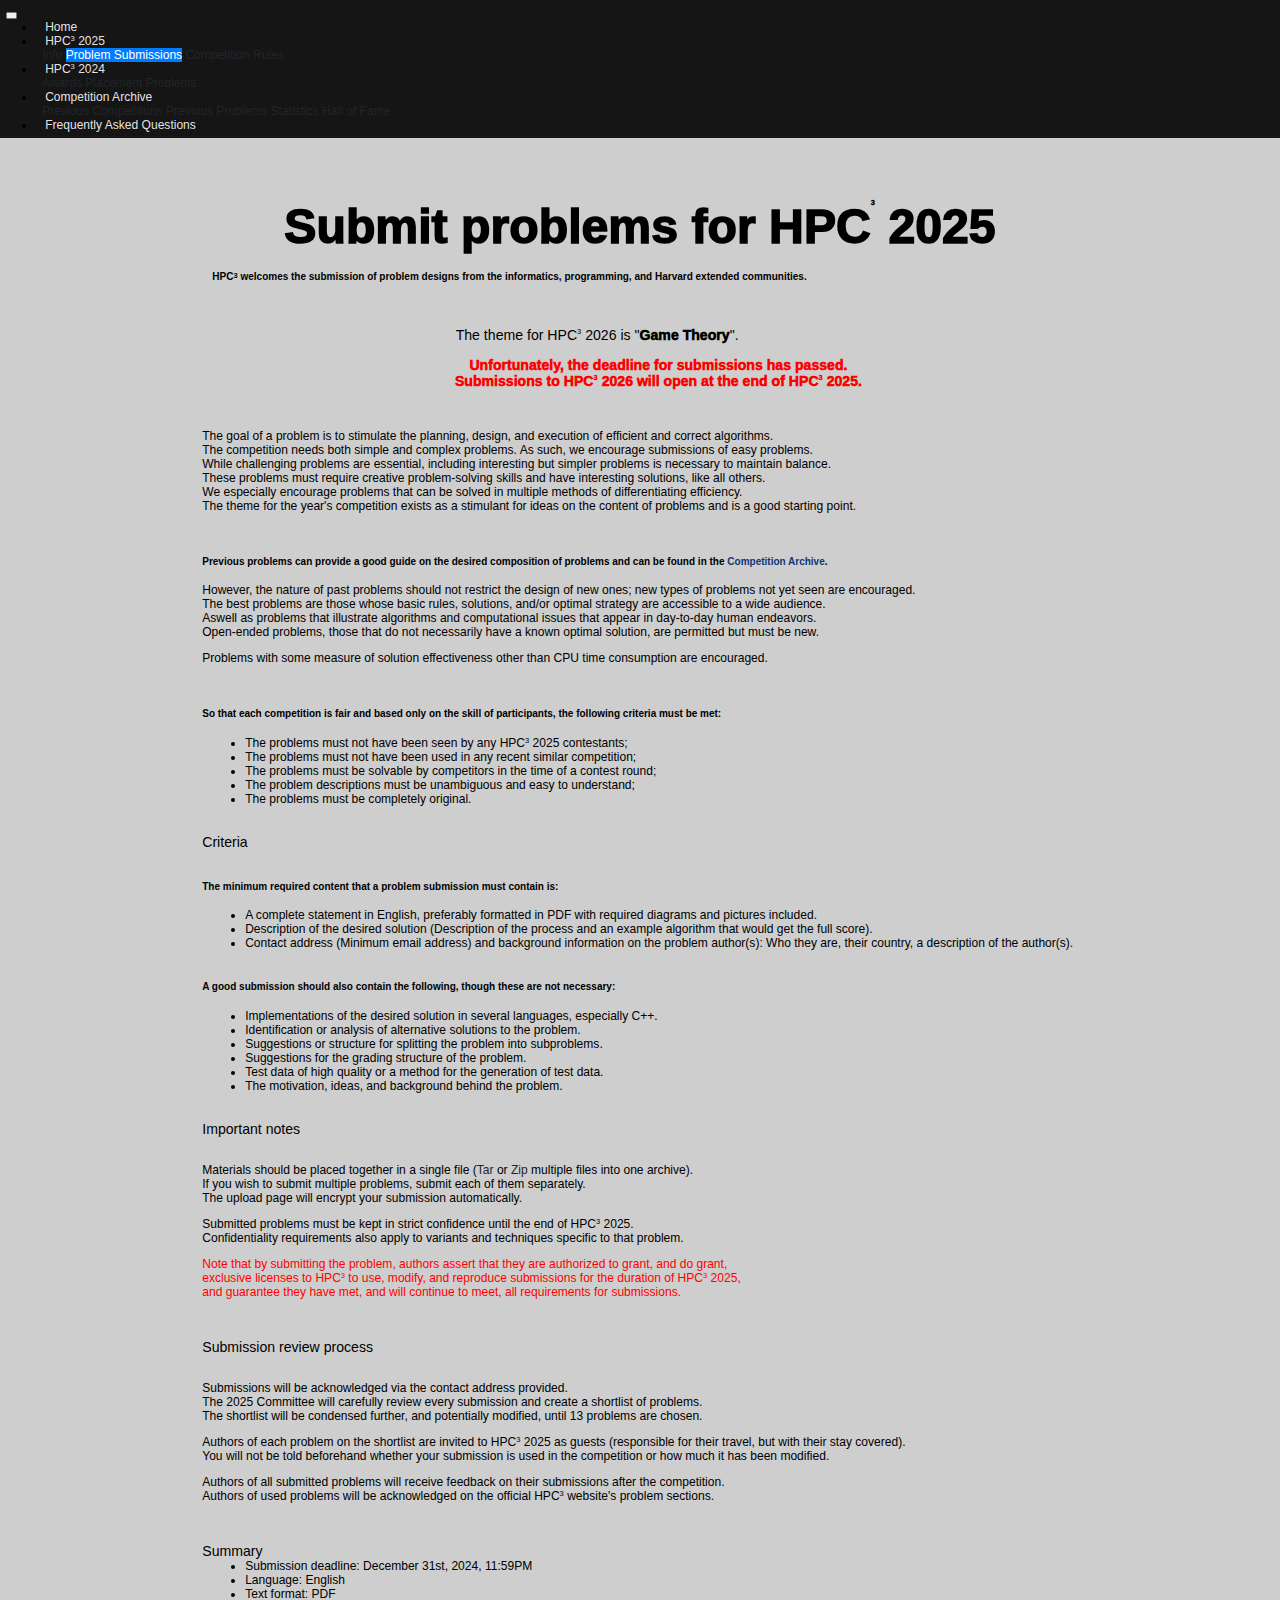
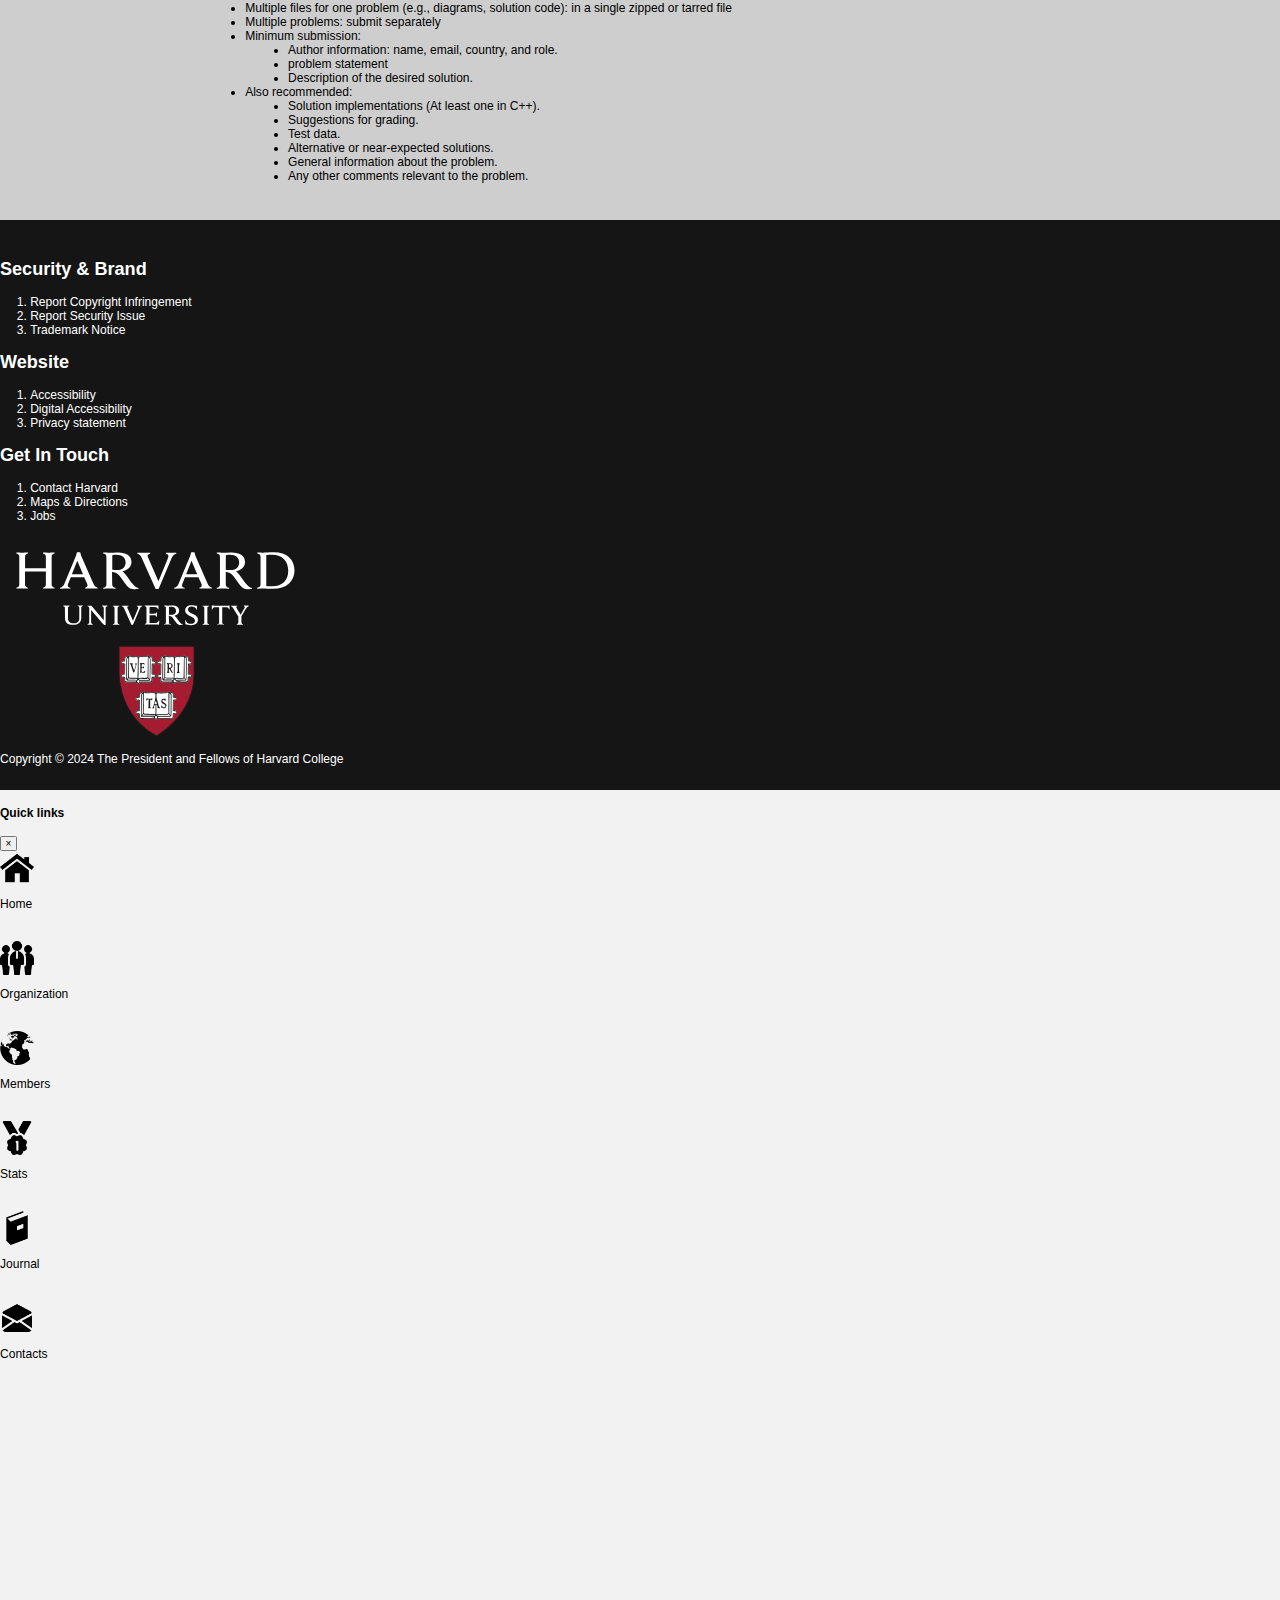
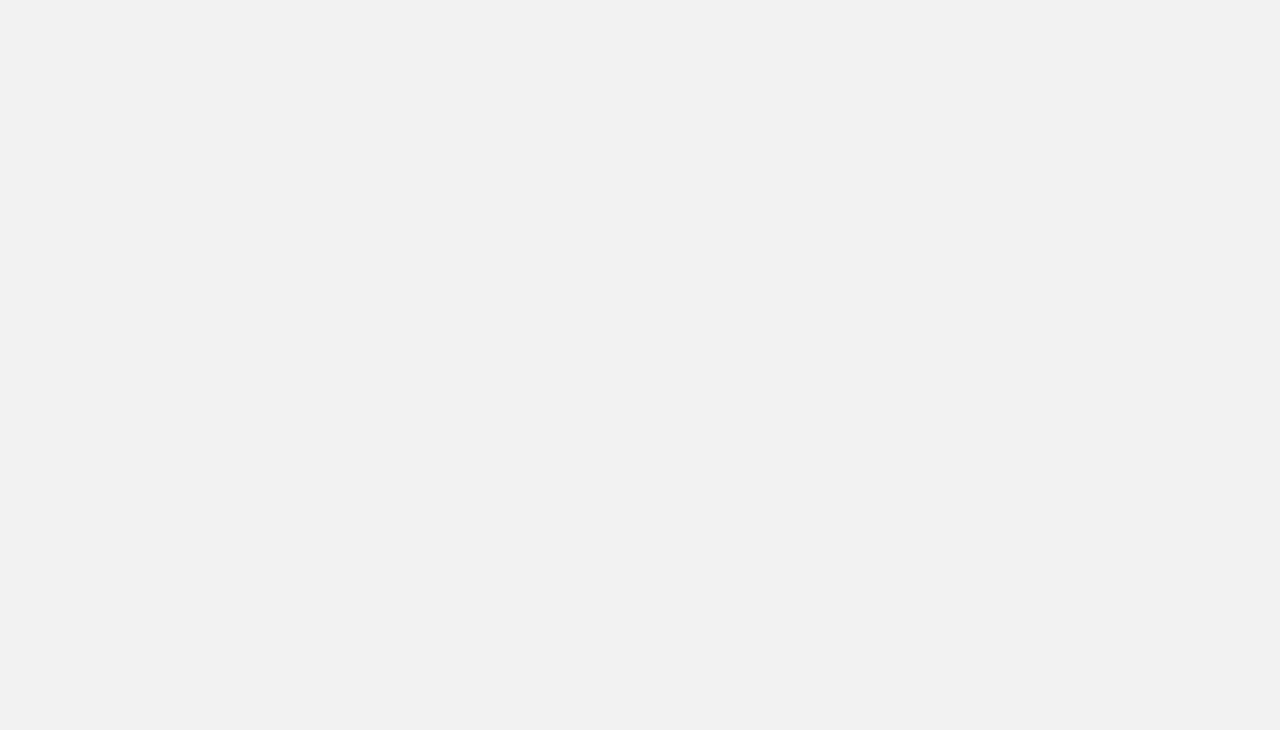
<file: 2025submissions.html>
<!doctype html>
<html lang="en-US">
<head>
	<meta charset="UTF-8">
	<meta name="viewport" content="width=device-width, initial-scale=1">
	<link rel="profile" href="https://gmpg.org/xfn/11">
	<title>Harvard Pre-Collegiate Coding Competition</title>
    <meta name='description' content="The Harvard Pre-Collegiate Coding Competition is a programming competition for international precollege students.">
    <meta name='robots' content='max-image-preview:large'>
    <meta name="keywords" content="Harvard, Pre-Collegiate, coding, Competition">
    <meta name="viewport" content="width=device-width, initial-scale=1.0">
    <link rel="stylesheet" href="style.css">
    <link rel="stylesheet" href="design.css">
    <link rel="stylesheet" href="https://stackpath.bootstrapcdn.com/bootstrap/4.1.1/css/bootstrap.min.css" integrity="sha384-WskhaSGFgHYWDcbwN70/dfYBj47jz9qbsMId/iRN3ewGhXQFZCSftd1LZCfmhktB" crossorigin="anonymous">
    <link rel="stylesheet" id="all-css-4" href="https://www.harvard.edu/_static/??-eJzTLy/QzcxLzilNSS3WzyrWz01NyUxMzUnNTc0rQeEU5CRWphbp5qSmJyZX6uVm5uklFxfr6OPTDpRD5sM02efaGpobGxkZmBkYWAIARIUu2Q==" type="text/css" media="all">
	<meta name="robots" content="index, follow, max-image-preview:large, max-snippet:-1, max-video-preview:-1">
	<meta property="og:locale" content="en_US">
	<meta property="og:type" content="website">


<style id="wp-parsely-recommendations-style-inline-css">
.parsely-recommendations-list-title{font-size:1.2em}.parsely-recommendations-list{list-style:none;padding:unset}.parsely-recommendations-cardbody{overflow:hidden;padding:.8em;text-overflow:ellipsis;white-space:nowrap}.parsely-recommendations-cardmedia{padding:.8em .8em 0}

</style>
<link rel="stylesheet" id="all-css-4" href="https://www.harvard.edu/_static/??-eJzTLy/QzcxLzilNSS3WzyrWz01NyUxMzUnNTc0rQeEU5CRWphbp5qSmJyZX6uVm5uklFxfr6OPTDpRD5sM02efaGpobGxkZmBkYWAIARIUu2Q==" type="text/css" media="all">
<style id="jetpack-sharing-buttons-style-inline-css">
.jetpack-sharing-buttons__services-list{display:flex;flex-direction:row;flex-wrap:wrap;gap:0;list-style-type:none;margin:5px;padding:0}.jetpack-sharing-buttons__services-list.has-small-icon-size{font-size:12px}.jetpack-sharing-buttons__services-list.has-normal-icon-size{font-size:16px}.jetpack-sharing-buttons__services-list.has-large-icon-size{font-size:24px}.jetpack-sharing-buttons__services-list.has-huge-icon-size{font-size:36px}@media print{.jetpack-sharing-buttons__services-list{display:none!important}}.editor-styles-wrapper .wp-block-jetpack-sharing-buttons{gap:0;padding-inline-start:0}ul.jetpack-sharing-buttons__services-list.has-background{padding:1.25em 2.375em}
</style>
<style id="elasticpress-facet-style-inline-css">
.widget_ep-facet input[type=search],.wp-block-elasticpress-facet input[type=search]{margin-bottom:1rem}.widget_ep-facet .searchable .inner,.wp-block-elasticpress-facet .searchable .inner{max-height:20em;overflow:scroll}.widget_ep-facet .term.hide,.wp-block-elasticpress-facet .term.hide{display:none}.widget_ep-facet .empty-term,.wp-block-elasticpress-facet .empty-term{opacity:.5;position:relative}.widget_ep-facet .empty-term:after,.wp-block-elasticpress-facet .empty-term:after{bottom:0;content:" ";display:block;left:0;position:absolute;right:0;top:0;width:100%;z-index:2}.widget_ep-facet .level-1,.wp-block-elasticpress-facet .level-1{padding-left:20px}.widget_ep-facet .level-2,.wp-block-elasticpress-facet .level-2{padding-left:40px}.widget_ep-facet .level-3,.wp-block-elasticpress-facet .level-3{padding-left:60px}.widget_ep-facet .level-4,.wp-block-elasticpress-facet .level-4{padding-left:5pc}.widget_ep-facet .level-5,.wp-block-elasticpress-facet .level-5{padding-left:75pt}.widget_ep-facet input[disabled],.wp-block-elasticpress-facet input[disabled]{cursor:pointer;opacity:1}.widget_ep-facet .term a,.wp-block-elasticpress-facet .term a{-webkit-box-align:center;-ms-flex-align:center;align-items:center;display:-webkit-box;display:-ms-flexbox;display:flex;position:relative}.widget_ep-facet .term a:hover .ep-checkbox,.wp-block-elasticpress-facet .term a:hover .ep-checkbox{background-color:#ccc}.ep-checkbox{-webkit-box-align:center;-ms-flex-align:center;-ms-flex-negative:0;-webkit-box-pack:center;-ms-flex-pack:center;align-items:center;background-color:#eee;display:-webkit-box;display:-ms-flexbox;display:flex;flex-shrink:0;height:1em;justify-content:center;margin-right:.25em;width:1em}.ep-checkbox:after{border:solid #fff;border-width:0 .125em .125em 0;content:"";display:none;height:.5em;-webkit-transform:rotate(45deg);transform:rotate(45deg);width:.25em}.ep-checkbox.checked{background-color:#5e5e5e}.ep-checkbox.checked:after{display:block}

</style>
<link rel="stylesheet" id="all-css-8" href="https://www.harvard.edu/wp-content/mu-plugins/search/elasticpress/dist/css/related-posts-block-styles.min.css?m=1730999764g" type="text/css" media="all">
<style id="classic-theme-styles-inline-css">
/*! This file is auto-generated */
.wp-block-button__link{color:#fff;background-color:#32373c;border-radius:9999px;box-shadow:none;text-decoration:none;padding:calc(.667em + 2px) calc(1.333em + 2px);font-size:1.125em}.wp-block-file__button{background:#32373c;color:#fff;text-decoration:none}
</style>
<style id="global-styles-inline-css">
:root{--wp--preset--aspect-ratio--square: 1;--wp--preset--aspect-ratio--4-3: 4/3;--wp--preset--aspect-ratio--3-4: 3/4;--wp--preset--aspect-ratio--3-2: 3/2;--wp--preset--aspect-ratio--2-3: 2/3;--wp--preset--aspect-ratio--16-9: 16/9;--wp--preset--aspect-ratio--9-16: 9/16;--wp--preset--color--black: #000000;--wp--preset--color--cyan-bluish-gray: #abb8c3;--wp--preset--color--white: #ffffff;--wp--preset--color--pale-pink: #f78da7;--wp--preset--color--vivid-red: #cf2e2e;--wp--preset--color--luminous-vivid-orange: #ff6900;--wp--preset--color--luminous-vivid-amber: #fcb900;--wp--preset--color--light-green-cyan: #7bdcb5;--wp--preset--color--vivid-green-cyan: #00d084;--wp--preset--color--pale-cyan-blue: #8ed1fc;--wp--preset--color--vivid-cyan-blue: #0693e3;--wp--preset--color--vivid-purple: #9b51e0;--wp--preset--gradient--vivid-cyan-blue-to-vivid-purple: linear-gradient(135deg,rgba(6,147,227,1) 0%,rgb(155,81,224) 100%);--wp--preset--gradient--light-green-cyan-to-vivid-green-cyan: linear-gradient(135deg,rgb(122,220,180) 0%,rgb(0,208,130) 100%);--wp--preset--gradient--luminous-vivid-amber-to-luminous-vivid-orange: linear-gradient(135deg,rgba(252,185,0,1) 0%,rgba(255,105,0,1) 100%);--wp--preset--gradient--luminous-vivid-orange-to-vivid-red: linear-gradient(135deg,rgba(255,105,0,1) 0%,rgb(207,46,46) 100%);--wp--preset--gradient--very-light-gray-to-cyan-bluish-gray: linear-gradient(135deg,rgb(238,238,238) 0%,rgb(169,184,195) 100%);--wp--preset--gradient--cool-to-warm-spectrum: linear-gradient(135deg,rgb(74,234,220) 0%,rgb(151,120,209) 20%,rgb(207,42,186) 40%,rgb(238,44,130) 60%,rgb(251,105,98) 80%,rgb(254,248,76) 100%);--wp--preset--gradient--blush-light-purple: linear-gradient(135deg,rgb(255,206,236) 0%,rgb(152,150,240) 100%);--wp--preset--gradient--blush-bordeaux: linear-gradient(135deg,rgb(254,205,165) 0%,rgb(254,45,45) 50%,rgb(107,0,62) 100%);--wp--preset--gradient--luminous-dusk: linear-gradient(135deg,rgb(255,203,112) 0%,rgb(199,81,192) 50%,rgb(65,88,208) 100%);--wp--preset--gradient--pale-ocean: linear-gradient(135deg,rgb(255,245,203) 0%,rgb(182,227,212) 50%,rgb(51,167,181) 100%);--wp--preset--gradient--electric-grass: linear-gradient(135deg,rgb(202,248,128) 0%,rgb(113,206,126) 100%);--wp--preset--gradient--midnight: linear-gradient(135deg,rgb(2,3,129) 0%,rgb(40,116,252) 100%);--wp--preset--font-size--small: 13px;--wp--preset--font-size--medium: 20px;--wp--preset--font-size--large: 36px;--wp--preset--font-size--x-large: 42px;--wp--preset--spacing--20: 0.44rem;--wp--preset--spacing--30: 0.67rem;--wp--preset--spacing--40: 1rem;--wp--preset--spacing--50: 1.5rem;--wp--preset--spacing--60: 2.25rem;--wp--preset--spacing--70: 3.38rem;--wp--preset--spacing--80: 5.06rem;--wp--preset--shadow--natural: 6px 6px 9px rgba(0, 0, 0, 0.2);--wp--preset--shadow--deep: 12px 12px 50px rgba(0, 0, 0, 0.4);--wp--preset--shadow--sharp: 6px 6px 0px rgba(0, 0, 0, 0.2);--wp--preset--shadow--outlined: 6px 6px 0px -3px rgba(255, 255, 255, 1), 6px 6px rgba(0, 0, 0, 1);--wp--preset--shadow--crisp: 6px 6px 0px rgba(0, 0, 0, 1);}:where(.is-layout-flex){gap: 0.5em;}:where(.is-layout-grid){gap: 0.5em;}body .is-layout-flex{display: flex;}.is-layout-flex{flex-wrap: wrap;align-items: center;}.is-layout-flex > :is(*, div){margin: 0;}body .is-layout-grid{display: grid;}.is-layout-grid > :is(*, div){margin: 0;}:where(.wp-block-columns.is-layout-flex){gap: 2em;}:where(.wp-block-columns.is-layout-grid){gap: 2em;}:where(.wp-block-post-template.is-layout-flex){gap: 1.25em;}:where(.wp-block-post-template.is-layout-grid){gap: 1.25em;}.has-black-color{color: var(--wp--preset--color--black) !important;}.has-cyan-bluish-gray-color{color: var(--wp--preset--color--cyan-bluish-gray) !important;}.has-white-color{color: var(--wp--preset--color--white) !important;}.has-pale-pink-color{color: var(--wp--preset--color--pale-pink) !important;}.has-vivid-red-color{color: var(--wp--preset--color--vivid-red) !important;}.has-luminous-vivid-orange-color{color: var(--wp--preset--color--luminous-vivid-orange) !important;}.has-luminous-vivid-amber-color{color: var(--wp--preset--color--luminous-vivid-amber) !important;}.has-light-green-cyan-color{color: var(--wp--preset--color--light-green-cyan) !important;}.has-vivid-green-cyan-color{color: var(--wp--preset--color--vivid-green-cyan) !important;}.has-pale-cyan-blue-color{color: var(--wp--preset--color--pale-cyan-blue) !important;}.has-vivid-cyan-blue-color{color: var(--wp--preset--color--vivid-cyan-blue) !important;}.has-vivid-purple-color{color: var(--wp--preset--color--vivid-purple) !important;}.has-black-background-color{background-color: var(--wp--preset--color--black) !important;}.has-cyan-bluish-gray-background-color{background-color: var(--wp--preset--color--cyan-bluish-gray) !important;}.has-white-background-color{background-color: var(--wp--preset--color--white) !important;}.has-pale-pink-background-color{background-color: var(--wp--preset--color--pale-pink) !important;}.has-vivid-red-background-color{background-color: var(--wp--preset--color--vivid-red) !important;}.has-luminous-vivid-orange-background-color{background-color: var(--wp--preset--color--luminous-vivid-orange) !important;}.has-luminous-vivid-amber-background-color{background-color: var(--wp--preset--color--luminous-vivid-amber) !important;}.has-light-green-cyan-background-color{background-color: var(--wp--preset--color--light-green-cyan) !important;}.has-vivid-green-cyan-background-color{background-color: var(--wp--preset--color--vivid-green-cyan) !important;}.has-pale-cyan-blue-background-color{background-color: var(--wp--preset--color--pale-cyan-blue) !important;}.has-vivid-cyan-blue-background-color{background-color: var(--wp--preset--color--vivid-cyan-blue) !important;}.has-vivid-purple-background-color{background-color: var(--wp--preset--color--vivid-purple) !important;}.has-black-border-color{border-color: var(--wp--preset--color--black) !important;}.has-cyan-bluish-gray-border-color{border-color: var(--wp--preset--color--cyan-bluish-gray) !important;}.has-white-border-color{border-color: var(--wp--preset--color--white) !important;}.has-pale-pink-border-color{border-color: var(--wp--preset--color--pale-pink) !important;}.has-vivid-red-border-color{border-color: var(--wp--preset--color--vivid-red) !important;}.has-luminous-vivid-orange-border-color{border-color: var(--wp--preset--color--luminous-vivid-orange) !important;}.has-luminous-vivid-amber-border-color{border-color: var(--wp--preset--color--luminous-vivid-amber) !important;}.has-light-green-cyan-border-color{border-color: var(--wp--preset--color--light-green-cyan) !important;}.has-vivid-green-cyan-border-color{border-color: var(--wp--preset--color--vivid-green-cyan) !important;}.has-pale-cyan-blue-border-color{border-color: var(--wp--preset--color--pale-cyan-blue) !important;}.has-vivid-cyan-blue-border-color{border-color: var(--wp--preset--color--vivid-cyan-blue) !important;}.has-vivid-purple-border-color{border-color: var(--wp--preset--color--vivid-purple) !important;}.has-vivid-cyan-blue-to-vivid-purple-gradient-background{background: var(--wp--preset--gradient--vivid-cyan-blue-to-vivid-purple) !important;}.has-light-green-cyan-to-vivid-green-cyan-gradient-background{background: var(--wp--preset--gradient--light-green-cyan-to-vivid-green-cyan) !important;}.has-luminous-vivid-amber-to-luminous-vivid-orange-gradient-background{background: var(--wp--preset--gradient--luminous-vivid-amber-to-luminous-vivid-orange) !important;}.has-luminous-vivid-orange-to-vivid-red-gradient-background{background: var(--wp--preset--gradient--luminous-vivid-orange-to-vivid-red) !important;}.has-very-light-gray-to-cyan-bluish-gray-gradient-background{background: var(--wp--preset--gradient--very-light-gray-to-cyan-bluish-gray) !important;}.has-cool-to-warm-spectrum-gradient-background{background: var(--wp--preset--gradient--cool-to-warm-spectrum) !important;}.has-blush-light-purple-gradient-background{background: var(--wp--preset--gradient--blush-light-purple) !important;}.has-blush-bordeaux-gradient-background{background: var(--wp--preset--gradient--blush-bordeaux) !important;}.has-luminous-dusk-gradient-background{background: var(--wp--preset--gradient--luminous-dusk) !important;}.has-pale-ocean-gradient-background{background: var(--wp--preset--gradient--pale-ocean) !important;}.has-electric-grass-gradient-background{background: var(--wp--preset--gradient--electric-grass) !important;}.has-midnight-gradient-background{background: var(--wp--preset--gradient--midnight) !important;}.has-small-font-size{font-size: var(--wp--preset--font-size--small) !important;}.has-medium-font-size{font-size: var(--wp--preset--font-size--medium) !important;}.has-large-font-size{font-size: var(--wp--preset--font-size--large) !important;}.has-x-large-font-size{font-size: var(--wp--preset--font-size--x-large) !important;}
:where(.wp-block-post-template.is-layout-flex){gap: 1.25em;}:where(.wp-block-post-template.is-layout-grid){gap: 1.25em;}
:where(.wp-block-columns.is-layout-flex){gap: 2em;}:where(.wp-block-columns.is-layout-grid){gap: 2em;}
:root :where(.wp-block-pullquote){font-size: 1.5em;line-height: 1.6;}
</style>
<link rel="stylesheet" id="all-css-14" href="https://www.harvard.edu/_static/??-eJyVjEEKgCAQAD+UrRJll+gtYhstqCvuQt/PQz2g28AwA3c1kYtiUdALMwpEbghBBLWzCBwkr4NQq1HmpFTHTGXseoBfh5OSYpOv3vPm/OQWa+fVP4qAMxI=" type="text/css" media="all">
<link rel="stylesheet" id="tribe-styles-master-css" href="https://www.harvard.edu/wp-content/themes/core/assets/css/dist/theme/master.min.css?ver=b58a2b62d48d56319b1cbc25ec30268737e86cc0622dc2c7af7e23d0d7f0699e88b07c34cae3ded31b6d18c17025e0accf73c43ebac7eed254917857041f96bd" media="all">
<link rel="stylesheet" id="print-css-16" href="https://www.harvard.edu/wp-content/themes/core/assets/css/dist/theme/print.min.css?m=1731600587g" type="text/css" media="print">
<link rel="stylesheet" id="all-css-16" href="https://www.harvard.edu/wp-content/plugins/searchwp/assets/css/frontend/search-forms.css?m=1718199617g" type="text/css" media="all">
<link rel="shortlink" href="https://www.harvard.edu/">
<link rel="alternate" title="oEmbed (JSON)" type="application/json+oembed" href="https://www.harvard.edu/wp-json/oembed/1.0/embed?url=https%3A%2F%2Fwww.harvard.edu%2F">
<link rel="alternate" title="oEmbed (XML)" type="text/xml+oembed" href="https://www.harvard.edu/wp-json/oembed/1.0/embed?url=https%3A%2F%2Fwww.harvard.edu%2F&amp;format=xml">
<link rel="preload" href="https://www.harvard.edu/wp-content/themes/core/assets/js/dist/theme/scripts.min.js?ver=706d86509f625318802d850e3d10ad4a4691386527781cb2cdb300b7f832f2823c800424ca5e87ebc881d00aaf93f286a7650d991345a31539e45856c0bb6197" as="script">
<link rel="preload" href="https://www.harvard.edu/wp-content/themes/core/assets/js/dist/theme/vendor.min.js?ver=f552a00acdc2c64461f4981e10135d637df7817949695069cc6e72074c7eb5b5ff7d9d1be3ef611cd29286659ae760e46ea2b093f74483c6de6bea5f4366deab" as="script">
<link rel="preload" href="?ver=1.20.2" as="script">
<link rel="preload" href="https://www.harvard.edu/wp-content/plugins/wp-parsely/build/loader.js?ver=71d37502d12f3838b80d" as="script">

		<!-- Google Custom Search -->
		<script>
			var modernTribe = window.modern_tribe || {};
			modernTribe.events = {
				trigger: function (event_type, event_data, el) {
					var event;
					try {
						event = new CustomEvent(event_type, {detail: event_data});
					} catch (e) {
						event = document.createEvent('CustomEvent');
						event.initCustomEvent(event_type, true, true, event_data);
					}
					el.dispatchEvent(event);
				}
			};
			var coreCallback = function () {
				if (document.readyState == 'complete') {
					modernTribe.events.trigger('google_custom_search_loaded', null, document);
				} else {
					google.setOnLoadCallback(function () {
						modernTribe.events.trigger('google_custom_search_loaded', null, document);
					}, true);
				}
			};
			var resultsRenderedCallback = function () {
				if (document.readyState == 'complete') {
					modernTribe.events.trigger('google_custom_search_results_rendered', null, document);
				} else {
					google.setOnLoadCallback(function () {
						modernTribe.events.trigger('google_custom_search_results_rendered', null, document);
					}, true);
				}
			};
			window.__gcse = {
				callback: coreCallback,
				searchCallbacks: {
					web: {
						rendered: 'resultsRenderedCallback',
					},
				}
			};
			(function () {
				var cx = '006776768860476326824:n4rl30fjc-e';
				var gcse = document.createElement('script');
				gcse.type = 'text/javascript';
				gcse.async = true;
				gcse.src = (document.location.protocol == 'https:' ? 'https:' : 'http:') + '//cse.google.com/cse.js?cx=' + cx;
				var s = document.getElementsByTagName('script')[0];
				s.parentNode.insertBefore(gcse, s);
			})();
		</script>
		<!-- End Google Custom Search -->

		<meta name="theme-color" content="#a51c30">	<style>img#wpstats{display:none}</style>
		
<!-- End Google Tag Manager for WordPress by gtm4wp.com --><script type="application/ld+json">{"@context":"https:\/\/schema.org","@type":"WebPage","headline":"Harvard University","url":"https:\/\/www.harvard.edu"}</script>
<!--"https://www.harvard.edu/wp-content/uploads/2020/10/cropped-logo-branding-compressed.png?w=32"-->
<link rel="icon" href="icons/HPC3_Favicon.png" sizes="32x32">
<link rel="icon" href="https://www.harvard.edu/wp-content/uploads/2020/10/cropped-logo-branding-compressed.png?w=192" sizes="192x192">
<link rel="apple-touch-icon" href="https://www.harvard.edu/wp-content/uploads/2020/10/cropped-logo-branding-compressed.png?w=180">
<meta name="msapplication-TileImage" content="https://www.harvard.edu/wp-content/uploads/2020/10/cropped-logo-branding-compressed.png?w=270">
		<style id="wp-custom-css">
			/* on the history page, make the line full height for now */
.page-harvard-history .the-follower{
	height: 100% !important;
}
/* on the history page, make the line not run through the red dots */
.page-harvard-history .c-block--width-grid:not(.c-block--layout-center) .b-timeline__container:before,
.page-harvard-history .c-block--width-grid:not(.c-block--layout-center) .b-timeline__container:after {
	z-index: 2;
}

/* temporary fix to give a max-width to the hero underline */

.b-hero .c-content-block__underline {
	margin-left: auto;
	margin-right: auto;
	max-width: 624px;
}

/* colorful hr */
.wp-block-separator.colorful-hr {
    margin-bottom:20px;
}

.wp-block-separator.colorful-hr:after{
    border-bottom-width: 20px;
    height: 20px;
}

.wp-block-separator.colorful-hr.color-ivy:after{
    border-bottom-color: #52854c;
}

.wp-block-separator.colorful-hr.color-blue:after{
    border-bottom-color: #4e84c4;
}

.wp-block-separator.colorful-hr.color-saffron:after{
    border-bottom-color: #d16103;
}

.wp-block-separator.colorful-hr.color-lemon:after{
    border-bottom-color: #ffdb6d;
}

/* section header - tall line and color options */
.b-header.c-block.tall-line .b-header__border:after {
    border-bottom-width: 20px;
}

.b-header.c-block.color-saffron .b-header__border:after {
    border-color: #d16103;
}

.b-header.c-block.color-blue .b-header__border:after {
    border-color: #4e84c4;
}

.b-header.c-block.color-ivy .b-header__border:after {
    border-color: #52854c;
}

.b-header.c-block.color-lemon .b-header__border:after {
    border-color: #ffdb6d;
}

.b-header.c-block.color-indigo .b-header__border:after {
    border-color: #0A2240;
}

.b-header.c-block.color-mortar .b-header__border:after {
    border-color: #99918F;
}

.b-header.c-block.color-slate .b-header__border:after {
    border-color: #8996A0;
}

.b-header.c-block.color-crimson .b-header__border:after {
    border-color: #A51C30;
}

/** 
Temporary fix for Firefox v 78  
removed 
:not(.is-style-XX-Large.has-text-align-center)
**/
.t-sink > .wp-block-group__inner-container > :not(.c-block):not(.alignwide):not(.html-alignwide):not(.align-wide):not(.alignfull):not(.wp-block-embed):not(.is-style-pull-quote) {
    max-width: 624px;
    width: calc(100% - 48px);
    margin-left: auto;
    margin-right: auto;
}

/**
 * Page specific fix
 * Looking back in 2021 In Focus
 * remove space above video
 */
.postid-23525 .c-block.hide-border .b-header__container .b-header__border{
	display: none;
}

.page-id-6392 .c-block.hide-border .b-header__container .b-header__border{
	display: none;
}

/**
 * Try out smooth scroll behavior
 * */
html {
	scroll-behavior: smooth;
}

/**
 * 4/20/2023: Fix for event list display issue, handling both events with link and without
 * */
.b-events-grid.list_layout .g-3-up>.c-card {
		display: block;
}

.b-events-grid.list_layout .g-3-up>.c-card, .b-events-grid.list_layout .g-3-up>.c-card__b-event {
	border-top: 1px solid #c4c5c6;
	padding: 48px 0;
	margin: 0 24px;
}

.compact-event-list.b-events-grid.list_layout .g-3-up>.c-card, .compact-event-list.b-events-grid.list_layout .g-3-up>.c-card__b-event {
	padding: 24px 0;
}

@media screen and (min-width: 768px) and (max-width: 1200px) {
  .b-events-grid.list_layout .g-3-up>.c-card, .b-events-grid.list_layout .g-3-up>.c-card__b-event {
	padding: 24px 0;
	margin: 0 12px;
}
}

@media screen and (max-width: 767px) {
  .b-events-grid.list_layout .g-3-up>.c-card, .b-events-grid.list_layout .g-3-up>.c-card__b-event {
	padding: 24px 0;
		margin: 0;
}
}

.b-events-grid.list_layout .c-card .c-card {
	border: 0;
	padding: 0;
}

/**
 * 10/17/2023, fix video control issue
 * **/
.c-video__block .c-video {
    position: relative;
}

/** 
 * 1/16/2024, Compact margin for side-by-side blocks 
 * **/
.c-block.b-side-by-side {
	margin-top: 0 !important;
	margin-bottom: 0 !important;
}

/** 4/5/2024m Gravity form poll results color fix **/
.gform_confirmation_wrapper:not(.gform-theme--framework) .gpoll_container .red .gpoll_ratio_box {
    background-color: #A51C30;
}

.gform_confirmation_wrapper:not(.gform-theme--framework) .gpoll_container  .gpoll_bar_juice:after{
	background-image: none;
}

.gform_confirmation_wrapper:not(.gform-theme--framework) .gpoll_container .red .gpoll_bar_juice {
    background-image: linear-gradient(#A51C30, #A51C30);
    box-shadow: none;
}

#gform_confirmation_wrapper_28 {
	margin: 0 auto;
	padding: 25px;
}		
</style>
		
<script src="https://www.google.com/cse/static/element/8fa85d58e016b414/cse_element__en.js?usqp=CAI%3D" type="text/javascript"></script><link type="text/css" href="https://www.google.com/cse/static/element/8fa85d58e016b414/default+en.css" rel="stylesheet"><link type="text/css" href="https://www.google.com/cse/static/style/look/v4/default.css" rel="stylesheet"><style type="text/css">.gsc-control-cse{font-family:arial, sans-serif}.gsc-control-cse .gsc-table-result{font-family:arial, sans-serif}.gsc-refinementsGradient{background:linear-gradient(to left,rgba(255,255,255,1),rgba(255,255,255,0))}.gsc-control-cse{border-color:#FFFFFF;background-color:#FFFFFF}input.gsc-input,.gsc-input-box,.gsc-input-box-hover,.gsc-input-box-focus{border-color:#D9D9D9}.gsc-search-button-v2,.gsc-search-button-v2:hover,.gsc-search-button-v2:focus{border-color:#666666;background-color:#CECECE;background-image:none;filter:none}.gsc-search-button-v2 svg{fill:#FFFFFF}.gsc-tabHeader.gsc-tabhActive,.gsc-refinementHeader.gsc-refinementhActive{color:#CCCCCC;border-color:#CCCCCC;background-color:#FFFFFF}.gsc-tabHeader.gsc-tabhInactive,.gsc-refinementHeader.gsc-refinementhInactive{color:#CCCCCC;border-color:#CCCCCC;background-color:#FFFFFF}.gsc-webResult.gsc-result,.gsc-results .gsc-imageResult{border-color:#FFFFFF;background-color:#FFFFFF}.gsc-webResult.gsc-result:hover{border-color:#FFFFFF;background-color:#F5F5F5}.gs-webResult.gs-result a.gs-title:link,.gs-webResult.gs-result a.gs-title:link b,.gs-imageResult a.gs-title:link,.gs-imageResult a.gs-title:link b{color:#3B7AB8}.gs-webResult.gs-result a.gs-title:visited,.gs-webResult.gs-result a.gs-title:visited b,.gs-imageResult a.gs-title:visited,.gs-imageResult a.gs-title:visited b{color:#3B7AB8}.gs-webResult.gs-result a.gs-title:hover,.gs-webResult.gs-result a.gs-title:hover b,.gs-imageResult a.gs-title:hover,.gs-imageResult a.gs-title:hover b{color:#444444}.gs-webResult.gs-result a.gs-title:active,.gs-webResult.gs-result a.gs-title:active b,.gs-imageResult a.gs-title:active,.gs-imageResult a.gs-title:active b{color:#3B7AB8}.gsc-cursor-page{color:#3B7AB8}a.gsc-trailing-more-results:link{color:#3B7AB8}.gs-webResult:not(.gs-no-results-result):not(.gs-error-result) .gs-snippet,.gs-fileFormatType{color:#444444}.gs-webResult div.gs-visibleUrl{color:#999999}.gs-webResult div.gs-visibleUrl-short{color:#999999}.gs-webResult div.gs-visibleUrl-short{display:none}.gs-webResult div.gs-visibleUrl-long{display:none}.gs-webResult div.gs-visibleUrl-breadcrumb{display:block}.gs-promotion div.gs-visibleUrl-short{display:none}.gs-promotion div.gs-visibleUrl-long{display:block}.gs-promotion div.gs-visibleUrl-breadcrumb{display:none}.gsc-cursor-box{border-color:#FFFFFF}.gsc-results .gsc-cursor-box .gsc-cursor-page{border-color:#CCCCCC;background-color:#FFFFFF;color:#CCCCCC}.gsc-results .gsc-cursor-box .gsc-cursor-current-page{border-color:#CCCCCC;background-color:#FFFFFF;color:#CCCCCC}.gsc-webResult.gsc-result.gsc-promotion{border-color:#FFFFFF;background-color:#F4EDCA}.gsc-completion-title{color:#3B7AB8}.gsc-completion-snippet{color:#444444}.gs-promotion a.gs-title:link,.gs-promotion a.gs-title:link *,.gs-promotion .gs-snippet a:link{color:#3B7AB8}.gs-promotion a.gs-title:visited,.gs-promotion a.gs-title:visited *,.gs-promotion .gs-snippet a:visited{color:#3B7AB8}.gs-promotion a.gs-title:hover,.gs-promotion a.gs-title:hover *,.gs-promotion .gs-snippet a:hover{color:#444444}.gs-promotion a.gs-title:active,.gs-promotion a.gs-title:active *,.gs-promotion .gs-snippet a:active{color:#3B7AB8}.gs-promotion .gs-snippet,.gs-promotion .gs-title .gs-promotion-title-right,.gs-promotion .gs-title .gs-promotion-title-right *{color:#444444}.gs-promotion .gs-visibleUrl,.gs-promotion .gs-visibleUrl-short{color:#999999}.gcsc-find-more-on-google{color:#3B7AB8}.gcsc-find-more-on-google-magnifier{fill:#3B7AB8}</style><style type="text/css">.gscb_a{display:inline-block;font:27px/13px arial,sans-serif}.gsst_a .gscb_a{color:#a1b9ed;cursor:pointer}.gsst_a:hover .gscb_a,.gsst_a:focus .gscb_a{color:#36c}.gsst_a{display:inline-block}.gsst_a{cursor:pointer;padding:0 4px}.gsst_a:hover{text-decoration:none!important}.gsst_b{font-size:16px;padding:0 2px;position:relative;user-select:none;-webkit-user-select:none;white-space:nowrap}.gsst_e{vertical-align:middle;opacity:0.55;}.gsst_a:hover .gsst_e,.gsst_a:focus .gsst_e{opacity:0.72;}.gsst_a:active .gsst_e{opacity:1;}.gsst_f{background:white;text-align:left}.gsst_g{background-color:white;border:1px solid #ccc;border-top-color:#d9d9d9;box-shadow:0 2px 4px rgba(0,0,0,0.2);-webkit-box-shadow:0 2px 4px rgba(0,0,0,0.2);margin:-1px -3px;padding:0 6px}.gsst_h{background-color:white;height:1px;margin-bottom:-1px;position:relative;top:-1px}.gsib_a{width:100%;padding:4px 6px 0}.gsib_a,.gsib_b{vertical-align:top}.gssb_c{border:0;position:absolute;z-index:989}.gssb_e{border:1px solid #ccc;border-top-color:#d9d9d9;box-shadow:0 2px 4px rgba(0,0,0,0.2);-webkit-box-shadow:0 2px 4px rgba(0,0,0,0.2);cursor:default}.gssb_f{visibility:hidden;white-space:nowrap}.gssb_k{border:0;display:block;position:absolute;top:0;z-index:988}.gsdd_a{border:none!important}.gsq_a{padding:0}.gssb_a{padding:0 7px}.gssb_a,.gssb_a td{white-space:nowrap;overflow:hidden;line-height:22px}#gssb_b{font-size:11px;color:#36c;text-decoration:none}#gssb_b:hover{font-size:11px;color:#36c;text-decoration:underline}.gssb_g{text-align:center;padding:8px 0 7px;position:relative}.gssb_h{font-size:15px;height:28px;margin:0.2em;-webkit-appearance:button;appearance:button}.gssb_i{background:#eee}.gss_ifl{visibility:hidden;padding-left:5px}.gssb_i .gss_ifl{visibility:visible}a.gssb_j{font-size:13px;color:#36c;text-decoration:none;line-height:100%}a.gssb_j:hover{text-decoration:underline}.gssb_l{height:1px;background-color:#e5e5e5}.gssb_m{color:#000;background:#fff}.gssb_a{padding:0 9px}.gsib_a{padding:5px 9px 4px 9px}.gscb_a{line-height:27px}.gssb_e{border:0}.gssb_l{margin:5px 0}input.gsc-input::-webkit-input-placeholder{font-size:14px}input.gsc-input:-moz-placeholder{font-size:14px}input.gsc-input::-moz-placeholder{font-size:14px}input.gsc-input:-ms-input-placeholder{font-size:14px}input.gsc-input:focus::-webkit-input-placeholder{color:transparent}input.gsc-input:focus:-moz-placeholder{color:transparent}input.gsc-input:focus::-moz-placeholder{color:transparent}input.gsc-input:focus:-ms-input-placeholder{color:transparent}.gssb_c .gsc-completion-container{position:static}.gssb_c{z-index:5000}.gsc-completion-container table{background:transparent;font-size:inherit;font-family:inherit}.gssb_c > tbody > tr,.gssb_c > tbody > tr > td,.gssb_d,.gssb_d > tbody > tr,.gssb_d > tbody > tr > td,.gssb_e,.gssb_e > tbody > tr,.gssb_e > tbody > tr > td{padding:0;margin:0;border:0}.gssb_a table,.gssb_a table tr,.gssb_a table tr td{padding:0;margin:0;border:0}</style>
</head>

<body class="large-scrolled">

    <nav class="navbar fixed-top navbar-expand-sm navbar-dark" style="padding: 0.5rem">
    
        <div class="container" style="max-width: 100%; flex-direction: column;">
    
            <button class="navbar-toggler" type="button" data-toggle="collapse" data-target="#navbarMobileToggler" aria-controls="navbarMobileToggler" aria-expanded="false" aria-label="Toggle navigation">
                <span class="navbar-toggler-icon"></span>
            </button>
    
            <div class="collapse navbar-collapse" id="navbarMobileToggler">
                <ul class="navbar-nav ml-auto ml-lg-0 mr-lg-auto">
                    <li class="nav-item" id="inactivator" style="padding-left: 8px;">
                        <a class="nav-link" href="index.html">Home</a>
                    </li>
                    <li class="nav-item dropdown active" style="padding-left: 8px;">
                        <a class="nav-link dropdown-toggle" href="#" id="organizationDropdown" role="button" data-toggle="dropdown" aria-haspopup="true" aria-expanded="false" style="padding-left: 0.25rem; padding-right: 0.25rem;">
                            HPC<sup>3</sup> 2025
                        </a>
                        <div class="dropdown-menu" aria-labelledby="organizationDropdown">
                            <a class="dropdown-item" href="2025info.html">Info</a>
                            <a class="dropdown-item" style="background-color: #007bff; color: white;">Problem Submissions</a>
                            <a class="dropdown-item" href="2025regulations.html">Competition Rules</a>
                        </div>
                    </li>
                    <li class="nav-item dropdown" style="padding-left: 8px;">
                        <a class="nav-link dropdown-toggle" href="#" id="organizationDropdown" role="button" data-toggle="dropdown" aria-haspopup="true" aria-expanded="false">
                            HPC<sup>3</sup> 2024
                        </a>
                        <div class="dropdown-menu" aria-labelledby="organizationDropdown">
                            
                            <a class="dropdown-item" href="2024awards.html">Awards</a>
                            <a class="dropdown-item" href="2024placement.html">Placement</a>
                            <a class="dropdown-item" href="2024probleminfo.html">Problems</a>
                        </div>
                    </li>
                    <li class="nav-item dropdown" style="padding-left: 8px;">
                        <a class="nav-link dropdown-toggle" href="#" id="organizationDropdown" role="button" data-toggle="dropdown" aria-haspopup="true" aria-expanded="false">
                            Competition Archive 
                        </a>
                        <div class="dropdown-menu" aria-labelledby="organizationDropdown">
                            <a class="dropdown-item" href="pastcompetitions.html">Previous Competitions</a>
                            <a class="dropdown-item" href="pastproblems.html">Previous Problems</a>
                            <a class="dropdown-item" href="statistics.html">Statistics</a>
                            <a class="dropdown-item" href="achievers.html">Hall of Fame</a>
                        </div>
                    </li>
                    <li class="nav-item d-sm-none d-md-block" style="padding-left: 8px;">
                        <a class="nav-link" href="faq.html">Frequently Asked Questions</a>
                    </li>
                </ul>
            </div>
    
        </div>
    </nav>
    
    

</div>

<div class="easy-light-gray-bg" style="background-color: #CECECE;">
    <div class="container" style="padding-top: 16px; padding-bottom: 49px; max-width: 100%; padding-right: 5%; padding-left: 5%;">
        <h2 style="margin-top: 64px; margin-bottom: 12px; font-size: 4rem; text-align: center; font-weight: 1000; color: #000;">Submit problems for HPC<sup>3</sup> 2025</h2>
        <div class="section-header" style="padding-left: 12%;">
            <h5 style="padding-left: 1%;">HPC<sup>3</sup> welcomes the submission of problem designs from the informatics, programming, and Harvard extended communities.</h5>
            <br>
            <h3 style="padding-left: 25%">The theme for HPC<sup>3</sup> 2026 is "<span style="font-weight: 1000;">Game Theory</span>".</h3>
	    <br>
            <div style="text-align: center; padding-right: 10%;">
                <h3 style="color: red; font-weight: 1000;">
                    Unfortunately, the deadline for submissions has passed.<br>
                    Submissions to HPC<sup>3</sup> 2026 will open at the end of HPC<sup>3</sup> 2025.
                </h3>
            </div>
            <br><br>
            <p>The goal of a problem is to stimulate the planning, design, and execution of efficient and correct algorithms.<br>
               The competition needs both simple and complex problems. As such, we encourage submissions of easy problems.<br>
               While challenging problems are essential, including interesting but simpler problems is necessary to maintain balance.<br>
               These problems must require creative problem-solving skills and have interesting solutions, like all others.<br>
               We especially encourage problems that can be solved in multiple methods of differentiating efficiency.<br>
               The theme for the year's competition exists as a stimulant for ideas on the content of problems and is a good starting point.<br>
            </p>
            <br>
            <h5>Previous problems can provide a good guide on the desired composition of problems and can be found in the <a style="color: #0F3678 !important;" href="pastproblems.html">Competition Archive</a>.</h5>

            <p> However, the nature of past problems should not restrict the design of new ones; new types of problems not yet seen are encouraged.<br>
                The best problems are those whose basic rules, solutions, and/or optimal strategy are accessible to a wide audience.<br>
                Aswell as problems that illustrate algorithms and computational issues that appear in day-to-day human endeavors.<br>
                Open-ended problems, those that do not necessarily have a known optimal solution, are permitted but must be new.<br>
            </p>
  
            <p>Problems with some measure of solution effectiveness other than CPU time consumption are encouraged.</p>
            <br>
  
            <h5>So that each competition is fair and based only on the skill of participants, the following criteria must be met:</h5>
            
            <ul style="list-style-type: disc; margin-left: 17px;">
              <li>The problems must not have been seen by any HPC<sup>3</sup> 2025 contestants;</li>
              <li>The problems must not have been used in any recent similar competition;</li>
              <li>The problems must be solvable by competitors in the time of a contest round;</li>
              <li>The problem descriptions must be unambiguous and easy to understand;</li>
              <li>The problems must be completely original.</li>
            </ul>
            <br>
            <h3>Criteria</h3>
            <br>
            <h5>The minimum required content that a problem submission must contain is:</h5>

            <ul style="list-style-type: disc; margin-left: 17px;">
              <li>A complete statement in English, preferably formatted in PDF with required diagrams and pictures included.</li>
              <li>Description of the desired solution (Description of the process and an example algorithm that would get the full score).</li>
              <li>Contact address (Minimum email address) and background information on the problem author(s): Who they are, their country, a description of the author(s).</li>
            </ul>
            <br>
            <h5>A good submission should also contain the following, though these are not necessary:</h5>
  
            <ul style="list-style-type: disc; margin-left: 17px;">
              <li>Implementations of the desired solution in several languages, especially C++.</li>
              <li>Identification or analysis of alternative solutions to the problem.</li>
              <li>Suggestions or structure for splitting the problem into subproblems.</li>
              <li>Suggestions for the grading structure of the problem.</li>
              <li>Test data of high quality or a method for the generation of test data.</li>
              <li>The motivation, ideas, and background behind the problem.</li>
            </ul>
            <br>  
    
            <h3>Important notes</h3>
            <br>
            <p>
                Materials should be placed together in a single file (<a href="https://en.wikipedia.org/wiki/Tar_(computing)">Tar</a> or <a href="https://en.wikipedia.org/wiki/7-Zip">Zip</a> multiple files into one archive).<br>
                If you wish to submit multiple problems, submit each of them separately.<br>
                The upload page will encrypt your submission automatically.
            </p>

            <p>
                Submitted problems must be kept in strict confidence until the end of HPC<sup>3</sup> 2025.<br>
                Confidentiality requirements also apply to variants and techniques specific to that problem.
            </p>

            <p style="color: red;">
                Note that by submitting the problem, authors assert that they are authorized to grant, and do grant,<br>
                exclusive licenses to HPC<sup>3</sup> to use, modify, and reproduce submissions for the duration of HPC<sup>3</sup> 2025,<br>
                and guarantee they have met, and will continue to meet, all requirements for submissions.<br>
            </p>
            <br>
            <h3>Submission review process</h3>
            <br>
            <p>
                Submissions will be acknowledged via the contact address provided.<br>
                The 2025 Committee will carefully review every submission and create a shortlist of problems.<br>
                The shortlist will be condensed further, and potentially modified, until 13 problems are chosen.<br>
            </p>
  
            <p>
                Authors of each problem on the shortlist are invited to HPC<sup>3</sup> 2025 as guests (responsible for their travel, but with their stay covered). <br>
                You will not be told beforehand whether your submission is used in the competition or how much it has been modified.
            </p>
  
            <p>
                Authors of all submitted problems will receive feedback on their submissions after the competition.<br>
                Authors of used problems will be acknowledged on the official HPC<sup>3</sup> website's problem sections.<br>
            </p>
  
            <br>
            <h3>Summary</h3>
  
            <ul style="list-style-type: disc; margin-left: 17px;">
              <li>Submission deadline: December 31st, 2024, 11:59PM</li>
              <li>Language: English</li>
              <li>Text format: PDF</li>
              <li>Multiple files for one problem (e.g., diagrams, solution code): in a single zipped or tarred file</li>
              <li>Multiple problems: submit separately</li>
              <li>Minimum submission:</li>
                <ul style="list-style-type: disc; margin-left: 17px;">
                  <li>Author information: name, email, country, and role.</li>
                  <li>problem statement</li>
                  <li>Description of the desired solution.</li>
                </ul>
              <li>Also recommended:</li>
                <ul style="list-style-type: disc; margin-left: 17px;">
                  <li>Solution implementations (At least one in C++).</li>
                  <li>Suggestions for grading.</li>
                  <li>Test data.</li>
                  <li>Alternative or near-expected solutions.</li>
                  <li>General information about the problem.</li>
                  <li>Any other comments relevant to the problem.</li>
                </ul>
            </ul>  
          </div>
    </div>
</div>

<footer class="site-footer" style="padding-bottom: 16px; padding-top: 32px;">

	<div class="l-container site-footer__container">
		<div class="site-footer__row site-footer__row--navigation">
			<div class="site-footer__menu-col">
	<h2 class="site-footer__menu-heading">Security &amp; Brand</h2>
	<nav class="site-footer__nav" aria-label="Security &amp; Brand Navigation">

		<ol class="site-footer__nav-list">
			<li class="footer-one__item"><a href="https://www.harvard.edu/copyright-issue/" class="footer-one__action" data-attribute="report-copyright-infringement-2">Report Copyright Infringement</a></li><li class="footer-one__item"><a href="https://www.harvard.edu/security-issue/" class="footer-one__action" data-attribute="report-security-issue-2">Report Security Issue</a></li><li class="footer-one__item"><a href="https://trademark.harvard.edu/pages/trademark-notice" class="footer-one__action" data-attribute="trademark-notice">Trademark Notice</a></li>		</ol>

	</nav>
</div>
			<div class="site-footer__menu-col">
	<h2 class="site-footer__menu-heading">Website</h2>
	<nav class="site-footer__nav" aria-label="Website Navigation">

		<ol class="site-footer__nav-list">
			<li class="footer-two__item"><a href="https://accessibility.harvard.edu/" class="footer-two__action" data-attribute="accessibility">Accessibility</a></li><li class="footer-two__item"><a href="https://accessibility.huit.harvard.edu/digital-accessibility-policy" class="footer-two__action" data-attribute="digital-accessibility">Digital Accessibility</a></li><li class="footer-two__item"><a rel="privacy-policy" href="https://www.harvard.edu/privacy-statement/" class="footer-two__action" data-attribute="9826">Privacy statement</a></li>		</ol>

	</nav>
</div>
			<div class="site-footer__menu-col">
	<h2 class="site-footer__menu-heading">Get In Touch</h2>
	<nav class="site-footer__nav" aria-label="Get In Touch Navigation">

		<ol class="site-footer__nav-list">
			<li class="footer-three__item"><a href="https://www.harvard.edu/contact-harvard" class="footer-three__action" data-attribute="contact-harvard">Contact Harvard</a></li><li class="footer-three__item"><a href="https://www.harvard.edu/maps-directions" class="footer-three__action" data-attribute="maps-directions">Maps &amp; Directions</a></li><li class="footer-three__item"><a href="http://hr.harvard.edu/jobs" class="footer-three__action" data-attribute="jobs">Jobs</a></li>		</ol>

	</nav>
</div>
		</div>

		<div class="site-footer__row site-footer__row--secondary" style="justify-content: center;">
			<div class="site-footer__logo ">
				<a href="https://www.harvard.edu/">
					<img src="icons/footer-logo.svg" alt="Harvard University">
				</a>
			</div>
		</div>
        <br>
        <div class="site-footer__row site-footer__row--secondary" style="justify-content: center;">
            <div class="site-footer__copyright" style="width: fit-content;">
                <p>Copyright © 2024 The President and Fellows of Harvard College</p>
            </div>
		</div>


	</div>

</footer>
    
    
    
    
    
    <div class="modal fade" id="jumpModal" tabindex="-1" role="dialog">
        <div class="modal-dialog modal-dialog-centered modal-lg">
            <div class="modal-content">
    
                <div class="modal-header">
                    <h4 class="modal-title">Quick links</h4>
                    <button type="button" class="close" data-dismiss="modal">×</button>
                </div>
    
                <div class="modal-body mt-1">
                <div class="container">
                    <div class="row">
                        <div class="col-6 col-md-4">
                            <div data-link-click-to="/" class="text-center p-2 mb-4" style="cursor: pointer;">
                                <img src="icons/fill/home.png">
                                <p class="m-0 p-0 mt-1">Home</p>
                            </div>
                        </div>
    
    
                        <div class="col-6 col-md-4">
                            <div data-link-click-to="/page/organization/4" class="text-center p-2 mb-4" style="cursor: pointer;">
                                <img src="icons/fill/leader.png">
                                <p class="m-0 p-0 mt-1">Organization</p>
                            </div>
                        </div>
    
    
                        <div class="col-6 col-md-4">
                            <div data-link-click-to="/page/members/7" class="text-center p-2 mb-4" style="cursor: pointer;">
                                <img src="icons/fill/globe.png">
                                <p class="m-0 p-0 mt-1">Members</p>
                            </div>
                        </div>
    
    
                        <div class="col-6 col-md-4">
                            <div data-link-click-to="http://stats.ioinformatics.org/" class="text-center p-2 mb-4" style="cursor: pointer;">
                                <img src="icons/fill/winner.png">
                                <p class="m-0 p-0 mt-1">Stats</p>
                            </div>
                        </div>
    
    
                        <div class="col-6 col-md-4">
                            <div data-link-click-to="/page/ioi-journal-contents/3" class="text-center p-2 mb-4" style="cursor: pointer;">
                                <img src="icons/fill/book.png">
                                <p class="m-0 p-0 mt-1">Journal</p>
                            </div>
                        </div>
    
    
                        <div class="col-6 col-md-4">
                            <div data-link-click-to="/page/contact/13" class="text-center p-2 mb-4" style="cursor: pointer;">
                                <img src="icons/fill/mail.png">
                                <p class="m-0 p-0 mt-1">Contacts</p>
                            </div>
                        </div>
                    </div>
                </div>
                </div>
    
            </div>
        </div>
    </div>


    <script src="https://code.jquery.com/jquery-3.3.1.min.js" integrity="sha256-FgpCb/KJQlLNfOu91ta32o/NMZxltwRo8QtmkMRdAu8=" crossorigin="anonymous"></script>
    <script src="https://cdnjs.cloudflare.com/ajax/libs/popper.js/1.14.3/umd/popper.min.js" integrity="sha384-ZMP7rVo3mIykV+2+9J3UJ46jBk0WLaUAdn689aCwoqbBJiSnjAK/l8WvCWPIPm49" crossorigin="anonymous"></script>
    <script src="https://stackpath.bootstrapcdn.com/bootstrap/4.1.1/js/bootstrap.min.js" integrity="sha384-smHYKdLADwkXOn1EmN1qk/HfnUcbVRZyYmZ4qpPea6sjB/pTJ0euyQp0Mk8ck+5T" crossorigin="anonymous"></script>


    <script src="js/public-scripts.js"></script>
    <script>setTimeout(() => {
        document.getElementById("inactivator").classList.remove("active");
        }, 200);</script>


</body>
</html>
</file>
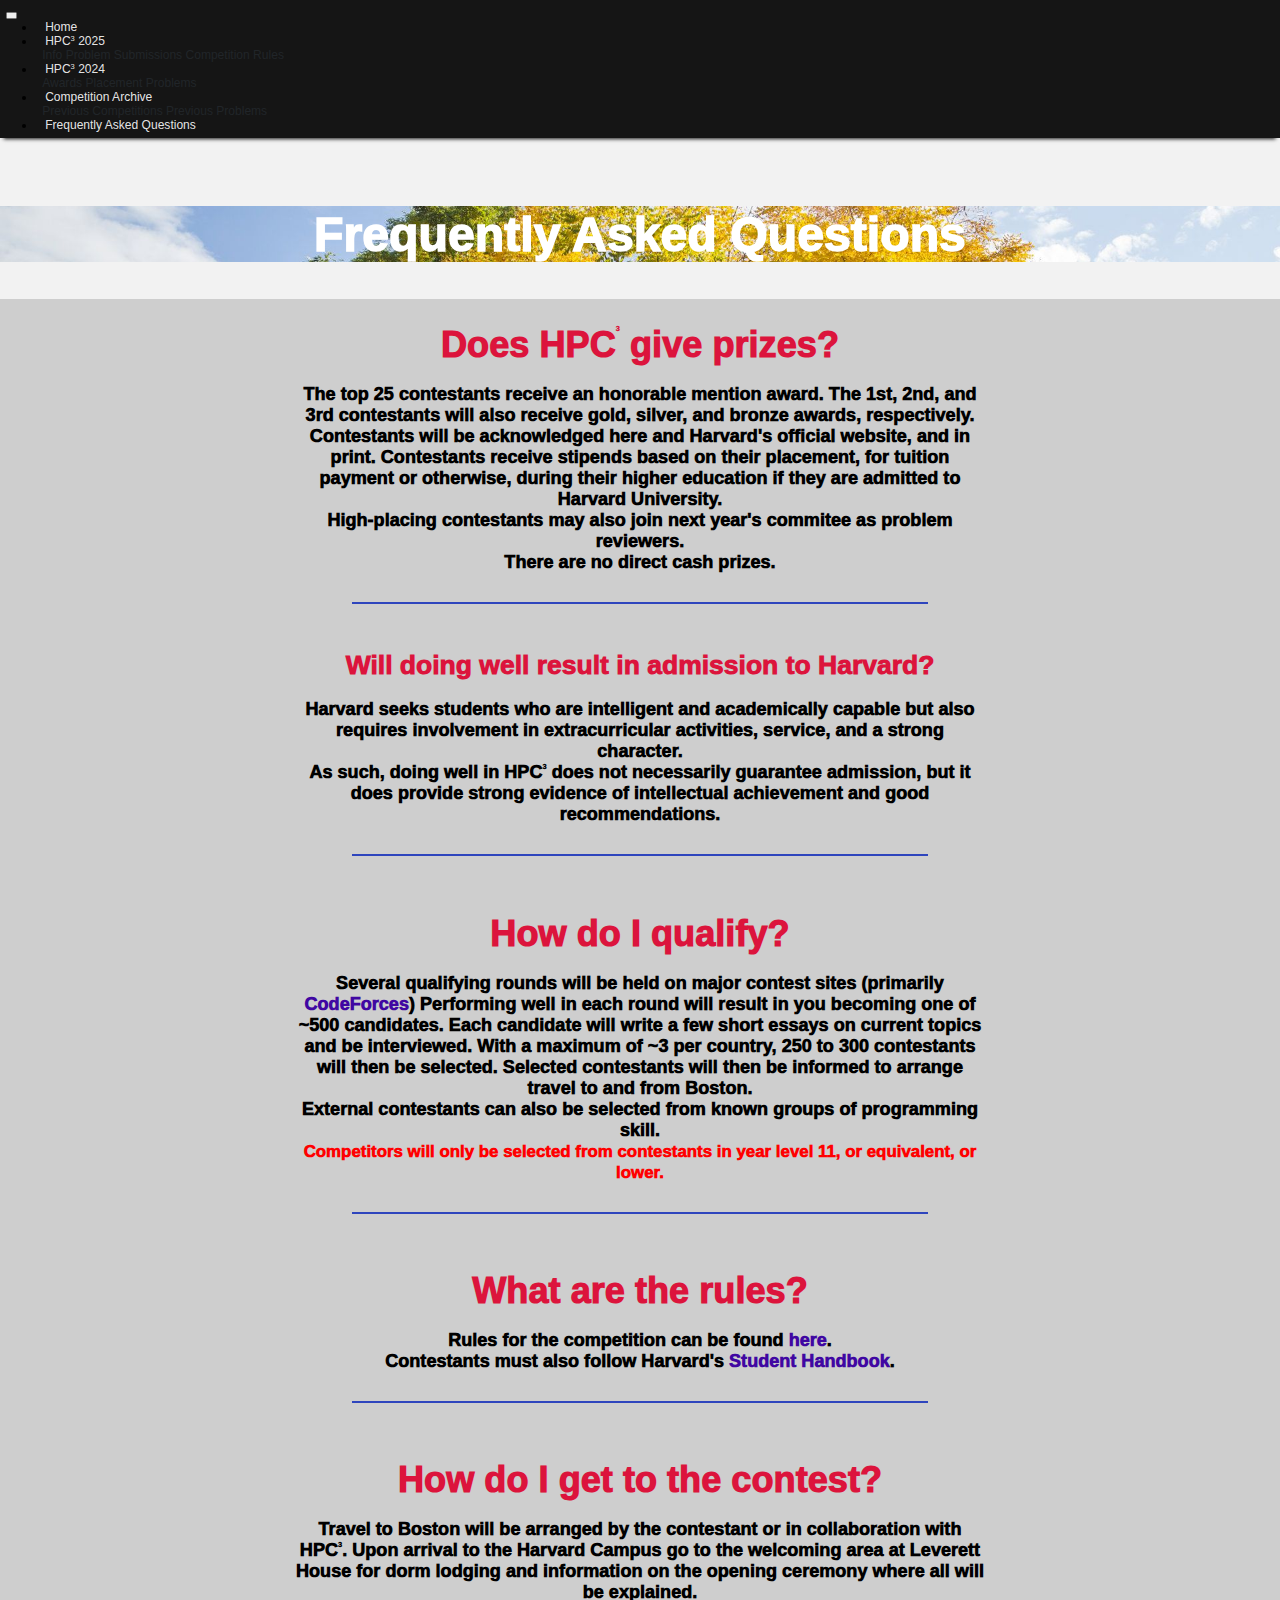
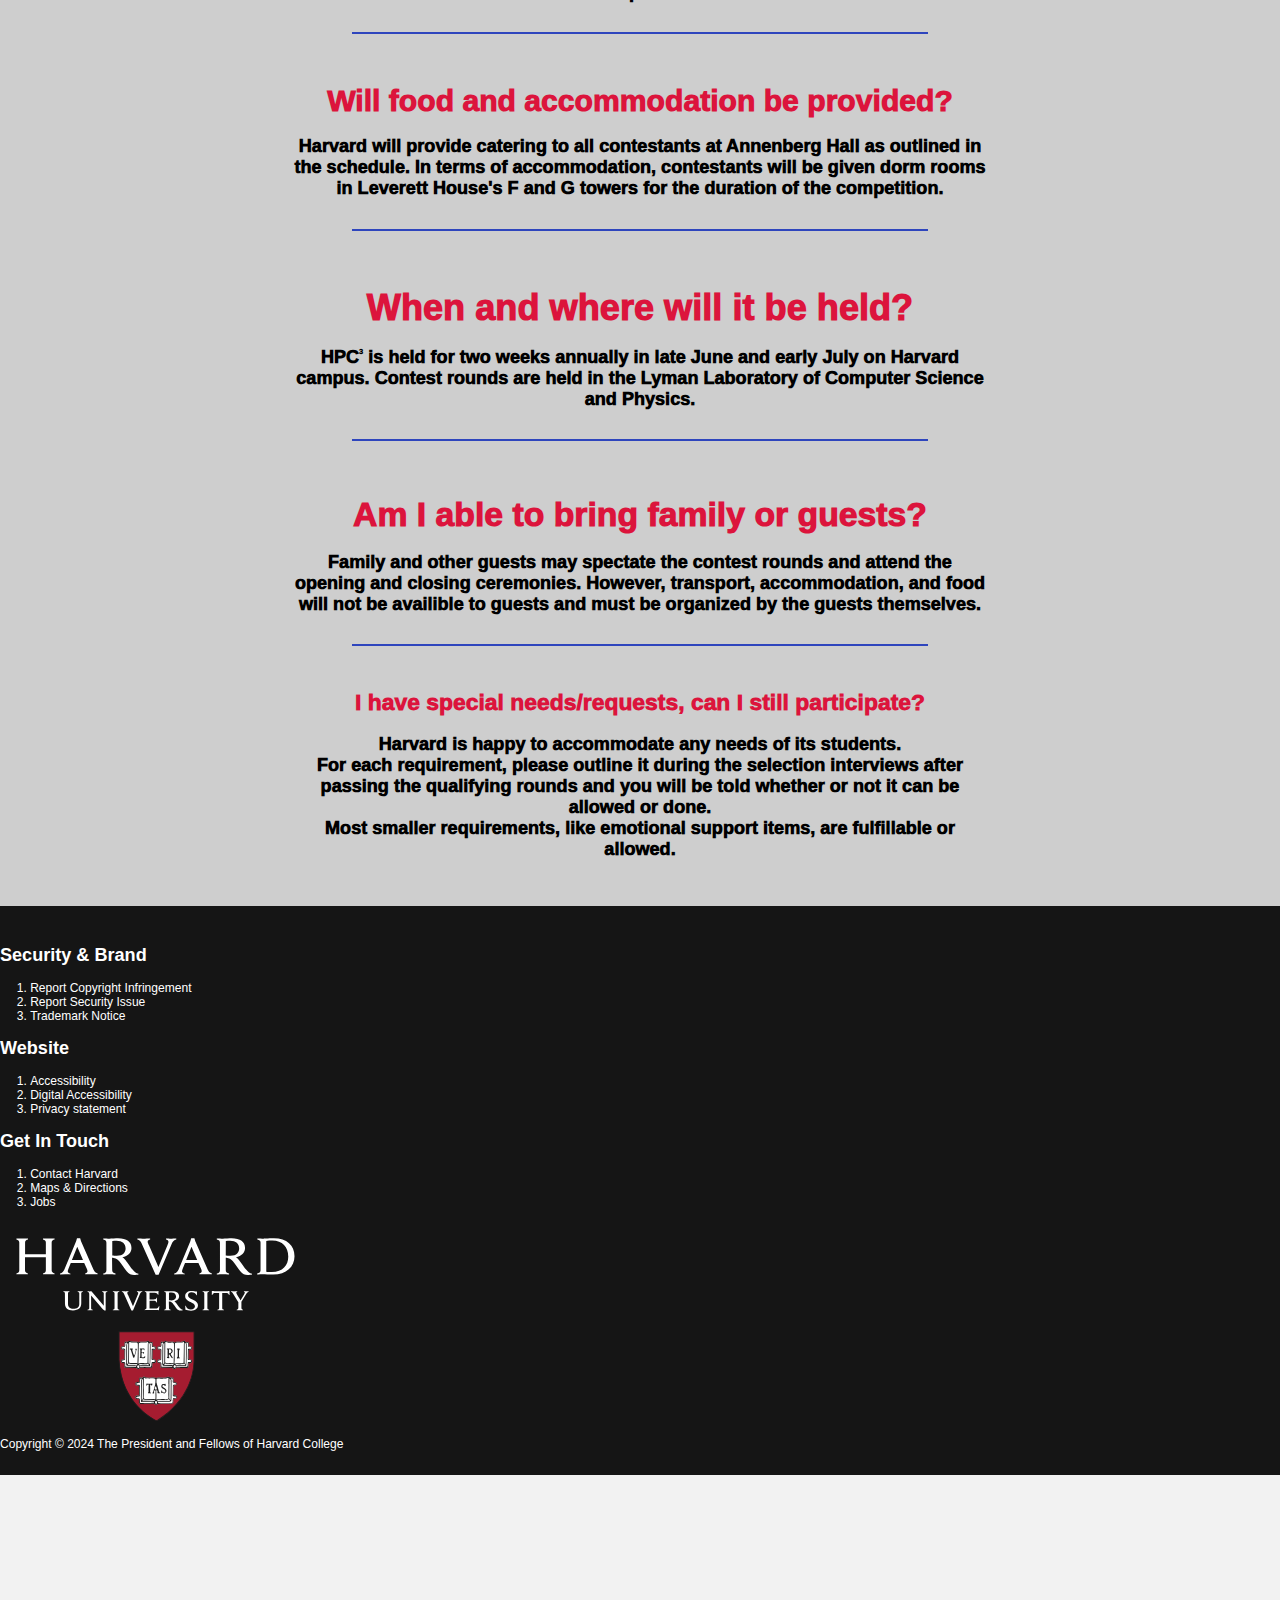
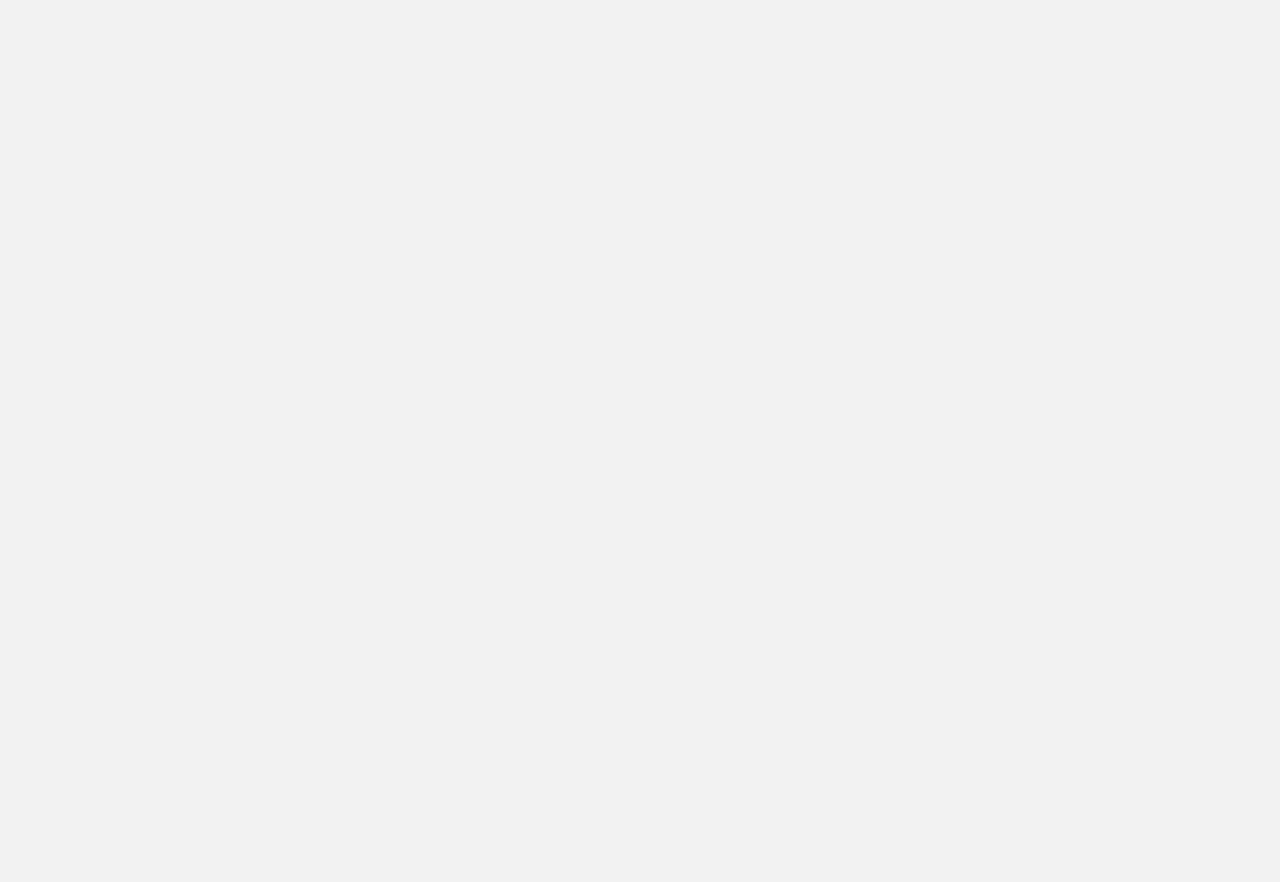
<file: faq.html>
<!doctype html>
<html lang="en-US">
<head>
	<meta charset="UTF-8">
	<meta name="viewport" content="width=device-width, initial-scale=1">
	<link rel="profile" href="https://gmpg.org/xfn/11">
	<title>Harvard Pre-Collegiate Coding Competition</title>
    <meta name='description' content="The Harvard Pre-Collegiate Coding Competition is a programming competition for international precollege students.">
    <meta name='robots' content='max-image-preview:large'>
    <meta name="keywords" content="Harvard, Pre-Collegiate, coding, Competition">
    <meta name="viewport" content="width=device-width, initial-scale=1.0">
    <link rel="stylesheet" href="style.css">
    <link rel="stylesheet" href="design.css">
    <link rel="stylesheet" href="https://stackpath.bootstrapcdn.com/bootstrap/4.1.1/css/bootstrap.min.css" integrity="sha384-WskhaSGFgHYWDcbwN70/dfYBj47jz9qbsMId/iRN3ewGhXQFZCSftd1LZCfmhktB" crossorigin="anonymous">
    <link rel="stylesheet" id="all-css-4" href="https://www.harvard.edu/_static/??-eJzTLy/QzcxLzilNSS3WzyrWz01NyUxMzUnNTc0rQeEU5CRWphbp5qSmJyZX6uVm5uklFxfr6OPTDpRD5sM02efaGpobGxkZmBkYWAIARIUu2Q==" type="text/css" media="all">
	<meta name="robots" content="index, follow, max-image-preview:large, max-snippet:-1, max-video-preview:-1">
	<meta property="og:locale" content="en_US">
	<meta property="og:type" content="website">


<style id="wp-parsely-recommendations-style-inline-css">
.parsely-recommendations-list-title{font-size:1.2em}.parsely-recommendations-list{list-style:none;padding:unset}.parsely-recommendations-cardbody{overflow:hidden;padding:.8em;text-overflow:ellipsis;white-space:nowrap}.parsely-recommendations-cardmedia{padding:.8em .8em 0}

</style>
<link rel="stylesheet" id="all-css-4" href="https://www.harvard.edu/_static/??-eJzTLy/QzcxLzilNSS3WzyrWz01NyUxMzUnNTc0rQeEU5CRWphbp5qSmJyZX6uVm5uklFxfr6OPTDpRD5sM02efaGpobGxkZmBkYWAIARIUu2Q==" type="text/css" media="all">
<style id="jetpack-sharing-buttons-style-inline-css">
.jetpack-sharing-buttons__services-list{display:flex;flex-direction:row;flex-wrap:wrap;gap:0;list-style-type:none;margin:5px;padding:0}.jetpack-sharing-buttons__services-list.has-small-icon-size{font-size:12px}.jetpack-sharing-buttons__services-list.has-normal-icon-size{font-size:16px}.jetpack-sharing-buttons__services-list.has-large-icon-size{font-size:24px}.jetpack-sharing-buttons__services-list.has-huge-icon-size{font-size:36px}@media print{.jetpack-sharing-buttons__services-list{display:none!important}}.editor-styles-wrapper .wp-block-jetpack-sharing-buttons{gap:0;padding-inline-start:0}ul.jetpack-sharing-buttons__services-list.has-background{padding:1.25em 2.375em}
</style>
<style id="elasticpress-facet-style-inline-css">
.widget_ep-facet input[type=search],.wp-block-elasticpress-facet input[type=search]{margin-bottom:1rem}.widget_ep-facet .searchable .inner,.wp-block-elasticpress-facet .searchable .inner{max-height:20em;overflow:scroll}.widget_ep-facet .term.hide,.wp-block-elasticpress-facet .term.hide{display:none}.widget_ep-facet .empty-term,.wp-block-elasticpress-facet .empty-term{opacity:.5;position:relative}.widget_ep-facet .empty-term:after,.wp-block-elasticpress-facet .empty-term:after{bottom:0;content:" ";display:block;left:0;position:absolute;right:0;top:0;width:100%;z-index:2}.widget_ep-facet .level-1,.wp-block-elasticpress-facet .level-1{padding-left:20px}.widget_ep-facet .level-2,.wp-block-elasticpress-facet .level-2{padding-left:40px}.widget_ep-facet .level-3,.wp-block-elasticpress-facet .level-3{padding-left:60px}.widget_ep-facet .level-4,.wp-block-elasticpress-facet .level-4{padding-left:5pc}.widget_ep-facet .level-5,.wp-block-elasticpress-facet .level-5{padding-left:75pt}.widget_ep-facet input[disabled],.wp-block-elasticpress-facet input[disabled]{cursor:pointer;opacity:1}.widget_ep-facet .term a,.wp-block-elasticpress-facet .term a{-webkit-box-align:center;-ms-flex-align:center;align-items:center;display:-webkit-box;display:-ms-flexbox;display:flex;position:relative}.widget_ep-facet .term a:hover .ep-checkbox,.wp-block-elasticpress-facet .term a:hover .ep-checkbox{background-color:#ccc}.ep-checkbox{-webkit-box-align:center;-ms-flex-align:center;-ms-flex-negative:0;-webkit-box-pack:center;-ms-flex-pack:center;align-items:center;background-color:#eee;display:-webkit-box;display:-ms-flexbox;display:flex;flex-shrink:0;height:1em;justify-content:center;margin-right:.25em;width:1em}.ep-checkbox:after{border:solid #fff;border-width:0 .125em .125em 0;content:"";display:none;height:.5em;-webkit-transform:rotate(45deg);transform:rotate(45deg);width:.25em}.ep-checkbox.checked{background-color:#5e5e5e}.ep-checkbox.checked:after{display:block}

</style>
<link rel="stylesheet" id="all-css-8" href="https://www.harvard.edu/wp-content/mu-plugins/search/elasticpress/dist/css/related-posts-block-styles.min.css?m=1730999764g" type="text/css" media="all">
<style id="classic-theme-styles-inline-css">
/*! This file is auto-generated */
.wp-block-button__link{color:#fff;background-color:#32373c;border-radius:9999px;box-shadow:none;text-decoration:none;padding:calc(.667em + 2px) calc(1.333em + 2px);font-size:1.125em}.wp-block-file__button{background:#32373c;color:#fff;text-decoration:none}
</style>
<style id="global-styles-inline-css">
:root{--wp--preset--aspect-ratio--square: 1;--wp--preset--aspect-ratio--4-3: 4/3;--wp--preset--aspect-ratio--3-4: 3/4;--wp--preset--aspect-ratio--3-2: 3/2;--wp--preset--aspect-ratio--2-3: 2/3;--wp--preset--aspect-ratio--16-9: 16/9;--wp--preset--aspect-ratio--9-16: 9/16;--wp--preset--color--black: #000000;--wp--preset--color--cyan-bluish-gray: #abb8c3;--wp--preset--color--white: #ffffff;--wp--preset--color--pale-pink: #f78da7;--wp--preset--color--vivid-red: #cf2e2e;--wp--preset--color--luminous-vivid-orange: #ff6900;--wp--preset--color--luminous-vivid-amber: #fcb900;--wp--preset--color--light-green-cyan: #7bdcb5;--wp--preset--color--vivid-green-cyan: #00d084;--wp--preset--color--pale-cyan-blue: #8ed1fc;--wp--preset--color--vivid-cyan-blue: #0693e3;--wp--preset--color--vivid-purple: #9b51e0;--wp--preset--gradient--vivid-cyan-blue-to-vivid-purple: linear-gradient(135deg,rgba(6,147,227,1) 0%,rgb(155,81,224) 100%);--wp--preset--gradient--light-green-cyan-to-vivid-green-cyan: linear-gradient(135deg,rgb(122,220,180) 0%,rgb(0,208,130) 100%);--wp--preset--gradient--luminous-vivid-amber-to-luminous-vivid-orange: linear-gradient(135deg,rgba(252,185,0,1) 0%,rgba(255,105,0,1) 100%);--wp--preset--gradient--luminous-vivid-orange-to-vivid-red: linear-gradient(135deg,rgba(255,105,0,1) 0%,rgb(207,46,46) 100%);--wp--preset--gradient--very-light-gray-to-cyan-bluish-gray: linear-gradient(135deg,rgb(238,238,238) 0%,rgb(169,184,195) 100%);--wp--preset--gradient--cool-to-warm-spectrum: linear-gradient(135deg,rgb(74,234,220) 0%,rgb(151,120,209) 20%,rgb(207,42,186) 40%,rgb(238,44,130) 60%,rgb(251,105,98) 80%,rgb(254,248,76) 100%);--wp--preset--gradient--blush-light-purple: linear-gradient(135deg,rgb(255,206,236) 0%,rgb(152,150,240) 100%);--wp--preset--gradient--blush-bordeaux: linear-gradient(135deg,rgb(254,205,165) 0%,rgb(254,45,45) 50%,rgb(107,0,62) 100%);--wp--preset--gradient--luminous-dusk: linear-gradient(135deg,rgb(255,203,112) 0%,rgb(199,81,192) 50%,rgb(65,88,208) 100%);--wp--preset--gradient--pale-ocean: linear-gradient(135deg,rgb(255,245,203) 0%,rgb(182,227,212) 50%,rgb(51,167,181) 100%);--wp--preset--gradient--electric-grass: linear-gradient(135deg,rgb(202,248,128) 0%,rgb(113,206,126) 100%);--wp--preset--gradient--midnight: linear-gradient(135deg,rgb(2,3,129) 0%,rgb(40,116,252) 100%);--wp--preset--font-size--small: 13px;--wp--preset--font-size--medium: 20px;--wp--preset--font-size--large: 36px;--wp--preset--font-size--x-large: 42px;--wp--preset--spacing--20: 0.44rem;--wp--preset--spacing--30: 0.67rem;--wp--preset--spacing--40: 1rem;--wp--preset--spacing--50: 1.5rem;--wp--preset--spacing--60: 2.25rem;--wp--preset--spacing--70: 3.38rem;--wp--preset--spacing--80: 5.06rem;--wp--preset--shadow--natural: 6px 6px 9px rgba(0, 0, 0, 0.2);--wp--preset--shadow--deep: 12px 12px 50px rgba(0, 0, 0, 0.4);--wp--preset--shadow--sharp: 6px 6px 0px rgba(0, 0, 0, 0.2);--wp--preset--shadow--outlined: 6px 6px 0px -3px rgba(255, 255, 255, 1), 6px 6px rgba(0, 0, 0, 1);--wp--preset--shadow--crisp: 6px 6px 0px rgba(0, 0, 0, 1);}:where(.is-layout-flex){gap: 0.5em;}:where(.is-layout-grid){gap: 0.5em;}body .is-layout-flex{display: flex;}.is-layout-flex{flex-wrap: wrap;align-items: center;}.is-layout-flex > :is(*, div){margin: 0;}body .is-layout-grid{display: grid;}.is-layout-grid > :is(*, div){margin: 0;}:where(.wp-block-columns.is-layout-flex){gap: 2em;}:where(.wp-block-columns.is-layout-grid){gap: 2em;}:where(.wp-block-post-template.is-layout-flex){gap: 1.25em;}:where(.wp-block-post-template.is-layout-grid){gap: 1.25em;}.has-black-color{color: var(--wp--preset--color--black) !important;}.has-cyan-bluish-gray-color{color: var(--wp--preset--color--cyan-bluish-gray) !important;}.has-white-color{color: var(--wp--preset--color--white) !important;}.has-pale-pink-color{color: var(--wp--preset--color--pale-pink) !important;}.has-vivid-red-color{color: var(--wp--preset--color--vivid-red) !important;}.has-luminous-vivid-orange-color{color: var(--wp--preset--color--luminous-vivid-orange) !important;}.has-luminous-vivid-amber-color{color: var(--wp--preset--color--luminous-vivid-amber) !important;}.has-light-green-cyan-color{color: var(--wp--preset--color--light-green-cyan) !important;}.has-vivid-green-cyan-color{color: var(--wp--preset--color--vivid-green-cyan) !important;}.has-pale-cyan-blue-color{color: var(--wp--preset--color--pale-cyan-blue) !important;}.has-vivid-cyan-blue-color{color: var(--wp--preset--color--vivid-cyan-blue) !important;}.has-vivid-purple-color{color: var(--wp--preset--color--vivid-purple) !important;}.has-black-background-color{background-color: var(--wp--preset--color--black) !important;}.has-cyan-bluish-gray-background-color{background-color: var(--wp--preset--color--cyan-bluish-gray) !important;}.has-white-background-color{background-color: var(--wp--preset--color--white) !important;}.has-pale-pink-background-color{background-color: var(--wp--preset--color--pale-pink) !important;}.has-vivid-red-background-color{background-color: var(--wp--preset--color--vivid-red) !important;}.has-luminous-vivid-orange-background-color{background-color: var(--wp--preset--color--luminous-vivid-orange) !important;}.has-luminous-vivid-amber-background-color{background-color: var(--wp--preset--color--luminous-vivid-amber) !important;}.has-light-green-cyan-background-color{background-color: var(--wp--preset--color--light-green-cyan) !important;}.has-vivid-green-cyan-background-color{background-color: var(--wp--preset--color--vivid-green-cyan) !important;}.has-pale-cyan-blue-background-color{background-color: var(--wp--preset--color--pale-cyan-blue) !important;}.has-vivid-cyan-blue-background-color{background-color: var(--wp--preset--color--vivid-cyan-blue) !important;}.has-vivid-purple-background-color{background-color: var(--wp--preset--color--vivid-purple) !important;}.has-black-border-color{border-color: var(--wp--preset--color--black) !important;}.has-cyan-bluish-gray-border-color{border-color: var(--wp--preset--color--cyan-bluish-gray) !important;}.has-white-border-color{border-color: var(--wp--preset--color--white) !important;}.has-pale-pink-border-color{border-color: var(--wp--preset--color--pale-pink) !important;}.has-vivid-red-border-color{border-color: var(--wp--preset--color--vivid-red) !important;}.has-luminous-vivid-orange-border-color{border-color: var(--wp--preset--color--luminous-vivid-orange) !important;}.has-luminous-vivid-amber-border-color{border-color: var(--wp--preset--color--luminous-vivid-amber) !important;}.has-light-green-cyan-border-color{border-color: var(--wp--preset--color--light-green-cyan) !important;}.has-vivid-green-cyan-border-color{border-color: var(--wp--preset--color--vivid-green-cyan) !important;}.has-pale-cyan-blue-border-color{border-color: var(--wp--preset--color--pale-cyan-blue) !important;}.has-vivid-cyan-blue-border-color{border-color: var(--wp--preset--color--vivid-cyan-blue) !important;}.has-vivid-purple-border-color{border-color: var(--wp--preset--color--vivid-purple) !important;}.has-vivid-cyan-blue-to-vivid-purple-gradient-background{background: var(--wp--preset--gradient--vivid-cyan-blue-to-vivid-purple) !important;}.has-light-green-cyan-to-vivid-green-cyan-gradient-background{background: var(--wp--preset--gradient--light-green-cyan-to-vivid-green-cyan) !important;}.has-luminous-vivid-amber-to-luminous-vivid-orange-gradient-background{background: var(--wp--preset--gradient--luminous-vivid-amber-to-luminous-vivid-orange) !important;}.has-luminous-vivid-orange-to-vivid-red-gradient-background{background: var(--wp--preset--gradient--luminous-vivid-orange-to-vivid-red) !important;}.has-very-light-gray-to-cyan-bluish-gray-gradient-background{background: var(--wp--preset--gradient--very-light-gray-to-cyan-bluish-gray) !important;}.has-cool-to-warm-spectrum-gradient-background{background: var(--wp--preset--gradient--cool-to-warm-spectrum) !important;}.has-blush-light-purple-gradient-background{background: var(--wp--preset--gradient--blush-light-purple) !important;}.has-blush-bordeaux-gradient-background{background: var(--wp--preset--gradient--blush-bordeaux) !important;}.has-luminous-dusk-gradient-background{background: var(--wp--preset--gradient--luminous-dusk) !important;}.has-pale-ocean-gradient-background{background: var(--wp--preset--gradient--pale-ocean) !important;}.has-electric-grass-gradient-background{background: var(--wp--preset--gradient--electric-grass) !important;}.has-midnight-gradient-background{background: var(--wp--preset--gradient--midnight) !important;}.has-small-font-size{font-size: var(--wp--preset--font-size--small) !important;}.has-medium-font-size{font-size: var(--wp--preset--font-size--medium) !important;}.has-large-font-size{font-size: var(--wp--preset--font-size--large) !important;}.has-x-large-font-size{font-size: var(--wp--preset--font-size--x-large) !important;}
:where(.wp-block-post-template.is-layout-flex){gap: 1.25em;}:where(.wp-block-post-template.is-layout-grid){gap: 1.25em;}
:where(.wp-block-columns.is-layout-flex){gap: 2em;}:where(.wp-block-columns.is-layout-grid){gap: 2em;}
:root :where(.wp-block-pullquote){font-size: 1.5em;line-height: 1.6;}
</style>
<link rel="stylesheet" id="all-css-14" href="https://www.harvard.edu/_static/??-eJyVjEEKgCAQAD+UrRJll+gtYhstqCvuQt/PQz2g28AwA3c1kYtiUdALMwpEbghBBLWzCBwkr4NQq1HmpFTHTGXseoBfh5OSYpOv3vPm/OQWa+fVP4qAMxI=" type="text/css" media="all">
<link rel="stylesheet" id="tribe-styles-master-css" href="https://www.harvard.edu/wp-content/themes/core/assets/css/dist/theme/master.min.css?ver=b58a2b62d48d56319b1cbc25ec30268737e86cc0622dc2c7af7e23d0d7f0699e88b07c34cae3ded31b6d18c17025e0accf73c43ebac7eed254917857041f96bd" media="all">
<link rel="stylesheet" id="print-css-16" href="https://www.harvard.edu/wp-content/themes/core/assets/css/dist/theme/print.min.css?m=1731600587g" type="text/css" media="print">
<link rel="stylesheet" id="all-css-16" href="https://www.harvard.edu/wp-content/plugins/searchwp/assets/css/frontend/search-forms.css?m=1718199617g" type="text/css" media="all">
<link rel="shortlink" href="https://www.harvard.edu/">
<link rel="alternate" title="oEmbed (JSON)" type="application/json+oembed" href="https://www.harvard.edu/wp-json/oembed/1.0/embed?url=https%3A%2F%2Fwww.harvard.edu%2F">
<link rel="alternate" title="oEmbed (XML)" type="text/xml+oembed" href="https://www.harvard.edu/wp-json/oembed/1.0/embed?url=https%3A%2F%2Fwww.harvard.edu%2F&amp;format=xml">
<link rel="preload" href="https://www.harvard.edu/wp-content/themes/core/assets/js/dist/theme/scripts.min.js?ver=706d86509f625318802d850e3d10ad4a4691386527781cb2cdb300b7f832f2823c800424ca5e87ebc881d00aaf93f286a7650d991345a31539e45856c0bb6197" as="script">
<link rel="preload" href="https://www.harvard.edu/wp-content/themes/core/assets/js/dist/theme/vendor.min.js?ver=f552a00acdc2c64461f4981e10135d637df7817949695069cc6e72074c7eb5b5ff7d9d1be3ef611cd29286659ae760e46ea2b093f74483c6de6bea5f4366deab" as="script">
<link rel="preload" href="?ver=1.20.2" as="script">
<link rel="preload" href="https://www.harvard.edu/wp-content/plugins/wp-parsely/build/loader.js?ver=71d37502d12f3838b80d" as="script">

		<!-- Google Custom Search -->
		<script>
			var modernTribe = window.modern_tribe || {};
			modernTribe.events = {
				trigger: function (event_type, event_data, el) {
					var event;
					try {
						event = new CustomEvent(event_type, {detail: event_data});
					} catch (e) {
						event = document.createEvent('CustomEvent');
						event.initCustomEvent(event_type, true, true, event_data);
					}
					el.dispatchEvent(event);
				}
			};
			var coreCallback = function () {
				if (document.readyState == 'complete') {
					modernTribe.events.trigger('google_custom_search_loaded', null, document);
				} else {
					google.setOnLoadCallback(function () {
						modernTribe.events.trigger('google_custom_search_loaded', null, document);
					}, true);
				}
			};
			var resultsRenderedCallback = function () {
				if (document.readyState == 'complete') {
					modernTribe.events.trigger('google_custom_search_results_rendered', null, document);
				} else {
					google.setOnLoadCallback(function () {
						modernTribe.events.trigger('google_custom_search_results_rendered', null, document);
					}, true);
				}
			};
			window.__gcse = {
				callback: coreCallback,
				searchCallbacks: {
					web: {
						rendered: 'resultsRenderedCallback',
					},
				}
			};
			(function () {
				var cx = '006776768860476326824:n4rl30fjc-e';
				var gcse = document.createElement('script');
				gcse.type = 'text/javascript';
				gcse.async = true;
				gcse.src = (document.location.protocol == 'https:' ? 'https:' : 'http:') + '//cse.google.com/cse.js?cx=' + cx;
				var s = document.getElementsByTagName('script')[0];
				s.parentNode.insertBefore(gcse, s);
			})();
		</script>
		<!-- End Google Custom Search -->

		<meta name="theme-color" content="#a51c30">	<style>img#wpstats{display:none}</style>
		
<!-- End Google Tag Manager for WordPress by gtm4wp.com --><script type="application/ld+json">{"@context":"https:\/\/schema.org","@type":"WebPage","headline":"Harvard University","url":"https:\/\/www.harvard.edu"}</script>
<!--"https://www.harvard.edu/wp-content/uploads/2020/10/cropped-logo-branding-compressed.png?w=32"-->
<link rel="icon" href="icons/HPC3_Favicon.png" sizes="32x32">
<link rel="icon" href="https://www.harvard.edu/wp-content/uploads/2020/10/cropped-logo-branding-compressed.png?w=192" sizes="192x192">
<link rel="apple-touch-icon" href="https://www.harvard.edu/wp-content/uploads/2020/10/cropped-logo-branding-compressed.png?w=180">
<meta name="msapplication-TileImage" content="https://www.harvard.edu/wp-content/uploads/2020/10/cropped-logo-branding-compressed.png?w=270">
		<style id="wp-custom-css">
			/* on the history page, make the line full height for now */
.page-harvard-history .the-follower{
	height: 100% !important;
}
/* on the history page, make the line not run through the red dots */
.page-harvard-history .c-block--width-grid:not(.c-block--layout-center) .b-timeline__container:before,
.page-harvard-history .c-block--width-grid:not(.c-block--layout-center) .b-timeline__container:after {
	z-index: 2;
}

/* temporary fix to give a max-width to the hero underline */

.b-hero .c-content-block__underline {
	margin-left: auto;
	margin-right: auto;
	max-width: 624px;
}

/* colorful hr */
.wp-block-separator.colorful-hr {
    margin-bottom:20px;
}

.wp-block-separator.colorful-hr:after{
    border-bottom-width: 20px;
    height: 20px;
}

.wp-block-separator.colorful-hr.color-ivy:after{
    border-bottom-color: #52854c;
}

.wp-block-separator.colorful-hr.color-blue:after{
    border-bottom-color: #4e84c4;
}

.wp-block-separator.colorful-hr.color-saffron:after{
    border-bottom-color: #d16103;
}

.wp-block-separator.colorful-hr.color-lemon:after{
    border-bottom-color: #ffdb6d;
}

/* section header - tall line and color options */
.b-header.c-block.tall-line .b-header__border:after {
    border-bottom-width: 20px;
}

.b-header.c-block.color-saffron .b-header__border:after {
    border-color: #d16103;
}

.b-header.c-block.color-blue .b-header__border:after {
    border-color: #4e84c4;
}

.b-header.c-block.color-ivy .b-header__border:after {
    border-color: #52854c;
}

.b-header.c-block.color-lemon .b-header__border:after {
    border-color: #ffdb6d;
}

.b-header.c-block.color-indigo .b-header__border:after {
    border-color: #0A2240;
}

.b-header.c-block.color-mortar .b-header__border:after {
    border-color: #99918F;
}

.b-header.c-block.color-slate .b-header__border:after {
    border-color: #8996A0;
}

.b-header.c-block.color-crimson .b-header__border:after {
    border-color: #A51C30;
}

/** 
Temporary fix for Firefox v 78  
removed 
:not(.is-style-XX-Large.has-text-align-center)
**/
.t-sink > .wp-block-group__inner-container > :not(.c-block):not(.alignwide):not(.html-alignwide):not(.align-wide):not(.alignfull):not(.wp-block-embed):not(.is-style-pull-quote) {
    max-width: 624px;
    width: calc(100% - 48px);
    margin-left: auto;
    margin-right: auto;
}

/**
 * Page specific fix
 * Looking back in 2021 In Focus
 * remove space above video
 */
.postid-23525 .c-block.hide-border .b-header__container .b-header__border{
	display: none;
}

.page-id-6392 .c-block.hide-border .b-header__container .b-header__border{
	display: none;
}

/**
 * Try out smooth scroll behavior
 * */
html {
	scroll-behavior: smooth;
}

/**
 * 4/20/2023: Fix for event list display issue, handling both events with link and without
 * */
.b-events-grid.list_layout .g-3-up>.c-card {
		display: block;
}

.b-events-grid.list_layout .g-3-up>.c-card, .b-events-grid.list_layout .g-3-up>.c-card__b-event {
	border-top: 1px solid #c4c5c6;
	padding: 48px 0;
	margin: 0 24px;
}

.compact-event-list.b-events-grid.list_layout .g-3-up>.c-card, .compact-event-list.b-events-grid.list_layout .g-3-up>.c-card__b-event {
	padding: 24px 0;
}

@media screen and (min-width: 768px) and (max-width: 1200px) {
  .b-events-grid.list_layout .g-3-up>.c-card, .b-events-grid.list_layout .g-3-up>.c-card__b-event {
	padding: 24px 0;
	margin: 0 12px;
}
}

@media screen and (max-width: 767px) {
  .b-events-grid.list_layout .g-3-up>.c-card, .b-events-grid.list_layout .g-3-up>.c-card__b-event {
	padding: 24px 0;
		margin: 0;
}
}

.b-events-grid.list_layout .c-card .c-card {
	border: 0;
	padding: 0;
}

/**
 * 10/17/2023, fix video control issue
 * **/
.c-video__block .c-video {
    position: relative;
}

/** 
 * 1/16/2024, Compact margin for side-by-side blocks 
 * **/
.c-block.b-side-by-side {
	margin-top: 0 !important;
	margin-bottom: 0 !important;
}

/** 4/5/2024m Gravity form poll results color fix **/
.gform_confirmation_wrapper:not(.gform-theme--framework) .gpoll_container .red .gpoll_ratio_box {
    background-color: #A51C30;
}

.gform_confirmation_wrapper:not(.gform-theme--framework) .gpoll_container  .gpoll_bar_juice:after{
	background-image: none;
}

.gform_confirmation_wrapper:not(.gform-theme--framework) .gpoll_container .red .gpoll_bar_juice {
    background-image: linear-gradient(#A51C30, #A51C30);
    box-shadow: none;
}

#gform_confirmation_wrapper_28 {
	margin: 0 auto;
	padding: 25px;
}		
</style>
		
<script src="https://www.google.com/cse/static/element/8fa85d58e016b414/cse_element__en.js?usqp=CAI%3D" type="text/javascript"></script><link type="text/css" href="https://www.google.com/cse/static/element/8fa85d58e016b414/default+en.css" rel="stylesheet"><link type="text/css" href="https://www.google.com/cse/static/style/look/v4/default.css" rel="stylesheet"><style type="text/css">.gsc-control-cse{font-family:arial, sans-serif}.gsc-control-cse .gsc-table-result{font-family:arial, sans-serif}.gsc-refinementsGradient{background:linear-gradient(to left,rgba(255,255,255,1),rgba(255,255,255,0))}.gsc-control-cse{border-color:#FFFFFF;background-color:#FFFFFF}input.gsc-input,.gsc-input-box,.gsc-input-box-hover,.gsc-input-box-focus{border-color:#D9D9D9}.gsc-search-button-v2,.gsc-search-button-v2:hover,.gsc-search-button-v2:focus{border-color:#666666;background-color:#CECECE;background-image:none;filter:none}.gsc-search-button-v2 svg{fill:#FFFFFF}.gsc-tabHeader.gsc-tabhActive,.gsc-refinementHeader.gsc-refinementhActive{color:#CCCCCC;border-color:#CCCCCC;background-color:#FFFFFF}.gsc-tabHeader.gsc-tabhInactive,.gsc-refinementHeader.gsc-refinementhInactive{color:#CCCCCC;border-color:#CCCCCC;background-color:#FFFFFF}.gsc-webResult.gsc-result,.gsc-results .gsc-imageResult{border-color:#FFFFFF;background-color:#FFFFFF}.gsc-webResult.gsc-result:hover{border-color:#FFFFFF;background-color:#F5F5F5}.gs-webResult.gs-result a.gs-title:link,.gs-webResult.gs-result a.gs-title:link b,.gs-imageResult a.gs-title:link,.gs-imageResult a.gs-title:link b{color:#3B7AB8}.gs-webResult.gs-result a.gs-title:visited,.gs-webResult.gs-result a.gs-title:visited b,.gs-imageResult a.gs-title:visited,.gs-imageResult a.gs-title:visited b{color:#3B7AB8}.gs-webResult.gs-result a.gs-title:hover,.gs-webResult.gs-result a.gs-title:hover b,.gs-imageResult a.gs-title:hover,.gs-imageResult a.gs-title:hover b{color:#444444}.gs-webResult.gs-result a.gs-title:active,.gs-webResult.gs-result a.gs-title:active b,.gs-imageResult a.gs-title:active,.gs-imageResult a.gs-title:active b{color:#3B7AB8}.gsc-cursor-page{color:#3B7AB8}a.gsc-trailing-more-results:link{color:#3B7AB8}.gs-webResult:not(.gs-no-results-result):not(.gs-error-result) .gs-snippet,.gs-fileFormatType{color:#444444}.gs-webResult div.gs-visibleUrl{color:#999999}.gs-webResult div.gs-visibleUrl-short{color:#999999}.gs-webResult div.gs-visibleUrl-short{display:none}.gs-webResult div.gs-visibleUrl-long{display:none}.gs-webResult div.gs-visibleUrl-breadcrumb{display:block}.gs-promotion div.gs-visibleUrl-short{display:none}.gs-promotion div.gs-visibleUrl-long{display:block}.gs-promotion div.gs-visibleUrl-breadcrumb{display:none}.gsc-cursor-box{border-color:#FFFFFF}.gsc-results .gsc-cursor-box .gsc-cursor-page{border-color:#CCCCCC;background-color:#FFFFFF;color:#CCCCCC}.gsc-results .gsc-cursor-box .gsc-cursor-current-page{border-color:#CCCCCC;background-color:#FFFFFF;color:#CCCCCC}.gsc-webResult.gsc-result.gsc-promotion{border-color:#FFFFFF;background-color:#F4EDCA}.gsc-completion-title{color:#3B7AB8}.gsc-completion-snippet{color:#444444}.gs-promotion a.gs-title:link,.gs-promotion a.gs-title:link *,.gs-promotion .gs-snippet a:link{color:#3B7AB8}.gs-promotion a.gs-title:visited,.gs-promotion a.gs-title:visited *,.gs-promotion .gs-snippet a:visited{color:#3B7AB8}.gs-promotion a.gs-title:hover,.gs-promotion a.gs-title:hover *,.gs-promotion .gs-snippet a:hover{color:#444444}.gs-promotion a.gs-title:active,.gs-promotion a.gs-title:active *,.gs-promotion .gs-snippet a:active{color:#3B7AB8}.gs-promotion .gs-snippet,.gs-promotion .gs-title .gs-promotion-title-right,.gs-promotion .gs-title .gs-promotion-title-right *{color:#444444}.gs-promotion .gs-visibleUrl,.gs-promotion .gs-visibleUrl-short{color:#999999}.gcsc-find-more-on-google{color:#3B7AB8}.gcsc-find-more-on-google-magnifier{fill:#3B7AB8}</style><style type="text/css">.gscb_a{display:inline-block;font:27px/13px arial,sans-serif}.gsst_a .gscb_a{color:#a1b9ed;cursor:pointer}.gsst_a:hover .gscb_a,.gsst_a:focus .gscb_a{color:#36c}.gsst_a{display:inline-block}.gsst_a{cursor:pointer;padding:0 4px}.gsst_a:hover{text-decoration:none!important}.gsst_b{font-size:16px;padding:0 2px;position:relative;user-select:none;-webkit-user-select:none;white-space:nowrap}.gsst_e{vertical-align:middle;opacity:0.55;}.gsst_a:hover .gsst_e,.gsst_a:focus .gsst_e{opacity:0.72;}.gsst_a:active .gsst_e{opacity:1;}.gsst_f{background:white;text-align:left}.gsst_g{background-color:white;border:1px solid #ccc;border-top-color:#d9d9d9;box-shadow:0 2px 4px rgba(0,0,0,0.2);-webkit-box-shadow:0 2px 4px rgba(0,0,0,0.2);margin:-1px -3px;padding:0 6px}.gsst_h{background-color:white;height:1px;margin-bottom:-1px;position:relative;top:-1px}.gsib_a{width:100%;padding:4px 6px 0}.gsib_a,.gsib_b{vertical-align:top}.gssb_c{border:0;position:absolute;z-index:989}.gssb_e{border:1px solid #ccc;border-top-color:#d9d9d9;box-shadow:0 2px 4px rgba(0,0,0,0.2);-webkit-box-shadow:0 2px 4px rgba(0,0,0,0.2);cursor:default}.gssb_f{visibility:hidden;white-space:nowrap}.gssb_k{border:0;display:block;position:absolute;top:0;z-index:988}.gsdd_a{border:none!important}.gsq_a{padding:0}.gssb_a{padding:0 7px}.gssb_a,.gssb_a td{white-space:nowrap;overflow:hidden;line-height:22px}#gssb_b{font-size:11px;color:#36c;text-decoration:none}#gssb_b:hover{font-size:11px;color:#36c;text-decoration:underline}.gssb_g{text-align:center;padding:8px 0 7px;position:relative}.gssb_h{font-size:15px;height:28px;margin:0.2em;-webkit-appearance:button;appearance:button}.gssb_i{background:#eee}.gss_ifl{visibility:hidden;padding-left:5px}.gssb_i .gss_ifl{visibility:visible}a.gssb_j{font-size:13px;color:#36c;text-decoration:none;line-height:100%}a.gssb_j:hover{text-decoration:underline}.gssb_l{height:1px;background-color:#e5e5e5}.gssb_m{color:#000;background:#fff}.gssb_a{padding:0 9px}.gsib_a{padding:5px 9px 4px 9px}.gscb_a{line-height:27px}.gssb_e{border:0}.gssb_l{margin:5px 0}input.gsc-input::-webkit-input-placeholder{font-size:14px}input.gsc-input:-moz-placeholder{font-size:14px}input.gsc-input::-moz-placeholder{font-size:14px}input.gsc-input:-ms-input-placeholder{font-size:14px}input.gsc-input:focus::-webkit-input-placeholder{color:transparent}input.gsc-input:focus:-moz-placeholder{color:transparent}input.gsc-input:focus::-moz-placeholder{color:transparent}input.gsc-input:focus:-ms-input-placeholder{color:transparent}.gssb_c .gsc-completion-container{position:static}.gssb_c{z-index:5000}.gsc-completion-container table{background:transparent;font-size:inherit;font-family:inherit}.gssb_c > tbody > tr,.gssb_c > tbody > tr > td,.gssb_d,.gssb_d > tbody > tr,.gssb_d > tbody > tr > td,.gssb_e,.gssb_e > tbody > tr,.gssb_e > tbody > tr > td{padding:0;margin:0;border:0}.gssb_a table,.gssb_a table tr,.gssb_a table tr td{padding:0;margin:0;border:0}</style>
</head>

<body class="large-scrolled">

    <nav class="navbar fixed-top navbar-expand-sm navbar-dark" style="padding: 0.5rem">
    
        <div class="container" style="max-width: 100%; flex-direction: column;">
    
            <button class="navbar-toggler" type="button" data-toggle="collapse" data-target="#navbarMobileToggler" aria-controls="navbarMobileToggler" aria-expanded="false" aria-label="Toggle navigation">
                <span class="navbar-toggler-icon"></span>
            </button>
    
            <div class="collapse navbar-collapse" id="navbarMobileToggler">
                <ul class="navbar-nav ml-auto ml-lg-0 mr-lg-auto">
                    <li class="nav-item" id="inactivator" style="padding-left: 8px;">
                        <a class="nav-link" href="index.html">Home</a>
                    </li>
                    <li class="nav-item dropdown" style="padding-left: 8px;">
                        <a class="nav-link dropdown-toggle" href="#" id="organizationDropdown" role="button" data-toggle="dropdown" aria-haspopup="true" aria-expanded="false" style="padding-left: 0.25rem; padding-right: 0.25rem;">
                            HPC<sup>3</sup> 2025
                        </a>
                        <div class="dropdown-menu" aria-labelledby="organizationDropdown">
                            <a class="dropdown-item" href="2025info.html">Info</a>
                            <a class="dropdown-item" href="2025submissions.html">Problem Submissions</a>
                            <a class="dropdown-item" href="2025regulations.html">Competition Rules</a>
                        </div>
                    </li>
                    <li class="nav-item dropdown" style="padding-left: 8px;">
                        <a class="nav-link dropdown-toggle" href="#" id="organizationDropdown" role="button" data-toggle="dropdown" aria-haspopup="true" aria-expanded="false">
                            HPC<sup>3</sup> 2024
                        </a>
                        <div class="dropdown-menu" aria-labelledby="organizationDropdown">
                            
                            <a class="dropdown-item" href="2024awards.html">Awards</a>
                            <a class="dropdown-item" href="2024placement.html">Placement</a>
                            <a class="dropdown-item" href="2024probleminfo.html">Problems</a>
                        </div>
                    </li>
                    <li class="nav-item dropdown" style="padding-left: 8px;">
                        <a class="nav-link dropdown-toggle" href="#" id="organizationDropdown" role="button" data-toggle="dropdown" aria-haspopup="true" aria-expanded="false">
                            Competition Archive 
                        </a>
                        <div class="dropdown-menu" aria-labelledby="organizationDropdown">
                            <a class="dropdown-item" href="pastcompetitions.html">Previous Competitions</a>
                            <a class="dropdown-item" href="pastproblems.html">Previous Problems</a>
                        </div>
                    </li>
                    <li class="nav-item d-sm-none d-md-block active" style="padding-left: 8px;">
                        <a class="nav-link">Frequently Asked Questions</a>
                    </li>

                </ul>
            </div>
    
        </div>
    </nav>
    
    

</div>

<div style="position: relative;  color: white; background-image: url(images/harvard_main_building.jpg); background-repeat: no-repeat; background-position: center 150%; background-size: 100%; opacity: 1; background-attachment: fixed;">

    <div class="row">
        <div class="col-12" id="toEdit0">
            <h2 style="margin-top: 90px; margin-bottom: 12px; font-size: 4rem; text-align: center; font-weight: 1000; color: #FFF;"><span style="background-color: #22222200;">Frequently Asked Questions</span></h2>
            <p style="margin-bottom: 50px; text-align: center; font-size: 1.5rem; font-weight: 500; color: #000;"></p>
        </div>
    </div>
</div>

<style>
    hr { 
        display: block;
        margin-top: 0.5em;
        margin-bottom: 0.5em;
        margin-left: 25%;
        margin-right: 25%;
        border-style: inset;
        border: solid;
        border-width: 1px;
        border-color: #2e45bd;
    } 
</style>

<div class="easy-light-gray-bg" style="background-color: #CECECE;">
    <div class="container" style="padding-top: 32px; padding-bottom: 49px; max-width: 100%; padding-right: 5%; padding-left: 5%;" id="toEdit1">
        <p style="margin-top: 0x; margin-bottom: 12px; font-size: 3rem; text-align: center; font-weight: 1000; color: crimson;">Does HPC<sup>3</sup> give prizes?</p>
        <p style="margin-left: 20%; margin-right: 20%; margin-bottom: 12px; font-size: 1.5rem; text-align: center; font-weight: 1000; color: #000;">The top 25 contestants receive an honorable mention award. The 1st, 2nd, and 3rd contestants will also receive gold, silver, and bronze awards, respectively. <br>Contestants will be acknowledged here and Harvard's official website, and in print. Contestants receive stipends based on their placement, for tuition payment or otherwise, during their higher education if they are admitted to Harvard University. <br>High-placing contestants may also join next year's commitee as problem reviewers. <br>There are no direct cash prizes.</p>
        <br>
        <hr>
        <br>

        <p style="margin-top: 0x; margin-bottom: 12px; font-size: 2.2rem; text-align: center; font-weight: 1000; color: crimson;">Will doing well result in admission to Harvard?</p>
        <p style="margin-left: 20%; margin-right: 20%; margin-bottom: 12px; font-size: 1.5rem; text-align: center; font-weight: 1000; color: #000;">Harvard seeks students who are intelligent and academically capable but also requires involvement in extracurricular activities, service, and a strong character. <br>As such, doing well in HPC<sup>3</sup> does not necessarily guarantee admission, but it does provide strong evidence of intellectual achievement and good recommendations.</p>
        <br>
        <hr>
        <br>
        
        <p style="margin-top: 0x; margin-bottom: 12px; font-size: 3rem; text-align: center; font-weight: 1000; color: crimson;">How do I qualify?</p>
        <p style="margin-left: 20%; margin-right: 20%; margin-bottom: 12px; font-size: 1.5rem; text-align: center; font-weight: 1000; color: #000;">Several qualifying rounds will be held on major contest sites (primarily <a href="https://CodeForces.com" style="color: #4007a2;" target="_blank">CodeForces</a>) Performing well in each round will result in you becoming one of ~500 candidates. Each candidate will write a few short essays on current topics and be interviewed. With a maximum of ~3 per country, 250 to 300 contestants will then be selected. Selected contestants will then be informed to arrange travel to and from Boston.<br>External contestants can also be selected from known groups of programming skill.<br><span style="color:red;font-size: 1.4rem;">Competitors will only be selected from contestants in year level 11, or equivalent, or lower.</span></p>
        <br>
        <hr>
        <br>
        
        <p style="margin-top: 0x; margin-bottom: 12px; font-size: 3rem; text-align: center; font-weight: 1000; color: crimson;">What are the rules?</p>
        <p style="margin-left: 20%; margin-right: 20%; margin-bottom: 12px; font-size: 1.5rem; text-align: center; font-weight: 1000; color: #000;">Rules for the competition can be found <a href="2025regulations.html" style="color: #4007a2;">here</a>. <br>Contestants must also follow Harvard's <a href="https://handbook.college.harvard.edu/sites/projects.iq.harvard.edu/files/collegehandbook/files/harvard_college_student_handbook.pdf" style="color: #4007a2;" target="_blank">Student Handbook</a>.</p>
        <br>
        <hr>
        <br>
        
        <p style="margin-top: 0x; margin-bottom: 12px; font-size: 3rem; text-align: center; font-weight: 1000; color: crimson;">How do I get to the contest?</p>
        <p style="margin-left: 20%; margin-right: 20%; margin-bottom: 12px; font-size: 1.5rem; text-align: center; font-weight: 1000; color: #000;">Travel to Boston will be arranged by the contestant or in collaboration with HPC<sup>3</sup>. Upon arrival to the Harvard Campus go to the welcoming area at Leverett House for dorm lodging and information on the opening ceremony where all will be explained.</p>
        <br>
        <hr>
        <br>
        
        <p style="margin-top: 0x; margin-bottom: 12px; font-size: 2.5rem; text-align: center; font-weight: 1000; color: crimson;">Will food and accommodation be provided?</p>
        <p style="margin-left: 20%; margin-right: 20%; margin-bottom: 12px; font-size: 1.5rem; text-align: center; font-weight: 1000; color: #000;">Harvard will provide catering to all contestants at Annenberg Hall as outlined in the schedule. In terms of accommodation, contestants will be given dorm rooms in Leverett House's F and G towers for the duration of the competition.</p>
        <br>
        <hr>
        <br>
        
        <p style="margin-top: 0x; margin-bottom: 12px; font-size: 3rem; text-align: center; font-weight: 1000; color: crimson;">When and where will it be held?</p>
        <p style="margin-left: 20%; margin-right: 20%; margin-bottom: 12px; font-size: 1.5rem; text-align: center; font-weight: 1000; color: #000;">HPC<sup>3</sup> is held for two weeks annually in late June and early July on Harvard campus. Contest rounds are held in the Lyman Laboratory of Computer Science and Physics.</p>
        <br>
        <hr>
        <br>
        
        <p style="margin-top: 0x; margin-bottom: 12px; font-size: 2.8rem; text-align: center; font-weight: 1000; color: crimson;">Am I able to bring family or guests?</p>
        <p style="margin-left: 20%; margin-right: 20%; margin-bottom: 12px; font-size: 1.5rem; text-align: center; font-weight: 1000; color: #000;">Family and other guests may spectate the contest rounds and attend the opening and closing ceremonies. However, transport, accommodation, and food will not be availible to guests and must be organized by the guests themselves.</p>
        <br>
        <hr>
        <br>    
        
        <p style="margin-top: 0x; margin-bottom: 12px; font-size: 1.9rem; text-align: center; font-weight: 1000; color: crimson;">I have special needs/requests, can I still participate?</p>
        <p style="margin-left: 20%; margin-right: 20%; margin-bottom: 12px; font-size: 1.5rem; text-align: center; font-weight: 1000; color: #000;">Harvard is happy to accommodate any needs of its students.<br>For each requirement, please outline it during the selection interviews after passing the qualifying rounds and you will be told whether or not it can be allowed or done.<br>Most smaller requirements, like emotional support items, are fulfillable or allowed.</p>
    </div>
</div>

<footer class="site-footer" style="padding-bottom: 16px; padding-top: 32px;">

	<div class="l-container site-footer__container">
		<div class="site-footer__row site-footer__row--navigation">
			<div class="site-footer__menu-col">
	<h2 class="site-footer__menu-heading">Security &amp; Brand</h2>
	<nav class="site-footer__nav" aria-label="Security &amp; Brand Navigation">

		<ol class="site-footer__nav-list">
			<li class="footer-one__item"><a href="https://www.harvard.edu/copyright-issue/" class="footer-one__action" data-attribute="report-copyright-infringement-2">Report Copyright Infringement</a></li><li class="footer-one__item"><a href="https://www.harvard.edu/security-issue/" class="footer-one__action" data-attribute="report-security-issue-2">Report Security Issue</a></li><li class="footer-one__item"><a href="https://trademark.harvard.edu/pages/trademark-notice" class="footer-one__action" data-attribute="trademark-notice">Trademark Notice</a></li>		</ol>

	</nav>
</div>
			<div class="site-footer__menu-col">
	<h2 class="site-footer__menu-heading">Website</h2>
	<nav class="site-footer__nav" aria-label="Website Navigation">

		<ol class="site-footer__nav-list">
			<li class="footer-two__item"><a href="https://accessibility.harvard.edu/" class="footer-two__action" data-attribute="accessibility">Accessibility</a></li><li class="footer-two__item"><a href="https://accessibility.huit.harvard.edu/digital-accessibility-policy" class="footer-two__action" data-attribute="digital-accessibility">Digital Accessibility</a></li><li class="footer-two__item"><a rel="privacy-policy" href="https://www.harvard.edu/privacy-statement/" class="footer-two__action" data-attribute="9826">Privacy statement</a></li>		</ol>

	</nav>
</div>
			<div class="site-footer__menu-col">
	<h2 class="site-footer__menu-heading">Get In Touch</h2>
	<nav class="site-footer__nav" aria-label="Get In Touch Navigation">

		<ol class="site-footer__nav-list">
			<li class="footer-three__item"><a href="https://www.harvard.edu/contact-harvard" class="footer-three__action" data-attribute="contact-harvard">Contact Harvard</a></li><li class="footer-three__item"><a href="https://www.harvard.edu/maps-directions" class="footer-three__action" data-attribute="maps-directions">Maps &amp; Directions</a></li><li class="footer-three__item"><a href="http://hr.harvard.edu/jobs" class="footer-three__action" data-attribute="jobs">Jobs</a></li>		</ol>

	</nav>
</div>
		</div>

		<div class="site-footer__row site-footer__row--secondary" style="justify-content: center;">
			<div class="site-footer__logo ">
				<a href="https://www.harvard.edu/">
					<img src="icons/footer-logo.svg" alt="Harvard University">
				</a>
			</div>
		</div>
        <br>
        <div class="site-footer__row site-footer__row--secondary" style="justify-content: center;">
            <div class="site-footer__copyright" style="width: fit-content;">
                <p>Copyright © 2024 The President and Fellows of Harvard College</p>
            </div>
		</div>


	</div>

</footer>
    


    <script src="https://code.jquery.com/jquery-3.3.1.min.js" integrity="sha256-FgpCb/KJQlLNfOu91ta32o/NMZxltwRo8QtmkMRdAu8=" crossorigin="anonymous"></script>
    <script src="https://cdnjs.cloudflare.com/ajax/libs/popper.js/1.14.3/umd/popper.min.js" integrity="sha384-ZMP7rVo3mIykV+2+9J3UJ46jBk0WLaUAdn689aCwoqbBJiSnjAK/l8WvCWPIPm49" crossorigin="anonymous"></script>
    <script src="https://stackpath.bootstrapcdn.com/bootstrap/4.1.1/js/bootstrap.min.js" integrity="sha384-smHYKdLADwkXOn1EmN1qk/HfnUcbVRZyYmZ4qpPea6sjB/pTJ0euyQp0Mk8ck+5T" crossorigin="anonymous"></script>


    <script src="js/public-scripts.js"></script>

    <script>
	if (getViewport()[0] < 400){
            document.getElementById("toEdit0").children[0].style.marginTop = "128px";
            i = 0;
	    while (i < document.getElementById("toEdit1").children.length){
		if (document.getElementById("toEdit1").children[i].style.marginLeft == "20%"){
		    document.getElementById("toEdit1").children[i].style.marginLeft = "5%";
		    document.getElementById("toEdit1").children[i].style.marginRight = "5%";
		};
		i++;
	    };
        };
    </script>
	
    <script>setTimeout(() => {
        document.getElementById("inactivator").classList.remove("active");
        }, 200);</script>


</body>
</html>
</file>
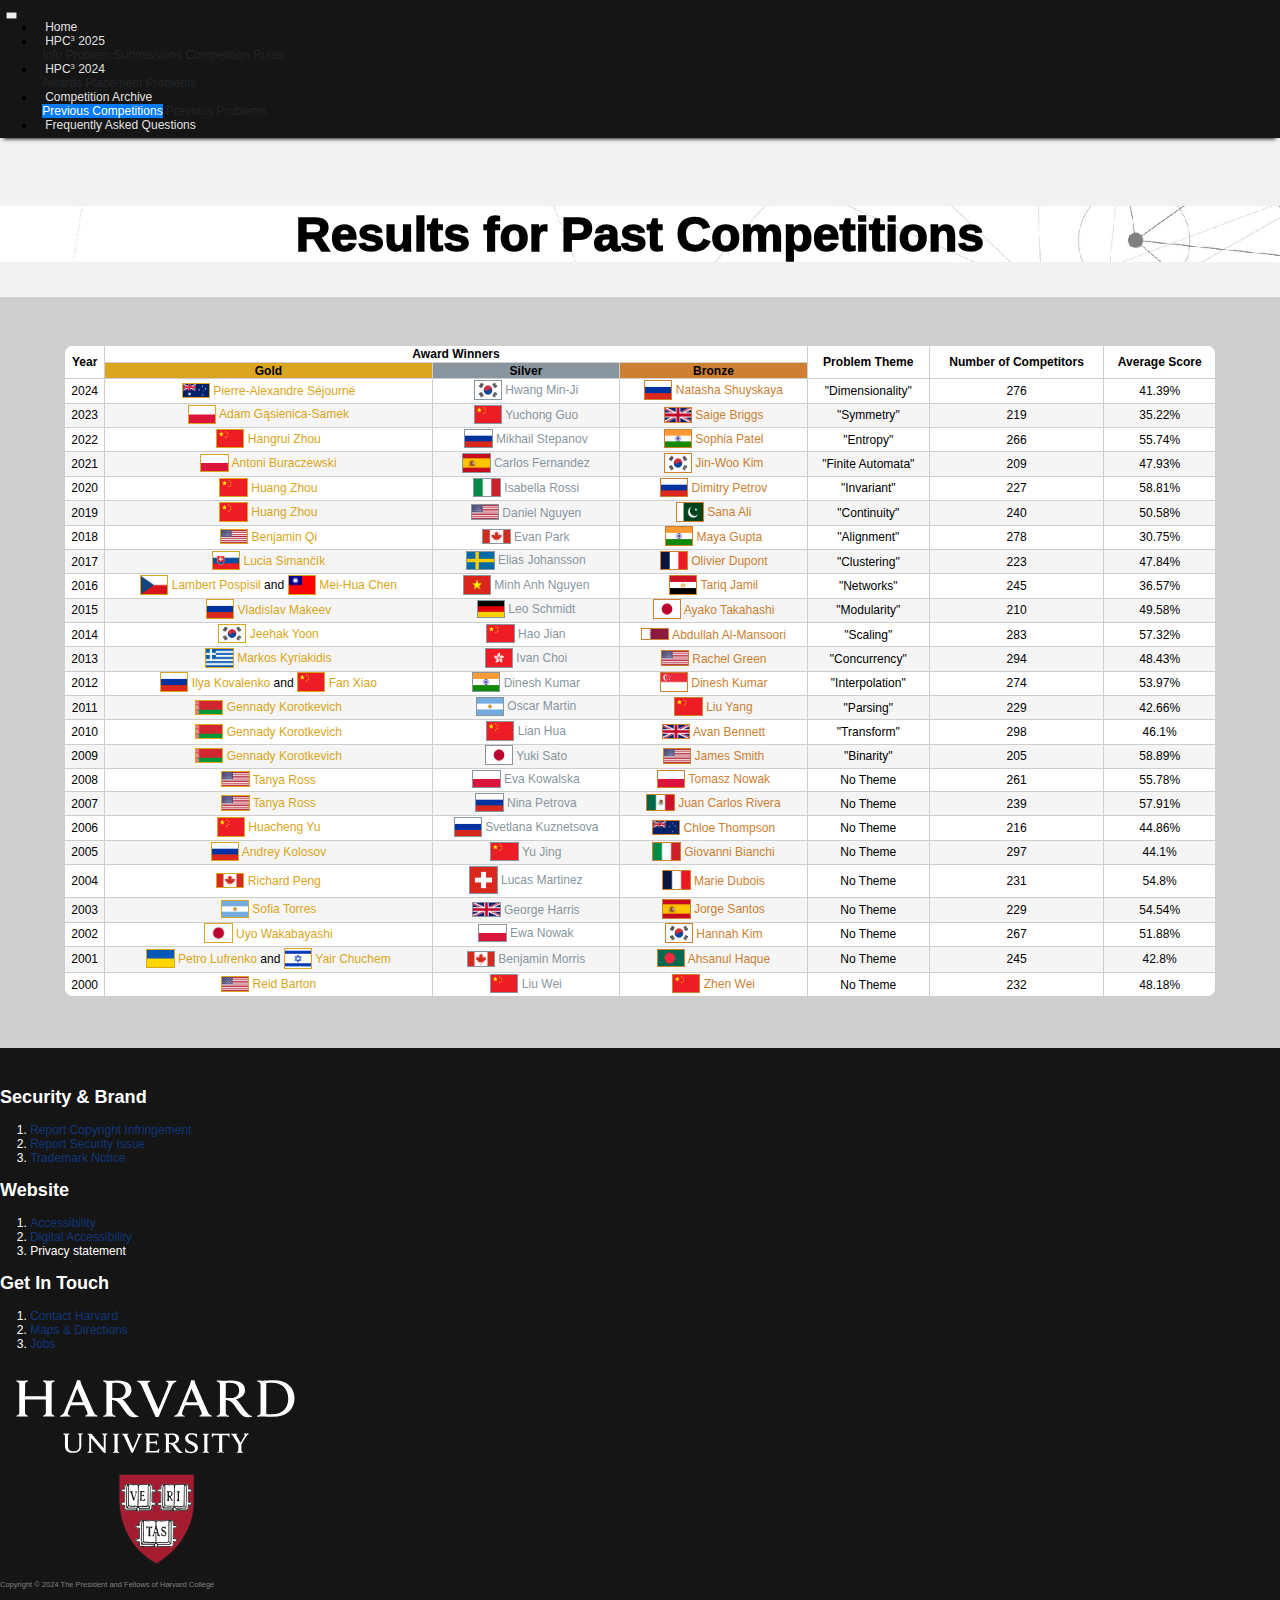
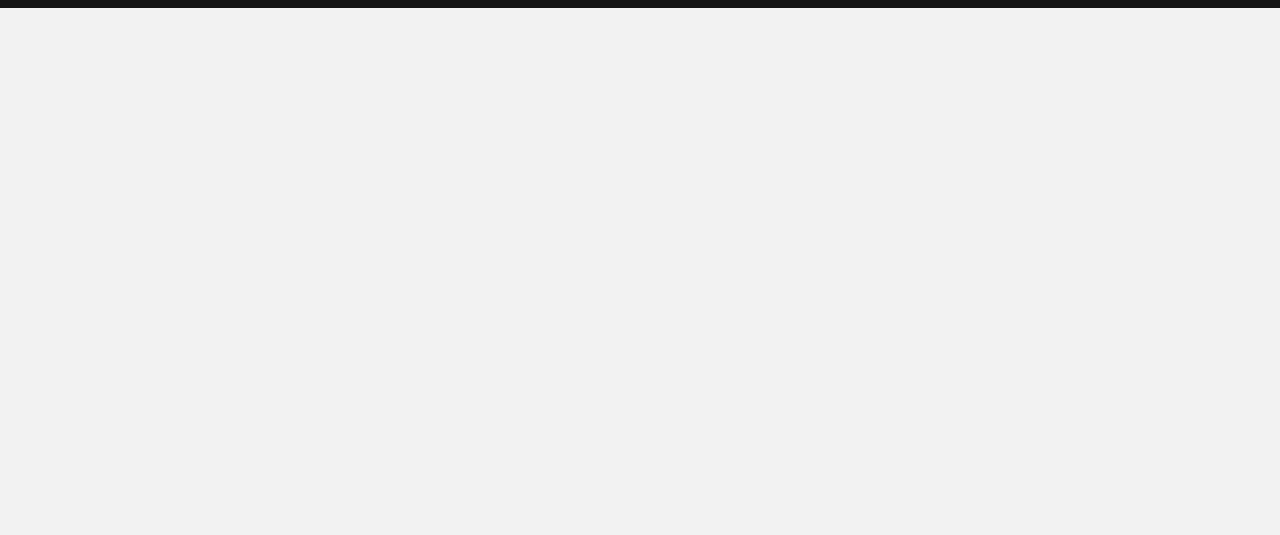
<file: pastcompetitions.html>
<!doctype html>
<html lang="en-US">
<head>
	<meta charset="UTF-8">
	<meta name="viewport" content="width=device-width, initial-scale=1">
	<link rel="profile" href="https://gmpg.org/xfn/11">
	<title>Harvard Pre-Collegiate Coding Competition</title>
    <meta name='description' content="The Harvard Pre-Collegiate Coding Competition is a programming competition for international precollege students.">
    <meta name='robots' content='max-image-preview:large'>
    <meta name="keywords" content="Harvard, Pre-Collegiate, coding, Competition">
    <meta name="viewport" content="width=device-width, initial-scale=1.0">
    <link rel="stylesheet" href="style.css">
    <link rel="stylesheet" href="design.css">
    <link rel="stylesheet" href="https://stackpath.bootstrapcdn.com/bootstrap/4.1.1/css/bootstrap.min.css" integrity="sha384-WskhaSGFgHYWDcbwN70/dfYBj47jz9qbsMId/iRN3ewGhXQFZCSftd1LZCfmhktB" crossorigin="anonymous">
    <link rel="stylesheet" id="all-css-4" href="https://www.harvard.edu/_static/??-eJzTLy/QzcxLzilNSS3WzyrWz01NyUxMzUnNTc0rQeEU5CRWphbp5qSmJyZX6uVm5uklFxfr6OPTDpRD5sM02efaGpobGxkZmBkYWAIARIUu2Q==" type="text/css" media="all">
	<meta name="robots" content="index, follow, max-image-preview:large, max-snippet:-1, max-video-preview:-1">
	<meta property="og:locale" content="en_US">
	<meta property="og:type" content="website">


<style id="wp-parsely-recommendations-style-inline-css">
.parsely-recommendations-list-title{font-size:1.2em}.parsely-recommendations-list{list-style:none;padding:unset}.parsely-recommendations-cardbody{overflow:hidden;padding:.8em;text-overflow:ellipsis;white-space:nowrap}.parsely-recommendations-cardmedia{padding:.8em .8em 0}

</style>
<link rel="stylesheet" id="all-css-4" href="https://www.harvard.edu/_static/??-eJzTLy/QzcxLzilNSS3WzyrWz01NyUxMzUnNTc0rQeEU5CRWphbp5qSmJyZX6uVm5uklFxfr6OPTDpRD5sM02efaGpobGxkZmBkYWAIARIUu2Q==" type="text/css" media="all">
<style id="jetpack-sharing-buttons-style-inline-css">
.jetpack-sharing-buttons__services-list{display:flex;flex-direction:row;flex-wrap:wrap;gap:0;list-style-type:none;margin:5px;padding:0}.jetpack-sharing-buttons__services-list.has-small-icon-size{font-size:12px}.jetpack-sharing-buttons__services-list.has-normal-icon-size{font-size:16px}.jetpack-sharing-buttons__services-list.has-large-icon-size{font-size:24px}.jetpack-sharing-buttons__services-list.has-huge-icon-size{font-size:36px}@media print{.jetpack-sharing-buttons__services-list{display:none!important}}.editor-styles-wrapper .wp-block-jetpack-sharing-buttons{gap:0;padding-inline-start:0}ul.jetpack-sharing-buttons__services-list.has-background{padding:1.25em 2.375em}
</style>
<style id="elasticpress-facet-style-inline-css">
.widget_ep-facet input[type=search],.wp-block-elasticpress-facet input[type=search]{margin-bottom:1rem}.widget_ep-facet .searchable .inner,.wp-block-elasticpress-facet .searchable .inner{max-height:20em;overflow:scroll}.widget_ep-facet .term.hide,.wp-block-elasticpress-facet .term.hide{display:none}.widget_ep-facet .empty-term,.wp-block-elasticpress-facet .empty-term{opacity:.5;position:relative}.widget_ep-facet .empty-term:after,.wp-block-elasticpress-facet .empty-term:after{bottom:0;content:" ";display:block;left:0;position:absolute;right:0;top:0;width:100%;z-index:2}.widget_ep-facet .level-1,.wp-block-elasticpress-facet .level-1{padding-left:20px}.widget_ep-facet .level-2,.wp-block-elasticpress-facet .level-2{padding-left:40px}.widget_ep-facet .level-3,.wp-block-elasticpress-facet .level-3{padding-left:60px}.widget_ep-facet .level-4,.wp-block-elasticpress-facet .level-4{padding-left:5pc}.widget_ep-facet .level-5,.wp-block-elasticpress-facet .level-5{padding-left:75pt}.widget_ep-facet input[disabled],.wp-block-elasticpress-facet input[disabled]{cursor:pointer;opacity:1}.widget_ep-facet .term a,.wp-block-elasticpress-facet .term a{-webkit-box-align:center;-ms-flex-align:center;align-items:center;display:-webkit-box;display:-ms-flexbox;display:flex;position:relative}.widget_ep-facet .term a:hover .ep-checkbox,.wp-block-elasticpress-facet .term a:hover .ep-checkbox{background-color:#ccc}.ep-checkbox{-webkit-box-align:center;-ms-flex-align:center;-ms-flex-negative:0;-webkit-box-pack:center;-ms-flex-pack:center;align-items:center;background-color:#eee;display:-webkit-box;display:-ms-flexbox;display:flex;flex-shrink:0;height:1em;justify-content:center;margin-right:.25em;width:1em}.ep-checkbox:after{border:solid #fff;border-width:0 .125em .125em 0;content:"";display:none;height:.5em;-webkit-transform:rotate(45deg);transform:rotate(45deg);width:.25em}.ep-checkbox.checked{background-color:#5e5e5e}.ep-checkbox.checked:after{display:block}

</style>
<link rel="stylesheet" id="all-css-8" href="https://www.harvard.edu/wp-content/mu-plugins/search/elasticpress/dist/css/related-posts-block-styles.min.css?m=1730999764g" type="text/css" media="all">
<style id="classic-theme-styles-inline-css">
/*! This file is auto-generated */
.wp-block-button__link{color:#fff;background-color:#32373c;border-radius:9999px;box-shadow:none;text-decoration:none;padding:calc(.667em + 2px) calc(1.333em + 2px);font-size:1.125em}.wp-block-file__button{background:#32373c;color:#fff;text-decoration:none}
</style>
<style id="global-styles-inline-css">
:root{--wp--preset--aspect-ratio--square: 1;--wp--preset--aspect-ratio--4-3: 4/3;--wp--preset--aspect-ratio--3-4: 3/4;--wp--preset--aspect-ratio--3-2: 3/2;--wp--preset--aspect-ratio--2-3: 2/3;--wp--preset--aspect-ratio--16-9: 16/9;--wp--preset--aspect-ratio--9-16: 9/16;--wp--preset--color--black: #000000;--wp--preset--color--cyan-bluish-gray: #abb8c3;--wp--preset--color--white: #ffffff;--wp--preset--color--pale-pink: #f78da7;--wp--preset--color--vivid-red: #cf2e2e;--wp--preset--color--luminous-vivid-orange: #ff6900;--wp--preset--color--luminous-vivid-amber: #fcb900;--wp--preset--color--light-green-cyan: #7bdcb5;--wp--preset--color--vivid-green-cyan: #00d084;--wp--preset--color--pale-cyan-blue: #8ed1fc;--wp--preset--color--vivid-cyan-blue: #0693e3;--wp--preset--color--vivid-purple: #9b51e0;--wp--preset--gradient--vivid-cyan-blue-to-vivid-purple: linear-gradient(135deg,rgba(6,147,227,1) 0%,rgb(155,81,224) 100%);--wp--preset--gradient--light-green-cyan-to-vivid-green-cyan: linear-gradient(135deg,rgb(122,220,180) 0%,rgb(0,208,130) 100%);--wp--preset--gradient--luminous-vivid-amber-to-luminous-vivid-orange: linear-gradient(135deg,rgba(252,185,0,1) 0%,rgba(255,105,0,1) 100%);--wp--preset--gradient--luminous-vivid-orange-to-vivid-red: linear-gradient(135deg,rgba(255,105,0,1) 0%,rgb(207,46,46) 100%);--wp--preset--gradient--very-light-gray-to-cyan-bluish-gray: linear-gradient(135deg,rgb(238,238,238) 0%,rgb(169,184,195) 100%);--wp--preset--gradient--cool-to-warm-spectrum: linear-gradient(135deg,rgb(74,234,220) 0%,rgb(151,120,209) 20%,rgb(207,42,186) 40%,rgb(238,44,130) 60%,rgb(251,105,98) 80%,rgb(254,248,76) 100%);--wp--preset--gradient--blush-light-purple: linear-gradient(135deg,rgb(255,206,236) 0%,rgb(152,150,240) 100%);--wp--preset--gradient--blush-bordeaux: linear-gradient(135deg,rgb(254,205,165) 0%,rgb(254,45,45) 50%,rgb(107,0,62) 100%);--wp--preset--gradient--luminous-dusk: linear-gradient(135deg,rgb(255,203,112) 0%,rgb(199,81,192) 50%,rgb(65,88,208) 100%);--wp--preset--gradient--pale-ocean: linear-gradient(135deg,rgb(255,245,203) 0%,rgb(182,227,212) 50%,rgb(51,167,181) 100%);--wp--preset--gradient--electric-grass: linear-gradient(135deg,rgb(202,248,128) 0%,rgb(113,206,126) 100%);--wp--preset--gradient--midnight: linear-gradient(135deg,rgb(2,3,129) 0%,rgb(40,116,252) 100%);--wp--preset--font-size--small: 13px;--wp--preset--font-size--medium: 20px;--wp--preset--font-size--large: 36px;--wp--preset--font-size--x-large: 42px;--wp--preset--spacing--20: 0.44rem;--wp--preset--spacing--30: 0.67rem;--wp--preset--spacing--40: 1rem;--wp--preset--spacing--50: 1.5rem;--wp--preset--spacing--60: 2.25rem;--wp--preset--spacing--70: 3.38rem;--wp--preset--spacing--80: 5.06rem;--wp--preset--shadow--natural: 6px 6px 9px rgba(0, 0, 0, 0.2);--wp--preset--shadow--deep: 12px 12px 50px rgba(0, 0, 0, 0.4);--wp--preset--shadow--sharp: 6px 6px 0px rgba(0, 0, 0, 0.2);--wp--preset--shadow--outlined: 6px 6px 0px -3px rgba(255, 255, 255, 1), 6px 6px rgba(0, 0, 0, 1);--wp--preset--shadow--crisp: 6px 6px 0px rgba(0, 0, 0, 1);}:where(.is-layout-flex){gap: 0.5em;}:where(.is-layout-grid){gap: 0.5em;}body .is-layout-flex{display: flex;}.is-layout-flex{flex-wrap: wrap;align-items: center;}.is-layout-flex > :is(*, div){margin: 0;}body .is-layout-grid{display: grid;}.is-layout-grid > :is(*, div){margin: 0;}:where(.wp-block-columns.is-layout-flex){gap: 2em;}:where(.wp-block-columns.is-layout-grid){gap: 2em;}:where(.wp-block-post-template.is-layout-flex){gap: 1.25em;}:where(.wp-block-post-template.is-layout-grid){gap: 1.25em;}.has-black-color{color: var(--wp--preset--color--black) !important;}.has-cyan-bluish-gray-color{color: var(--wp--preset--color--cyan-bluish-gray) !important;}.has-white-color{color: var(--wp--preset--color--white) !important;}.has-pale-pink-color{color: var(--wp--preset--color--pale-pink) !important;}.has-vivid-red-color{color: var(--wp--preset--color--vivid-red) !important;}.has-luminous-vivid-orange-color{color: var(--wp--preset--color--luminous-vivid-orange) !important;}.has-luminous-vivid-amber-color{color: var(--wp--preset--color--luminous-vivid-amber) !important;}.has-light-green-cyan-color{color: var(--wp--preset--color--light-green-cyan) !important;}.has-vivid-green-cyan-color{color: var(--wp--preset--color--vivid-green-cyan) !important;}.has-pale-cyan-blue-color{color: var(--wp--preset--color--pale-cyan-blue) !important;}.has-vivid-cyan-blue-color{color: var(--wp--preset--color--vivid-cyan-blue) !important;}.has-vivid-purple-color{color: var(--wp--preset--color--vivid-purple) !important;}.has-black-background-color{background-color: var(--wp--preset--color--black) !important;}.has-cyan-bluish-gray-background-color{background-color: var(--wp--preset--color--cyan-bluish-gray) !important;}.has-white-background-color{background-color: var(--wp--preset--color--white) !important;}.has-pale-pink-background-color{background-color: var(--wp--preset--color--pale-pink) !important;}.has-vivid-red-background-color{background-color: var(--wp--preset--color--vivid-red) !important;}.has-luminous-vivid-orange-background-color{background-color: var(--wp--preset--color--luminous-vivid-orange) !important;}.has-luminous-vivid-amber-background-color{background-color: var(--wp--preset--color--luminous-vivid-amber) !important;}.has-light-green-cyan-background-color{background-color: var(--wp--preset--color--light-green-cyan) !important;}.has-vivid-green-cyan-background-color{background-color: var(--wp--preset--color--vivid-green-cyan) !important;}.has-pale-cyan-blue-background-color{background-color: var(--wp--preset--color--pale-cyan-blue) !important;}.has-vivid-cyan-blue-background-color{background-color: var(--wp--preset--color--vivid-cyan-blue) !important;}.has-vivid-purple-background-color{background-color: var(--wp--preset--color--vivid-purple) !important;}.has-black-border-color{border-color: var(--wp--preset--color--black) !important;}.has-cyan-bluish-gray-border-color{border-color: var(--wp--preset--color--cyan-bluish-gray) !important;}.has-white-border-color{border-color: var(--wp--preset--color--white) !important;}.has-pale-pink-border-color{border-color: var(--wp--preset--color--pale-pink) !important;}.has-vivid-red-border-color{border-color: var(--wp--preset--color--vivid-red) !important;}.has-luminous-vivid-orange-border-color{border-color: var(--wp--preset--color--luminous-vivid-orange) !important;}.has-luminous-vivid-amber-border-color{border-color: var(--wp--preset--color--luminous-vivid-amber) !important;}.has-light-green-cyan-border-color{border-color: var(--wp--preset--color--light-green-cyan) !important;}.has-vivid-green-cyan-border-color{border-color: var(--wp--preset--color--vivid-green-cyan) !important;}.has-pale-cyan-blue-border-color{border-color: var(--wp--preset--color--pale-cyan-blue) !important;}.has-vivid-cyan-blue-border-color{border-color: var(--wp--preset--color--vivid-cyan-blue) !important;}.has-vivid-purple-border-color{border-color: var(--wp--preset--color--vivid-purple) !important;}.has-vivid-cyan-blue-to-vivid-purple-gradient-background{background: var(--wp--preset--gradient--vivid-cyan-blue-to-vivid-purple) !important;}.has-light-green-cyan-to-vivid-green-cyan-gradient-background{background: var(--wp--preset--gradient--light-green-cyan-to-vivid-green-cyan) !important;}.has-luminous-vivid-amber-to-luminous-vivid-orange-gradient-background{background: var(--wp--preset--gradient--luminous-vivid-amber-to-luminous-vivid-orange) !important;}.has-luminous-vivid-orange-to-vivid-red-gradient-background{background: var(--wp--preset--gradient--luminous-vivid-orange-to-vivid-red) !important;}.has-very-light-gray-to-cyan-bluish-gray-gradient-background{background: var(--wp--preset--gradient--very-light-gray-to-cyan-bluish-gray) !important;}.has-cool-to-warm-spectrum-gradient-background{background: var(--wp--preset--gradient--cool-to-warm-spectrum) !important;}.has-blush-light-purple-gradient-background{background: var(--wp--preset--gradient--blush-light-purple) !important;}.has-blush-bordeaux-gradient-background{background: var(--wp--preset--gradient--blush-bordeaux) !important;}.has-luminous-dusk-gradient-background{background: var(--wp--preset--gradient--luminous-dusk) !important;}.has-pale-ocean-gradient-background{background: var(--wp--preset--gradient--pale-ocean) !important;}.has-electric-grass-gradient-background{background: var(--wp--preset--gradient--electric-grass) !important;}.has-midnight-gradient-background{background: var(--wp--preset--gradient--midnight) !important;}.has-small-font-size{font-size: var(--wp--preset--font-size--small) !important;}.has-medium-font-size{font-size: var(--wp--preset--font-size--medium) !important;}.has-large-font-size{font-size: var(--wp--preset--font-size--large) !important;}.has-x-large-font-size{font-size: var(--wp--preset--font-size--x-large) !important;}
:where(.wp-block-post-template.is-layout-flex){gap: 1.25em;}:where(.wp-block-post-template.is-layout-grid){gap: 1.25em;}
:where(.wp-block-columns.is-layout-flex){gap: 2em;}:where(.wp-block-columns.is-layout-grid){gap: 2em;}
:root :where(.wp-block-pullquote){font-size: 1.5em;line-height: 1.6;}
</style>
<link rel="stylesheet" id="all-css-14" href="https://www.harvard.edu/_static/??-eJyVjEEKgCAQAD+UrRJll+gtYhstqCvuQt/PQz2g28AwA3c1kYtiUdALMwpEbghBBLWzCBwkr4NQq1HmpFTHTGXseoBfh5OSYpOv3vPm/OQWa+fVP4qAMxI=" type="text/css" media="all">
<link rel="stylesheet" id="tribe-styles-master-css" href="https://www.harvard.edu/wp-content/themes/core/assets/css/dist/theme/master.min.css?ver=b58a2b62d48d56319b1cbc25ec30268737e86cc0622dc2c7af7e23d0d7f0699e88b07c34cae3ded31b6d18c17025e0accf73c43ebac7eed254917857041f96bd" media="all">
<link rel="stylesheet" id="print-css-16" href="https://www.harvard.edu/wp-content/themes/core/assets/css/dist/theme/print.min.css?m=1731600587g" type="text/css" media="print">
<link rel="stylesheet" id="all-css-16" href="https://www.harvard.edu/wp-content/plugins/searchwp/assets/css/frontend/search-forms.css?m=1718199617g" type="text/css" media="all">
<link rel="shortlink" href="https://www.harvard.edu/">
<link rel="alternate" title="oEmbed (JSON)" type="application/json+oembed" href="https://www.harvard.edu/wp-json/oembed/1.0/embed?url=https%3A%2F%2Fwww.harvard.edu%2F">
<link rel="alternate" title="oEmbed (XML)" type="text/xml+oembed" href="https://www.harvard.edu/wp-json/oembed/1.0/embed?url=https%3A%2F%2Fwww.harvard.edu%2F&amp;format=xml">
<link rel="preload" href="https://www.harvard.edu/wp-content/themes/core/assets/js/dist/theme/scripts.min.js?ver=706d86509f625318802d850e3d10ad4a4691386527781cb2cdb300b7f832f2823c800424ca5e87ebc881d00aaf93f286a7650d991345a31539e45856c0bb6197" as="script">
<link rel="preload" href="https://www.harvard.edu/wp-content/themes/core/assets/js/dist/theme/vendor.min.js?ver=f552a00acdc2c64461f4981e10135d637df7817949695069cc6e72074c7eb5b5ff7d9d1be3ef611cd29286659ae760e46ea2b093f74483c6de6bea5f4366deab" as="script">
<link rel="preload" href="?ver=1.20.2" as="script">
<link rel="preload" href="https://www.harvard.edu/wp-content/plugins/wp-parsely/build/loader.js?ver=71d37502d12f3838b80d" as="script">

		<!-- Google Custom Search -->
		<script>
			var modernTribe = window.modern_tribe || {};
			modernTribe.events = {
				trigger: function (event_type, event_data, el) {
					var event;
					try {
						event = new CustomEvent(event_type, {detail: event_data});
					} catch (e) {
						event = document.createEvent('CustomEvent');
						event.initCustomEvent(event_type, true, true, event_data);
					}
					el.dispatchEvent(event);
				}
			};
			var coreCallback = function () {
				if (document.readyState == 'complete') {
					modernTribe.events.trigger('google_custom_search_loaded', null, document);
				} else {
					google.setOnLoadCallback(function () {
						modernTribe.events.trigger('google_custom_search_loaded', null, document);
					}, true);
				}
			};
			var resultsRenderedCallback = function () {
				if (document.readyState == 'complete') {
					modernTribe.events.trigger('google_custom_search_results_rendered', null, document);
				} else {
					google.setOnLoadCallback(function () {
						modernTribe.events.trigger('google_custom_search_results_rendered', null, document);
					}, true);
				}
			};
			window.__gcse = {
				callback: coreCallback,
				searchCallbacks: {
					web: {
						rendered: 'resultsRenderedCallback',
					},
				}
			};
			(function () {
				var cx = '006776768860476326824:n4rl30fjc-e';
				var gcse = document.createElement('script');
				gcse.type = 'text/javascript';
				gcse.async = true;
				gcse.src = (document.location.protocol == 'https:' ? 'https:' : 'http:') + '//cse.google.com/cse.js?cx=' + cx;
				var s = document.getElementsByTagName('script')[0];
				s.parentNode.insertBefore(gcse, s);
			})();
		</script>
		<!-- End Google Custom Search -->

		<meta name="theme-color" content="#a51c30">	<style>img#wpstats{display:none}</style>
		
<!-- End Google Tag Manager for WordPress by gtm4wp.com --><script type="application/ld+json">{"@context":"https:\/\/schema.org","@type":"WebPage","headline":"Harvard University","url":"https:\/\/www.harvard.edu"}</script>
<!--"https://www.harvard.edu/wp-content/uploads/2020/10/cropped-logo-branding-compressed.png?w=32"-->
<link rel="icon" href="icons/HPC3_Favicon.png" sizes="32x32">
<link rel="icon" href="https://www.harvard.edu/wp-content/uploads/2020/10/cropped-logo-branding-compressed.png?w=192" sizes="192x192">
<link rel="apple-touch-icon" href="https://www.harvard.edu/wp-content/uploads/2020/10/cropped-logo-branding-compressed.png?w=180">
<meta name="msapplication-TileImage" content="https://www.harvard.edu/wp-content/uploads/2020/10/cropped-logo-branding-compressed.png?w=270">
		<style id="wp-custom-css">
			/* on the history page, make the line full height for now */
.page-harvard-history .the-follower{
	height: 100% !important;
}
/* on the history page, make the line not run through the red dots */
.page-harvard-history .c-block--width-grid:not(.c-block--layout-center) .b-timeline__container:before,
.page-harvard-history .c-block--width-grid:not(.c-block--layout-center) .b-timeline__container:after {
	z-index: 2;
}

/* temporary fix to give a max-width to the hero underline */

.b-hero .c-content-block__underline {
	margin-left: auto;
	margin-right: auto;
	max-width: 624px;
}

/* colorful hr */
.wp-block-separator.colorful-hr {
    margin-bottom:20px;
}

.wp-block-separator.colorful-hr:after{
    border-bottom-width: 20px;
    height: 20px;
}

.wp-block-separator.colorful-hr.color-ivy:after{
    border-bottom-color: #52854c;
}

.wp-block-separator.colorful-hr.color-blue:after{
    border-bottom-color: #4e84c4;
}

.wp-block-separator.colorful-hr.color-saffron:after{
    border-bottom-color: #d16103;
}

.wp-block-separator.colorful-hr.color-lemon:after{
    border-bottom-color: #ffdb6d;
}

/* section header - tall line and color options */
.b-header.c-block.tall-line .b-header__border:after {
    border-bottom-width: 20px;
}

.b-header.c-block.color-saffron .b-header__border:after {
    border-color: #d16103;
}

.b-header.c-block.color-blue .b-header__border:after {
    border-color: #4e84c4;
}

.b-header.c-block.color-ivy .b-header__border:after {
    border-color: #52854c;
}

.b-header.c-block.color-lemon .b-header__border:after {
    border-color: #ffdb6d;
}

.b-header.c-block.color-indigo .b-header__border:after {
    border-color: #0A2240;
}

.b-header.c-block.color-mortar .b-header__border:after {
    border-color: #99918F;
}

.b-header.c-block.color-slate .b-header__border:after {
    border-color: #8996A0;
}

.b-header.c-block.color-crimson .b-header__border:after {
    border-color: #A51C30;
}

/** 
Temporary fix for Firefox v 78  
removed 
:not(.is-style-XX-Large.has-text-align-center)
**/
.t-sink > .wp-block-group__inner-container > :not(.c-block):not(.alignwide):not(.html-alignwide):not(.align-wide):not(.alignfull):not(.wp-block-embed):not(.is-style-pull-quote) {
    max-width: 624px;
    width: calc(100% - 48px);
    margin-left: auto;
    margin-right: auto;
}

/**
 * Page specific fix
 * Looking back in 2021 In Focus
 * remove space above video
 */
.postid-23525 .c-block.hide-border .b-header__container .b-header__border{
	display: none;
}

.page-id-6392 .c-block.hide-border .b-header__container .b-header__border{
	display: none;
}

/**
 * Try out smooth scroll behavior
 * */
html {
	scroll-behavior: smooth;
}

/**
 * 4/20/2023: Fix for event list display issue, handling both events with link and without
 * */
.b-events-grid.list_layout .g-3-up>.c-card {
		display: block;
}

.b-events-grid.list_layout .g-3-up>.c-card, .b-events-grid.list_layout .g-3-up>.c-card__b-event {
	border-top: 1px solid #c4c5c6;
	padding: 48px 0;
	margin: 0 24px;
}

.compact-event-list.b-events-grid.list_layout .g-3-up>.c-card, .compact-event-list.b-events-grid.list_layout .g-3-up>.c-card__b-event {
	padding: 24px 0;
}

@media screen and (min-width: 768px) and (max-width: 1200px) {
  .b-events-grid.list_layout .g-3-up>.c-card, .b-events-grid.list_layout .g-3-up>.c-card__b-event {
	padding: 24px 0;
	margin: 0 12px;
}
}

@media screen and (max-width: 767px) {
  .b-events-grid.list_layout .g-3-up>.c-card, .b-events-grid.list_layout .g-3-up>.c-card__b-event {
	padding: 24px 0;
		margin: 0;
}
}

.b-events-grid.list_layout .c-card .c-card {
	border: 0;
	padding: 0;
}

/**
 * 10/17/2023, fix video control issue
 * **/
.c-video__block .c-video {
    position: relative;
}

/** 
 * 1/16/2024, Compact margin for side-by-side blocks 
 * **/
.c-block.b-side-by-side {
	margin-top: 0 !important;
	margin-bottom: 0 !important;
}

/** 4/5/2024m Gravity form poll results color fix **/
.gform_confirmation_wrapper:not(.gform-theme--framework) .gpoll_container .red .gpoll_ratio_box {
    background-color: #A51C30;
}

.gform_confirmation_wrapper:not(.gform-theme--framework) .gpoll_container  .gpoll_bar_juice:after{
	background-image: none;
}

.gform_confirmation_wrapper:not(.gform-theme--framework) .gpoll_container .red .gpoll_bar_juice {
    background-image: linear-gradient(#A51C30, #A51C30);
    box-shadow: none;
}

#gform_confirmation_wrapper_28 {
	margin: 0 auto;
	padding: 25px;
}		
</style>
		
<script src="https://www.google.com/cse/static/element/8fa85d58e016b414/cse_element__en.js?usqp=CAI%3D" type="text/javascript"></script><link type="text/css" href="https://www.google.com/cse/static/element/8fa85d58e016b414/default+en.css" rel="stylesheet"><link type="text/css" href="https://www.google.com/cse/static/style/look/v4/default.css" rel="stylesheet"><style type="text/css">.gsc-control-cse{font-family:arial, sans-serif}.gsc-control-cse .gsc-table-result{font-family:arial, sans-serif}.gsc-refinementsGradient{background:linear-gradient(to left,rgba(255,255,255,1),rgba(255,255,255,0))}.gsc-control-cse{border-color:#FFFFFF;background-color:#FFFFFF}input.gsc-input,.gsc-input-box,.gsc-input-box-hover,.gsc-input-box-focus{border-color:#D9D9D9}.gsc-search-button-v2,.gsc-search-button-v2:hover,.gsc-search-button-v2:focus{border-color:#666666;background-color:#CECECE;background-image:none;filter:none}.gsc-search-button-v2 svg{fill:#FFFFFF}.gsc-tabHeader.gsc-tabhActive,.gsc-refinementHeader.gsc-refinementhActive{color:#CCCCCC;border-color:#CCCCCC;background-color:#FFFFFF}.gsc-tabHeader.gsc-tabhInactive,.gsc-refinementHeader.gsc-refinementhInactive{color:#CCCCCC;border-color:#CCCCCC;background-color:#FFFFFF}.gsc-webResult.gsc-result,.gsc-results .gsc-imageResult{border-color:#FFFFFF;background-color:#FFFFFF}.gsc-webResult.gsc-result:hover{border-color:#FFFFFF;background-color:#F5F5F5}.gs-webResult.gs-result a.gs-title:link,.gs-webResult.gs-result a.gs-title:link b,.gs-imageResult a.gs-title:link,.gs-imageResult a.gs-title:link b{color:#3B7AB8}.gs-webResult.gs-result a.gs-title:visited,.gs-webResult.gs-result a.gs-title:visited b,.gs-imageResult a.gs-title:visited,.gs-imageResult a.gs-title:visited b{color:#3B7AB8}.gs-webResult.gs-result a.gs-title:hover,.gs-webResult.gs-result a.gs-title:hover b,.gs-imageResult a.gs-title:hover,.gs-imageResult a.gs-title:hover b{color:#444444}.gs-webResult.gs-result a.gs-title:active,.gs-webResult.gs-result a.gs-title:active b,.gs-imageResult a.gs-title:active,.gs-imageResult a.gs-title:active b{color:#3B7AB8}.gsc-cursor-page{color:#3B7AB8}a.gsc-trailing-more-results:link{color:#3B7AB8}.gs-webResult:not(.gs-no-results-result):not(.gs-error-result) .gs-snippet,.gs-fileFormatType{color:#444444}.gs-webResult div.gs-visibleUrl{color:#999999}.gs-webResult div.gs-visibleUrl-short{color:#999999}.gs-webResult div.gs-visibleUrl-short{display:none}.gs-webResult div.gs-visibleUrl-long{display:none}.gs-webResult div.gs-visibleUrl-breadcrumb{display:block}.gs-promotion div.gs-visibleUrl-short{display:none}.gs-promotion div.gs-visibleUrl-long{display:block}.gs-promotion div.gs-visibleUrl-breadcrumb{display:none}.gsc-cursor-box{border-color:#FFFFFF}.gsc-results .gsc-cursor-box .gsc-cursor-page{border-color:#CCCCCC;background-color:#FFFFFF;color:#CCCCCC}.gsc-results .gsc-cursor-box .gsc-cursor-current-page{border-color:#CCCCCC;background-color:#FFFFFF;color:#CCCCCC}.gsc-webResult.gsc-result.gsc-promotion{border-color:#FFFFFF;background-color:#F4EDCA}.gsc-completion-title{color:#3B7AB8}.gsc-completion-snippet{color:#444444}.gs-promotion a.gs-title:link,.gs-promotion a.gs-title:link *,.gs-promotion .gs-snippet a:link{color:#3B7AB8}.gs-promotion a.gs-title:visited,.gs-promotion a.gs-title:visited *,.gs-promotion .gs-snippet a:visited{color:#3B7AB8}.gs-promotion a.gs-title:hover,.gs-promotion a.gs-title:hover *,.gs-promotion .gs-snippet a:hover{color:#444444}.gs-promotion a.gs-title:active,.gs-promotion a.gs-title:active *,.gs-promotion .gs-snippet a:active{color:#3B7AB8}.gs-promotion .gs-snippet,.gs-promotion .gs-title .gs-promotion-title-right,.gs-promotion .gs-title .gs-promotion-title-right *{color:#444444}.gs-promotion .gs-visibleUrl,.gs-promotion .gs-visibleUrl-short{color:#999999}.gcsc-find-more-on-google{color:#3B7AB8}.gcsc-find-more-on-google-magnifier{fill:#3B7AB8}</style><style type="text/css">.gscb_a{display:inline-block;font:27px/13px arial,sans-serif}.gsst_a .gscb_a{color:#a1b9ed;cursor:pointer}.gsst_a:hover .gscb_a,.gsst_a:focus .gscb_a{color:#36c}.gsst_a{display:inline-block}.gsst_a{cursor:pointer;padding:0 4px}.gsst_a:hover{text-decoration:none!important}.gsst_b{font-size:16px;padding:0 2px;position:relative;user-select:none;-webkit-user-select:none;white-space:nowrap}.gsst_e{vertical-align:middle;opacity:0.55;}.gsst_a:hover .gsst_e,.gsst_a:focus .gsst_e{opacity:0.72;}.gsst_a:active .gsst_e{opacity:1;}.gsst_f{background:white;text-align:left}.gsst_g{background-color:white;border:1px solid #ccc;border-top-color:#d9d9d9;box-shadow:0 2px 4px rgba(0,0,0,0.2);-webkit-box-shadow:0 2px 4px rgba(0,0,0,0.2);margin:-1px -3px;padding:0 6px}.gsst_h{background-color:white;height:1px;margin-bottom:-1px;position:relative;top:-1px}.gsib_a{width:100%;padding:4px 6px 0}.gsib_a,.gsib_b{vertical-align:top}.gssb_c{border:0;position:absolute;z-index:989}.gssb_e{border:1px solid #ccc;border-top-color:#d9d9d9;box-shadow:0 2px 4px rgba(0,0,0,0.2);-webkit-box-shadow:0 2px 4px rgba(0,0,0,0.2);cursor:default}.gssb_f{visibility:hidden;white-space:nowrap}.gssb_k{border:0;display:block;position:absolute;top:0;z-index:988}.gsdd_a{border:none!important}.gsq_a{padding:0}.gssb_a{padding:0 7px}.gssb_a,.gssb_a td{white-space:nowrap;overflow:hidden;line-height:22px}#gssb_b{font-size:11px;color:#36c;text-decoration:none}#gssb_b:hover{font-size:11px;color:#36c;text-decoration:underline}.gssb_g{text-align:center;padding:8px 0 7px;position:relative}.gssb_h{font-size:15px;height:28px;margin:0.2em;-webkit-appearance:button;appearance:button}.gssb_i{background:#eee}.gss_ifl{visibility:hidden;padding-left:5px}.gssb_i .gss_ifl{visibility:visible}a.gssb_j{font-size:13px;color:#36c;text-decoration:none;line-height:100%}a.gssb_j:hover{text-decoration:underline}.gssb_l{height:1px;background-color:#e5e5e5}.gssb_m{color:#000;background:#fff}.gssb_a{padding:0 9px}.gsib_a{padding:5px 9px 4px 9px}.gscb_a{line-height:27px}.gssb_e{border:0}.gssb_l{margin:5px 0}input.gsc-input::-webkit-input-placeholder{font-size:14px}input.gsc-input:-moz-placeholder{font-size:14px}input.gsc-input::-moz-placeholder{font-size:14px}input.gsc-input:-ms-input-placeholder{font-size:14px}input.gsc-input:focus::-webkit-input-placeholder{color:transparent}input.gsc-input:focus:-moz-placeholder{color:transparent}input.gsc-input:focus::-moz-placeholder{color:transparent}input.gsc-input:focus:-ms-input-placeholder{color:transparent}.gssb_c .gsc-completion-container{position:static}.gssb_c{z-index:5000}.gsc-completion-container table{background:transparent;font-size:inherit;font-family:inherit}.gssb_c > tbody > tr,.gssb_c > tbody > tr > td,.gssb_d,.gssb_d > tbody > tr,.gssb_d > tbody > tr > td,.gssb_e,.gssb_e > tbody > tr,.gssb_e > tbody > tr > td{padding:0;margin:0;border:0}.gssb_a table,.gssb_a table tr,.gssb_a table tr td{padding:0;margin:0;border:0}</style>
</head>

<body class="large-scrolled">

    <nav class="navbar fixed-top navbar-expand-sm navbar-dark" style="padding: 0.5rem">
    
        <div class="container" style="max-width: 100%; flex-direction: column;">
    
            <button class="navbar-toggler" type="button" data-toggle="collapse" data-target="#navbarMobileToggler" aria-controls="navbarMobileToggler" aria-expanded="false" aria-label="Toggle navigation">
                <span class="navbar-toggler-icon"></span>
            </button>
    
            <div class="collapse navbar-collapse" id="navbarMobileToggler">
                <ul class="navbar-nav ml-auto ml-lg-0 mr-lg-auto">
                    <li class="nav-item" id="inactivator" style="padding-left: 8px;">
                        <a class="nav-link" href="index.html">Home</a>
                    </li>
                    <li class="nav-item dropdown" style="padding-left: 8px;">
                        <a class="nav-link dropdown-toggle" href="#" id="organizationDropdown" role="button" data-toggle="dropdown" aria-haspopup="true" aria-expanded="false" style="padding-left: 0.25rem; padding-right: 0.25rem;">
                            HPC<sup>3</sup> 2025
                        </a>
                        <div class="dropdown-menu" aria-labelledby="organizationDropdown">
                            <a class="dropdown-item" href="2025info.html">Info</a>
                            <a class="dropdown-item" href="2025submissions.html">Problem Submissions</a>
                            <a class="dropdown-item" href="2025regulations.html">Competition Rules</a>
                        </div>
                    </li>
                    <li class="nav-item dropdown" style="padding-left: 8px;">
                        <a class="nav-link dropdown-toggle" href="#" id="organizationDropdown" role="button" data-toggle="dropdown" aria-haspopup="true" aria-expanded="false">
                            HPC<sup>3</sup> 2024
                        </a>
                        <div class="dropdown-menu" aria-labelledby="organizationDropdown">
                            
                            <a class="dropdown-item" href="2024awards.html">Awards</a>
                            <a class="dropdown-item" href="2024placement.html">Placement</a>
                            <a class="dropdown-item" href="2024probleminfo.html">Problems</a>
                        </div>
                    </li>
                    <li class="nav-item dropdown active" style="padding-left: 8px;">
                        <a class="nav-link dropdown-toggle" href="#" id="organizationDropdown" role="button" data-toggle="dropdown" aria-haspopup="true" aria-expanded="false">
                            Competition Archive 
                        </a>
                        <div class="dropdown-menu" aria-labelledby="organizationDropdown">
                            <a class="dropdown-item" style="background-color: #007bff; color: white;">Previous Competitions</a>
                            <a class="dropdown-item" href="pastproblems.html">Previous Problems</a>
                        </div>
                    </li>
                    <li class="nav-item d-sm-none d-md-block" style="padding-left: 8px;">
                        <a class="nav-link" href="faq.html">Frequently Asked Questions</a>
                    </li>

                </ul>
            </div>
    
        </div>
    </nav>
    
    

</div>


<div style="position: relative;  color: white; background-image: url(images/network-graph.jpg); background-repeat: no-repeat; background-position: center 110%; opacity: 1; background-attachment: fixed;">

    <div class="row">
        <div class="col-12">
            <h2 style="margin-top: 90px; margin-bottom: 12px; font-size: 4rem; text-align: center; font-weight: 1000; color: #000;">Results for Past Competitions</h2>
            <p style="margin-bottom: 50px; text-align: center; font-size: 1.5rem; font-weight: 500; color: #000;"></p>
        </div>
    </div>
</div>

<style>
    td{
        padding-top: 4px;
        padding-bottom: 4px;
    }
    .plink{
        color: #0F3678 !important;
    }
    .plink:hover{
        color: #0F3678 !important;
    }
    p{
        color: gray ;
        margin-top: -3px; 
        font-size: 10px; 
    }
    .taskscore{
        color: black;
    }
    a{
	    
    }
</style>

<div class="easy-light-gray-bg" style="background-color: #CECECE;">
        <div class="container" style="padding-top: 64px; padding-bottom: 49px; max-width: 100%; padding-right: 5%; padding-left: 5%;">
<table border="1" style="width: 100%;">
                <tbody id="hpc3vtable">
                    <tr><th rowspan="2">Year</th><th colspan="3">Award Winners</th><th rowspan="2">Problem Theme</th><th rowspan="2">Number of Competitors</th><th rowspan="2">Average Score</th></tr>
                    <tr><th style="background-color: goldenrod;">Gold</th><th style="background-color: #8996a0;">Silver</th><th style="background-color: #CD7F32;">Bronze</th></tr>
                                                          <tr><td>2024</td><td style="color: goldenrod;"><img src="flags/au.png" style="width: 35px; margin-top: -3px; border: 1px solid;"> Pierre-Alexandre Séjourné</td><td style="color: #8996a0;"><img src="flags/kr.png" style="width: 35px; margin-top: -3px; border: 1px solid;"> Hwang Min-Ji</td><td style="color: #CD7F32;"><img src="flags/ru.png" style="width: 35px; margin-top: -3px; border: 1px solid;"> Natasha Shuyskaya</td><td>"Dimensionality"</td><td>276</td><td>41.39%</td></tr>
                    <tr style="background-color: whitesmoke;"><td>2023</td><td style="color: goldenrod;"><img src="flags/pl.png" style="width: 35px; margin-top: -3px; border: 1px solid;"> Adam Gąsienica-Samek</td><td style="color: #8996a0;"><img src="flags/cn.png" style="width: 35px; margin-top: -3px; border: 1px solid;"> Yuchong Guo</td><td style="color: #CD7F32;"><img src="flags/gb.png" style="width: 35px; margin-top: -3px; border: 1px solid;"> Saige Briggs</td><td>"Symmetry"</td><td>219</td><td>35.22%</td></tr>
                                                          <tr><td>2022</td><td style="color: goldenrod;"><img src="flags/cn.png" style="width: 35px; margin-top: -3px; border: 1px solid;"> Hangrui Zhou</td><td style="color: #8996a0;"><img src="flags/ru.png" style="width: 35px; margin-top: -3px; border: 1px solid;"> Mikhail Stepanov</td><td style="color: #CD7F32;"><img src="flags/in.png" style="width: 35px; margin-top: -3px; border: 1px solid;"> Sophia Patel</td><td>"Entropy"</td><td>266</td><td>55.74%</td></tr>
                    <tr style="background-color: whitesmoke;"><td>2021</td><td style="color: goldenrod;"><img src="flags/pl.png" style="width: 35px; margin-top: -3px; border: 1px solid;"> Antoni Buraczewski</td><td style="color: #8996a0;"><img src="flags/es.png" style="width: 35px; margin-top: -3px; border: 1px solid;"> Carlos Fernandez</td><td style="color: #CD7F32;"><img src="flags/kr.png" style="width: 35px; margin-top: -3px; border: 1px solid;"> Jin-Woo Kim</td><td>"Finite Automata"</td><td>209</td><td>47.93%</td></tr>
                                                          <tr><td>2020</td><td style="color: goldenrod;"><img src="flags/cn.png" style="width: 35px; margin-top: -3px; border: 1px solid;"> Huang Zhou</td><td style="color: #8996a0;"><img src="flags/it.png" style="width: 35px; margin-top: -3px; border: 1px solid;"> Isabella Rossi</td><td style="color: #CD7F32;"><img src="flags/ru.png" style="width: 35px; margin-top: -3px; border: 1px solid;"> Dimitry Petrov</td><td>"Invariant"</td><td>227</td><td>58.81%</td></tr>
                    <tr style="background-color: whitesmoke;"><td>2019</td><td style="color: goldenrod;"><img src="flags/cn.png" style="width: 35px; margin-top: -3px; border: 1px solid;"> Huang Zhou</td><td style="color: #8996a0;"><img src="flags/us.png" style="width: 35px; margin-top: -3px; border: 1px solid;"> Daniel Nguyen</td><td style="color: #CD7F32;"><img src="flags/pk.png" style="width: 35px; margin-top: -3px; border: 1px solid;"> Sana Ali</td><td>"Continuity"</td><td>240</td><td>50.58%</td></tr>
                                                          <tr><td>2018</td><td style="color: goldenrod;"><img src="flags/us.png" style="width: 35px; margin-top: -3px; border: 1px solid;"> Benjamin Qi</td><td style="color: #8996a0;"><img src="flags/ca.png" style="width: 35px; margin-top: -3px; border: 1px solid;"> Evan Park</td><td style="color: #CD7F32;"><img src="flags/in.png" style="width: 35px; margin-top: -3px; border: 1px solid;"> Maya Gupta</td><td>"Alignment"</td><td>278</td><td>30.75%</td></tr>
                    <tr style="background-color: whitesmoke;"><td>2017</td><td style="color: goldenrod;"><img src="flags/sk.png" style="width: 35px; margin-top: -3px; border: 1px solid;"> Lucia Simančík</td><td style="color: #8996a0;"><img src="flags/se.png" style="width: 35px; margin-top: -3px; border: 1px solid;"> Elias Johansson</td><td style="color: #CD7F32;"><img src="flags/fr.png" style="width: 35px; margin-top: -3px; border: 1px solid;"> Olivier Dupont</td><td>"Clustering"</td><td>223</td><td>47.84%</td></tr>
                                                          <tr><td>2016</td><td style="color: goldenrod;"><img src="flags/cz.png" style="width: 35px; margin-top: -3px; border: 1px solid;"> Lambert Pospisil <span style="color: #000;">and </span><img src="flags/tw.png" style="width: 35px; margin-top: -3px; border: 1px solid;"> Mei-Hua Chen</td><td style="color: #8996a0;"><img src="flags/vn.png" style="width: 35px; margin-top: -3px; border: 1px solid;"> Minh Anh Nguyen</td><td style="color: #CD7F32;"><img src="flags/eg.png" style="width: 35px; margin-top: -3px; border: 1px solid;"> Tariq Jamil</td><td>"Networks"</td><td>245</td><td>36.57%</td></tr>
                    <tr style="background-color: whitesmoke;"><td>2015</td><td style="color: goldenrod;"><img src="flags/ru.png" style="width: 35px; margin-top: -3px; border: 1px solid;"> Vladislav Makeev</td><td style="color: #8996a0;"><img src="flags/de.png" style="width: 35px; margin-top: -3px; border: 1px solid;"> Leo Schmidt</td><td style="color: #CD7F32;"><img src="flags/jp.png" style="width: 35px; margin-top: -3px; border: 1px solid;"> Ayako Takahashi</td><td>"Modularity"</td><td>210</td><td>49.58%</td></tr>
                                                          <tr><td>2014</td><td style="color: goldenrod;"><img src="flags/kr.png" style="width: 35px; margin-top: -3px; border: 1px solid;"> Jeehak Yoon</td><td style="color: #8996a0;"><img src="flags/cn.png" style="width: 35px; margin-top: -3px; border: 1px solid;"> Hao Jian</td><td style="color: #CD7F32;"><img src="flags/qa.png" style="width: 35px; margin-top: -3px; border: 1px solid;"> Abdullah Al-Mansoori</td><td>"Scaling"</td><td>283</td><td>57.32%</td></tr>
                    <tr style="background-color: whitesmoke;"><td>2013</td><td style="color: goldenrod;"><img src="flags/gr.png" style="width: 35px; margin-top: -3px; border: 1px solid;"> Markos Kyriakidis</td><td style="color: #8996a0;"><img src="flags/hk.png" style="width: 35px; margin-top: -3px; border: 1px solid;"> Ivan Choi</td><td style="color: #CD7F32;"><img src="flags/us.png" style="width: 35px; margin-top: -3px; border: 1px solid;"> Rachel Green</td><td>"Concurrency"</td><td>294</td><td>48.43%</td></tr>
                                                          <tr><td>2012</td><td style="color: goldenrod;"><img src="flags/ru.png" style="width: 35px; margin-top: -3px; border: 1px solid;"> Ilya Kovalenko <span style="color: #000;">and </span><img src="flags/cn.png" style="width: 35px; margin-top: -3px; border: 1px solid;"> Fan Xiao</td><td style="color: #8996a0;"><img src="flags/in.png" style="width: 35px; margin-top: -3px; border: 1px solid;"> Dinesh Kumar</td><td style="color: #CD7F32;"><img src="flags/sg.png" style="width: 35px; margin-top: -3px; border: 1px solid;"> Dinesh Kumar</td><td>"Interpolation"</td><td>274</td><td>53.97%</td></tr>
                    <tr style="background-color: whitesmoke;"><td>2011</td><td style="color: goldenrod;"><img src="flags/by.png" style="width: 35px; margin-top: -3px; border: 1px solid;"> Gennady Korotkevich</td><td style="color: #8996a0;"><img src="flags/ar.png" style="width: 35px; margin-top: -3px; border: 1px solid;"> Oscar Martin</td><td style="color: #CD7F32;"><img src="flags/cn.png" style="width: 35px; margin-top: -3px; border: 1px solid;"> Liu Yang</td><td>"Parsing"</td><td>229</td><td>42.66%</td></tr>
                                                          <tr><td>2010</td><td style="color: goldenrod;"><img src="flags/by.png" style="width: 35px; margin-top: -3px; border: 1px solid;"> Gennady Korotkevich</td><td style="color: #8996a0;"><img src="flags/cn.png" style="width: 35px; margin-top: -3px; border: 1px solid;"> Lian Hua</td><td style="color: #CD7F32;"><img src="flags/gb.png" style="width: 35px; margin-top: -3px; border: 1px solid;"> Avan Bennett</td><td>"Transform"</td><td>298</td><td>46.1%</td></tr>
                    <tr style="background-color: whitesmoke;"><td>2009</td><td style="color: goldenrod;"><img src="flags/by.png" style="width: 35px; margin-top: -3px; border: 1px solid;"> Gennady Korotkevich</td><td style="color: #8996a0;"><img src="flags/jp.png" style="width: 35px; margin-top: -3px; border: 1px solid;"> Yuki Sato</td><td style="color: #CD7F32;"><img src="flags/us.png" style="width: 35px; margin-top: -3px; border: 1px solid;"> James Smith</td><td>"Binarity"</td><td>205</td><td>58.89%</td></tr>
                                                          <tr style="
    border-top: 0.1em solid;
"><td>2008</td><td style="color: goldenrod;"><img src="flags/us.png" style="width: 35px; margin-top: -3px; border: 1px solid;"> Tanya Ross</td><td style="color: #8996a0;"><img src="flags/pl.png" style="width: 35px; margin-top: -3px; border: 1px solid;"> Eva Kowalska</td><td style="color: #CD7F32;"><img src="flags/pl.png" style="width: 35px; margin-top: -3px; border: 1px solid;"> Tomasz Nowak</td><td>No Theme</td><td>261</td><td>55.78%</td></tr>
                    <tr style="background-color: whitesmoke;"><td>2007</td><td style="color: goldenrod;"><img src="flags/us.png" style="width: 35px; margin-top: -3px; border: 1px solid;"> Tanya Ross</td><td style="color: #8996a0;"><img src="flags/ru.png" style="width: 35px; margin-top: -3px; border: 1px solid;"> Nina Petrova</td><td style="color: #CD7F32;"><img src="flags/mx.png" style="width: 35px; margin-top: -3px; border: 1px solid;"> Juan Carlos Rivera</td><td>No Theme</td><td>239</td><td>57.91%</td></tr>
                                                          <tr><td>2006</td><td style="color: goldenrod;"><img src="flags/cn.png" style="width: 35px; margin-top: -3px; border: 1px solid;"> Huacheng Yu</td><td style="color: #8996a0;"><img src="flags/ru.png" style="width: 35px; margin-top: -3px; border: 1px solid;"> Svetlana Kuznetsova</td><td style="color: #CD7F32;"><img src="flags/nz.png" style="width: 35px; margin-top: -3px; border: 1px solid;"> Chloe Thompson</td><td>No Theme</td><td>216</td><td>44.86%</td></tr>
                    <tr style="background-color: whitesmoke;"><td>2005</td><td style="color: goldenrod;"><img src="flags/ru.png" style="width: 35px; margin-top: -3px; border: 1px solid;"> Andrey Kolosov</td><td style="color: #8996a0;"><img src="flags/cn.png" style="width: 35px; margin-top: -3px; border: 1px solid;"> Yu Jing</td><td style="color: #CD7F32;"><img src="flags/it.png" style="width: 35px; margin-top: -3px; border: 1px solid;"> Giovanni Bianchi</td><td>No Theme</td><td>297</td><td>44.1%</td></tr>
                                                          <tr><td>2004</td><td style="color: goldenrod;"><img src="flags/ca.png" style="width: 35px; margin-top: -3px; border: 1px solid;"> Richard Peng</td><td style="color: #8996a0;"><img src="flags/ch.png" style="width: 35px; margin-top: -3px; border: 1px solid;"> Lucas Martinez</td><td style="color: #CD7F32;"><img src="flags/fr.png" style="width: 35px; margin-top: -3px; border: 1px solid;"> Marie Dubois</td><td>No Theme</td><td>231</td><td>54.8%</td></tr>
                    <tr style="background-color: whitesmoke;"><td>2003</td><td style="color: goldenrod;"><img src="flags/ar.png" style="width: 35px; margin-top: -3px; border: 1px solid;"> Sofia Torres</td><td style="color: #8996a0;"><img src="flags/gb.png" style="width: 35px; margin-top: -3px; border: 1px solid;"> George Harris</td><td style="color: #CD7F32;"><img src="flags/es.png" style="width: 35px; margin-top: -3px; border: 1px solid;"> Jorge Santos</td><td>No Theme</td><td>229</td><td>54.54%</td></tr>
                                                          <tr><td>2002</td><td style="color: goldenrod;"><img src="flags/jp.png" style="width: 35px; margin-top: -3px; border: 1px solid;"> Uyo Wakabayashi</td><td style="color: #8996a0;"><img src="flags/pl.png" style="width: 35px; margin-top: -3px; border: 1px solid;"> Ewa Nowak</td><td style="color: #CD7F32;"><img src="flags/kr.png" style="width: 35px; margin-top: -3px; border: 1px solid;"> Hannah Kim</td><td>No Theme</td><td>267</td><td>51.88%</td></tr>
                    <tr style="background-color: whitesmoke;"><td>2001</td><td style="color: goldenrod;"><img src="flags/ua.png" style="width: 35px; margin-top: -3px; border: 1px solid;"> Petro Lufrenko <span style="color: #000;">and </span><img src="flags/il.png" style="width: 35px; margin-top: -3px; border: 1px solid;"> Yair Chuchem</td><td style="color: #8996a0;"><img src="flags/ca.png" style="width: 35px; margin-top: -3px; border: 1px solid;"> Benjamin Morris</td><td style="color: #CD7F32;"><img src="flags/bd.png" style="width: 35px; margin-top: -3px; border: 1px solid;"> Ahsanul Haque</td><td>No Theme</td><td>245</td><td>42.8%</td></tr>
                                                          <tr><td>2000</td><td style="color: goldenrod;"><img src="flags/us.png" style="width: 35px; margin-top: -3px; border: 1px solid;"> Reid Barton</td><td style="color: #8996a0;"><img src="flags/cn.png" style="width: 35px; margin-top: -3px; border: 1px solid;"> Liu Wei</td><td style="color: #CD7F32;"><img src="flags/cn.png" style="width: 35px; margin-top: -3px; border: 1px solid;"> Zhen Wei</td><td>No Theme</td><td>232</td><td>48.18%</td></tr>
                </tbody>
            </table>
            <br>
        </div>
</div>

<footer class="site-footer" style="padding-bottom: 16px; padding-top: 32px;">

	<div class="l-container site-footer__container">
		<div class="site-footer__row site-footer__row--navigation">
			<div class="site-footer__menu-col">
	<h2 class="site-footer__menu-heading">Security &amp; Brand</h2>
	<nav class="site-footer__nav" aria-label="Security &amp; Brand Navigation">

		<ol class="site-footer__nav-list">
			<li class="footer-one__item"><a class="plink" href="https://www.harvard.edu/copyright-issue/" class="footer-one__action" data-attribute="report-copyright-infringement-2">Report Copyright Infringement</a></li><li class="footer-one__item"><a class="plink" href="https://www.harvard.edu/security-issue/" class="footer-one__action" data-attribute="report-security-issue-2">Report Security Issue</a></li><li class="footer-one__item"><a class="plink" href="https://trademark.harvard.edu/pages/trademark-notice" class="footer-one__action" data-attribute="trademark-notice">Trademark Notice</a></li>		</ol>

	</nav>
</div>
			<div class="site-footer__menu-col">
	<h2 class="site-footer__menu-heading">Website</h2>
	<nav class="site-footer__nav" aria-label="Website Navigation">

		<ol class="site-footer__nav-list">
			<li class="footer-two__item"><a class="plink" href="https://accessibility.harvard.edu/" class="footer-two__action" data-attribute="accessibility">Accessibility</a></li><li class="footer-two__item"><a class="plink" href="https://accessibility.huit.harvard.edu/digital-accessibility-policy" class="footer-two__action" data-attribute="digital-accessibility">Digital Accessibility</a></li><li class="footer-two__item"><a rel="privacy-policy" href="https://www.harvard.edu/privacy-statement/" class="footer-two__action" data-attribute="9826">Privacy statement</a></li>		</ol>

	</nav>
</div>
			<div class="site-footer__menu-col">
	<h2 class="site-footer__menu-heading">Get In Touch</h2>
	<nav class="site-footer__nav" aria-label="Get In Touch Navigation">

		<ol class="site-footer__nav-list">
			<li class="footer-three__item"><a class="plink" href="https://www.harvard.edu/contact-harvard" class="footer-three__action" data-attribute="contact-harvard">Contact Harvard</a></li><li class="footer-three__item"><a class="plink" href="https://www.harvard.edu/maps-directions" class="footer-three__action" data-attribute="maps-directions">Maps &amp; Directions</a></li><li class="footer-three__item"><a class="plink" href="http://hr.harvard.edu/jobs" class="footer-three__action" data-attribute="jobs">Jobs</a></li>		</ol>

	</nav>
</div>
		</div>

		<div class="site-footer__row site-footer__row--secondary" style="justify-content: center;">
			<div class="site-footer__logo ">
				<a class="plink" href="https://www.harvard.edu/">
					<img src="icons/footer-logo.svg" alt="Harvard University">
				</a>
			</div>
		</div>
        <br>
        <div class="site-footer__row site-footer__row--secondary" style="justify-content: center;">
            <div class="site-footer__copyright" style="width: fit-content;">
                <p>Copyright © 2024 The President and Fellows of Harvard College</p>
            </div>
		</div>


	</div>

</footer>
    
    
    


    <script src="https://code.jquery.com/jquery-3.3.1.min.js" integrity="sha256-FgpCb/KJQlLNfOu91ta32o/NMZxltwRo8QtmkMRdAu8=" crossorigin="anonymous"></script>
    <script src="https://cdnjs.cloudflare.com/ajax/libs/popper.js/1.14.3/umd/popper.min.js" integrity="sha384-ZMP7rVo3mIykV+2+9J3UJ46jBk0WLaUAdn689aCwoqbBJiSnjAK/l8WvCWPIPm49" crossorigin="anonymous"></script>
    <script src="https://stackpath.bootstrapcdn.com/bootstrap/4.1.1/js/bootstrap.min.js" integrity="sha384-smHYKdLADwkXOn1EmN1qk/HfnUcbVRZyYmZ4qpPea6sjB/pTJ0euyQp0Mk8ck+5T" crossorigin="anonymous"></script>


    <script src="js/public-scripts.js"></script>
    <script>setTimeout(() => {
	alert(getViewport()[0]);
        document.getElementById("inactivator").classList.remove("active");
        }, 200);</script>


</body>
</html>
</file>
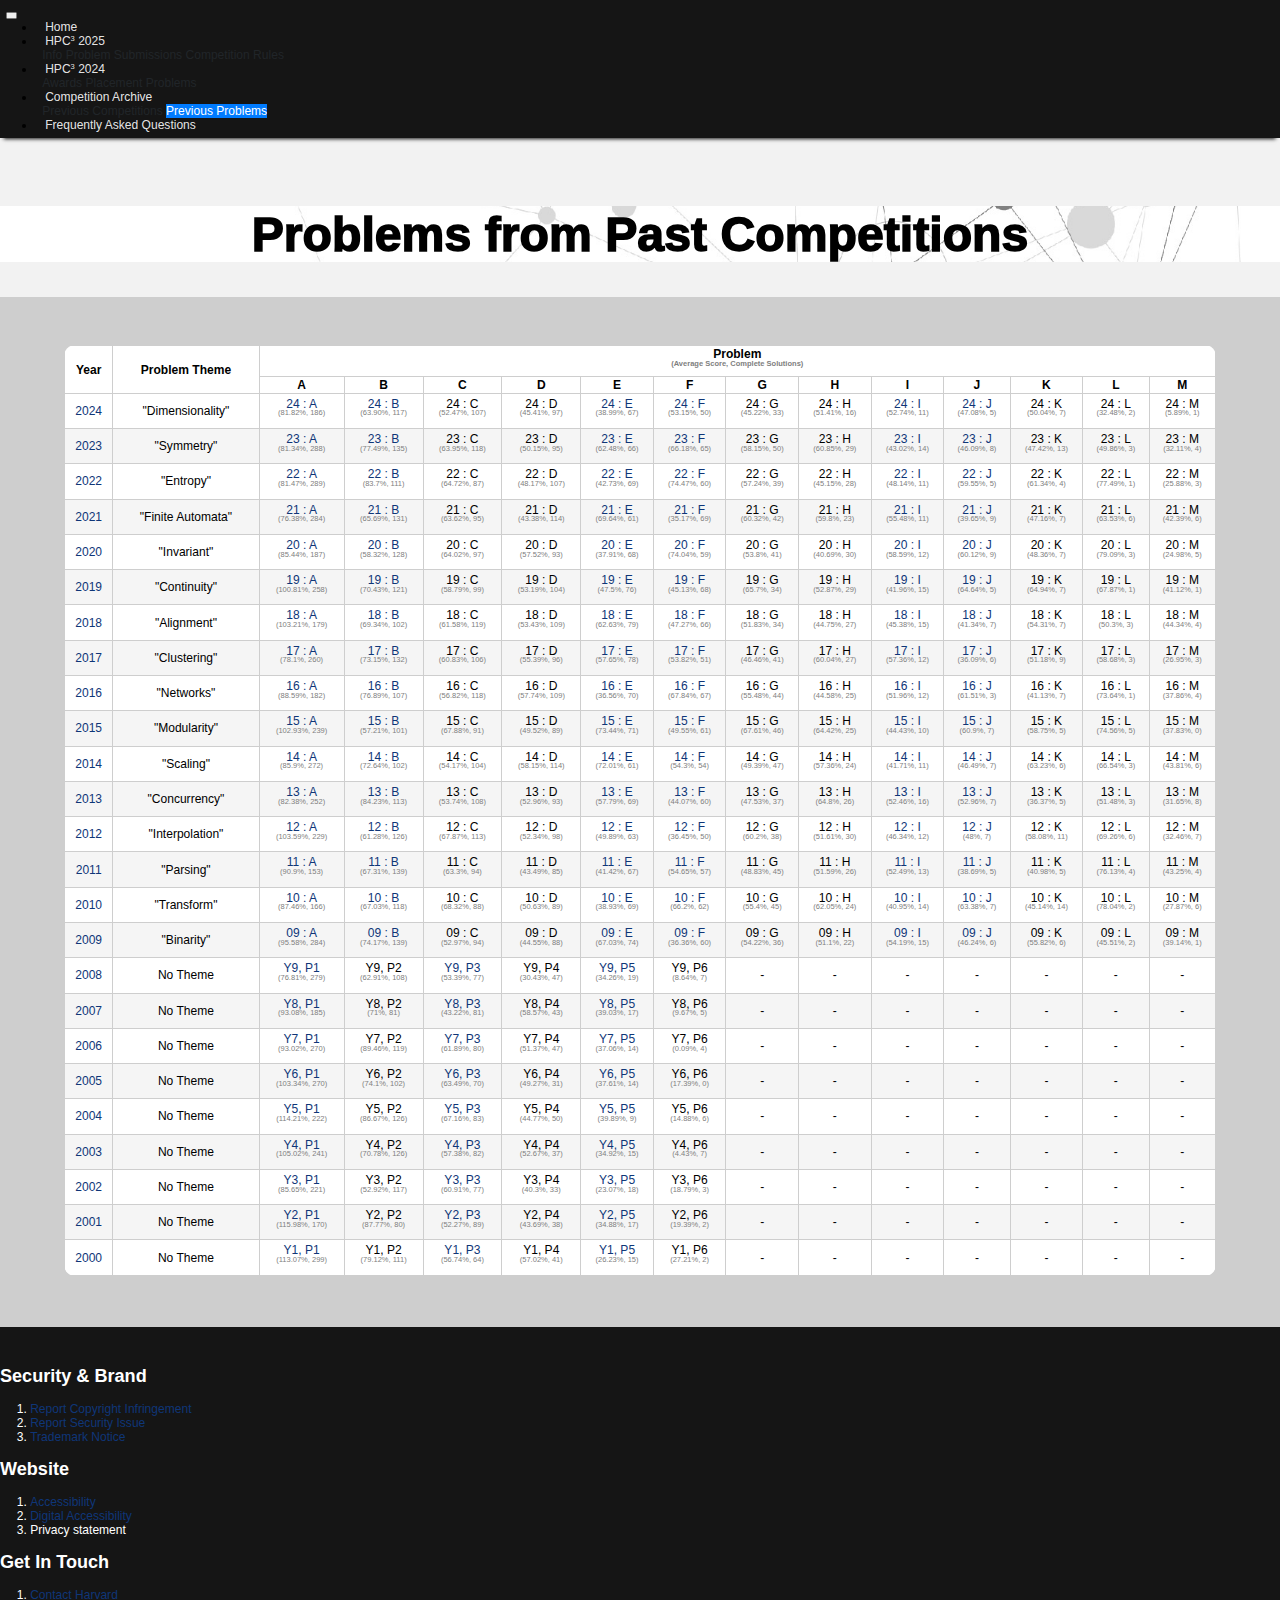
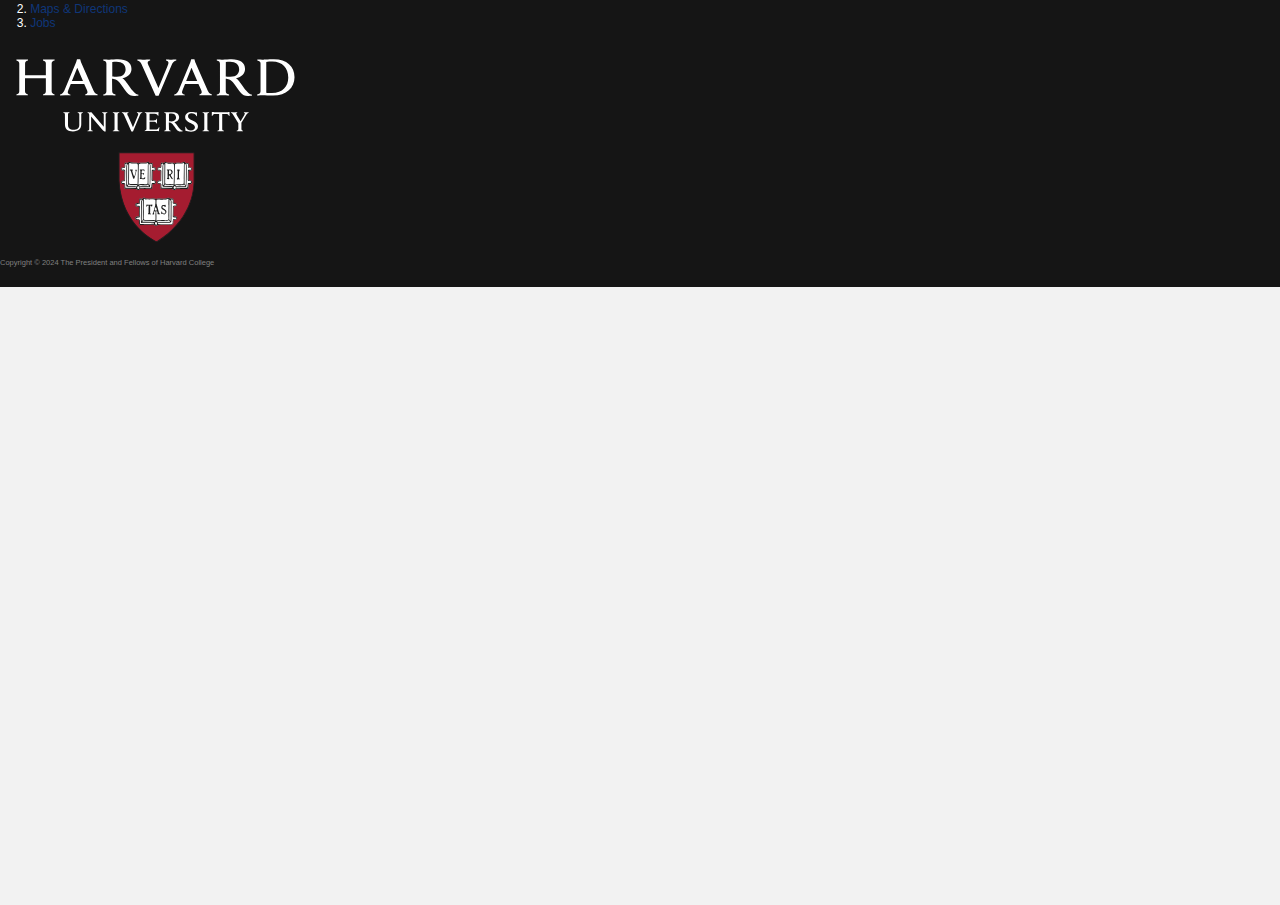
<file: pastproblems.html>
<!doctype html>
<html lang="en-US">
<head>
	<meta charset="UTF-8">
	<meta name="viewport" content="width=device-width, initial-scale=1">
	<link rel="profile" href="https://gmpg.org/xfn/11">
	<title>Harvard Pre-Collegiate Coding Competition</title>
    <meta name='description' content="The Harvard Pre-Collegiate Coding Competition is a programming competition for international precollege students.">
    <meta name='robots' content='max-image-preview:large'>
    <meta name="keywords" content="Harvard, Pre-Collegiate, coding, Competition">
    <meta name="viewport" content="width=device-width, initial-scale=1.0">
    <link rel="stylesheet" href="style.css">
    <link rel="stylesheet" href="design.css">
    <link rel="stylesheet" href="https://stackpath.bootstrapcdn.com/bootstrap/4.1.1/css/bootstrap.min.css" integrity="sha384-WskhaSGFgHYWDcbwN70/dfYBj47jz9qbsMId/iRN3ewGhXQFZCSftd1LZCfmhktB" crossorigin="anonymous">
    <link rel="stylesheet" id="all-css-4" href="https://www.harvard.edu/_static/??-eJzTLy/QzcxLzilNSS3WzyrWz01NyUxMzUnNTc0rQeEU5CRWphbp5qSmJyZX6uVm5uklFxfr6OPTDpRD5sM02efaGpobGxkZmBkYWAIARIUu2Q==" type="text/css" media="all">
	<meta name="robots" content="index, follow, max-image-preview:large, max-snippet:-1, max-video-preview:-1">
	<meta property="og:locale" content="en_US">
	<meta property="og:type" content="website">


<style id="wp-parsely-recommendations-style-inline-css">
.parsely-recommendations-list-title{font-size:1.2em}.parsely-recommendations-list{list-style:none;padding:unset}.parsely-recommendations-cardbody{overflow:hidden;padding:.8em;text-overflow:ellipsis;white-space:nowrap}.parsely-recommendations-cardmedia{padding:.8em .8em 0}

</style>
<link rel="stylesheet" id="all-css-4" href="https://www.harvard.edu/_static/??-eJzTLy/QzcxLzilNSS3WzyrWz01NyUxMzUnNTc0rQeEU5CRWphbp5qSmJyZX6uVm5uklFxfr6OPTDpRD5sM02efaGpobGxkZmBkYWAIARIUu2Q==" type="text/css" media="all">
<style id="jetpack-sharing-buttons-style-inline-css">
.jetpack-sharing-buttons__services-list{display:flex;flex-direction:row;flex-wrap:wrap;gap:0;list-style-type:none;margin:5px;padding:0}.jetpack-sharing-buttons__services-list.has-small-icon-size{font-size:12px}.jetpack-sharing-buttons__services-list.has-normal-icon-size{font-size:16px}.jetpack-sharing-buttons__services-list.has-large-icon-size{font-size:24px}.jetpack-sharing-buttons__services-list.has-huge-icon-size{font-size:36px}@media print{.jetpack-sharing-buttons__services-list{display:none!important}}.editor-styles-wrapper .wp-block-jetpack-sharing-buttons{gap:0;padding-inline-start:0}ul.jetpack-sharing-buttons__services-list.has-background{padding:1.25em 2.375em}
</style>
<style id="elasticpress-facet-style-inline-css">
.widget_ep-facet input[type=search],.wp-block-elasticpress-facet input[type=search]{margin-bottom:1rem}.widget_ep-facet .searchable .inner,.wp-block-elasticpress-facet .searchable .inner{max-height:20em;overflow:scroll}.widget_ep-facet .term.hide,.wp-block-elasticpress-facet .term.hide{display:none}.widget_ep-facet .empty-term,.wp-block-elasticpress-facet .empty-term{opacity:.5;position:relative}.widget_ep-facet .empty-term:after,.wp-block-elasticpress-facet .empty-term:after{bottom:0;content:" ";display:block;left:0;position:absolute;right:0;top:0;width:100%;z-index:2}.widget_ep-facet .level-1,.wp-block-elasticpress-facet .level-1{padding-left:20px}.widget_ep-facet .level-2,.wp-block-elasticpress-facet .level-2{padding-left:40px}.widget_ep-facet .level-3,.wp-block-elasticpress-facet .level-3{padding-left:60px}.widget_ep-facet .level-4,.wp-block-elasticpress-facet .level-4{padding-left:5pc}.widget_ep-facet .level-5,.wp-block-elasticpress-facet .level-5{padding-left:75pt}.widget_ep-facet input[disabled],.wp-block-elasticpress-facet input[disabled]{cursor:pointer;opacity:1}.widget_ep-facet .term a,.wp-block-elasticpress-facet .term a{-webkit-box-align:center;-ms-flex-align:center;align-items:center;display:-webkit-box;display:-ms-flexbox;display:flex;position:relative}.widget_ep-facet .term a:hover .ep-checkbox,.wp-block-elasticpress-facet .term a:hover .ep-checkbox{background-color:#ccc}.ep-checkbox{-webkit-box-align:center;-ms-flex-align:center;-ms-flex-negative:0;-webkit-box-pack:center;-ms-flex-pack:center;align-items:center;background-color:#eee;display:-webkit-box;display:-ms-flexbox;display:flex;flex-shrink:0;height:1em;justify-content:center;margin-right:.25em;width:1em}.ep-checkbox:after{border:solid #fff;border-width:0 .125em .125em 0;content:"";display:none;height:.5em;-webkit-transform:rotate(45deg);transform:rotate(45deg);width:.25em}.ep-checkbox.checked{background-color:#5e5e5e}.ep-checkbox.checked:after{display:block}

</style>
<link rel="stylesheet" id="all-css-8" href="https://www.harvard.edu/wp-content/mu-plugins/search/elasticpress/dist/css/related-posts-block-styles.min.css?m=1730999764g" type="text/css" media="all">
<style id="classic-theme-styles-inline-css">
/*! This file is auto-generated */
.wp-block-button__link{color:#fff;background-color:#32373c;border-radius:9999px;box-shadow:none;text-decoration:none;padding:calc(.667em + 2px) calc(1.333em + 2px);font-size:1.125em}.wp-block-file__button{background:#32373c;color:#fff;text-decoration:none}
</style>
<style id="global-styles-inline-css">
:root{--wp--preset--aspect-ratio--square: 1;--wp--preset--aspect-ratio--4-3: 4/3;--wp--preset--aspect-ratio--3-4: 3/4;--wp--preset--aspect-ratio--3-2: 3/2;--wp--preset--aspect-ratio--2-3: 2/3;--wp--preset--aspect-ratio--16-9: 16/9;--wp--preset--aspect-ratio--9-16: 9/16;--wp--preset--color--black: #000000;--wp--preset--color--cyan-bluish-gray: #abb8c3;--wp--preset--color--white: #ffffff;--wp--preset--color--pale-pink: #f78da7;--wp--preset--color--vivid-red: #cf2e2e;--wp--preset--color--luminous-vivid-orange: #ff6900;--wp--preset--color--luminous-vivid-amber: #fcb900;--wp--preset--color--light-green-cyan: #7bdcb5;--wp--preset--color--vivid-green-cyan: #00d084;--wp--preset--color--pale-cyan-blue: #8ed1fc;--wp--preset--color--vivid-cyan-blue: #0693e3;--wp--preset--color--vivid-purple: #9b51e0;--wp--preset--gradient--vivid-cyan-blue-to-vivid-purple: linear-gradient(135deg,rgba(6,147,227,1) 0%,rgb(155,81,224) 100%);--wp--preset--gradient--light-green-cyan-to-vivid-green-cyan: linear-gradient(135deg,rgb(122,220,180) 0%,rgb(0,208,130) 100%);--wp--preset--gradient--luminous-vivid-amber-to-luminous-vivid-orange: linear-gradient(135deg,rgba(252,185,0,1) 0%,rgba(255,105,0,1) 100%);--wp--preset--gradient--luminous-vivid-orange-to-vivid-red: linear-gradient(135deg,rgba(255,105,0,1) 0%,rgb(207,46,46) 100%);--wp--preset--gradient--very-light-gray-to-cyan-bluish-gray: linear-gradient(135deg,rgb(238,238,238) 0%,rgb(169,184,195) 100%);--wp--preset--gradient--cool-to-warm-spectrum: linear-gradient(135deg,rgb(74,234,220) 0%,rgb(151,120,209) 20%,rgb(207,42,186) 40%,rgb(238,44,130) 60%,rgb(251,105,98) 80%,rgb(254,248,76) 100%);--wp--preset--gradient--blush-light-purple: linear-gradient(135deg,rgb(255,206,236) 0%,rgb(152,150,240) 100%);--wp--preset--gradient--blush-bordeaux: linear-gradient(135deg,rgb(254,205,165) 0%,rgb(254,45,45) 50%,rgb(107,0,62) 100%);--wp--preset--gradient--luminous-dusk: linear-gradient(135deg,rgb(255,203,112) 0%,rgb(199,81,192) 50%,rgb(65,88,208) 100%);--wp--preset--gradient--pale-ocean: linear-gradient(135deg,rgb(255,245,203) 0%,rgb(182,227,212) 50%,rgb(51,167,181) 100%);--wp--preset--gradient--electric-grass: linear-gradient(135deg,rgb(202,248,128) 0%,rgb(113,206,126) 100%);--wp--preset--gradient--midnight: linear-gradient(135deg,rgb(2,3,129) 0%,rgb(40,116,252) 100%);--wp--preset--font-size--small: 13px;--wp--preset--font-size--medium: 20px;--wp--preset--font-size--large: 36px;--wp--preset--font-size--x-large: 42px;--wp--preset--spacing--20: 0.44rem;--wp--preset--spacing--30: 0.67rem;--wp--preset--spacing--40: 1rem;--wp--preset--spacing--50: 1.5rem;--wp--preset--spacing--60: 2.25rem;--wp--preset--spacing--70: 3.38rem;--wp--preset--spacing--80: 5.06rem;--wp--preset--shadow--natural: 6px 6px 9px rgba(0, 0, 0, 0.2);--wp--preset--shadow--deep: 12px 12px 50px rgba(0, 0, 0, 0.4);--wp--preset--shadow--sharp: 6px 6px 0px rgba(0, 0, 0, 0.2);--wp--preset--shadow--outlined: 6px 6px 0px -3px rgba(255, 255, 255, 1), 6px 6px rgba(0, 0, 0, 1);--wp--preset--shadow--crisp: 6px 6px 0px rgba(0, 0, 0, 1);}:where(.is-layout-flex){gap: 0.5em;}:where(.is-layout-grid){gap: 0.5em;}body .is-layout-flex{display: flex;}.is-layout-flex{flex-wrap: wrap;align-items: center;}.is-layout-flex > :is(*, div){margin: 0;}body .is-layout-grid{display: grid;}.is-layout-grid > :is(*, div){margin: 0;}:where(.wp-block-columns.is-layout-flex){gap: 2em;}:where(.wp-block-columns.is-layout-grid){gap: 2em;}:where(.wp-block-post-template.is-layout-flex){gap: 1.25em;}:where(.wp-block-post-template.is-layout-grid){gap: 1.25em;}.has-black-color{color: var(--wp--preset--color--black) !important;}.has-cyan-bluish-gray-color{color: var(--wp--preset--color--cyan-bluish-gray) !important;}.has-white-color{color: var(--wp--preset--color--white) !important;}.has-pale-pink-color{color: var(--wp--preset--color--pale-pink) !important;}.has-vivid-red-color{color: var(--wp--preset--color--vivid-red) !important;}.has-luminous-vivid-orange-color{color: var(--wp--preset--color--luminous-vivid-orange) !important;}.has-luminous-vivid-amber-color{color: var(--wp--preset--color--luminous-vivid-amber) !important;}.has-light-green-cyan-color{color: var(--wp--preset--color--light-green-cyan) !important;}.has-vivid-green-cyan-color{color: var(--wp--preset--color--vivid-green-cyan) !important;}.has-pale-cyan-blue-color{color: var(--wp--preset--color--pale-cyan-blue) !important;}.has-vivid-cyan-blue-color{color: var(--wp--preset--color--vivid-cyan-blue) !important;}.has-vivid-purple-color{color: var(--wp--preset--color--vivid-purple) !important;}.has-black-background-color{background-color: var(--wp--preset--color--black) !important;}.has-cyan-bluish-gray-background-color{background-color: var(--wp--preset--color--cyan-bluish-gray) !important;}.has-white-background-color{background-color: var(--wp--preset--color--white) !important;}.has-pale-pink-background-color{background-color: var(--wp--preset--color--pale-pink) !important;}.has-vivid-red-background-color{background-color: var(--wp--preset--color--vivid-red) !important;}.has-luminous-vivid-orange-background-color{background-color: var(--wp--preset--color--luminous-vivid-orange) !important;}.has-luminous-vivid-amber-background-color{background-color: var(--wp--preset--color--luminous-vivid-amber) !important;}.has-light-green-cyan-background-color{background-color: var(--wp--preset--color--light-green-cyan) !important;}.has-vivid-green-cyan-background-color{background-color: var(--wp--preset--color--vivid-green-cyan) !important;}.has-pale-cyan-blue-background-color{background-color: var(--wp--preset--color--pale-cyan-blue) !important;}.has-vivid-cyan-blue-background-color{background-color: var(--wp--preset--color--vivid-cyan-blue) !important;}.has-vivid-purple-background-color{background-color: var(--wp--preset--color--vivid-purple) !important;}.has-black-border-color{border-color: var(--wp--preset--color--black) !important;}.has-cyan-bluish-gray-border-color{border-color: var(--wp--preset--color--cyan-bluish-gray) !important;}.has-white-border-color{border-color: var(--wp--preset--color--white) !important;}.has-pale-pink-border-color{border-color: var(--wp--preset--color--pale-pink) !important;}.has-vivid-red-border-color{border-color: var(--wp--preset--color--vivid-red) !important;}.has-luminous-vivid-orange-border-color{border-color: var(--wp--preset--color--luminous-vivid-orange) !important;}.has-luminous-vivid-amber-border-color{border-color: var(--wp--preset--color--luminous-vivid-amber) !important;}.has-light-green-cyan-border-color{border-color: var(--wp--preset--color--light-green-cyan) !important;}.has-vivid-green-cyan-border-color{border-color: var(--wp--preset--color--vivid-green-cyan) !important;}.has-pale-cyan-blue-border-color{border-color: var(--wp--preset--color--pale-cyan-blue) !important;}.has-vivid-cyan-blue-border-color{border-color: var(--wp--preset--color--vivid-cyan-blue) !important;}.has-vivid-purple-border-color{border-color: var(--wp--preset--color--vivid-purple) !important;}.has-vivid-cyan-blue-to-vivid-purple-gradient-background{background: var(--wp--preset--gradient--vivid-cyan-blue-to-vivid-purple) !important;}.has-light-green-cyan-to-vivid-green-cyan-gradient-background{background: var(--wp--preset--gradient--light-green-cyan-to-vivid-green-cyan) !important;}.has-luminous-vivid-amber-to-luminous-vivid-orange-gradient-background{background: var(--wp--preset--gradient--luminous-vivid-amber-to-luminous-vivid-orange) !important;}.has-luminous-vivid-orange-to-vivid-red-gradient-background{background: var(--wp--preset--gradient--luminous-vivid-orange-to-vivid-red) !important;}.has-very-light-gray-to-cyan-bluish-gray-gradient-background{background: var(--wp--preset--gradient--very-light-gray-to-cyan-bluish-gray) !important;}.has-cool-to-warm-spectrum-gradient-background{background: var(--wp--preset--gradient--cool-to-warm-spectrum) !important;}.has-blush-light-purple-gradient-background{background: var(--wp--preset--gradient--blush-light-purple) !important;}.has-blush-bordeaux-gradient-background{background: var(--wp--preset--gradient--blush-bordeaux) !important;}.has-luminous-dusk-gradient-background{background: var(--wp--preset--gradient--luminous-dusk) !important;}.has-pale-ocean-gradient-background{background: var(--wp--preset--gradient--pale-ocean) !important;}.has-electric-grass-gradient-background{background: var(--wp--preset--gradient--electric-grass) !important;}.has-midnight-gradient-background{background: var(--wp--preset--gradient--midnight) !important;}.has-small-font-size{font-size: var(--wp--preset--font-size--small) !important;}.has-medium-font-size{font-size: var(--wp--preset--font-size--medium) !important;}.has-large-font-size{font-size: var(--wp--preset--font-size--large) !important;}.has-x-large-font-size{font-size: var(--wp--preset--font-size--x-large) !important;}
:where(.wp-block-post-template.is-layout-flex){gap: 1.25em;}:where(.wp-block-post-template.is-layout-grid){gap: 1.25em;}
:where(.wp-block-columns.is-layout-flex){gap: 2em;}:where(.wp-block-columns.is-layout-grid){gap: 2em;}
:root :where(.wp-block-pullquote){font-size: 1.5em;line-height: 1.6;}
</style>
<link rel="stylesheet" id="all-css-14" href="https://www.harvard.edu/_static/??-eJyVjEEKgCAQAD+UrRJll+gtYhstqCvuQt/PQz2g28AwA3c1kYtiUdALMwpEbghBBLWzCBwkr4NQq1HmpFTHTGXseoBfh5OSYpOv3vPm/OQWa+fVP4qAMxI=" type="text/css" media="all">
<link rel="stylesheet" id="tribe-styles-master-css" href="https://www.harvard.edu/wp-content/themes/core/assets/css/dist/theme/master.min.css?ver=b58a2b62d48d56319b1cbc25ec30268737e86cc0622dc2c7af7e23d0d7f0699e88b07c34cae3ded31b6d18c17025e0accf73c43ebac7eed254917857041f96bd" media="all">
<link rel="stylesheet" id="print-css-16" href="https://www.harvard.edu/wp-content/themes/core/assets/css/dist/theme/print.min.css?m=1731600587g" type="text/css" media="print">
<link rel="stylesheet" id="all-css-16" href="https://www.harvard.edu/wp-content/plugins/searchwp/assets/css/frontend/search-forms.css?m=1718199617g" type="text/css" media="all">
<link rel="shortlink" href="https://www.harvard.edu/">
<link rel="alternate" title="oEmbed (JSON)" type="application/json+oembed" href="https://www.harvard.edu/wp-json/oembed/1.0/embed?url=https%3A%2F%2Fwww.harvard.edu%2F">
<link rel="alternate" title="oEmbed (XML)" type="text/xml+oembed" href="https://www.harvard.edu/wp-json/oembed/1.0/embed?url=https%3A%2F%2Fwww.harvard.edu%2F&amp;format=xml">
<link rel="preload" href="https://www.harvard.edu/wp-content/themes/core/assets/js/dist/theme/scripts.min.js?ver=706d86509f625318802d850e3d10ad4a4691386527781cb2cdb300b7f832f2823c800424ca5e87ebc881d00aaf93f286a7650d991345a31539e45856c0bb6197" as="script">
<link rel="preload" href="https://www.harvard.edu/wp-content/themes/core/assets/js/dist/theme/vendor.min.js?ver=f552a00acdc2c64461f4981e10135d637df7817949695069cc6e72074c7eb5b5ff7d9d1be3ef611cd29286659ae760e46ea2b093f74483c6de6bea5f4366deab" as="script">
<link rel="preload" href="?ver=1.20.2" as="script">
<link rel="preload" href="https://www.harvard.edu/wp-content/plugins/wp-parsely/build/loader.js?ver=71d37502d12f3838b80d" as="script">

		<!-- Google Custom Search -->
		<script>
			var modernTribe = window.modern_tribe || {};
			modernTribe.events = {
				trigger: function (event_type, event_data, el) {
					var event;
					try {
						event = new CustomEvent(event_type, {detail: event_data});
					} catch (e) {
						event = document.createEvent('CustomEvent');
						event.initCustomEvent(event_type, true, true, event_data);
					}
					el.dispatchEvent(event);
				}
			};
			var coreCallback = function () {
				if (document.readyState == 'complete') {
					modernTribe.events.trigger('google_custom_search_loaded', null, document);
				} else {
					google.setOnLoadCallback(function () {
						modernTribe.events.trigger('google_custom_search_loaded', null, document);
					}, true);
				}
			};
			var resultsRenderedCallback = function () {
				if (document.readyState == 'complete') {
					modernTribe.events.trigger('google_custom_search_results_rendered', null, document);
				} else {
					google.setOnLoadCallback(function () {
						modernTribe.events.trigger('google_custom_search_results_rendered', null, document);
					}, true);
				}
			};
			window.__gcse = {
				callback: coreCallback,
				searchCallbacks: {
					web: {
						rendered: 'resultsRenderedCallback',
					},
				}
			};
			(function () {
				var cx = '006776768860476326824:n4rl30fjc-e';
				var gcse = document.createElement('script');
				gcse.type = 'text/javascript';
				gcse.async = true;
				gcse.src = (document.location.protocol == 'https:' ? 'https:' : 'http:') + '//cse.google.com/cse.js?cx=' + cx;
				var s = document.getElementsByTagName('script')[0];
				s.parentNode.insertBefore(gcse, s);
			})();
		</script>
		<!-- End Google Custom Search -->

		<meta name="theme-color" content="#a51c30">	<style>img#wpstats{display:none}</style>
		
<!-- End Google Tag Manager for WordPress by gtm4wp.com --><script type="application/ld+json">{"@context":"https:\/\/schema.org","@type":"WebPage","headline":"Harvard University","url":"https:\/\/www.harvard.edu"}</script>
<!--"https://www.harvard.edu/wp-content/uploads/2020/10/cropped-logo-branding-compressed.png?w=32"-->
<link rel="icon" href="icons/HPC3_Favicon.png" sizes="32x32">
<link rel="icon" href="https://www.harvard.edu/wp-content/uploads/2020/10/cropped-logo-branding-compressed.png?w=192" sizes="192x192">
<link rel="apple-touch-icon" href="https://www.harvard.edu/wp-content/uploads/2020/10/cropped-logo-branding-compressed.png?w=180">
<meta name="msapplication-TileImage" content="https://www.harvard.edu/wp-content/uploads/2020/10/cropped-logo-branding-compressed.png?w=270">
		<style id="wp-custom-css">
			/* on the history page, make the line full height for now */
.page-harvard-history .the-follower{
	height: 100% !important;
}
/* on the history page, make the line not run through the red dots */
.page-harvard-history .c-block--width-grid:not(.c-block--layout-center) .b-timeline__container:before,
.page-harvard-history .c-block--width-grid:not(.c-block--layout-center) .b-timeline__container:after {
	z-index: 2;
}

/* temporary fix to give a max-width to the hero underline */

.b-hero .c-content-block__underline {
	margin-left: auto;
	margin-right: auto;
	max-width: 624px;
}

/* colorful hr */
.wp-block-separator.colorful-hr {
    margin-bottom:20px;
}

.wp-block-separator.colorful-hr:after{
    border-bottom-width: 20px;
    height: 20px;
}

.wp-block-separator.colorful-hr.color-ivy:after{
    border-bottom-color: #52854c;
}

.wp-block-separator.colorful-hr.color-blue:after{
    border-bottom-color: #4e84c4;
}

.wp-block-separator.colorful-hr.color-saffron:after{
    border-bottom-color: #d16103;
}

.wp-block-separator.colorful-hr.color-lemon:after{
    border-bottom-color: #ffdb6d;
}

/* section header - tall line and color options */
.b-header.c-block.tall-line .b-header__border:after {
    border-bottom-width: 20px;
}

.b-header.c-block.color-saffron .b-header__border:after {
    border-color: #d16103;
}

.b-header.c-block.color-blue .b-header__border:after {
    border-color: #4e84c4;
}

.b-header.c-block.color-ivy .b-header__border:after {
    border-color: #52854c;
}

.b-header.c-block.color-lemon .b-header__border:after {
    border-color: #ffdb6d;
}

.b-header.c-block.color-indigo .b-header__border:after {
    border-color: #0A2240;
}

.b-header.c-block.color-mortar .b-header__border:after {
    border-color: #99918F;
}

.b-header.c-block.color-slate .b-header__border:after {
    border-color: #8996A0;
}

.b-header.c-block.color-crimson .b-header__border:after {
    border-color: #A51C30;
}

/** 
Temporary fix for Firefox v 78  
removed 
:not(.is-style-XX-Large.has-text-align-center)
**/
.t-sink > .wp-block-group__inner-container > :not(.c-block):not(.alignwide):not(.html-alignwide):not(.align-wide):not(.alignfull):not(.wp-block-embed):not(.is-style-pull-quote) {
    max-width: 624px;
    width: calc(100% - 48px);
    margin-left: auto;
    margin-right: auto;
}

/**
 * Page specific fix
 * Looking back in 2021 In Focus
 * remove space above video
 */
.postid-23525 .c-block.hide-border .b-header__container .b-header__border{
	display: none;
}

.page-id-6392 .c-block.hide-border .b-header__container .b-header__border{
	display: none;
}

/**
 * Try out smooth scroll behavior
 * */
html {
	scroll-behavior: smooth;
}

/**
 * 4/20/2023: Fix for event list display issue, handling both events with link and without
 * */
.b-events-grid.list_layout .g-3-up>.c-card {
		display: block;
}

.b-events-grid.list_layout .g-3-up>.c-card, .b-events-grid.list_layout .g-3-up>.c-card__b-event {
	border-top: 1px solid #c4c5c6;
	padding: 48px 0;
	margin: 0 24px;
}

.compact-event-list.b-events-grid.list_layout .g-3-up>.c-card, .compact-event-list.b-events-grid.list_layout .g-3-up>.c-card__b-event {
	padding: 24px 0;
}

@media screen and (min-width: 768px) and (max-width: 1200px) {
  .b-events-grid.list_layout .g-3-up>.c-card, .b-events-grid.list_layout .g-3-up>.c-card__b-event {
	padding: 24px 0;
	margin: 0 12px;
}
}

@media screen and (max-width: 767px) {
  .b-events-grid.list_layout .g-3-up>.c-card, .b-events-grid.list_layout .g-3-up>.c-card__b-event {
	padding: 24px 0;
		margin: 0;
}
}

.b-events-grid.list_layout .c-card .c-card {
	border: 0;
	padding: 0;
}

/**
 * 10/17/2023, fix video control issue
 * **/
.c-video__block .c-video {
    position: relative;
}

/** 
 * 1/16/2024, Compact margin for side-by-side blocks 
 * **/
.c-block.b-side-by-side {
	margin-top: 0 !important;
	margin-bottom: 0 !important;
}

/** 4/5/2024m Gravity form poll results color fix **/
.gform_confirmation_wrapper:not(.gform-theme--framework) .gpoll_container .red .gpoll_ratio_box {
    background-color: #A51C30;
}

.gform_confirmation_wrapper:not(.gform-theme--framework) .gpoll_container  .gpoll_bar_juice:after{
	background-image: none;
}

.gform_confirmation_wrapper:not(.gform-theme--framework) .gpoll_container .red .gpoll_bar_juice {
    background-image: linear-gradient(#A51C30, #A51C30);
    box-shadow: none;
}

#gform_confirmation_wrapper_28 {
	margin: 0 auto;
	padding: 25px;
}		
</style>
		
<script src="https://www.google.com/cse/static/element/8fa85d58e016b414/cse_element__en.js?usqp=CAI%3D" type="text/javascript"></script><link type="text/css" href="https://www.google.com/cse/static/element/8fa85d58e016b414/default+en.css" rel="stylesheet"><link type="text/css" href="https://www.google.com/cse/static/style/look/v4/default.css" rel="stylesheet"><style type="text/css">.gsc-control-cse{font-family:arial, sans-serif}.gsc-control-cse .gsc-table-result{font-family:arial, sans-serif}.gsc-refinementsGradient{background:linear-gradient(to left,rgba(255,255,255,1),rgba(255,255,255,0))}.gsc-control-cse{border-color:#FFFFFF;background-color:#FFFFFF}input.gsc-input,.gsc-input-box,.gsc-input-box-hover,.gsc-input-box-focus{border-color:#D9D9D9}.gsc-search-button-v2,.gsc-search-button-v2:hover,.gsc-search-button-v2:focus{border-color:#666666;background-color:#CECECE;background-image:none;filter:none}.gsc-search-button-v2 svg{fill:#FFFFFF}.gsc-tabHeader.gsc-tabhActive,.gsc-refinementHeader.gsc-refinementhActive{color:#CCCCCC;border-color:#CCCCCC;background-color:#FFFFFF}.gsc-tabHeader.gsc-tabhInactive,.gsc-refinementHeader.gsc-refinementhInactive{color:#CCCCCC;border-color:#CCCCCC;background-color:#FFFFFF}.gsc-webResult.gsc-result,.gsc-results .gsc-imageResult{border-color:#FFFFFF;background-color:#FFFFFF}.gsc-webResult.gsc-result:hover{border-color:#FFFFFF;background-color:#F5F5F5}.gs-webResult.gs-result a.gs-title:link,.gs-webResult.gs-result a.gs-title:link b,.gs-imageResult a.gs-title:link,.gs-imageResult a.gs-title:link b{color:#3B7AB8}.gs-webResult.gs-result a.gs-title:visited,.gs-webResult.gs-result a.gs-title:visited b,.gs-imageResult a.gs-title:visited,.gs-imageResult a.gs-title:visited b{color:#3B7AB8}.gs-webResult.gs-result a.gs-title:hover,.gs-webResult.gs-result a.gs-title:hover b,.gs-imageResult a.gs-title:hover,.gs-imageResult a.gs-title:hover b{color:#444444}.gs-webResult.gs-result a.gs-title:active,.gs-webResult.gs-result a.gs-title:active b,.gs-imageResult a.gs-title:active,.gs-imageResult a.gs-title:active b{color:#3B7AB8}.gsc-cursor-page{color:#3B7AB8}a.gsc-trailing-more-results:link{color:#3B7AB8}.gs-webResult:not(.gs-no-results-result):not(.gs-error-result) .gs-snippet,.gs-fileFormatType{color:#444444}.gs-webResult div.gs-visibleUrl{color:#999999}.gs-webResult div.gs-visibleUrl-short{color:#999999}.gs-webResult div.gs-visibleUrl-short{display:none}.gs-webResult div.gs-visibleUrl-long{display:none}.gs-webResult div.gs-visibleUrl-breadcrumb{display:block}.gs-promotion div.gs-visibleUrl-short{display:none}.gs-promotion div.gs-visibleUrl-long{display:block}.gs-promotion div.gs-visibleUrl-breadcrumb{display:none}.gsc-cursor-box{border-color:#FFFFFF}.gsc-results .gsc-cursor-box .gsc-cursor-page{border-color:#CCCCCC;background-color:#FFFFFF;color:#CCCCCC}.gsc-results .gsc-cursor-box .gsc-cursor-current-page{border-color:#CCCCCC;background-color:#FFFFFF;color:#CCCCCC}.gsc-webResult.gsc-result.gsc-promotion{border-color:#FFFFFF;background-color:#F4EDCA}.gsc-completion-title{color:#3B7AB8}.gsc-completion-snippet{color:#444444}.gs-promotion a.gs-title:link,.gs-promotion a.gs-title:link *,.gs-promotion .gs-snippet a:link{color:#3B7AB8}.gs-promotion a.gs-title:visited,.gs-promotion a.gs-title:visited *,.gs-promotion .gs-snippet a:visited{color:#3B7AB8}.gs-promotion a.gs-title:hover,.gs-promotion a.gs-title:hover *,.gs-promotion .gs-snippet a:hover{color:#444444}.gs-promotion a.gs-title:active,.gs-promotion a.gs-title:active *,.gs-promotion .gs-snippet a:active{color:#3B7AB8}.gs-promotion .gs-snippet,.gs-promotion .gs-title .gs-promotion-title-right,.gs-promotion .gs-title .gs-promotion-title-right *{color:#444444}.gs-promotion .gs-visibleUrl,.gs-promotion .gs-visibleUrl-short{color:#999999}.gcsc-find-more-on-google{color:#3B7AB8}.gcsc-find-more-on-google-magnifier{fill:#3B7AB8}</style><style type="text/css">.gscb_a{display:inline-block;font:27px/13px arial,sans-serif}.gsst_a .gscb_a{color:#a1b9ed;cursor:pointer}.gsst_a:hover .gscb_a,.gsst_a:focus .gscb_a{color:#36c}.gsst_a{display:inline-block}.gsst_a{cursor:pointer;padding:0 4px}.gsst_a:hover{text-decoration:none!important}.gsst_b{font-size:16px;padding:0 2px;position:relative;user-select:none;-webkit-user-select:none;white-space:nowrap}.gsst_e{vertical-align:middle;opacity:0.55;}.gsst_a:hover .gsst_e,.gsst_a:focus .gsst_e{opacity:0.72;}.gsst_a:active .gsst_e{opacity:1;}.gsst_f{background:white;text-align:left}.gsst_g{background-color:white;border:1px solid #ccc;border-top-color:#d9d9d9;box-shadow:0 2px 4px rgba(0,0,0,0.2);-webkit-box-shadow:0 2px 4px rgba(0,0,0,0.2);margin:-1px -3px;padding:0 6px}.gsst_h{background-color:white;height:1px;margin-bottom:-1px;position:relative;top:-1px}.gsib_a{width:100%;padding:4px 6px 0}.gsib_a,.gsib_b{vertical-align:top}.gssb_c{border:0;position:absolute;z-index:989}.gssb_e{border:1px solid #ccc;border-top-color:#d9d9d9;box-shadow:0 2px 4px rgba(0,0,0,0.2);-webkit-box-shadow:0 2px 4px rgba(0,0,0,0.2);cursor:default}.gssb_f{visibility:hidden;white-space:nowrap}.gssb_k{border:0;display:block;position:absolute;top:0;z-index:988}.gsdd_a{border:none!important}.gsq_a{padding:0}.gssb_a{padding:0 7px}.gssb_a,.gssb_a td{white-space:nowrap;overflow:hidden;line-height:22px}#gssb_b{font-size:11px;color:#36c;text-decoration:none}#gssb_b:hover{font-size:11px;color:#36c;text-decoration:underline}.gssb_g{text-align:center;padding:8px 0 7px;position:relative}.gssb_h{font-size:15px;height:28px;margin:0.2em;-webkit-appearance:button;appearance:button}.gssb_i{background:#eee}.gss_ifl{visibility:hidden;padding-left:5px}.gssb_i .gss_ifl{visibility:visible}a.gssb_j{font-size:13px;color:#36c;text-decoration:none;line-height:100%}a.gssb_j:hover{text-decoration:underline}.gssb_l{height:1px;background-color:#e5e5e5}.gssb_m{color:#000;background:#fff}.gssb_a{padding:0 9px}.gsib_a{padding:5px 9px 4px 9px}.gscb_a{line-height:27px}.gssb_e{border:0}.gssb_l{margin:5px 0}input.gsc-input::-webkit-input-placeholder{font-size:14px}input.gsc-input:-moz-placeholder{font-size:14px}input.gsc-input::-moz-placeholder{font-size:14px}input.gsc-input:-ms-input-placeholder{font-size:14px}input.gsc-input:focus::-webkit-input-placeholder{color:transparent}input.gsc-input:focus:-moz-placeholder{color:transparent}input.gsc-input:focus::-moz-placeholder{color:transparent}input.gsc-input:focus:-ms-input-placeholder{color:transparent}.gssb_c .gsc-completion-container{position:static}.gssb_c{z-index:5000}.gsc-completion-container table{background:transparent;font-size:inherit;font-family:inherit}.gssb_c > tbody > tr,.gssb_c > tbody > tr > td,.gssb_d,.gssb_d > tbody > tr,.gssb_d > tbody > tr > td,.gssb_e,.gssb_e > tbody > tr,.gssb_e > tbody > tr > td{padding:0;margin:0;border:0}.gssb_a table,.gssb_a table tr,.gssb_a table tr td{padding:0;margin:0;border:0}</style>
</head>

<body class="large-scrolled">

    <nav class="navbar fixed-top navbar-expand-sm navbar-dark" style="padding: 0.5rem">
    
        <div class="container" style="max-width: 100%; flex-direction: column;">
    
            <button class="navbar-toggler" type="button" data-toggle="collapse" data-target="#navbarMobileToggler" aria-controls="navbarMobileToggler" aria-expanded="false" aria-label="Toggle navigation">
                <span class="navbar-toggler-icon"></span>
            </button>
    
            <div class="collapse navbar-collapse" id="navbarMobileToggler">
                <ul class="navbar-nav ml-auto ml-lg-0 mr-lg-auto">
                    <li class="nav-item" id="inactivator" style="padding-left: 8px;">
                        <a class="nav-link" href="index.html">Home</a>
                    </li>
                    <li class="nav-item dropdown" style="padding-left: 8px;">
                        <a class="nav-link dropdown-toggle" href="#" id="organizationDropdown" role="button" data-toggle="dropdown" aria-haspopup="true" aria-expanded="false" style="padding-left: 0.25rem; padding-right: 0.25rem;">
                            HPC<sup>3</sup> 2025
                        </a>
                        <div class="dropdown-menu" aria-labelledby="organizationDropdown">
                            <a class="dropdown-item" href="2025info.html">Info</a>
                            <a class="dropdown-item" href="2025submissions.html">Problem Submissions</a>
                            <a class="dropdown-item" href="2025regulations.html">Competition Rules</a>
                        </div>
                    </li>
                    <li class="nav-item dropdown" style="padding-left: 8px;">
                        <a class="nav-link dropdown-toggle" href="#" id="organizationDropdown" role="button" data-toggle="dropdown" aria-haspopup="true" aria-expanded="false">
                            HPC<sup>3</sup> 2024
                        </a>
                        <div class="dropdown-menu" aria-labelledby="organizationDropdown">
                            
                            <a class="dropdown-item" href="2024awards.html">Awards</a>
                            <a class="dropdown-item" href="2024placement.html">Placement</a>
                            <a class="dropdown-item" href="2024probleminfo.html">Problems</a>
                        </div>
                    </li>
                    <li class="nav-item dropdown active" style="padding-left: 8px;">
                        <a class="nav-link dropdown-toggle" href="#" id="organizationDropdown" role="button" data-toggle="dropdown" aria-haspopup="true" aria-expanded="false">
                            Competition Archive 
                        </a>
                        <div class="dropdown-menu" aria-labelledby="organizationDropdown">
                            <a class="dropdown-item" href="pastcompetitions.html">Previous Competitions</a>
                            <a class="dropdown-item" style="background-color: #007bff; color: white;">Previous Problems</a>
                        </div>
                    </li>
                    <li class="nav-item d-sm-none d-md-block" style="padding-left: 8px;">
                        <a class="nav-link" href="faq.html">Frequently Asked Questions</a>
                    </li>

                </ul>
            </div>
    
        </div>
    </nav>
    
    

</div>


<div style="position: relative;  color: white; background-image: url(images/network-graph.jpg); background-repeat: no-repeat; background-position: 90% 100%; opacity: 1; background-attachment: fixed;">

    <div class="row">
        <div class="col-12">
            <h2 style="margin-top: 90px; margin-bottom: 12px; font-size: 4rem; text-align: center; font-weight: 1000; color: #000;">Problems from Past Competitions</h2>
            <p style="margin-bottom: 50px; text-align: center; font-size: 1.5rem; font-weight: 500; color: #000;"></p>
        </div>
    </div>
</div>

<style>
    td{
        padding-top: 4px;
        padding-bottom: 4px;
    }
    .plink{
        color: #0F3678 !important;
    }
    .plink:hover{
        color: #0F3678 !important;
    }
    p{
        color: gray ;
        margin-top: -3px; 
        font-size: 10px; 
    }
    .taskscore{
        color: black;
    }
</style>

<div class="easy-light-gray-bg" style="background-color: #CECECE;">
        <div class="container" style="padding-top: 64px; padding-bottom: 49px; max-width: 100%; padding-right: 5%; padding-left: 5%;">
	<table border="1" style="width: 100%;">
                <tbody id="hpc3vtable">
                    <tr><th rowspan="2">Year</th><th rowspan="2">Problem Theme</th><th colspan="13">Problem<p style="margin-top: -3px; font-size: 10px;">(Average Score, Complete Solutions)</p></th></tr>
                    <tr><th>A</th><th>B</th><th>C</th><th>D</th><th>E</th><th>F</th><th>G</th><th>H</th><th>I</th><th>J</th><th>K</th><th>L</th><th>M</th></tr>
                    <tr><td><a target="_blank" class="plink" href="https://dce.my.site.com/mydce/s/login/?ec=302&amp;startURL=%2Fmydce%2Fhpc3%2F2024">2024</a></td><td>"Dimensionality"</td><td><a class="plink" target="_blank" href="https://dce.my.site.com/mydce/s/login/?ec=302&amp;startURL=%2Fmydce%2Fhpc3%2Fprob%2F" 24:a="">24 : A</a><p style="margin-top: -3px; font-size: 10px;">(81.82%, 186)</p></td><td><a class="plink" target="_blank" href="https://dce.my.site.com/mydce/s/login/?ec=302&amp;startURL=%2Fmydce%2Fhpc3%2Fprob%2F" 24:b="">24 : B</a><p style="margin-top: -3px; font-size: 10px;">(63.90%, 117)</p></td><td>24 : C<p style="margin-top: -3px; font-size: 10px;">(52.47%, 107)</p></td><td>24 : D<p style="margin-top: -3px; font-size: 10px;">(45.41%, 97)</p></td><td><a class="plink" target="_blank" href="https://dce.my.site.com/mydce/s/login/?ec=302&amp;startURL=%2Fmydce%2Fhpc3%2Fprob%2F" 24:e="">24 : E</a><p style="margin-top: -3px; font-size: 10px;">(38.99%, 67)</p></td><td><a class="plink" target="_blank" href="https://dce.my.site.com/mydce/s/login/?ec=302&amp;startURL=%2Fmydce%2Fhpc3%2Fprob%2F" 24:f="">24 : F</a><p style="margin-top: -3px; font-size: 10px;">(53.15%, 50)</p></td><td>24 : G<p style="margin-top: -3px; font-size: 10px;">(45.22%, 33)</p></td><td>24 : H<p style="margin-top: -3px; font-size: 10px;">(51.41%, 16)</p></td><td><a class="plink" target="_blank" href="https://dce.my.site.com/mydce/s/login/?ec=302&amp;startURL=%2Fmydce%2Fhpc3%2Fprob%2F" 24:i="">24 : I</a><p style="margin-top: -3px; font-size: 10px;">(52.74%, 11)</p></td><td><a class="plink" target="_blank" href="https://dce.my.site.com/mydce/s/login/?ec=302&amp;startURL=%2Fmydce%2Fhpc3%2Fprob%2F" 24:j="">24 : J</a><p style="margin-top: -3px; font-size: 10px;">(47.08%, 5)</p></td><td>24 : K<p style="margin-top: -3px; font-size: 10px;">(50.04%, 7)</p></td><td>24 : L<p style="margin-top: -3px; font-size: 10px;">(32.48%, 2)</p></td><td>24 : M<p style="margin-top: -3px; font-size: 10px;">(5.89%, 1)</p></td></tr>
                    <tr style="background-color: whitesmoke;"><td><a target="_blank" class="plink" href="https://dce.my.site.com/mydce/s/login/?ec=302&amp;startURL=%2Fmydce%2Fhpc3%2F2023">2023</a></td><td>"Symmetry"</td><td><a class="plink" target="_blank" href="https://dce.my.site.com/mydce/s/login/?ec=302&amp;startURL=%2Fmydce%2Fhpc3%2Fprob%2F" 23:a="">23 : A</a><p style="margin-top: -3px; font-size: 10px;">(81.34%, 288)</p></td><td><a class="plink" target="_blank" href="https://dce.my.site.com/mydce/s/login/?ec=302&amp;startURL=%2Fmydce%2Fhpc3%2Fprob%2F" 23:b="">23 : B</a><p style="margin-top: -3px; font-size: 10px;">(77.49%, 135)</p></td><td>23 : C<p style="margin-top: -3px; font-size: 10px;">(63.95%, 118)</p></td><td>23 : D<p style="margin-top: -3px; font-size: 10px;">(50.15%, 95)</p></td><td><a class="plink" target="_blank" href="https://dce.my.site.com/mydce/s/login/?ec=302&amp;startURL=%2Fmydce%2Fhpc3%2Fprob%2F" 23:e="">23 : E</a><p style="margin-top: -3px; font-size: 10px;">(62.48%, 66)</p></td><td><a class="plink" target="_blank" href="https://dce.my.site.com/mydce/s/login/?ec=302&amp;startURL=%2Fmydce%2Fhpc3%2Fprob%2F" 23:f="">23 : F</a><p style="margin-top: -3px; font-size: 10px;">(66.18%, 65)</p></td><td>23 : G<p style="margin-top: -3px; font-size: 10px;">(58.15%, 50)</p></td><td>23 : H<p style="margin-top: -3px; font-size: 10px;">(60.85%, 29)</p></td><td><a class="plink" target="_blank" href="https://dce.my.site.com/mydce/s/login/?ec=302&amp;startURL=%2Fmydce%2Fhpc3%2Fprob%2F" 23:i="">23 : I</a><p style="margin-top: -3px; font-size: 10px;">(43.02%, 14)</p></td><td><a class="plink" target="_blank" href="https://dce.my.site.com/mydce/s/login/?ec=302&amp;startURL=%2Fmydce%2Fhpc3%2Fprob%2F" 23:j="">23 : J</a><p style="margin-top: -3px; font-size: 10px;">(46.09%, 8)</p></td><td>23 : K<p style="margin-top: -3px; font-size: 10px;">(47.42%, 13)</p></td><td>23 : L<p style="margin-top: -3px; font-size: 10px;">(49.86%, 3)</p></td><td>23 : M<p style="margin-top: -3px; font-size: 10px;">(32.11%, 4)</p></td></tr>
                    <tr><td><a target="_blank" class="plink" href="https://dce.my.site.com/mydce/s/login/?ec=302&amp;startURL=%2Fmydce%2Fhpc3%2F2022">2022</a></td><td>"Entropy"</td><td><a class="plink" target="_blank" href="https://dce.my.site.com/mydce/s/login/?ec=302&amp;startURL=%2Fmydce%2Fhpc3%2Fprob%2F" 22:a="">22 : A</a><p style="margin-top: -3px; font-size: 10px;">(81.47%, 289)</p></td><td><a class="plink" target="_blank" href="https://dce.my.site.com/mydce/s/login/?ec=302&amp;startURL=%2Fmydce%2Fhpc3%2Fprob%2F" 22:b="">22 : B</a><p style="margin-top: -3px; font-size: 10px;">(83.7%, 111)</p></td><td>22 : C<p style="margin-top: -3px; font-size: 10px;">(64.72%, 87)</p></td><td>22 : D<p style="margin-top: -3px; font-size: 10px;">(48.17%, 107)</p></td><td><a class="plink" target="_blank" href="https://dce.my.site.com/mydce/s/login/?ec=302&amp;startURL=%2Fmydce%2Fhpc3%2Fprob%2F" 22:e="">22 : E</a><p style="margin-top: -3px; font-size: 10px;">(42.73%, 69)</p></td><td><a class="plink" target="_blank" href="https://dce.my.site.com/mydce/s/login/?ec=302&amp;startURL=%2Fmydce%2Fhpc3%2Fprob%2F" 22:f="">22 : F</a><p style="margin-top: -3px; font-size: 10px;">(74.47%, 60)</p></td><td>22 : G<p style="margin-top: -3px; font-size: 10px;">(57.24%, 39)</p></td><td>22 : H<p style="margin-top: -3px; font-size: 10px;">(45.15%, 28)</p></td><td><a class="plink" target="_blank" href="https://dce.my.site.com/mydce/s/login/?ec=302&amp;startURL=%2Fmydce%2Fhpc3%2Fprob%2F" 22:i="">22 : I</a><p style="margin-top: -3px; font-size: 10px;">(48.14%, 11)</p></td><td><a class="plink" target="_blank" href="https://dce.my.site.com/mydce/s/login/?ec=302&amp;startURL=%2Fmydce%2Fhpc3%2Fprob%2F" 22:j="">22 : J</a><p style="margin-top: -3px; font-size: 10px;">(59.55%, 5)</p></td><td>22 : K<p style="margin-top: -3px; font-size: 10px;">(61.34%, 4)</p></td><td>22 : L<p style="margin-top: -3px; font-size: 10px;">(77.49%, 1)</p></td><td>22 : M<p style="margin-top: -3px; font-size: 10px;">(25.88%, 3)</p></td></tr>
                    <tr style="background-color: whitesmoke;"><td><a target="_blank" class="plink" href="https://dce.my.site.com/mydce/s/login/?ec=302&amp;startURL=%2Fmydce%2Fhpc3%2F2021">2021</a></td><td>"Finite Automata"</td><td><a class="plink" target="_blank" href="https://dce.my.site.com/mydce/s/login/?ec=302&amp;startURL=%2Fmydce%2Fhpc3%2Fprob%2F" 21:a="">21 : A</a><p style="margin-top: -3px; font-size: 10px;">(76.38%, 284)</p></td><td><a class="plink" target="_blank" href="https://dce.my.site.com/mydce/s/login/?ec=302&amp;startURL=%2Fmydce%2Fhpc3%2Fprob%2F" 21:b="">21 : B</a><p style="margin-top: -3px; font-size: 10px;">(65.69%, 131)</p></td><td>21 : C<p style="margin-top: -3px; font-size: 10px;">(63.62%, 95)</p></td><td>21 : D<p style="margin-top: -3px; font-size: 10px;">(43.38%, 114)</p></td><td><a class="plink" target="_blank" href="https://dce.my.site.com/mydce/s/login/?ec=302&amp;startURL=%2Fmydce%2Fhpc3%2Fprob%2F" 21:e="">21 : E</a><p style="margin-top: -3px; font-size: 10px;">(69.64%, 61)</p></td><td><a class="plink" target="_blank" href="https://dce.my.site.com/mydce/s/login/?ec=302&amp;startURL=%2Fmydce%2Fhpc3%2Fprob%2F" 21:f="">21 : F</a><p style="margin-top: -3px; font-size: 10px;">(35.17%, 69)</p></td><td>21 : G<p style="margin-top: -3px; font-size: 10px;">(60.32%, 42)</p></td><td>21 : H<p style="margin-top: -3px; font-size: 10px;">(59.8%, 23)</p></td><td><a class="plink" target="_blank" href="https://dce.my.site.com/mydce/s/login/?ec=302&amp;startURL=%2Fmydce%2Fhpc3%2Fprob%2F" 21:i="">21 : I</a><p style="margin-top: -3px; font-size: 10px;">(55.48%, 11)</p></td><td><a class="plink" target="_blank" href="https://dce.my.site.com/mydce/s/login/?ec=302&amp;startURL=%2Fmydce%2Fhpc3%2Fprob%2F" 21:j="">21 : J</a><p style="margin-top: -3px; font-size: 10px;">(39.65%, 9)</p></td><td>21 : K<p style="margin-top: -3px; font-size: 10px;">(47.16%, 7)</p></td><td>21 : L<p style="margin-top: -3px; font-size: 10px;">(63.53%, 6)</p></td><td>21 : M<p style="margin-top: -3px; font-size: 10px;">(42.39%, 6)</p></td></tr>
                    <tr><td><a target="_blank" class="plink" href="https://dce.my.site.com/mydce/s/login/?ec=302&amp;startURL=%2Fmydce%2Fhpc3%2F2020">2020</a></td><td>"Invariant"</td><td><a class="plink" target="_blank" href="https://dce.my.site.com/mydce/s/login/?ec=302&amp;startURL=%2Fmydce%2Fhpc3%2Fprob%2F" 20:a="">20 : A</a><p style="margin-top: -3px; font-size: 10px;">(85.44%, 187)</p></td><td><a class="plink" target="_blank" href="https://dce.my.site.com/mydce/s/login/?ec=302&amp;startURL=%2Fmydce%2Fhpc3%2Fprob%2F" 20:b="">20 : B</a><p style="margin-top: -3px; font-size: 10px;">(58.32%, 128)</p></td><td>20 : C<p style="margin-top: -3px; font-size: 10px;">(64.02%, 97)</p></td><td>20 : D<p style="margin-top: -3px; font-size: 10px;">(57.52%, 93)</p></td><td><a class="plink" target="_blank" href="https://dce.my.site.com/mydce/s/login/?ec=302&amp;startURL=%2Fmydce%2Fhpc3%2Fprob%2F" 20:e="">20 : E</a><p style="margin-top: -3px; font-size: 10px;">(37.91%, 68)</p></td><td><a class="plink" target="_blank" href="https://dce.my.site.com/mydce/s/login/?ec=302&amp;startURL=%2Fmydce%2Fhpc3%2Fprob%2F" 20:f="">20 : F</a><p style="margin-top: -3px; font-size: 10px;">(74.04%, 59)</p></td><td>20 : G<p style="margin-top: -3px; font-size: 10px;">(53.8%, 41)</p></td><td>20 : H<p style="margin-top: -3px; font-size: 10px;">(40.69%, 30)</p></td><td><a class="plink" target="_blank" href="https://dce.my.site.com/mydce/s/login/?ec=302&amp;startURL=%2Fmydce%2Fhpc3%2Fprob%2F" 20:i="">20 : I</a><p style="margin-top: -3px; font-size: 10px;">(58.59%, 12)</p></td><td><a class="plink" target="_blank" href="https://dce.my.site.com/mydce/s/login/?ec=302&amp;startURL=%2Fmydce%2Fhpc3%2Fprob%2F" 20:j="">20 : J</a><p style="margin-top: -3px; font-size: 10px;">(60.12%, 9)</p></td><td>20 : K<p style="margin-top: -3px; font-size: 10px;">(48.36%, 7)</p></td><td>20 : L<p style="margin-top: -3px; font-size: 10px;">(79.09%, 3)</p></td><td>20 : M<p style="margin-top: -3px; font-size: 10px;">(24.98%, 5)</p></td></tr>
                    <tr style="background-color: whitesmoke;"><td><a target="_blank" class="plink" href="https://dce.my.site.com/mydce/s/login/?ec=302&amp;startURL=%2Fmydce%2Fhpc3%2F2019">2019</a></td><td>"Continuity"</td><td><a class="plink" target="_blank" href="https://dce.my.site.com/mydce/s/login/?ec=302&amp;startURL=%2Fmydce%2Fhpc3%2Fprob%2F" 19:a="">19 : A</a><p style="margin-top: -3px; font-size: 10px;">(100.81%, 258)</p></td><td><a class="plink" target="_blank" href="https://dce.my.site.com/mydce/s/login/?ec=302&amp;startURL=%2Fmydce%2Fhpc3%2Fprob%2F" 19:b="">19 : B</a><p style="margin-top: -3px; font-size: 10px;">(70.43%, 121)</p></td><td>19 : C<p style="margin-top: -3px; font-size: 10px;">(58.79%, 99)</p></td><td>19 : D<p style="margin-top: -3px; font-size: 10px;">(53.19%, 104)</p></td><td><a class="plink" target="_blank" href="https://dce.my.site.com/mydce/s/login/?ec=302&amp;startURL=%2Fmydce%2Fhpc3%2Fprob%2F" 19:e="">19 : E</a><p style="margin-top: -3px; font-size: 10px;">(47.5%, 76)</p></td><td><a class="plink" target="_blank" href="https://dce.my.site.com/mydce/s/login/?ec=302&amp;startURL=%2Fmydce%2Fhpc3%2Fprob%2F" 19:f="">19 : F</a><p style="margin-top: -3px; font-size: 10px;">(45.13%, 68)</p></td><td>19 : G<p style="margin-top: -3px; font-size: 10px;">(65.7%, 34)</p></td><td>19 : H<p style="margin-top: -3px; font-size: 10px;">(52.87%, 29)</p></td><td><a class="plink" target="_blank" href="https://dce.my.site.com/mydce/s/login/?ec=302&amp;startURL=%2Fmydce%2Fhpc3%2Fprob%2F" 19:i="">19 : I</a><p style="margin-top: -3px; font-size: 10px;">(41.96%, 15)</p></td><td><a class="plink" target="_blank" href="https://dce.my.site.com/mydce/s/login/?ec=302&amp;startURL=%2Fmydce%2Fhpc3%2Fprob%2F" 19:j="">19 : J</a><p style="margin-top: -3px; font-size: 10px;">(64.64%, 5)</p></td><td>19 : K<p style="margin-top: -3px; font-size: 10px;">(64.94%, 7)</p></td><td>19 : L<p style="margin-top: -3px; font-size: 10px;">(67.87%, 1)</p></td><td>19 : M<p style="margin-top: -3px; font-size: 10px;">(41.12%, 1)</p></td></tr>
                    <tr><td><a target="_blank" class="plink" href="https://dce.my.site.com/mydce/s/login/?ec=302&amp;startURL=%2Fmydce%2Fhpc3%2F2018">2018</a></td><td>"Alignment"</td><td><a class="plink" target="_blank" href="https://dce.my.site.com/mydce/s/login/?ec=302&amp;startURL=%2Fmydce%2Fhpc3%2Fprob%2F" 18:a="">18 : A</a><p style="margin-top: -3px; font-size: 10px;">(103.21%, 179)</p></td><td><a class="plink" target="_blank" href="https://dce.my.site.com/mydce/s/login/?ec=302&amp;startURL=%2Fmydce%2Fhpc3%2Fprob%2F" 18:b="">18 : B</a><p style="margin-top: -3px; font-size: 10px;">(69.34%, 102)</p></td><td>18 : C<p style="margin-top: -3px; font-size: 10px;">(61.58%, 119)</p></td><td>18 : D<p style="margin-top: -3px; font-size: 10px;">(53.43%, 109)</p></td><td><a class="plink" target="_blank" href="https://dce.my.site.com/mydce/s/login/?ec=302&amp;startURL=%2Fmydce%2Fhpc3%2Fprob%2F" 18:e="">18 : E</a><p style="margin-top: -3px; font-size: 10px;">(62.63%, 79)</p></td><td><a class="plink" target="_blank" href="https://dce.my.site.com/mydce/s/login/?ec=302&amp;startURL=%2Fmydce%2Fhpc3%2Fprob%2F" 18:f="">18 : F</a><p style="margin-top: -3px; font-size: 10px;">(47.27%, 66)</p></td><td>18 : G<p style="margin-top: -3px; font-size: 10px;">(51.83%, 34)</p></td><td>18 : H<p style="margin-top: -3px; font-size: 10px;">(44.75%, 27)</p></td><td><a class="plink" target="_blank" href="https://dce.my.site.com/mydce/s/login/?ec=302&amp;startURL=%2Fmydce%2Fhpc3%2Fprob%2F" 18:i="">18 : I</a><p style="margin-top: -3px; font-size: 10px;">(45.38%, 15)</p></td><td><a class="plink" target="_blank" href="https://dce.my.site.com/mydce/s/login/?ec=302&amp;startURL=%2Fmydce%2Fhpc3%2Fprob%2F" 18:j="">18 : J</a><p style="margin-top: -3px; font-size: 10px;">(41.34%, 7)</p></td><td>18 : K<p style="margin-top: -3px; font-size: 10px;">(54.31%, 7)</p></td><td>18 : L<p style="margin-top: -3px; font-size: 10px;">(50.3%, 3)</p></td><td>18 : M<p style="margin-top: -3px; font-size: 10px;">(44.34%, 4)</p></td></tr>
                    <tr style="background-color: whitesmoke;"><td><a target="_blank" class="plink" href="https://dce.my.site.com/mydce/s/login/?ec=302&amp;startURL=%2Fmydce%2Fhpc3%2F2017">2017</a></td><td>"Clustering"</td><td><a class="plink" target="_blank" href="https://dce.my.site.com/mydce/s/login/?ec=302&amp;startURL=%2Fmydce%2Fhpc3%2Fprob%2F" 17:a="">17 : A</a><p style="margin-top: -3px; font-size: 10px;">(78.1%, 260)</p></td><td><a class="plink" target="_blank" href="https://dce.my.site.com/mydce/s/login/?ec=302&amp;startURL=%2Fmydce%2Fhpc3%2Fprob%2F" 17:b="">17 : B</a><p style="margin-top: -3px; font-size: 10px;">(73.15%, 132)</p></td><td>17 : C<p style="margin-top: -3px; font-size: 10px;">(60.83%, 106)</p></td><td>17 : D<p style="margin-top: -3px; font-size: 10px;">(55.39%, 96)</p></td><td><a class="plink" target="_blank" href="https://dce.my.site.com/mydce/s/login/?ec=302&amp;startURL=%2Fmydce%2Fhpc3%2Fprob%2F" 17:e="">17 : E</a><p style="margin-top: -3px; font-size: 10px;">(57.65%, 78)</p></td><td><a class="plink" target="_blank" href="https://dce.my.site.com/mydce/s/login/?ec=302&amp;startURL=%2Fmydce%2Fhpc3%2Fprob%2F" 17:f="">17 : F</a><p style="margin-top: -3px; font-size: 10px;">(53.82%, 51)</p></td><td>17 : G<p style="margin-top: -3px; font-size: 10px;">(46.46%, 41)</p></td><td>17 : H<p style="margin-top: -3px; font-size: 10px;">(60.04%, 27)</p></td><td><a class="plink" target="_blank" href="https://dce.my.site.com/mydce/s/login/?ec=302&amp;startURL=%2Fmydce%2Fhpc3%2Fprob%2F" 17:i="">17 : I</a><p style="margin-top: -3px; font-size: 10px;">(57.36%, 12)</p></td><td><a class="plink" target="_blank" href="https://dce.my.site.com/mydce/s/login/?ec=302&amp;startURL=%2Fmydce%2Fhpc3%2Fprob%2F" 17:j="">17 : J</a><p style="margin-top: -3px; font-size: 10px;">(36.09%, 6)</p></td><td>17 : K<p style="margin-top: -3px; font-size: 10px;">(51.18%, 9)</p></td><td>17 : L<p style="margin-top: -3px; font-size: 10px;">(58.68%, 3)</p></td><td>17 : M<p style="margin-top: -3px; font-size: 10px;">(26.95%, 3)</p></td></tr>
                    <tr><td><a target="_blank" class="plink" href="https://dce.my.site.com/mydce/s/login/?ec=302&amp;startURL=%2Fmydce%2Fhpc3%2F2016">2016</a></td><td>"Networks"</td><td><a class="plink" target="_blank" href="https://dce.my.site.com/mydce/s/login/?ec=302&amp;startURL=%2Fmydce%2Fhpc3%2Fprob%2F" 16:a="">16 : A</a><p style="margin-top: -3px; font-size: 10px;">(88.59%, 182)</p></td><td><a class="plink" target="_blank" href="https://dce.my.site.com/mydce/s/login/?ec=302&amp;startURL=%2Fmydce%2Fhpc3%2Fprob%2F" 16:b="">16 : B</a><p style="margin-top: -3px; font-size: 10px;">(76.89%, 107)</p></td><td>16 : C<p style="margin-top: -3px; font-size: 10px;">(56.82%, 118)</p></td><td>16 : D<p style="margin-top: -3px; font-size: 10px;">(57.74%, 109)</p></td><td><a class="plink" target="_blank" href="https://dce.my.site.com/mydce/s/login/?ec=302&amp;startURL=%2Fmydce%2Fhpc3%2Fprob%2F" 16:e="">16 : E</a><p style="margin-top: -3px; font-size: 10px;">(36.56%, 70)</p></td><td><a class="plink" target="_blank" href="https://dce.my.site.com/mydce/s/login/?ec=302&amp;startURL=%2Fmydce%2Fhpc3%2Fprob%2F" 16:f="">16 : F</a><p style="margin-top: -3px; font-size: 10px;">(67.84%, 67)</p></td><td>16 : G<p style="margin-top: -3px; font-size: 10px;">(55.48%, 44)</p></td><td>16 : H<p style="margin-top: -3px; font-size: 10px;">(44.58%, 25)</p></td><td><a class="plink" target="_blank" href="https://dce.my.site.com/mydce/s/login/?ec=302&amp;startURL=%2Fmydce%2Fhpc3%2Fprob%2F" 16:i="">16 : I</a><p style="margin-top: -3px; font-size: 10px;">(51.96%, 12)</p></td><td><a class="plink" target="_blank" href="https://dce.my.site.com/mydce/s/login/?ec=302&amp;startURL=%2Fmydce%2Fhpc3%2Fprob%2F" 16:j="">16 : J</a><p style="margin-top: -3px; font-size: 10px;">(61.51%, 3)</p></td><td>16 : K<p style="margin-top: -3px; font-size: 10px;">(41.13%, 7)</p></td><td>16 : L<p style="margin-top: -3px; font-size: 10px;">(73.64%, 1)</p></td><td>16 : M<p style="margin-top: -3px; font-size: 10px;">(37.86%, 4)</p></td></tr>
                    <tr style="background-color: whitesmoke;"><td><a target="_blank" class="plink" href="https://dce.my.site.com/mydce/s/login/?ec=302&amp;startURL=%2Fmydce%2Fhpc3%2F2015">2015</a></td><td>"Modularity"</td><td><a class="plink" target="_blank" href="https://dce.my.site.com/mydce/s/login/?ec=302&amp;startURL=%2Fmydce%2Fhpc3%2Fprob%2F" 15:a="">15 : A</a><p style="margin-top: -3px; font-size: 10px;">(102.93%, 239)</p></td><td><a class="plink" target="_blank" href="https://dce.my.site.com/mydce/s/login/?ec=302&amp;startURL=%2Fmydce%2Fhpc3%2Fprob%2F" 15:b="">15 : B</a><p style="margin-top: -3px; font-size: 10px;">(57.21%, 101)</p></td><td>15 : C<p style="margin-top: -3px; font-size: 10px;">(67.88%, 91)</p></td><td>15 : D<p style="margin-top: -3px; font-size: 10px;">(49.52%, 89)</p></td><td><a class="plink" target="_blank" href="https://dce.my.site.com/mydce/s/login/?ec=302&amp;startURL=%2Fmydce%2Fhpc3%2Fprob%2F" 15:e="">15 : E</a><p style="margin-top: -3px; font-size: 10px;">(73.44%, 71)</p></td><td><a class="plink" target="_blank" href="https://dce.my.site.com/mydce/s/login/?ec=302&amp;startURL=%2Fmydce%2Fhpc3%2Fprob%2F" 15:f="">15 : F</a><p style="margin-top: -3px; font-size: 10px;">(49.55%, 61)</p></td><td>15 : G<p style="margin-top: -3px; font-size: 10px;">(67.61%, 46)</p></td><td>15 : H<p style="margin-top: -3px; font-size: 10px;">(64.42%, 25)</p></td><td><a class="plink" target="_blank" href="https://dce.my.site.com/mydce/s/login/?ec=302&amp;startURL=%2Fmydce%2Fhpc3%2Fprob%2F" 15:i="">15 : I</a><p style="margin-top: -3px; font-size: 10px;">(44.43%, 10)</p></td><td><a class="plink" target="_blank" href="https://dce.my.site.com/mydce/s/login/?ec=302&amp;startURL=%2Fmydce%2Fhpc3%2Fprob%2F" 15:j="">15 : J</a><p style="margin-top: -3px; font-size: 10px;">(60.9%, 7)</p></td><td>15 : K<p style="margin-top: -3px; font-size: 10px;">(58.75%, 5)</p></td><td>15 : L<p style="margin-top: -3px; font-size: 10px;">(74.56%, 5)</p></td><td>15 : M<p style="margin-top: -3px; font-size: 10px;">(37.83%, 0)</p></td></tr>
                    <tr><td><a target="_blank" class="plink" href="https://dce.my.site.com/mydce/s/login/?ec=302&amp;startURL=%2Fmydce%2Fhpc3%2F2014">2014</a></td><td>"Scaling"</td><td><a class="plink" target="_blank" href="https://dce.my.site.com/mydce/s/login/?ec=302&amp;startURL=%2Fmydce%2Fhpc3%2Fprob%2F" 14:a="">14 : A</a><p style="margin-top: -3px; font-size: 10px;">(85.9%, 272)</p></td><td><a class="plink" target="_blank" href="https://dce.my.site.com/mydce/s/login/?ec=302&amp;startURL=%2Fmydce%2Fhpc3%2Fprob%2F" 14:b="">14 : B</a><p style="margin-top: -3px; font-size: 10px;">(72.64%, 102)</p></td><td>14 : C<p style="margin-top: -3px; font-size: 10px;">(54.17%, 104)</p></td><td>14 : D<p style="margin-top: -3px; font-size: 10px;">(58.15%, 114)</p></td><td><a class="plink" target="_blank" href="https://dce.my.site.com/mydce/s/login/?ec=302&amp;startURL=%2Fmydce%2Fhpc3%2Fprob%2F" 14:e="">14 : E</a><p style="margin-top: -3px; font-size: 10px;">(72.01%, 61)</p></td><td><a class="plink" target="_blank" href="https://dce.my.site.com/mydce/s/login/?ec=302&amp;startURL=%2Fmydce%2Fhpc3%2Fprob%2F" 14:f="">14 : F</a><p style="margin-top: -3px; font-size: 10px;">(54.3%, 54)</p></td><td>14 : G<p style="margin-top: -3px; font-size: 10px;">(49.39%, 47)</p></td><td>14 : H<p style="margin-top: -3px; font-size: 10px;">(57.36%, 24)</p></td><td><a class="plink" target="_blank" href="https://dce.my.site.com/mydce/s/login/?ec=302&amp;startURL=%2Fmydce%2Fhpc3%2Fprob%2F" 14:i="">14 : I</a><p style="margin-top: -3px; font-size: 10px;">(41.71%, 11)</p></td><td><a class="plink" target="_blank" href="https://dce.my.site.com/mydce/s/login/?ec=302&amp;startURL=%2Fmydce%2Fhpc3%2Fprob%2F" 14:j="">14 : J</a><p style="margin-top: -3px; font-size: 10px;">(46.49%, 7)</p></td><td>14 : K<p style="margin-top: -3px; font-size: 10px;">(63.23%, 6)</p></td><td>14 : L<p style="margin-top: -3px; font-size: 10px;">(66.54%, 3)</p></td><td>14 : M<p style="margin-top: -3px; font-size: 10px;">(43.81%, 6)</p></td></tr>
                    <tr style="background-color: whitesmoke;"><td><a target="_blank" class="plink" href="https://dce.my.site.com/mydce/s/login/?ec=302&amp;startURL=%2Fmydce%2Fhpc3%2F2013">2013</a></td><td>"Concurrency"</td><td><a class="plink" target="_blank" href="https://dce.my.site.com/mydce/s/login/?ec=302&amp;startURL=%2Fmydce%2Fhpc3%2Fprob%2F" 13:a="">13 : A</a><p style="margin-top: -3px; font-size: 10px;">(82.38%, 252)</p></td><td><a class="plink" target="_blank" href="https://dce.my.site.com/mydce/s/login/?ec=302&amp;startURL=%2Fmydce%2Fhpc3%2Fprob%2F" 13:b="">13 : B</a><p style="margin-top: -3px; font-size: 10px;">(84.23%, 113)</p></td><td>13 : C<p style="margin-top: -3px; font-size: 10px;">(53.74%, 108)</p></td><td>13 : D<p style="margin-top: -3px; font-size: 10px;">(52.96%, 93)</p></td><td><a class="plink" target="_blank" href="https://dce.my.site.com/mydce/s/login/?ec=302&amp;startURL=%2Fmydce%2Fhpc3%2Fprob%2F" 13:e="">13 : E</a><p style="margin-top: -3px; font-size: 10px;">(57.79%, 69)</p></td><td><a class="plink" target="_blank" href="https://dce.my.site.com/mydce/s/login/?ec=302&amp;startURL=%2Fmydce%2Fhpc3%2Fprob%2F" 13:f="">13 : F</a><p style="margin-top: -3px; font-size: 10px;">(44.07%, 60)</p></td><td>13 : G<p style="margin-top: -3px; font-size: 10px;">(47.53%, 37)</p></td><td>13 : H<p style="margin-top: -3px; font-size: 10px;">(64.8%, 26)</p></td><td><a class="plink" target="_blank" href="https://dce.my.site.com/mydce/s/login/?ec=302&amp;startURL=%2Fmydce%2Fhpc3%2Fprob%2F" 13:i="">13 : I</a><p style="margin-top: -3px; font-size: 10px;">(52.46%, 16)</p></td><td><a class="plink" target="_blank" href="https://dce.my.site.com/mydce/s/login/?ec=302&amp;startURL=%2Fmydce%2Fhpc3%2Fprob%2F" 13:j="">13 : J</a><p style="margin-top: -3px; font-size: 10px;">(52.96%, 7)</p></td><td>13 : K<p style="margin-top: -3px; font-size: 10px;">(36.37%, 5)</p></td><td>13 : L<p style="margin-top: -3px; font-size: 10px;">(51.48%, 3)</p></td><td>13 : M<p style="margin-top: -3px; font-size: 10px;">(31.65%, 8)</p></td></tr>
                    <tr><td><a target="_blank" class="plink" href="https://dce.my.site.com/mydce/s/login/?ec=302&amp;startURL=%2Fmydce%2Fhpc3%2F2012">2012</a></td><td>"Interpolation"</td><td><a class="plink" target="_blank" href="https://dce.my.site.com/mydce/s/login/?ec=302&amp;startURL=%2Fmydce%2Fhpc3%2Fprob%2F" 12:a="">12 : A</a><p style="margin-top: -3px; font-size: 10px;">(103.59%, 229)</p></td><td><a class="plink" target="_blank" href="https://dce.my.site.com/mydce/s/login/?ec=302&amp;startURL=%2Fmydce%2Fhpc3%2Fprob%2F" 12:b="">12 : B</a><p style="margin-top: -3px; font-size: 10px;">(61.28%, 126)</p></td><td>12 : C<p style="margin-top: -3px; font-size: 10px;">(67.87%, 113)</p></td><td>12 : D<p style="margin-top: -3px; font-size: 10px;">(52.34%, 98)</p></td><td><a class="plink" target="_blank" href="https://dce.my.site.com/mydce/s/login/?ec=302&amp;startURL=%2Fmydce%2Fhpc3%2Fprob%2F" 12:e="">12 : E</a><p style="margin-top: -3px; font-size: 10px;">(49.89%, 63)</p></td><td><a class="plink" target="_blank" href="https://dce.my.site.com/mydce/s/login/?ec=302&amp;startURL=%2Fmydce%2Fhpc3%2Fprob%2F" 12:f="">12 : F</a><p style="margin-top: -3px; font-size: 10px;">(36.45%, 50)</p></td><td>12 : G<p style="margin-top: -3px; font-size: 10px;">(60.2%, 38)</p></td><td>12 : H<p style="margin-top: -3px; font-size: 10px;">(51.61%, 30)</p></td><td><a class="plink" target="_blank" href="https://dce.my.site.com/mydce/s/login/?ec=302&amp;startURL=%2Fmydce%2Fhpc3%2Fprob%2F" 12:i="">12 : I</a><p style="margin-top: -3px; font-size: 10px;">(46.34%, 12)</p></td><td><a class="plink" target="_blank" href="https://dce.my.site.com/mydce/s/login/?ec=302&amp;startURL=%2Fmydce%2Fhpc3%2Fprob%2F" 12:j="">12 : J</a><p style="margin-top: -3px; font-size: 10px;">(48%, 7)</p></td><td>12 : K<p style="margin-top: -3px; font-size: 10px;">(58.08%, 11)</p></td><td>12 : L<p style="margin-top: -3px; font-size: 10px;">(69.26%, 6)</p></td><td>12 : M<p style="margin-top: -3px; font-size: 10px;">(32.46%, 7)</p></td></tr>
                    <tr style="background-color: whitesmoke;"><td><a target="_blank" class="plink" href="https://dce.my.site.com/mydce/s/login/?ec=302&amp;startURL=%2Fmydce%2Fhpc3%2F2011">2011</a></td><td>"Parsing"</td><td><a class="plink" target="_blank" href="https://dce.my.site.com/mydce/s/login/?ec=302&amp;startURL=%2Fmydce%2Fhpc3%2Fprob%2F" 11:a="">11 : A</a><p style="margin-top: -3px; font-size: 10px;">(90.9%, 153)</p></td><td><a class="plink" target="_blank" href="https://dce.my.site.com/mydce/s/login/?ec=302&amp;startURL=%2Fmydce%2Fhpc3%2Fprob%2F" 11:b="">11 : B</a><p style="margin-top: -3px; font-size: 10px;">(67.31%, 139)</p></td><td>11 : C<p style="margin-top: -3px; font-size: 10px;">(63.3%, 94)</p></td><td>11 : D<p style="margin-top: -3px; font-size: 10px;">(43.49%, 85)</p></td><td><a class="plink" target="_blank" href="https://dce.my.site.com/mydce/s/login/?ec=302&amp;startURL=%2Fmydce%2Fhpc3%2Fprob%2F" 11:e="">11 : E</a><p style="margin-top: -3px; font-size: 10px;">(41.42%, 67)</p></td><td><a class="plink" target="_blank" href="https://dce.my.site.com/mydce/s/login/?ec=302&amp;startURL=%2Fmydce%2Fhpc3%2Fprob%2F" 11:f="">11 : F</a><p style="margin-top: -3px; font-size: 10px;">(54.65%, 57)</p></td><td>11 : G<p style="margin-top: -3px; font-size: 10px;">(48.83%, 45)</p></td><td>11 : H<p style="margin-top: -3px; font-size: 10px;">(51.59%, 26)</p></td><td><a class="plink" target="_blank" href="https://dce.my.site.com/mydce/s/login/?ec=302&amp;startURL=%2Fmydce%2Fhpc3%2Fprob%2F" 11:i="">11 : I</a><p style="margin-top: -3px; font-size: 10px;">(52.49%, 13)</p></td><td><a class="plink" target="_blank" href="https://dce.my.site.com/mydce/s/login/?ec=302&amp;startURL=%2Fmydce%2Fhpc3%2Fprob%2F" 11:j="">11 : J</a><p style="margin-top: -3px; font-size: 10px;">(38.69%, 5)</p></td><td>11 : K<p style="margin-top: -3px; font-size: 10px;">(40.98%, 5)</p></td><td>11 : L<p style="margin-top: -3px; font-size: 10px;">(76.13%, 4)</p></td><td>11 : M<p style="margin-top: -3px; font-size: 10px;">(43.25%, 4)</p></td></tr>
                    <tr><td><a target="_blank" class="plink" href="https://dce.my.site.com/mydce/s/login/?ec=302&amp;startURL=%2Fmydce%2Fhpc3%2F2010">2010</a></td><td>"Transform"</td><td><a class="plink" target="_blank" href="https://dce.my.site.com/mydce/s/login/?ec=302&amp;startURL=%2Fmydce%2Fhpc3%2Fprob%2F" 10:a="">10 : A</a><p style="margin-top: -3px; font-size: 10px;">(87.46%, 166)</p></td><td><a class="plink" target="_blank" href="https://dce.my.site.com/mydce/s/login/?ec=302&amp;startURL=%2Fmydce%2Fhpc3%2Fprob%2F" 10:b="">10 : B</a><p style="margin-top: -3px; font-size: 10px;">(67.03%, 118)</p></td><td>10 : C<p style="margin-top: -3px; font-size: 10px;">(68.32%, 88)</p></td><td>10 : D<p style="margin-top: -3px; font-size: 10px;">(50.63%, 89)</p></td><td><a class="plink" target="_blank" href="https://dce.my.site.com/mydce/s/login/?ec=302&amp;startURL=%2Fmydce%2Fhpc3%2Fprob%2F" 10:e="">10 : E</a><p style="margin-top: -3px; font-size: 10px;">(38.93%, 69)</p></td><td><a class="plink" target="_blank" href="https://dce.my.site.com/mydce/s/login/?ec=302&amp;startURL=%2Fmydce%2Fhpc3%2Fprob%2F" 10:f="">10 : F</a><p style="margin-top: -3px; font-size: 10px;">(66.2%, 62)</p></td><td>10 : G<p style="margin-top: -3px; font-size: 10px;">(55.4%, 45)</p></td><td>10 : H<p style="margin-top: -3px; font-size: 10px;">(62.05%, 24)</p></td><td><a class="plink" target="_blank" href="https://dce.my.site.com/mydce/s/login/?ec=302&amp;startURL=%2Fmydce%2Fhpc3%2Fprob%2F" 10:i="">10 : I</a><p style="margin-top: -3px; font-size: 10px;">(40.95%, 14)</p></td><td><a class="plink" target="_blank" href="https://dce.my.site.com/mydce/s/login/?ec=302&amp;startURL=%2Fmydce%2Fhpc3%2Fprob%2F" 10:j="">10 : J</a><p style="margin-top: -3px; font-size: 10px;">(63.38%, 7)</p></td><td>10 : K<p style="margin-top: -3px; font-size: 10px;">(45.14%, 14)</p></td><td>10 : L<p style="margin-top: -3px; font-size: 10px;">(78.04%, 2)</p></td><td>10 : M<p style="margin-top: -3px; font-size: 10px;">(27.87%, 6)</p></td></tr>
                    <tr style="background-color: whitesmoke;border-bottom: 0.1em solid;"><td><a target="_blank" class="plink" href="https://dce.my.site.com/mydce/s/login/?ec=302&amp;startURL=%2Fmydce%2Fhpc3%2F2009">2009</a></td><td>"Binarity"</td><td><a class="plink" target="_blank" href="https://dce.my.site.com/mydce/s/login/?ec=302&amp;startURL=%2Fmydce%2Fhpc3%2Fprob%2F9:">09 : A</a><p style="margin-top: -3px; font-size: 10px;">(95.58%, 284)</p></td><td><a class="plink" target="_blank" href="https://dce.my.site.com/mydce/s/login/?ec=302&amp;startURL=%2Fmydce%2Fhpc3%2Fprob%2F9:">09 : B</a><p style="margin-top: -3px; font-size: 10px;">(74.17%, 139)</p></td><td>09 : C<p style="margin-top: -3px; font-size: 10px;">(52.97%, 94)</p></td><td>09 : D<p style="margin-top: -3px; font-size: 10px;">(44.55%, 88)</p></td><td><a class="plink" target="_blank" href="https://dce.my.site.com/mydce/s/login/?ec=302&amp;startURL=%2Fmydce%2Fhpc3%2Fprob%2F9:">09 : E</a><p style="margin-top: -3px; font-size: 10px;">(67.03%, 74)</p></td><td><a class="plink" target="_blank" href="https://dce.my.site.com/mydce/s/login/?ec=302&amp;startURL=%2Fmydce%2Fhpc3%2Fprob%2F9:">09 : F</a><p style="margin-top: -3px; font-size: 10px;">(36.36%, 60)</p></td><td>09 : G<p style="margin-top: -3px; font-size: 10px;">(54.22%, 36)</p></td><td>09 : H<p style="margin-top: -3px; font-size: 10px;">(51.1%, 22)</p></td><td><a class="plink" target="_blank" href="https://dce.my.site.com/mydce/s/login/?ec=302&amp;startURL=%2Fmydce%2Fhpc3%2Fprob%2F9:">09 : I</a><p style="margin-top: -3px; font-size: 10px;">(54.19%, 15)</p></td><td><a class="plink" target="_blank" href="https://dce.my.site.com/mydce/s/login/?ec=302&amp;startURL=%2Fmydce%2Fhpc3%2Fprob%2F9:">09 : J</a><p style="margin-top: -3px; font-size: 10px;">(46.24%, 6)</p></td><td>09 : K<p style="margin-top: -3px; font-size: 10px;">(55.82%, 6)</p></td><td>09 : L<p style="margin-top: -3px; font-size: 10px;">(45.51%, 2)</p></td><td>09 : M<p style="margin-top: -3px; font-size: 10px;">(39.14%, 1)</p></td></tr>
                    <tr><td><a target="_blank" class="plink" href="https://dce.my.site.com/mydce/s/login/?ec=302&amp;startURL=%2Fmydce%2Fhpc3%2F2008">2008</a></td><td>No Theme</td><td><a class="plink" target="_blank" href="https://dce.my.site.com/mydce/s/login/?ec=302&amp;startURL=%2Fmydce%2Fhpc3%2Fprob%2F" 8:a="">Y9, P1</a><p style="margin-top: -3px; font-size: 10px;">(76.81%, 279)</p></td><td>Y9, P2<p style="margin-top: -3px; font-size: 10px;">(62.91%, 108)</p></td><td><a class="plink" target="_blank" href="https://dce.my.site.com/mydce/s/login/?ec=302&amp;startURL=%2Fmydce%2Fhpc3%2Fprob%2F" 8:c="">Y9, P3</a><p style="margin-top: -3px; font-size: 10px;">(53.39%, 77)</p></td><td>Y9, P4<p style="margin-top: -3px; font-size: 10px;">(30.43%, 47)</p></td><td><a class="plink" target="_blank" href="https://dce.my.site.com/mydce/s/login/?ec=302&amp;startURL=%2Fmydce%2Fhpc3%2Fprob%2F" 8:e="">Y9, P5</a><p style="margin-top: -3px; font-size: 10px;">(34.26%, 19)</p></td><td>Y9, P6<p style="margin-top: -3px; font-size: 10px;">(8.64%, 7)</p></td><td>-</td><td>-</td><td>-</td><td>-</td><td>-</td><td>-</td><td>-</td></tr>
                    <tr style="background-color: whitesmoke;"><td><a target="_blank" class="plink" href="https://dce.my.site.com/mydce/s/login/?ec=302&amp;startURL=%2Fmydce%2Fhpc3%2F2007">2007</a></td><td>No Theme</td><td><a class="plink" target="_blank" href="https://dce.my.site.com/mydce/s/login/?ec=302&amp;startURL=%2Fmydce%2Fhpc3%2Fprob%2F" 7:a="">Y8, P1</a><p style="margin-top: -3px; font-size: 10px;">(93.08%, 185)</p></td><td>Y8, P2<p style="margin-top: -3px; font-size: 10px;">(71%, 81)</p></td><td><a class="plink" target="_blank" href="https://dce.my.site.com/mydce/s/login/?ec=302&amp;startURL=%2Fmydce%2Fhpc3%2Fprob%2F" 7:c="">Y8, P3</a><p style="margin-top: -3px; font-size: 10px;">(43.22%, 81)</p></td><td>Y8, P4<p style="margin-top: -3px; font-size: 10px;">(58.57%, 43)</p></td><td><a class="plink" target="_blank" href="https://dce.my.site.com/mydce/s/login/?ec=302&amp;startURL=%2Fmydce%2Fhpc3%2Fprob%2F" 7:e="">Y8, P5</a><p style="margin-top: -3px; font-size: 10px;">(39.03%, 17)</p></td><td>Y8, P6<p style="margin-top: -3px; font-size: 10px;">(9.67%, 5)</p></td><td>-</td><td>-</td><td>-</td><td>-</td><td>-</td><td>-</td><td>-</td></tr>
                    <tr><td><a target="_blank" class="plink" href="https://dce.my.site.com/mydce/s/login/?ec=302&amp;startURL=%2Fmydce%2Fhpc3%2F2006">2006</a></td><td>No Theme</td><td><a class="plink" target="_blank" href="https://dce.my.site.com/mydce/s/login/?ec=302&amp;startURL=%2Fmydce%2Fhpc3%2Fprob%2F" 6:a="">Y7, P1</a><p style="margin-top: -3px; font-size: 10px;">(93.02%, 270)</p></td><td>Y7, P2<p style="margin-top: -3px; font-size: 10px;">(89.46%, 119)</p></td><td><a class="plink" target="_blank" href="https://dce.my.site.com/mydce/s/login/?ec=302&amp;startURL=%2Fmydce%2Fhpc3%2Fprob%2F" 6:c="">Y7, P3</a><p style="margin-top: -3px; font-size: 10px;">(61.89%, 80)</p></td><td>Y7, P4<p style="margin-top: -3px; font-size: 10px;">(51.37%, 47)</p></td><td><a class="plink" target="_blank" href="https://dce.my.site.com/mydce/s/login/?ec=302&amp;startURL=%2Fmydce%2Fhpc3%2Fprob%2F" 6:e="">Y7, P5</a><p style="margin-top: -3px; font-size: 10px;">(37.06%, 14)</p></td><td>Y7, P6<p style="margin-top: -3px; font-size: 10px;">(0.09%, 4)</p></td><td>-</td><td>-</td><td>-</td><td>-</td><td>-</td><td>-</td><td>-</td></tr>
                    <tr style="background-color: whitesmoke;"><td><a target="_blank" class="plink" href="https://dce.my.site.com/mydce/s/login/?ec=302&amp;startURL=%2Fmydce%2Fhpc3%2F2005">2005</a></td><td>No Theme</td><td><a class="plink" target="_blank" href="https://dce.my.site.com/mydce/s/login/?ec=302&amp;startURL=%2Fmydce%2Fhpc3%2Fprob%2F" 5:a="">Y6, P1</a><p style="margin-top: -3px; font-size: 10px;">(103.34%, 270)</p></td><td>Y6, P2<p style="margin-top: -3px; font-size: 10px;">(74.1%, 102)</p></td><td><a class="plink" target="_blank" href="https://dce.my.site.com/mydce/s/login/?ec=302&amp;startURL=%2Fmydce%2Fhpc3%2Fprob%2F" 5:c="">Y6, P3</a><p style="margin-top: -3px; font-size: 10px;">(63.49%, 70)</p></td><td>Y6, P4<p style="margin-top: -3px; font-size: 10px;">(49.27%, 31)</p></td><td><a class="plink" target="_blank" href="https://dce.my.site.com/mydce/s/login/?ec=302&amp;startURL=%2Fmydce%2Fhpc3%2Fprob%2F" 5:e="">Y6, P5</a><p style="margin-top: -3px; font-size: 10px;">(37.61%, 14)</p></td><td>Y6, P6<p style="margin-top: -3px; font-size: 10px;">(17.39%, 0)</p></td><td>-</td><td>-</td><td>-</td><td>-</td><td>-</td><td>-</td><td>-</td></tr>
                    <tr><td><a target="_blank" class="plink" href="https://dce.my.site.com/mydce/s/login/?ec=302&amp;startURL=%2Fmydce%2Fhpc3%2F2004">2004</a></td><td>No Theme</td><td><a class="plink" target="_blank" href="https://dce.my.site.com/mydce/s/login/?ec=302&amp;startURL=%2Fmydce%2Fhpc3%2Fprob%2F" 4:a="">Y5, P1</a><p style="margin-top: -3px; font-size: 10px;">(114.21%, 222)</p></td><td>Y5, P2<p style="margin-top: -3px; font-size: 10px;">(86.67%, 126)</p></td><td><a class="plink" target="_blank" href="https://dce.my.site.com/mydce/s/login/?ec=302&amp;startURL=%2Fmydce%2Fhpc3%2Fprob%2F" 4:c="">Y5, P3</a><p style="margin-top: -3px; font-size: 10px;">(67.16%, 83)</p></td><td>Y5, P4<p style="margin-top: -3px; font-size: 10px;">(44.77%, 50)</p></td><td><a class="plink" target="_blank" href="https://dce.my.site.com/mydce/s/login/?ec=302&amp;startURL=%2Fmydce%2Fhpc3%2Fprob%2F" 4:e="">Y5, P5</a><p style="margin-top: -3px; font-size: 10px;">(39.89%, 9)</p></td><td>Y5, P6<p style="margin-top: -3px; font-size: 10px;">(14.88%, 6)</p></td><td>-</td><td>-</td><td>-</td><td>-</td><td>-</td><td>-</td><td>-</td></tr>
                    <tr style="background-color: whitesmoke;"><td><a target="_blank" class="plink" href="https://dce.my.site.com/mydce/s/login/?ec=302&amp;startURL=%2Fmydce%2Fhpc3%2F2003">2003</a></td><td>No Theme</td><td><a class="plink" target="_blank" href="https://dce.my.site.com/mydce/s/login/?ec=302&amp;startURL=%2Fmydce%2Fhpc3%2Fprob%2F" 3:a="">Y4, P1</a><p style="margin-top: -3px; font-size: 10px;">(105.02%, 241)</p></td><td>Y4, P2<p style="margin-top: -3px; font-size: 10px;">(70.78%, 126)</p></td><td><a class="plink" target="_blank" href="https://dce.my.site.com/mydce/s/login/?ec=302&amp;startURL=%2Fmydce%2Fhpc3%2Fprob%2F" 3:c="">Y4, P3</a><p style="margin-top: -3px; font-size: 10px;">(57.38%, 82)</p></td><td>Y4, P4<p style="margin-top: -3px; font-size: 10px;">(52.67%, 37)</p></td><td><a class="plink" target="_blank" href="https://dce.my.site.com/mydce/s/login/?ec=302&amp;startURL=%2Fmydce%2Fhpc3%2Fprob%2F" 3:e="">Y4, P5</a><p style="margin-top: -3px; font-size: 10px;">(34.92%, 15)</p></td><td>Y4, P6<p style="margin-top: -3px; font-size: 10px;">(4.43%, 7)</p></td><td>-</td><td>-</td><td>-</td><td>-</td><td>-</td><td>-</td><td>-</td></tr>
                    <tr><td><a target="_blank" class="plink" href="https://dce.my.site.com/mydce/s/login/?ec=302&amp;startURL=%2Fmydce%2Fhpc3%2F2002">2002</a></td><td>No Theme</td><td><a class="plink" target="_blank" href="https://dce.my.site.com/mydce/s/login/?ec=302&amp;startURL=%2Fmydce%2Fhpc3%2Fprob%2F" 2:a="">Y3, P1</a><p style="margin-top: -3px; font-size: 10px;">(85.65%, 221)</p></td><td>Y3, P2<p style="margin-top: -3px; font-size: 10px;">(52.92%, 117)</p></td><td><a class="plink" target="_blank" href="https://dce.my.site.com/mydce/s/login/?ec=302&amp;startURL=%2Fmydce%2Fhpc3%2Fprob%2F" 2:c="">Y3, P3</a><p style="margin-top: -3px; font-size: 10px;">(60.91%, 77)</p></td><td>Y3, P4<p style="margin-top: -3px; font-size: 10px;">(40.3%, 33)</p></td><td><a class="plink" target="_blank" href="https://dce.my.site.com/mydce/s/login/?ec=302&amp;startURL=%2Fmydce%2Fhpc3%2Fprob%2F" 2:e="">Y3, P5</a><p style="margin-top: -3px; font-size: 10px;">(23.07%, 18)</p></td><td>Y3, P6<p style="margin-top: -3px; font-size: 10px;">(18.79%, 3)</p></td><td>-</td><td>-</td><td>-</td><td>-</td><td>-</td><td>-</td><td>-</td></tr>
                    <tr style="background-color: whitesmoke;"><td><a target="_blank" class="plink" href="https://dce.my.site.com/mydce/s/login/?ec=302&amp;startURL=%2Fmydce%2Fhpc3%2F2001">2001</a></td><td>No Theme</td><td><a class="plink" target="_blank" href="https://dce.my.site.com/mydce/s/login/?ec=302&amp;startURL=%2Fmydce%2Fhpc3%2Fprob%2F" 1:a="">Y2, P1</a><p style="margin-top: -3px; font-size: 10px;">(115.98%, 170)</p></td><td>Y2, P2<p style="margin-top: -3px; font-size: 10px;">(87.77%, 80)</p></td><td><a class="plink" target="_blank" href="https://dce.my.site.com/mydce/s/login/?ec=302&amp;startURL=%2Fmydce%2Fhpc3%2Fprob%2F" 1:c="">Y2, P3</a><p style="margin-top: -3px; font-size: 10px;">(52.27%, 89)</p></td><td>Y2, P4<p style="margin-top: -3px; font-size: 10px;">(43.69%, 38)</p></td><td><a class="plink" target="_blank" href="https://dce.my.site.com/mydce/s/login/?ec=302&amp;startURL=%2Fmydce%2Fhpc3%2Fprob%2F" 1:e="">Y2, P5</a><p style="margin-top: -3px; font-size: 10px;">(34.88%, 17)</p></td><td>Y2, P6<p style="margin-top: -3px; font-size: 10px;">(19.39%, 2)</p></td><td>-</td><td>-</td><td>-</td><td>-</td><td>-</td><td>-</td><td>-</td></tr>
                    <tr><td><a target="_blank" class="plink" href="https://dce.my.site.com/mydce/s/login/?ec=302&amp;startURL=%2Fmydce%2Fhpc3%2F2000">2000</a></td><td>No Theme</td><td><a class="plink" target="_blank" href="https://dce.my.site.com/mydce/s/login/?ec=302&amp;startURL=%2Fmydce%2Fhpc3%2Fprob%2F" 0:a="">Y1, P1</a><p style="margin-top: -3px; font-size: 10px;">(113.07%, 299)</p></td><td>Y1, P2<p style="margin-top: -3px; font-size: 10px;">(79.12%, 111)</p></td><td><a class="plink" target="_blank" href="https://dce.my.site.com/mydce/s/login/?ec=302&amp;startURL=%2Fmydce%2Fhpc3%2Fprob%2F" 0:c="">Y1, P3</a><p style="margin-top: -3px; font-size: 10px;">(56.74%, 64)</p></td><td>Y1, P4<p style="margin-top: -3px; font-size: 10px;">(57.02%, 41)</p></td><td><a class="plink" target="_blank" href="https://dce.my.site.com/mydce/s/login/?ec=302&amp;startURL=%2Fmydce%2Fhpc3%2Fprob%2F" 0:e="">Y1, P5</a><p style="margin-top: -3px; font-size: 10px;">(26.23%, 15)</p></td><td>Y1, P6<p style="margin-top: -3px; font-size: 10px;">(27.21%, 2)</p></td><td>-</td><td>-</td><td>-</td><td>-</td><td>-</td><td>-</td><td>-</td></tr>
                </tbody>
            </table>
            <br>
        </div>
</div>

<footer class="site-footer" style="padding-bottom: 16px; padding-top: 32px;">

	<div class="l-container site-footer__container">
		<div class="site-footer__row site-footer__row--navigation">
			<div class="site-footer__menu-col">
	<h2 class="site-footer__menu-heading">Security &amp; Brand</h2>
	<nav class="site-footer__nav" aria-label="Security &amp; Brand Navigation">

		<ol class="site-footer__nav-list">
			<li class="footer-one__item"><a class="plink" href="https://www.harvard.edu/copyright-issue/" class="footer-one__action" data-attribute="report-copyright-infringement-2">Report Copyright Infringement</a></li><li class="footer-one__item"><a class="plink" href="https://www.harvard.edu/security-issue/" class="footer-one__action" data-attribute="report-security-issue-2">Report Security Issue</a></li><li class="footer-one__item"><a class="plink" href="https://trademark.harvard.edu/pages/trademark-notice" class="footer-one__action" data-attribute="trademark-notice">Trademark Notice</a></li>		</ol>

	</nav>
</div>
			<div class="site-footer__menu-col">
	<h2 class="site-footer__menu-heading">Website</h2>
	<nav class="site-footer__nav" aria-label="Website Navigation">

		<ol class="site-footer__nav-list">
			<li class="footer-two__item"><a class="plink" href="https://accessibility.harvard.edu/" class="footer-two__action" data-attribute="accessibility">Accessibility</a></li><li class="footer-two__item"><a class="plink" href="https://accessibility.huit.harvard.edu/digital-accessibility-policy" class="footer-two__action" data-attribute="digital-accessibility">Digital Accessibility</a></li><li class="footer-two__item"><a rel="privacy-policy" href="https://www.harvard.edu/privacy-statement/" class="footer-two__action" data-attribute="9826">Privacy statement</a></li>		</ol>

	</nav>
</div>
			<div class="site-footer__menu-col">
	<h2 class="site-footer__menu-heading">Get In Touch</h2>
	<nav class="site-footer__nav" aria-label="Get In Touch Navigation">

		<ol class="site-footer__nav-list">
			<li class="footer-three__item"><a class="plink" href="https://www.harvard.edu/contact-harvard" class="footer-three__action" data-attribute="contact-harvard">Contact Harvard</a></li><li class="footer-three__item"><a class="plink" href="https://www.harvard.edu/maps-directions" class="footer-three__action" data-attribute="maps-directions">Maps &amp; Directions</a></li><li class="footer-three__item"><a class="plink" href="http://hr.harvard.edu/jobs" class="footer-three__action" data-attribute="jobs">Jobs</a></li>		</ol>

	</nav>
</div>
		</div>

		<div class="site-footer__row site-footer__row--secondary" style="justify-content: center;">
			<div class="site-footer__logo ">
				<a class="plink" href="https://www.harvard.edu/">
					<img src="icons/footer-logo.svg" alt="Harvard University">
				</a>
			</div>
		</div>
        <br>
        <div class="site-footer__row site-footer__row--secondary" style="justify-content: center;">
            <div class="site-footer__copyright" style="width: fit-content;">
                <p>Copyright © 2024 The President and Fellows of Harvard College</p>
            </div>
		</div>


	</div>

</footer>
    


    <script src="https://code.jquery.com/jquery-3.3.1.min.js" integrity="sha256-FgpCb/KJQlLNfOu91ta32o/NMZxltwRo8QtmkMRdAu8=" crossorigin="anonymous"></script>
    <script src="https://cdnjs.cloudflare.com/ajax/libs/popper.js/1.14.3/umd/popper.min.js" integrity="sha384-ZMP7rVo3mIykV+2+9J3UJ46jBk0WLaUAdn689aCwoqbBJiSnjAK/l8WvCWPIPm49" crossorigin="anonymous"></script>
    <script src="https://stackpath.bootstrapcdn.com/bootstrap/4.1.1/js/bootstrap.min.js" integrity="sha384-smHYKdLADwkXOn1EmN1qk/HfnUcbVRZyYmZ4qpPea6sjB/pTJ0euyQp0Mk8ck+5T" crossorigin="anonymous"></script>


    <script src="js/public-scripts.js"></script>
    <script>setTimeout(() => {
        document.getElementById("inactivator").classList.remove("active");
        }, 200);</script>


</body>
</html>
</file>
<file: style.css>
@media (max-width: 767px) {
    .mobile_search_icon {
        color: #fff;
    }}
    a.tag-cloud-link {
        font-size: 10pt !important;
    }
    
    .img-white img {
            filter: brightness(0) invert(1)
    }
    
    @media (min-width: 768px) and (max-width: 1024px) {
        .finalists-count {
            display: none;
        }
        .tablet-left h2 {
            text-align: left;
        }
    }
    
    .wpcf7 textarea, .wpcf7 textarea:focus {
      color: rgb(102, 102, 102);
    }
    
    nav.navbar.sticky {
        opacity: 93%;
    }
    @font-face {
      font-family: 'Playfair Display';
      font-style: normal;
      font-weight: 400;
      font-display: swap;
      src: url(https://rayan.global/wp-content/fonts/playfair-display/nuFiD-vYSZviVYUb_rj3ij__anPXDTjYgFE_.woff2) format('woff2');
      unicode-range: U+0301, U+0400-045F, U+0490-0491, U+04B0-04B1, U+2116;
    }
    /* vietnamese */
    @font-face {
      font-family: 'Playfair Display';
      font-style: normal;
      font-weight: 400;
      font-display: swap;
      src: url(https://rayan.global/wp-content/fonts/playfair-display/nuFiD-vYSZviVYUb_rj3ij__anPXDTPYgFE_.woff2) format('woff2');
      unicode-range: U+0102-0103, U+0110-0111, U+0128-0129, U+0168-0169, U+01A0-01A1, U+01AF-01B0, U+0300-0301, U+0303-0304, U+0308-0309, U+0323, U+0329, U+1EA0-1EF9, U+20AB;
    }
    /* latin-ext */
    @font-face {
      font-family: 'Playfair Display';
      font-style: normal;
      font-weight: 400;
      font-display: swap;
      src: url(https://rayan.global/wp-content/fonts/playfair-display/nuFiD-vYSZviVYUb_rj3ij__anPXDTLYgFE_.woff2) format('woff2');
      unicode-range: U+0100-02BA, U+02BD-02C5, U+02C7-02CC, U+02CE-02D7, U+02DD-02FF, U+0304, U+0308, U+0329, U+1D00-1DBF, U+1E00-1E9F, U+1EF2-1EFF, U+2020, U+20A0-20AB, U+20AD-20C0, U+2113, U+2C60-2C7F, U+A720-A7FF;
    }
    /* latin */
    @font-face {
      font-family: 'Playfair Display';
      font-style: normal;
      font-weight: 400;
      font-display: swap;
      src: url(https://rayan.global/wp-content/fonts/playfair-display/nuFiD-vYSZviVYUb_rj3ij__anPXDTzYgA.woff2) format('woff2');
      unicode-range: U+0000-00FF, U+0131, U+0152-0153, U+02BB-02BC, U+02C6, U+02DA, U+02DC, U+0304, U+0308, U+0329, U+2000-206F, U+20AC, U+2122, U+2191, U+2193, U+2212, U+2215, U+FEFF, U+FFFD;
    }
    /* cyrillic */
    @font-face {
      font-family: 'Playfair Display';
      font-style: normal;
      font-weight: 700;
      font-display: swap;
      src: url(https://rayan.global/wp-content/fonts/playfair-display/nuFiD-vYSZviVYUb_rj3ij__anPXDTjYgFE_.woff2) format('woff2');
      unicode-range: U+0301, U+0400-045F, U+0490-0491, U+04B0-04B1, U+2116;
    }
    /* vietnamese */
    @font-face {
      font-family: 'Playfair Display';
      font-style: normal;
      font-weight: 700;
      font-display: swap;
      src: url(https://rayan.global/wp-content/fonts/playfair-display/nuFiD-vYSZviVYUb_rj3ij__anPXDTPYgFE_.woff2) format('woff2');
      unicode-range: U+0102-0103, U+0110-0111, U+0128-0129, U+0168-0169, U+01A0-01A1, U+01AF-01B0, U+0300-0301, U+0303-0304, U+0308-0309, U+0323, U+0329, U+1EA0-1EF9, U+20AB;
    }
    /* latin-ext */
    @font-face {
      font-family: 'Playfair Display';
      font-style: normal;
      font-weight: 700;
      font-display: swap;
      src: url(https://rayan.global/wp-content/fonts/playfair-display/nuFiD-vYSZviVYUb_rj3ij__anPXDTLYgFE_.woff2) format('woff2');
      unicode-range: U+0100-02BA, U+02BD-02C5, U+02C7-02CC, U+02CE-02D7, U+02DD-02FF, U+0304, U+0308, U+0329, U+1D00-1DBF, U+1E00-1E9F, U+1EF2-1EFF, U+2020, U+20A0-20AB, U+20AD-20C0, U+2113, U+2C60-2C7F, U+A720-A7FF;
    }
    /* latin */
    @font-face {
      font-family: 'Playfair Display';
      font-style: normal;
      font-weight: 700;
      font-display: swap;
      src: url(https://rayan.global/wp-content/fonts/playfair-display/nuFiD-vYSZviVYUb_rj3ij__anPXDTzYgA.woff2) format('woff2');
      unicode-range: U+0000-00FF, U+0131, U+0152-0153, U+02BB-02BC, U+02C6, U+02DA, U+02DC, U+0304, U+0308, U+0329, U+2000-206F, U+20AC, U+2122, U+2191, U+2193, U+2212, U+2215, U+FEFF, U+FFFD;
    }/* latin-ext */
    @font-face {
      font-family: 'Lato';
      font-style: normal;
      font-weight: 400;
      font-display: swap;
      src: url(https://rayan.global/wp-content/fonts/lato/S6uyw4BMUTPHjxAwXjeu.woff2) format('woff2');
      unicode-range: U+0100-02BA, U+02BD-02C5, U+02C7-02CC, U+02CE-02D7, U+02DD-02FF, U+0304, U+0308, U+0329, U+1D00-1DBF, U+1E00-1E9F, U+1EF2-1EFF, U+2020, U+20A0-20AB, U+20AD-20C0, U+2113, U+2C60-2C7F, U+A720-A7FF;
    }
    /* latin */
    @font-face {
      font-family: 'Lato';
      font-style: normal;
      font-weight: 400;
      font-display: swap;
      src: url(https://rayan.global/wp-content/fonts/lato/S6uyw4BMUTPHjx4wXg.woff2) format('woff2');
      unicode-range: U+0000-00FF, U+0131, U+0152-0153, U+02BB-02BC, U+02C6, U+02DA, U+02DC, U+0304, U+0308, U+0329, U+2000-206F, U+20AC, U+2122, U+2191, U+2193, U+2212, U+2215, U+FEFF, U+FFFD;
    }
    /* latin-ext */
    @font-face {
      font-family: 'Lato';
      font-style: normal;
      font-weight: 700;
      font-display: swap;
      src: url(https://rayan.global/wp-content/fonts/lato/S6u9w4BMUTPHh6UVSwaPGR_p.woff2) format('woff2');
      unicode-range: U+0100-02BA, U+02BD-02C5, U+02C7-02CC, U+02CE-02D7, U+02DD-02FF, U+0304, U+0308, U+0329, U+1D00-1DBF, U+1E00-1E9F, U+1EF2-1EFF, U+2020, U+20A0-20AB, U+20AD-20C0, U+2113, U+2C60-2C7F, U+A720-A7FF;
    }
    /* latin */
    @font-face {
      font-family: 'Lato';
      font-style: normal;
      font-weight: 700;
      font-display: swap;
      src: url(https://rayan.global/wp-content/fonts/lato/S6u9w4BMUTPHh6UVSwiPGQ.woff2) format('woff2');
      unicode-range: U+0000-00FF, U+0131, U+0152-0153, U+02BB-02BC, U+02C6, U+02DA, U+02DC, U+0304, U+0308, U+0329, U+2000-206F, U+20AC, U+2122, U+2191, U+2193, U+2212, U+2215, U+FEFF, U+FFFD;
    }/* cyrillic-ext */
    @font-face {
      font-family: 'Open Sans';
      font-style: normal;
      font-weight: 300;
      font-stretch: 100%;
      font-display: swap;
      src: url(https://rayan.global/wp-content/fonts/open-sans/memvYaGs126MiZpBA-UvWbX2vVnXBbObj2OVTSKmu1aB.woff2) format('woff2');
      unicode-range: U+0460-052F, U+1C80-1C8A, U+20B4, U+2DE0-2DFF, U+A640-A69F, U+FE2E-FE2F;
    }
    /* cyrillic */
    @font-face {
      font-family: 'Open Sans';
      font-style: normal;
      font-weight: 300;
      font-stretch: 100%;
      font-display: swap;
      src: url(https://rayan.global/wp-content/fonts/open-sans/memvYaGs126MiZpBA-UvWbX2vVnXBbObj2OVTSumu1aB.woff2) format('woff2');
      unicode-range: U+0301, U+0400-045F, U+0490-0491, U+04B0-04B1, U+2116;
    }
    /* greek-ext */
    @font-face {
      font-family: 'Open Sans';
      font-style: normal;
      font-weight: 300;
      font-stretch: 100%;
      font-display: swap;
      src: url(https://rayan.global/wp-content/fonts/open-sans/memvYaGs126MiZpBA-UvWbX2vVnXBbObj2OVTSOmu1aB.woff2) format('woff2');
      unicode-range: U+1F00-1FFF;
    }
    /* greek */
    @font-face {
      font-family: 'Open Sans';
      font-style: normal;
      font-weight: 300;
      font-stretch: 100%;
      font-display: swap;
      src: url(https://rayan.global/wp-content/fonts/open-sans/memvYaGs126MiZpBA-UvWbX2vVnXBbObj2OVTSymu1aB.woff2) format('woff2');
      unicode-range: U+0370-0377, U+037A-037F, U+0384-038A, U+038C, U+038E-03A1, U+03A3-03FF;
    }
    /* hebrew */
    @font-face {
      font-family: 'Open Sans';
      font-style: normal;
      font-weight: 300;
      font-stretch: 100%;
      font-display: swap;
      src: url(https://rayan.global/wp-content/fonts/open-sans/memvYaGs126MiZpBA-UvWbX2vVnXBbObj2OVTS2mu1aB.woff2) format('woff2');
      unicode-range: U+0307-0308, U+0590-05FF, U+200C-2010, U+20AA, U+25CC, U+FB1D-FB4F;
    }
    /* math */
    @font-face {
      font-family: 'Open Sans';
      font-style: normal;
      font-weight: 300;
      font-stretch: 100%;
      font-display: swap;
      src: url(https://rayan.global/wp-content/fonts/open-sans/memvYaGs126MiZpBA-UvWbX2vVnXBbObj2OVTVOmu1aB.woff2) format('woff2');
      unicode-range: U+0302-0303, U+0305, U+0307-0308, U+0310, U+0312, U+0315, U+031A, U+0326-0327, U+032C, U+032F-0330, U+0332-0333, U+0338, U+033A, U+0346, U+034D, U+0391-03A1, U+03A3-03A9, U+03B1-03C9, U+03D1, U+03D5-03D6, U+03F0-03F1, U+03F4-03F5, U+2016-2017, U+2034-2038, U+203C, U+2040, U+2043, U+2047, U+2050, U+2057, U+205F, U+2070-2071, U+2074-208E, U+2090-209C, U+20D0-20DC, U+20E1, U+20E5-20EF, U+2100-2112, U+2114-2115, U+2117-2121, U+2123-214F, U+2190, U+2192, U+2194-21AE, U+21B0-21E5, U+21F1-21F2, U+21F4-2211, U+2213-2214, U+2216-22FF, U+2308-230B, U+2310, U+2319, U+231C-2321, U+2336-237A, U+237C, U+2395, U+239B-23B7, U+23D0, U+23DC-23E1, U+2474-2475, U+25AF, U+25B3, U+25B7, U+25BD, U+25C1, U+25CA, U+25CC, U+25FB, U+266D-266F, U+27C0-27FF, U+2900-2AFF, U+2B0E-2B11, U+2B30-2B4C, U+2BFE, U+3030, U+FF5B, U+FF5D, U+1D400-1D7FF, U+1EE00-1EEFF;
    }
    /* symbols */
    @font-face {
      font-family: 'Open Sans';
      font-style: normal;
      font-weight: 300;
      font-stretch: 100%;
      font-display: swap;
      src: url(https://rayan.global/wp-content/fonts/open-sans/memvYaGs126MiZpBA-UvWbX2vVnXBbObj2OVTUGmu1aB.woff2) format('woff2');
      unicode-range: U+0001-000C, U+000E-001F, U+007F-009F, U+20DD-20E0, U+20E2-20E4, U+2150-218F, U+2190, U+2192, U+2194-2199, U+21AF, U+21E6-21F0, U+21F3, U+2218-2219, U+2299, U+22C4-22C6, U+2300-243F, U+2440-244A, U+2460-24FF, U+25A0-27BF, U+2800-28FF, U+2921-2922, U+2981, U+29BF, U+29EB, U+2B00-2BFF, U+4DC0-4DFF, U+FFF9-FFFB, U+10140-1018E, U+10190-1019C, U+101A0, U+101D0-101FD, U+102E0-102FB, U+10E60-10E7E, U+1D2C0-1D2D3, U+1D2E0-1D37F, U+1F000-1F0FF, U+1F100-1F1AD, U+1F1E6-1F1FF, U+1F30D-1F30F, U+1F315, U+1F31C, U+1F31E, U+1F320-1F32C, U+1F336, U+1F378, U+1F37D, U+1F382, U+1F393-1F39F, U+1F3A7-1F3A8, U+1F3AC-1F3AF, U+1F3C2, U+1F3C4-1F3C6, U+1F3CA-1F3CE, U+1F3D4-1F3E0, U+1F3ED, U+1F3F1-1F3F3, U+1F3F5-1F3F7, U+1F408, U+1F415, U+1F41F, U+1F426, U+1F43F, U+1F441-1F442, U+1F444, U+1F446-1F449, U+1F44C-1F44E, U+1F453, U+1F46A, U+1F47D, U+1F4A3, U+1F4B0, U+1F4B3, U+1F4B9, U+1F4BB, U+1F4BF, U+1F4C8-1F4CB, U+1F4D6, U+1F4DA, U+1F4DF, U+1F4E3-1F4E6, U+1F4EA-1F4ED, U+1F4F7, U+1F4F9-1F4FB, U+1F4FD-1F4FE, U+1F503, U+1F507-1F50B, U+1F50D, U+1F512-1F513, U+1F53E-1F54A, U+1F54F-1F5FA, U+1F610, U+1F650-1F67F, U+1F687, U+1F68D, U+1F691, U+1F694, U+1F698, U+1F6AD, U+1F6B2, U+1F6B9-1F6BA, U+1F6BC, U+1F6C6-1F6CF, U+1F6D3-1F6D7, U+1F6E0-1F6EA, U+1F6F0-1F6F3, U+1F6F7-1F6FC, U+1F700-1F7FF, U+1F800-1F80B, U+1F810-1F847, U+1F850-1F859, U+1F860-1F887, U+1F890-1F8AD, U+1F8B0-1F8BB, U+1F8C0-1F8C1, U+1F900-1F90B, U+1F93B, U+1F946, U+1F984, U+1F996, U+1F9E9, U+1FA00-1FA6F, U+1FA70-1FA7C, U+1FA80-1FA89, U+1FA8F-1FAC6, U+1FACE-1FADC, U+1FADF-1FAE9, U+1FAF0-1FAF8, U+1FB00-1FBFF;
    }
    /* vietnamese */
    @font-face {
      font-family: 'Open Sans';
      font-style: normal;
      font-weight: 300;
      font-stretch: 100%;
      font-display: swap;
      src: url(https://rayan.global/wp-content/fonts/open-sans/memvYaGs126MiZpBA-UvWbX2vVnXBbObj2OVTSCmu1aB.woff2) format('woff2');
      unicode-range: U+0102-0103, U+0110-0111, U+0128-0129, U+0168-0169, U+01A0-01A1, U+01AF-01B0, U+0300-0301, U+0303-0304, U+0308-0309, U+0323, U+0329, U+1EA0-1EF9, U+20AB;
    }
    /* latin-ext */
    @font-face {
      font-family: 'Open Sans';
      font-style: normal;
      font-weight: 300;
      font-stretch: 100%;
      font-display: swap;
      src: url(https://rayan.global/wp-content/fonts/open-sans/memvYaGs126MiZpBA-UvWbX2vVnXBbObj2OVTSGmu1aB.woff2) format('woff2');
      unicode-range: U+0100-02BA, U+02BD-02C5, U+02C7-02CC, U+02CE-02D7, U+02DD-02FF, U+0304, U+0308, U+0329, U+1D00-1DBF, U+1E00-1E9F, U+1EF2-1EFF, U+2020, U+20A0-20AB, U+20AD-20C0, U+2113, U+2C60-2C7F, U+A720-A7FF;
    }
    /* latin */
    @font-face {
      font-family: 'Open Sans';
      font-style: normal;
      font-weight: 300;
      font-stretch: 100%;
      font-display: swap;
      src: url(https://rayan.global/wp-content/fonts/open-sans/memvYaGs126MiZpBA-UvWbX2vVnXBbObj2OVTS-muw.woff2) format('woff2');
      unicode-range: U+0000-00FF, U+0131, U+0152-0153, U+02BB-02BC, U+02C6, U+02DA, U+02DC, U+0304, U+0308, U+0329, U+2000-206F, U+20AC, U+2122, U+2191, U+2193, U+2212, U+2215, U+FEFF, U+FFFD;
    }
    /* cyrillic-ext */
    @font-face {
      font-family: 'Open Sans';
      font-style: normal;
      font-weight: 700;
      font-stretch: 100%;
      font-display: swap;
      src: url(https://rayan.global/wp-content/fonts/open-sans/memvYaGs126MiZpBA-UvWbX2vVnXBbObj2OVTSKmu1aB.woff2) format('woff2');
      unicode-range: U+0460-052F, U+1C80-1C8A, U+20B4, U+2DE0-2DFF, U+A640-A69F, U+FE2E-FE2F;
    }
    /* cyrillic */
    @font-face {
      font-family: 'Open Sans';
      font-style: normal;
      font-weight: 700;
      font-stretch: 100%;
      font-display: swap;
      src: url(https://rayan.global/wp-content/fonts/open-sans/memvYaGs126MiZpBA-UvWbX2vVnXBbObj2OVTSumu1aB.woff2) format('woff2');
      unicode-range: U+0301, U+0400-045F, U+0490-0491, U+04B0-04B1, U+2116;
    }
    /* greek-ext */
    @font-face {
      font-family: 'Open Sans';
      font-style: normal;
      font-weight: 700;
      font-stretch: 100%;
      font-display: swap;
      src: url(https://rayan.global/wp-content/fonts/open-sans/memvYaGs126MiZpBA-UvWbX2vVnXBbObj2OVTSOmu1aB.woff2) format('woff2');
      unicode-range: U+1F00-1FFF;
    }
    /* greek */
    @font-face {
      font-family: 'Open Sans';
      font-style: normal;
      font-weight: 700;
      font-stretch: 100%;
      font-display: swap;
      src: url(https://rayan.global/wp-content/fonts/open-sans/memvYaGs126MiZpBA-UvWbX2vVnXBbObj2OVTSymu1aB.woff2) format('woff2');
      unicode-range: U+0370-0377, U+037A-037F, U+0384-038A, U+038C, U+038E-03A1, U+03A3-03FF;
    }
    /* hebrew */
    @font-face {
      font-family: 'Open Sans';
      font-style: normal;
      font-weight: 700;
      font-stretch: 100%;
      font-display: swap;
      src: url(https://rayan.global/wp-content/fonts/open-sans/memvYaGs126MiZpBA-UvWbX2vVnXBbObj2OVTS2mu1aB.woff2) format('woff2');
      unicode-range: U+0307-0308, U+0590-05FF, U+200C-2010, U+20AA, U+25CC, U+FB1D-FB4F;
    }
    /* math */
    @font-face {
      font-family: 'Open Sans';
      font-style: normal;
      font-weight: 700;
      font-stretch: 100%;
      font-display: swap;
      src: url(https://rayan.global/wp-content/fonts/open-sans/memvYaGs126MiZpBA-UvWbX2vVnXBbObj2OVTVOmu1aB.woff2) format('woff2');
      unicode-range: U+0302-0303, U+0305, U+0307-0308, U+0310, U+0312, U+0315, U+031A, U+0326-0327, U+032C, U+032F-0330, U+0332-0333, U+0338, U+033A, U+0346, U+034D, U+0391-03A1, U+03A3-03A9, U+03B1-03C9, U+03D1, U+03D5-03D6, U+03F0-03F1, U+03F4-03F5, U+2016-2017, U+2034-2038, U+203C, U+2040, U+2043, U+2047, U+2050, U+2057, U+205F, U+2070-2071, U+2074-208E, U+2090-209C, U+20D0-20DC, U+20E1, U+20E5-20EF, U+2100-2112, U+2114-2115, U+2117-2121, U+2123-214F, U+2190, U+2192, U+2194-21AE, U+21B0-21E5, U+21F1-21F2, U+21F4-2211, U+2213-2214, U+2216-22FF, U+2308-230B, U+2310, U+2319, U+231C-2321, U+2336-237A, U+237C, U+2395, U+239B-23B7, U+23D0, U+23DC-23E1, U+2474-2475, U+25AF, U+25B3, U+25B7, U+25BD, U+25C1, U+25CA, U+25CC, U+25FB, U+266D-266F, U+27C0-27FF, U+2900-2AFF, U+2B0E-2B11, U+2B30-2B4C, U+2BFE, U+3030, U+FF5B, U+FF5D, U+1D400-1D7FF, U+1EE00-1EEFF;
    }
    /* symbols */
    @font-face {
      font-family: 'Open Sans';
      font-style: normal;
      font-weight: 700;
      font-stretch: 100%;
      font-display: swap;
      src: url(https://rayan.global/wp-content/fonts/open-sans/memvYaGs126MiZpBA-UvWbX2vVnXBbObj2OVTUGmu1aB.woff2) format('woff2');
      unicode-range: U+0001-000C, U+000E-001F, U+007F-009F, U+20DD-20E0, U+20E2-20E4, U+2150-218F, U+2190, U+2192, U+2194-2199, U+21AF, U+21E6-21F0, U+21F3, U+2218-2219, U+2299, U+22C4-22C6, U+2300-243F, U+2440-244A, U+2460-24FF, U+25A0-27BF, U+2800-28FF, U+2921-2922, U+2981, U+29BF, U+29EB, U+2B00-2BFF, U+4DC0-4DFF, U+FFF9-FFFB, U+10140-1018E, U+10190-1019C, U+101A0, U+101D0-101FD, U+102E0-102FB, U+10E60-10E7E, U+1D2C0-1D2D3, U+1D2E0-1D37F, U+1F000-1F0FF, U+1F100-1F1AD, U+1F1E6-1F1FF, U+1F30D-1F30F, U+1F315, U+1F31C, U+1F31E, U+1F320-1F32C, U+1F336, U+1F378, U+1F37D, U+1F382, U+1F393-1F39F, U+1F3A7-1F3A8, U+1F3AC-1F3AF, U+1F3C2, U+1F3C4-1F3C6, U+1F3CA-1F3CE, U+1F3D4-1F3E0, U+1F3ED, U+1F3F1-1F3F3, U+1F3F5-1F3F7, U+1F408, U+1F415, U+1F41F, U+1F426, U+1F43F, U+1F441-1F442, U+1F444, U+1F446-1F449, U+1F44C-1F44E, U+1F453, U+1F46A, U+1F47D, U+1F4A3, U+1F4B0, U+1F4B3, U+1F4B9, U+1F4BB, U+1F4BF, U+1F4C8-1F4CB, U+1F4D6, U+1F4DA, U+1F4DF, U+1F4E3-1F4E6, U+1F4EA-1F4ED, U+1F4F7, U+1F4F9-1F4FB, U+1F4FD-1F4FE, U+1F503, U+1F507-1F50B, U+1F50D, U+1F512-1F513, U+1F53E-1F54A, U+1F54F-1F5FA, U+1F610, U+1F650-1F67F, U+1F687, U+1F68D, U+1F691, U+1F694, U+1F698, U+1F6AD, U+1F6B2, U+1F6B9-1F6BA, U+1F6BC, U+1F6C6-1F6CF, U+1F6D3-1F6D7, U+1F6E0-1F6EA, U+1F6F0-1F6F3, U+1F6F7-1F6FC, U+1F700-1F7FF, U+1F800-1F80B, U+1F810-1F847, U+1F850-1F859, U+1F860-1F887, U+1F890-1F8AD, U+1F8B0-1F8BB, U+1F8C0-1F8C1, U+1F900-1F90B, U+1F93B, U+1F946, U+1F984, U+1F996, U+1F9E9, U+1FA00-1FA6F, U+1FA70-1FA7C, U+1FA80-1FA89, U+1FA8F-1FAC6, U+1FACE-1FADC, U+1FADF-1FAE9, U+1FAF0-1FAF8, U+1FB00-1FBFF;
    }
    /* vietnamese */
    @font-face {
      font-family: 'Open Sans';
      font-style: normal;
      font-weight: 700;
      font-stretch: 100%;
      font-display: swap;
      src: url(https://rayan.global/wp-content/fonts/open-sans/memvYaGs126MiZpBA-UvWbX2vVnXBbObj2OVTSCmu1aB.woff2) format('woff2');
      unicode-range: U+0102-0103, U+0110-0111, U+0128-0129, U+0168-0169, U+01A0-01A1, U+01AF-01B0, U+0300-0301, U+0303-0304, U+0308-0309, U+0323, U+0329, U+1EA0-1EF9, U+20AB;
    }
    /* latin-ext */
    @font-face {
      font-family: 'Open Sans';
      font-style: normal;
      font-weight: 700;
      font-stretch: 100%;
      font-display: swap;
      src: url(https://rayan.global/wp-content/fonts/open-sans/memvYaGs126MiZpBA-UvWbX2vVnXBbObj2OVTSGmu1aB.woff2) format('woff2');
      unicode-range: U+0100-02BA, U+02BD-02C5, U+02C7-02CC, U+02CE-02D7, U+02DD-02FF, U+0304, U+0308, U+0329, U+1D00-1DBF, U+1E00-1E9F, U+1EF2-1EFF, U+2020, U+20A0-20AB, U+20AD-20C0, U+2113, U+2C60-2C7F, U+A720-A7FF;
    }
    /* latin */
    @font-face {
      font-family: 'Open Sans';
      font-style: normal;
      font-weight: 700;
      font-stretch: 100%;
      font-display: swap;
      src: url(https://rayan.global/wp-content/fonts/open-sans/memvYaGs126MiZpBA-UvWbX2vVnXBbObj2OVTS-muw.woff2) format('woff2');
      unicode-range: U+0000-00FF, U+0131, U+0152-0153, U+02BB-02BC, U+02C6, U+02DA, U+02DC, U+0304, U+0308, U+0329, U+2000-206F, U+20AC, U+2122, U+2191, U+2193, U+2212, U+2215, U+FEFF, U+FFFD;
    }/* cyrillic-ext */
    @font-face {
      font-family: 'Montserrat';
      font-style: normal;
      font-weight: 400;
      font-display: swap;
      src: url(https://rayan.global/wp-content/fonts/montserrat/JTUSjIg1_i6t8kCHKm459WRhyzbi.woff2) format('woff2');
      unicode-range: U+0460-052F, U+1C80-1C8A, U+20B4, U+2DE0-2DFF, U+A640-A69F, U+FE2E-FE2F;
    }
    /* cyrillic */
    @font-face {
      font-family: 'Montserrat';
      font-style: normal;
      font-weight: 400;
      font-display: swap;
      src: url(https://rayan.global/wp-content/fonts/montserrat/JTUSjIg1_i6t8kCHKm459W1hyzbi.woff2) format('woff2');
      unicode-range: U+0301, U+0400-045F, U+0490-0491, U+04B0-04B1, U+2116;
    }
    /* vietnamese */
    @font-face {
      font-family: 'Montserrat';
      font-style: normal;
      font-weight: 400;
      font-display: swap;
      src: url(https://rayan.global/wp-content/fonts/montserrat/JTUSjIg1_i6t8kCHKm459WZhyzbi.woff2) format('woff2');
      unicode-range: U+0102-0103, U+0110-0111, U+0128-0129, U+0168-0169, U+01A0-01A1, U+01AF-01B0, U+0300-0301, U+0303-0304, U+0308-0309, U+0323, U+0329, U+1EA0-1EF9, U+20AB;
    }
    /* latin-ext */
    @font-face {
      font-family: 'Montserrat';
      font-style: normal;
      font-weight: 400;
      font-display: swap;
      src: url(https://rayan.global/wp-content/fonts/montserrat/JTUSjIg1_i6t8kCHKm459Wdhyzbi.woff2) format('woff2');
      unicode-range: U+0100-02BA, U+02BD-02C5, U+02C7-02CC, U+02CE-02D7, U+02DD-02FF, U+0304, U+0308, U+0329, U+1D00-1DBF, U+1E00-1E9F, U+1EF2-1EFF, U+2020, U+20A0-20AB, U+20AD-20C0, U+2113, U+2C60-2C7F, U+A720-A7FF;
    }
    /* latin */
    @font-face {
      font-family: 'Montserrat';
      font-style: normal;
      font-weight: 400;
      font-display: swap;
      src: url(https://rayan.global/wp-content/fonts/montserrat/JTUSjIg1_i6t8kCHKm459Wlhyw.woff2) format('woff2');
      unicode-range: U+0000-00FF, U+0131, U+0152-0153, U+02BB-02BC, U+02C6, U+02DA, U+02DC, U+0304, U+0308, U+0329, U+2000-206F, U+20AC, U+2122, U+2191, U+2193, U+2212, U+2215, U+FEFF, U+FFFD;
    }
    /* cyrillic-ext */
    @font-face {
      font-family: 'Montserrat';
      font-style: normal;
      font-weight: 600;
      font-display: swap;
      src: url(https://rayan.global/wp-content/fonts/montserrat/JTUSjIg1_i6t8kCHKm459WRhyzbi.woff2) format('woff2');
      unicode-range: U+0460-052F, U+1C80-1C8A, U+20B4, U+2DE0-2DFF, U+A640-A69F, U+FE2E-FE2F;
    }
    /* cyrillic */
    @font-face {
      font-family: 'Montserrat';
      font-style: normal;
      font-weight: 600;
      font-display: swap;
      src: url(https://rayan.global/wp-content/fonts/montserrat/JTUSjIg1_i6t8kCHKm459W1hyzbi.woff2) format('woff2');
      unicode-range: U+0301, U+0400-045F, U+0490-0491, U+04B0-04B1, U+2116;
    }
    /* vietnamese */
    @font-face {
      font-family: 'Montserrat';
      font-style: normal;
      font-weight: 600;
      font-display: swap;
      src: url(https://rayan.global/wp-content/fonts/montserrat/JTUSjIg1_i6t8kCHKm459WZhyzbi.woff2) format('woff2');
      unicode-range: U+0102-0103, U+0110-0111, U+0128-0129, U+0168-0169, U+01A0-01A1, U+01AF-01B0, U+0300-0301, U+0303-0304, U+0308-0309, U+0323, U+0329, U+1EA0-1EF9, U+20AB;
    }
    /* latin-ext */
    @font-face {
      font-family: 'Montserrat';
      font-style: normal;
      font-weight: 600;
      font-display: swap;
      src: url(https://rayan.global/wp-content/fonts/montserrat/JTUSjIg1_i6t8kCHKm459Wdhyzbi.woff2) format('woff2');
      unicode-range: U+0100-02BA, U+02BD-02C5, U+02C7-02CC, U+02CE-02D7, U+02DD-02FF, U+0304, U+0308, U+0329, U+1D00-1DBF, U+1E00-1E9F, U+1EF2-1EFF, U+2020, U+20A0-20AB, U+20AD-20C0, U+2113, U+2C60-2C7F, U+A720-A7FF;
    }
    /* latin */
    @font-face {
      font-family: 'Montserrat';
      font-style: normal;
      font-weight: 600;
      font-display: swap;
      src: url(https://rayan.global/wp-content/fonts/montserrat/JTUSjIg1_i6t8kCHKm459Wlhyw.woff2) format('woff2');
      unicode-range: U+0000-00FF, U+0131, U+0152-0153, U+02BB-02BC, U+02C6, U+02DA, U+02DC, U+0304, U+0308, U+0329, U+2000-206F, U+20AC, U+2122, U+2191, U+2193, U+2212, U+2215, U+FEFF, U+FFFD;
    }
    body {
        font-family: Nunito,-apple-system,BlinkMacSystemFont,"Segoe UI",Roboto,"Helvetica Neue",Arial,sans-serif,"Apple Color Emoji","Segoe UI Emoji","Segoe UI Symbol",serif
    }
    
    div.news-post a,div.news-post a:hover,div.news-post a:visited,div.page-post a,div.page-post a:hover,div.page-post a:visited,div.video-post a,div.video-post a:hover,div.video-post a:visited {
        color: #002193
    }
    
    div.easy-light-gray-bg {
        background-color: #f6f6f6
    }
    
    .navbar.navbar-dark {
        background-color: #151515;
        padding: 1rem 1rem;
        -webkit-box-shadow: 0 6px 5px -5px #151515;
        box-shadow: 0 6px 5px -5px #151515;
    }
    
    .navbar-dark .navbar-nav .nav-link {
        color: #fff;
        color: rgba(255,255,255,.9)
    }
    
    div.news-post,div.page-post,div.video-post {
        background-color: #fff;
        padding: 9px 15px 13px 15px;
        min-height: 200px;
        margin-bottom: 30px
    }
    
    div.news-post p,div.page-post p,div.video-post p {
        margin-bottom: .75rem
    }
    
    div.news-post ol,div.news-post ul,div.page-post ol,div.page-post ul,div.video-post ol,div.video-post ul {
        margin-top: -7px
    }
    
    img.news-post-image,img.page-post-image,img.video-post-image {
        margin: 7px 25px 7px 7px;
        float: left;
        max-width: 120px;
        max-height: 120px;
        width: auto;
        height: auto
    }
    
    div.video-post-container {
        width: 100%;
        max-width: 1100px;
        padding-top: 20px
    }
    
    @media screen and (min-width: 992px) {
        div.video-post-container {
            width:90%
        }
    }
    
    video.video-post-video {
        width: 100%;
        height: auto;
        background-color: #fff
    }
    
    div.video-post .video-source-chooser a {
        color: #fff!important;
        text-decoration: none!important
    }
    
    div.video-post .video-source-chooser .dropdown-menu a {
        color: #000!important
    }
    
    div.news-post p.news-post-meta,div.page-post p.page-post-meta,div.video-post p.video-post-meta {
        margin-top: -5px;
        margin-bottom: 1.4rem
    }
    
    ul.news-menu-left {
        padding-left: 0;
        margin: 9px 0;
        padding: 10px 10px 10px 10px;
        max-width: 246px;
        background-color: #efefef
    }
    
    div.reversed-sidebar ul.news-menu-left {
        max-width: 300px;
        padding-left: 20px;
        padding-right: 20px
    }
    
    @media screen and (max-width: 991px) {
        div.reversed-sidebar ul.news-menu-left {
            padding-left:7px;
            padding-right: 7px
        }
    }
    
    @media screen and (min-width: 768px) and (max-width:1499px) {
        div.reversed-sidebar {
            padding-right:19px!important
        }
    }
    
    ul.news-menu-left li {
        padding: 5px 0 5px 9px;
        font-size: 1.2rem;
        list-style-type: none;
        color: #353535;
        border-bottom: 0
    }
    
    ul.news-menu-left li a {
        color: #393939;
        cursor: pointer;
        text-decoration: none!important
    }
    
    div.footer-pre {
        color: #fff;
        background: #262a2e;
        padding: 50px 0 23px 0
    }
    
    div.footer-pre ul {
        list-style: none;
        padding-left: 10px;
        margin-bottom: 30px
    }
    
    div.footer-pre a {
        color: #fff!important
    }
    
    div.footer-pre h3 {
        font-size: 1.25rem;
        text-transform: uppercase;
        padding-bottom: 9px;
        border-bottom: 1px solid #2b2f33
    }
    
    footer {
        color: #fff;
        background-color: #151515;
        padding: 5px 0 5px 0
    }
    
    footer a {
        color: #fff!important
    }
    
    h2.news-post-title,h2.page-post-title,h2.video-post-title {
        font-size: 1.75rem
    }
    
    .navbar-dark .navbar-toggler {
        color: rgba(255,255,255,.85);
        font-size: 1.1rem;
        padding-top: .35rem
    }
    
    .big-margin-on-desktop {
        margin-top: 85px;
        margin-bottom: 110px
    }
    
    .member-countries {
        margin-top: 1.5rem;
        clear: both;
        padding-left: 15px
    }
    
    .member-country {
        float: left;
        width: 206px;
        min-height: 90px;
        margin-right: 30px
    }
    
    .member-country img {
        float: left;
        clear: both;
        width: 56px;
        height: 36px;
        max-height: 86px;
        margin-top: 5px;
        margin-right: 15px;
        border: 1px solid #535353
    }
    
    .member-country p {
        margin-top: 0;
        overflow: auto;
        font-size: 1rem;
        line-height: 22px;
        margin-left: 0
    }
    
    .member-country p a {
        color: #750000!important
    }
    
    li.renders-submenus .hide-if-submenus {
        display: none!important
    }
    
    .small-margin-top {
        margin-top: 30px
    }
    
    .item-margin-top {
        margin-top: 95px
    }
    
    @media screen and (max-width: 767px) {
        .item-margin-top {
            margin-top:65px
        }
    }
    
    @media screen and (max-width: 767px) {
        .small-margin-top {
            margin-top:6px
        }
    
        .navbar-dark .navbar-toggler {
            outline: 0
        }
    }
    
    @media screen and (max-width: 350px) {
        .hidden-below-350 {
            display:none
        }
    }
    
    @media screen and (min-width: 1500px) {
        .container {
            max-width:1300px
        }
    
        .member-country {
            width: 236px;
            margin-right: 40px
        }
    }
    
    @media screen and (min-width: 992px) {
        div.easy-light-gray-bg {
            background-color:#f7f7f7
        }
    }
    
    div.index-background-image {
        position: relative
    }
    
    div.index-background-image div.index-background-image-img {
        position: absolute;
        left: 0;
        top: 0;
        width: 100%;
        height: 100%;
        background-image: url(images/ioi2024-alexandria.jpg);
        background-size: cover;
        background-repeat: no-repeat;
        opacity: .85
    }
    
    @media screen and (min-width: 992px) {
        div.index-background-image div.index-background-image-img {
            background-image:url(images/ioi2024-alexandria.jpg);
            background-size: cover;
            background-position: 0 50%;
            background-repeat: no-repeat
        }
    }
    
    @media screen and (min-width: 1600px) {
        div.index-background-image div.index-background-image-img {
            background-image:url(images/ioi2024-alexandria.jpg);
            background-size: cover;
            background-position: 0 40%;
            background-repeat: no-repeat
        }
    }
    
    @media screen and (min-width: 2000px) {
        div.index-background-image div.index-background-image-img {
            background-position:30% 60%
        }
    }
    
    @media screen and (min-width: 2500px) {
        div.index-background-image {
            background-color:#353535;
            background-color: rgba(30,30,30,.85)
        }
    
        div.index-background-image div.index-background-image-img {
            opacity: .3;
            background-position: 30% 50%
        }
    }
    
    ul.multiple-columns-list {
        columns: 3;
        -webkit-columns: 3;
        -moz-columns: 3;
        list-style: none;
        padding-left: 0
    }
    
    ul.multiple-columns-list li {
        text-align: center;
        padding-bottom: 29px;
        -webkit-column-break-inside: avoid;
        page-break-inside: avoid;
        break-inside: avoid;
        -webkit-column-break-inside: avoid;
        -moz-column-break-inside: avoid;
        -o-column-break-inside: avoid;
        -ms-column-break-inside: avoid;
    }
    
    @media screen and (min-width: 992px) {
        ul.multiple-columns-list {
            columns:3;
            -webkit-columns: 3;
            -moz-columns: 3
        }
    }
    
    @media screen and (min-width: 1600px) {
        ul.multiple-columns-list {
            columns:4;
            -webkit-columns: 4;
            -moz-columns: 4
        }
    }
    
    div.index-background-left {
        padding-top: 90px;
        padding-bottom: 80px
    }
    
    div.index-background-left a.btn-primary {
        background-color: #1f7bff;
        border-color: #1f7bff
    }
    
    @media screen and (min-width: 768px) {
        div.index-background-left {
            padding-top:150px;
            padding-bottom: 100px
        }
    }
    
    @media screen and (max-width: 576px) {
        .center-on-mobile {
            text-align:center
        }
    }
    
    h3.journal-contents-volume-name {
        font-size: 1.5rem;
        margin-top: 40px
    }
    
    h3.journal-contents-volume-name:first-of-type {
        margin-top: 30px
    }
    
    p.journal-contents-item {
        margin-bottom: .35rem;
        line-height: 1.35;
        padding-left: 5px
    }
    
    p.journal-contents-item a {
        border-left: 3px solid #e0e0e0;
        margin-left: 5px;
        padding-left: 6px
    }
    
    div.cool-jump-button {
        position: fixed;
        right: 0;
        bottom: 0;
        width: 80px;
        height: 80px;
        display: none
    }
    
    table.unwrapable-col-0 td:nth-child(1) {
        white-space: nowrap
    }
    
    table.unwrapable-col-1 td:nth-child(2) {
        white-space: nowrap
    }
    
    table.unwrapable-col-2 td:nth-child(3) {
        white-space: nowrap
    }
    
    div.cool-jump-button.visible-on-large-scrolled {
        display: none
    }
    
    body.large-scrolled div.cool-jump-button.visible-on-large-scrolled {
        display: block;
        display: none
    }
    
    div.cool-jump-button a {
        outline: 0
    }
    
    div.cool-jump-button img {
        width: 68px;
        height: 68px;
        margin-bottom: 5px;
        margin-right: 5px
    }
    
    #jumpModal img {
        max-width: 45px;
        height: auto
    }
    
    #jumpModal div.mb-4 {
        margin-bottom: 2.5rem!important
    }
    
    div.table-responsive table span.possible-email[data-truncate=true] {
        display: none
    }
    
    @media (max-width: 767px) {
        #jumpModal img {
            max-width:40px;
            height: auto
        }
    
        #jumpModal div.mb-4 {
            margin-bottom: 2rem!important
        }
    
        #jumpModal .modal-body {
            padding-bottom: .5rem
        }
    }
    
    body:not(.large-scrolled) .navbar:not(.item-page) a.navbar-brand img {
        -webkit-filter: grayscale(70%);
        filter: grayscale(70%);
        -webkit-filter: grayscale(20%) brightness(99%);
        filter: grayscale(20%) brightness(99%)
    }
    
    @media (max-width: 767px) {
        .navbar.item-page.scrolled .hidden-on-scrolled {
            display:none;
            display: none!important
        }
    
        .navbar.item-page:not(.scrolled) .hidden-on-top {
            display: none;
            display: none!important
        }
    
        .navbar:not(.item-page) .hidden-on-non-item-page {
            display: none;
            display: none!important
        }
    }
    
    img.interview-body-image {
        display: block;
        width: 90%;
        max-width: 700px;
        margin: 5px auto 30px auto
    }
    
    div.internal-site-link {
        text-align: center;
        padding: 10px 3px;
        margin-bottom: 20px
    }
    
    div.internal-site-link img {
        width: 70px;
        height: auto
    }
    
    div.internal-site-link p {
        font-weight: 700;
        margin-top: 10px
    }
    
    div.video-items-container h3 {
        margin-top: 40px
    }
    
    div.video-items-container h3:first-of-type {
        margin-top: 30px
    }
    
    div.video-item {
        width: 240px;
        display: inline-block;
        margin: 7px 20px 7px 20px
    }
    
    div.video-item img.video-thumbnail {
        width: 230px;
        height: auto
    }
    
    div.video-item p.video-name {
        margin-top: 6px;
        font-weight: 700;
        margin-bottom: 15px
    }
    
    @media only screen and (min-width: 350px) and (max-width:499px) {
        div.video-item {
            width:290px;
            margin: 7px 15px 7px 15px
        }
    
        div.video-item img.video-thumbnail {
            width: 280px
        }
    }
    
    @media only screen and (min-width: 500px) and (max-width:991px) {
        div.video-item {
            width:190px;
            margin: 7px 15px 7px 15px
        }
    
        div.video-item img.video-thumbnail {
            width: 180px
        }
    }

    .dropdown-toggle::after{
        vertical-align: 0.1em !important;
    }
    
    @media only screen and (min-width: 1200px) and (max-width:1500px) {
        div.video-item {
            width:190px;
            margin: 7px 15px 7px 15px
        }
    
        div.video-item img.video-thumbnail {
            width: 180px
        }
    }
    
    @media only screen and (max-width: 575px) {
        div.internal-site-link img {
            width:50px
        }
    }

    .nav-link {
        padding-right: 0.25rem;
        padding-left: 0.25rem;
    }
    
    .navbar-dark .navbar-toggler-icon {
        background-image: url("data:image/svg+xml;charset=utf8,%3Csvg viewBox='0 0 30 30' xmlns='http://www.w3.org/2000/svg'%3E%3Cpath stroke='rgba(255, 255, 255, 0.75)' stroke-width='2' stroke-linecap='round' stroke-miterlimit='10' d='M4 7h22M4 15h22M4 23h22'/%3E%3C/svg%3E")
    }
    
    .tada {
        -webkit-animation-name: tada;
        animation-name: tada;
        -webkit-animation-duration: 2s;
        animation-duration: 2s;
        -webkit-animation-iteration-count: infinite;
        animation-iteration-count: infinite;
        -webkit-animation-fill-mode: both;
        animation-fill-mode: both
    }
    
    @-webkit-keyframes tada {
        0% {
            -webkit-transform: scale3d(1,1,1);
            transform: scale3d(1,1,1)
        }
    
        10%,20% {
            -webkit-transform: scale3d(.95,.95,.95) rotate3d(0,0,1,-3deg);
            transform: scale3d(.95,.95,.95) rotate3d(0,0,1,-3deg)
        }
    
        30%,50%,70%,90% {
            -webkit-transform: scale3d(1.05,1.05,1.05) rotate3d(0,0,1,3deg);
            transform: scale3d(1.05,1.05,1.05) rotate3d(0,0,1,3deg)
        }
    
        40%,60%,80% {
            -webkit-transform: scale3d(1.05,1.05,1.05) rotate3d(0,0,1,-3deg);
            transform: scale3d(1.05,1.05,1.05) rotate3d(0,0,1,-3deg)
        }
    
        100% {
            -webkit-transform: scale3d(1,1,1);
            transform: scale3d(1,1,1)
        }
    }
    
    @keyframes tada {
        0% {
            -webkit-transform: scale3d(1,1,1);
            transform: scale3d(1,1,1)
        }
    
        10%,20% {
            -webkit-transform: scale3d(.95,.95,.95) rotate3d(0,0,1,-3deg);
            transform: scale3d(.95,.95,.95) rotate3d(0,0,1,-3deg)
        }
    
        30%,50%,70%,90% {
            -webkit-transform: scale3d(1.05,1.05,1.05) rotate3d(0,0,1,3deg);
            transform: scale3d(1.05,1.05,1.05) rotate3d(0,0,1,3deg)
        }
    
        40%,60%,80% {
            -webkit-transform: scale3d(1.05,1.05,1.05) rotate3d(0,0,1,-3deg);
            transform: scale3d(1.05,1.05,1.05) rotate3d(0,0,1,-3deg)
        }
    
        100% {
            -webkit-transform: scale3d(1,1,1);
            transform: scale3d(1,1,1)
        }
    }
    
    @media (max-width: 767px) {
        .navbar.item-page-new .navbar-toggler {
            opacity:.55;
            background-image: url(icons/text-lines.png);
            background-size: cover;
            background-size: contain;
            background-repeat: no-repeat;
            background-position: center center;
            border: 0;
            border-radius: 10%
        }
    
        .navbar.item-page-new .navbar-toggler .navbar-toggler-icon {
            visibility: hidden;
            visibility: hidden!important
        }
    }
    
    a.navbar-brand img {
        -webkit-transition: .5s -webkit-filter ease-in;
        transition: .5s filter ease-in,.5s -webkit-filter ease-in
    }
    
    span.ioi-icon {
        vertical-align: middle;
        width: 20px;
        height: 20px;
        display: inline-block;
        margin-left: 5px;
        margin-right: 5px;
        background-repeat: no-repeat;
        background-size: cover
    }
    
    span.ioi-icon.ioi-icon-facebook {
        background-image: url(icons/facebook.png)
    }
    
    span.ioi-icon.ioi-icon-twitter {
        background-image: url(icons/twitter.png)
    }
    
    span.ioi-icon.ioi-icon-instagram {
        background-image: url(icons/instagram.png)
    }
    
    span.ioi-icon.ioi-icon-youtube {
        background-image: url(icons/youtube.png)
    }
    
    .event-signup-info p.event-link-paragraph,.event-signup-info p.event-link-paragraph span {
        word-break: break-word
    }
    
    div.online-event-view-div {
        padding-top: 130px;
        padding-bottom: 70px
    }
    
    @media screen and (max-width: 767px) {
        div.online-event-view-div {
            padding-top:70px;
            padding-bottom: 70px
        }
    }
    
    div.event-item {
        padding: 40px 0 40px 0
    }
    
    div.event-item a.event-item-interview-link,div.event-item a.event-item-video-link {
        margin-top: 20px;
        text-align: center;
        display: inline-block;
        position: relative
    }
    
    div.event-item a.event-item-video-link:after {
        position: absolute;
        top: 50%;
        left: 50%;
        -webkit-transform: translate(-50%,-50%);
        transform: translate(-50%,-50%);
        width: 45px;
        height: 45px;
        background: url(icons/play.png);
        background-size: cover;
        content: ''
    }
    
    div.event-item img.event-item-image {
        height: 180px;
        width: auto;
        max-width: 98%;
        display: block;
        margin: 0 auto
    }
    
    div.event-item:nth-child(odd) {
        text-align: right
    }
    
    @media screen and (max-width: 782px) {
        div.event-item:nth-child(odd) {
            text-align:left
        }
    }
    
    div.event-item:nth-child(even) {
        text-align: left
    }
    
    @media screen and (min-width: 768px) {
        div.event-background-blue {
            background-image:linear-gradient(190deg,#eff6ff,#fff)
        }
    }
    
    .list-image-container.with-light-box-shadows img {
        -webkit-box-shadow: 1px 1px 1px #e9e9e9;
        box-shadow: 1px 1px 1px #e9e9e9
    }
    
    .rating {
        display: -webkit-box;
        display: -ms-flexbox;
        display: flex;
        -webkit-box-orient: horizontal;
        -webkit-box-direction: reverse;
        -ms-flex-direction: row-reverse;
        flex-direction: row-reverse;
        -webkit-box-pack: right;
        -ms-flex-pack: right;
        justify-content: right
    }
    
    .rating>input {
        display: none
    }
    
    .rating>label {
        position: relative;
        font-size: 35px;
        color: #2fa148;
        cursor: pointer
    }
    
    .rating>label::before {
        content: "\2605";
        position: absolute;
        opacity: 0
    }
    
    .rating>label:hover:before,.rating>label:hover~label:before {
        opacity: 1!important
    }
    
    .rating>input:checked~label:before {
        opacity: 1
    }
    
    .rating:hover>input:checked~label:before {
        opacity: .4
    }
    
    a.admin-edit-item {
        float: left;
        position: relative;
        bottom: 20px;
        left: 0;
        padding: 3px 10px;
        width: auto;
        height: auto;
        background-color: #fff!important;
        color: #000;
        border: 1px dashed #ceabab;
        margin-top: 20px;
        clear: both
    }
    
    div.admin-image-item {
        float: left;
        margin: 15px 20px 35px 20px;
        max-width: 150px;
        padding: 10px
    }
    
    div.admin-image-item p.admin-image-name {
        margin-top: 20px;
        margin-bottom: 3px;
        text-align: center;
        font-size: 18px;
        overflow: hidden
    }
    
    div.admin-image-item p.admin-image-size {
        margin-top: 5px;
        text-align: center;
        font-size: 16px;
        color: #909090
    }
    
    .login-form-action {
        margin-top: 70px
    }
    
    .form-error {
        display: none;
        font-size: 1.5rem;
        color: red
    }
    
    .btn-danger-about{
        color: #fff;
        background-color: #00c;
        border-color: #00c;
    }

    .btn-danger-about:hover{
        color: #fff;
        background-color: #15c;
        border-color: #15c;
    }

    .btn-danger-placement{
        color: #fff;
        background-color: #B10524;
        border-color: #B10524;
    }

    .btn-danger-placement:hover{
        color: #fff;
        background-color: #d1082c;
        border-color: #d1082c;
    }

    .btn-danger-problems{
        color: #fff;
        background-color: #548D3E;
        border-color: #548D3E;
    }

    .btn-danger-problems:hover{
        color: #fff;
        background-color: #7DDA58;
        border-color: #7DDA58;
    }

    .gold-nname{
        font-family: 'Times New Roman',serif;
        letter-spacing: 5px;
        font-weight: bold;
        background-image: linear-gradient(
         to right,
         #462523 0,
         #cb9b51 11%, 
         #f6e27a 45%,
         #f6f2c0 50%,
         #f6e27a 55%,
         #cb9b51 89%,
         #462523 100%
         );
        color:transparent;
        background-clip: text;
        -webkit-background-clip: text;
    }
</file>
<file: design.css>
@font-face
{
	font-family: Electrolize;
	src: url('fonts/Electrolize.ttf'),
	url('fonts/Electrolize.eot');
}

body
{
	margin: 0px;
	padding: 0px;
	border: 0px;
	min-width: 1080px;
	background-color: #F2F2F2;
}

img
{
	border: none;
	vertical-align: middle;
}

.mainpage
{
	width: 1060px;
	margin-left: auto;
	margin-right: auto;
	margin-top: 10px;
	margin-bottom: 10px;
	background-color: #E2E2E2;
	box-shadow: 0px 0px 10px 7px #E2E2E2;
	border-radius: 15px;
}

.mainimage
{
	margin-right: 2px;
	margin-bottom: 8px;
	border-bottom-right-radius: 15px;
	border-bottom-left-radius: 15px;
	border-top-left-radius: 15px;
	padding-bottom: 1px;
	padding-right: 1px;
	float: left;
	background-color: white;
}

.mainheader
{
	font-size: xx-large;
	text-align: center;
	margin-bottom: 2px;
	margin-left: 162px;
	border-bottom-right-radius: 15px;
	border-top-right-radius: 15px;
	font-family: 'Electrolize', sans-serif;
	padding-top: 4px;
	padding-bottom: 4px;
	background-color: white;
}

.mainmenu a, .secmenu a, .countrymenu a
{
	font-family: 'Electrolize', sans-serif;
	font-size: large;
	padding-left: 7px;
	padding-right: 7px;
	vertical-align: middle;
	padding-top: 3px;
	padding-bottom: 3px;
	display: inline-block;
}

.mainmenu a
{
	float: left;
}

.secmenu a
{
	float: right;
}

.secmenu a:first-child
{
	border-bottom-right-radius: 15px;
	margin-right: 15px;
	padding-right: 10px;
}

.mainmenu a:last-child, .countrymenu a:first-child
{
	border-bottom-right-radius: 15px;
	padding-left: 7px;
	padding-right: 10px;
}

.olympdata .countrymenu a:last-child, .secmenu a:last-child
{
	border-bottom-left-radius: 15px;
	padding-left: 10px;
}

.mainmenu a:link, .mainmenu a:visited, .secmenu a:link, .secmenu a:visited, .participantmenu a:link, .participantmenu a:visited, .countrymenu a:link, .countrymenu a:visited, .countryname a:link, .countryname a:visited, a:link .mainheader, a:visited .mainheader
{
	color: black;
	background-color: white;
}

.mainmenu a:hover, .secmenu a:hover, .participantmenu a:hover, .countrymenu a:hover, .countryname a:hover, a:hover .mainimage, a:hover .mainheader
{ 
	background-color: #E2E2E2;
	color: black;
	text-decoration: none;
}

.countrymenu a.selected
{
	background-color: #E2E2E2;
}

.countrymenu a
{
	display: block;
	float: right;
	height: 26px;
	line-height: 26px;
}

.countryname a, .countryname div
{
	display: block;
	height: 46px;
	float: left;
	padding-right: 3px;
	padding-left: 3px;
}

.countryname a:first-child, .countryname div:first-child
{
	padding-left: 6px;
}

.olympdata .countryname a:first-child, .olympdata .countryname div:first-child
{
	padding-left: 10px;
	border-top-left-radius: 15px;
}

.countryname a:last-child, .countryname div:last-child
{
	padding-right: 10px;
	border-top-right-radius: 15px;
}

.maincontent
{
	background-color: white;
	border-radius: 15px;
	padding: 8px;
	clear: both;
	font-family: 'Tahoma', 'Geneva', sans-serif;
	font-size: 14px;
	margin-bottom: 8px;
}

.delcontent
{
	background-color: white;
	border-radius: 15px;
	padding-left: 8px;
	padding-top: 8px;
	clear: both;
	font-family: 'Tahoma', 'Geneva', sans-serif;
	font-size: 14px;
	margin-bottom: 8px;
}

.mainpage .delcontent:last-child, .maincontent p:last-child, .maincontent div:last-child
{
	margin-bottom: 0px;
}

.delcontent a:link, .delcontent a:visited
{
	color: black;
}

.delcontent a:hover
{
	background-color: #E2E2E2;
}

.delcontent a img
{
	float: left;
	border-right: 1px solid #AAAAAA;
}

.delcontent a div.medal
{
	height: 40px;
	line-height: 40px;
	margin-top: 140px;
	text-align: right;
	padding-right: 8px;
	font-weight: bold;
	font-size: 19px;
}

.delcontent a div.name, .delcontent a div.participation
{
	float: right;
	width: 315px;
	text-align: right;
}

.delcontent a div.name
{
	padding-top: 3px;
	padding-right: 8px;
	margin-bottom: 4px;
	font-size: 28px;
}

.delcontent a div.participation
{
	padding-right: 8px;
	font-size: 16px;
}

a
{
	text-decoration: none;
}

a:link, a:visited
{
	color: #212529;
}

th a:hover, td a:hover, .maincontent a:hover
{ 
	color: green;
	text-decoration: underline;
}

.countryflag
{
	float: left;
	border-top-left-radius: 15px;
	border-bottom-left-radius: 15px;
	margin-right: 2px;
}

.countryname
{
	font-size: xx-large;
	display: block;
	background-color: white;
	margin-bottom: 2px;
	border-top-right-radius: 15px;
	height: 46px;
	line-height: 46px;
}

.olympdata .countryname
{
	border-top-left-radius: 15px;
}

.countrydata
{
	display: inline-block;
}

.basicname
{
	font-size: 28px;
	clear: both;
	background-color: white;
	float: left;
	padding-left: 8px;
	padding-right: 8px;
	border-top-right-radius: 15px;
	border-top-left-radius: 15px;
	font-family: 'Tahoma', 'Geneva', sans-serif;
}

.nocorner
{
	border-top-left-radius: 0px;
}

.countrymenu
{
	font-size: large;
	height: 32px;
	background-color: white;
	border-bottom-right-radius: 15px;
}

.olympdata .countrymenu
{
	border-bottom-left-radius: 15px;
}

.countryinfo
{
	background-color: #E2E2E2;
	font-family: 'Electrolize', sans-serif;
	clear: both;
	margin-bottom: 8px;
	height: 80px;
}

.participantflag
{
	float: left;
	border-top-left-radius: 15px;
	border-bottom-left-radius: 15px;
	border-bottom-right-radius: 15px;
	margin-right: 2px;
	margin-bottom: 8px;
	background-color: white;
}

.participantname
{
	font-size: 28px;
	background-color: white;
	margin-bottom: 2px;
	border-top-right-radius: 15px;
	padding-top: 4px;
	padding-bottom: 4px;
	padding-left: 8px;
	padding-right: 8px;
	text-align: right;
}

.alternatename
{
	padding-top: 2px;
	font-size: 12px;
	text-align: right;
}

.participantdata
{
	float: left;
	margin-bottom: 8px;
}

.participantdata div:last-child
{
	border-bottom-right-radius: 15px;
}

.participantmenu
{
	background-color: white;
	height: 24px;
	margin-bottom: 2px;
}

.participantmenu a
{
	display: inline-block;
	padding-left: 8px;
	padding-top: 4px;
	padding-bottom: 4px;
	padding-right: 8px;
}

.participantmenu a img
{
	display: block;
}

.participantmedals div
{
	display: inline-block;
}

.tableimglink
{
	display: block;
	height: 15px;
	margin-left: auto;
	margin-right: auto;
}

.topcoder
{
	width: 15px;
}

.codeforces
{
	width: 20px;
}

.tableimg
{
	display: block;
	line-height: 15px;
	margin-left: auto;
	margin-right: auto;
}

.participantinfo
{
	background-color: #E2E2E2;
	font-family: 'Tahoma', 'Geneva', sans-serif;
	clear: both;
}

.participantinfo div:first-child .participantname
{
	border-top-left-radius: 15px;
}

.participantinfo div:first-child div:last-child, .participantinfo div:first-child div:last-child div:first-child
{
	border-bottom-left-radius: 15px;
}

td.gold, tr.gold, .participantmedals .goldcount, .delcontent a div.gold
{
	background-color: #FFEE55;
}

td.silver, tr.silver, .participantmedals .silvercount, .delcontent a div.silver
{
	background-color: #CCCCCC;
}

td.bronze, tr.bronze, .participantmedals .bronzecount, .participantmedals, .delcontent a div.bronze
{
	background-color: #B87838;
}

td.hm, tr.hm, .delcontent a div.hm
{
	background-color: #B197FA;
}

td.nomedal, tr.nomedal
{
	background-color: #E8F4FF;
}

td.resetcolour, tr.resetcolour
{
	background-color: white;
}

.goldcount, .silvercount, .bronzecount
{
	width: 33.333%;
	text-align: center;
	font-size: xx-large;
	height: 50px;
	line-height: 50px;
	min-width: 80px;
}

table, table tr, table th, table td 
{
	border-style: solid;
	border-width: 1px;
	border-collapse: collapse;
	border-color: #CECECE;
	text-align: center;
	padding-left: 3px;
	padding-right: 3px;
}

table td.taskscore, table th.taskscore
{
	padding-left: 2px;
	padding-right: 2px;
	min-width: 35px;
}

table
{
    border-color: #aaaaaa00;
    border-width: 0px;
	border-radius: 15px;
	background-color: white;
}

table td.leftalign
{
	text-align: left;
}

table th.numcolumn
{
	min-width: 20px;
}

ul
{
	margin: 0px;
}

h3
{
	font-weight: normal;
	margin-bottom: 0px;
}

div h3:first-child, div p:first-child
{
	margin-top: 0px;
}

input, select
{
	margin-bottom: 5px;
}

table select
{
	margin-bottom: 0;
}

.warning
{
	margin: 0px;
	margin-top: 8px;
	margin-bottom: 8px;
	background-color: #FFA0A0;
	border-radius: 10px;
	padding: 3px 8px;
	clear: both;
	font-family: 'Tahoma', 'Geneva', sans-serif;
	font-size: 14px;
}

.delegationmember
{
	width: 516px;
	height: 180px;
	margin-right: 8px;
	margin-bottom: 8px;
	border: 1px solid #AAAAAA;
	display: inline-block;
}

.formtext
{
	display: inline-block;
	width: 125px;
}

.notopmargin
{
	margin-top: 0px;
}

div.edittext img
{
	vertical-align: middle;
	padding-right: 8px;
}

/* Override the .maincontent div:last-child margin */
.maincontent .photolist div
{
	display: inline-block;
	border: 1px solid #AAAAAA;
	margin: 0 4px 8px;
}

.photolist div span
{
	display: block;
	text-align: center;
}

.contactimage
{
	display: inline-block;
	width: 30px;
	margin-right: 3px;
	vertical-align: middle;
	text-align: center;
}

.sorttriangle
{
	display: inline;
	margin-left: 4px;
	font-size: 9px;
	vertical-align: middle;
}

.bonusmargin
{
	margin-bottom: 8px;
}

input[type=submit]
{ 
	margin-bottom: 0px;
}

table.changetable tr td input[type=submit]
{
	width: 60px;
}

.huuuuuge
{
	font-weight: bold;
	text-align: center;
	font-size: 72px;
}

.italic
{
	font-style: italic;
	font-weight: normal;
	font-size: 11px;
}

.squarecolumn
{
	min-width: 17px;
}

.data_full
{
	background-color: #AAFFAA;
	padding: 0px;
}

.data_contestants
{
	background-color: #F9FF75;
	font-size: 10px;
	vertical-align: middle;
	padding: 0px;
}

.data_incomplete
{
	background-color: #FFA6A6;
	font-size: 10px;
	vertical-align: middle;
	padding: 0px;
}

.action_cell form, form.inline_form
{
	display: inline;
}

form.inline_form_with_padding
{
	display: inline;
	padding-left: 10px;
}

.action_cell
{
	width: 120px;
}

.minwidth100
{
	min-width: 100px;
}

.tableRowSuperScript, sup
{
	font-size: 10px;
	vertical-align: top;
}

.ipfield
{
	width: 100px;
}
</file>
